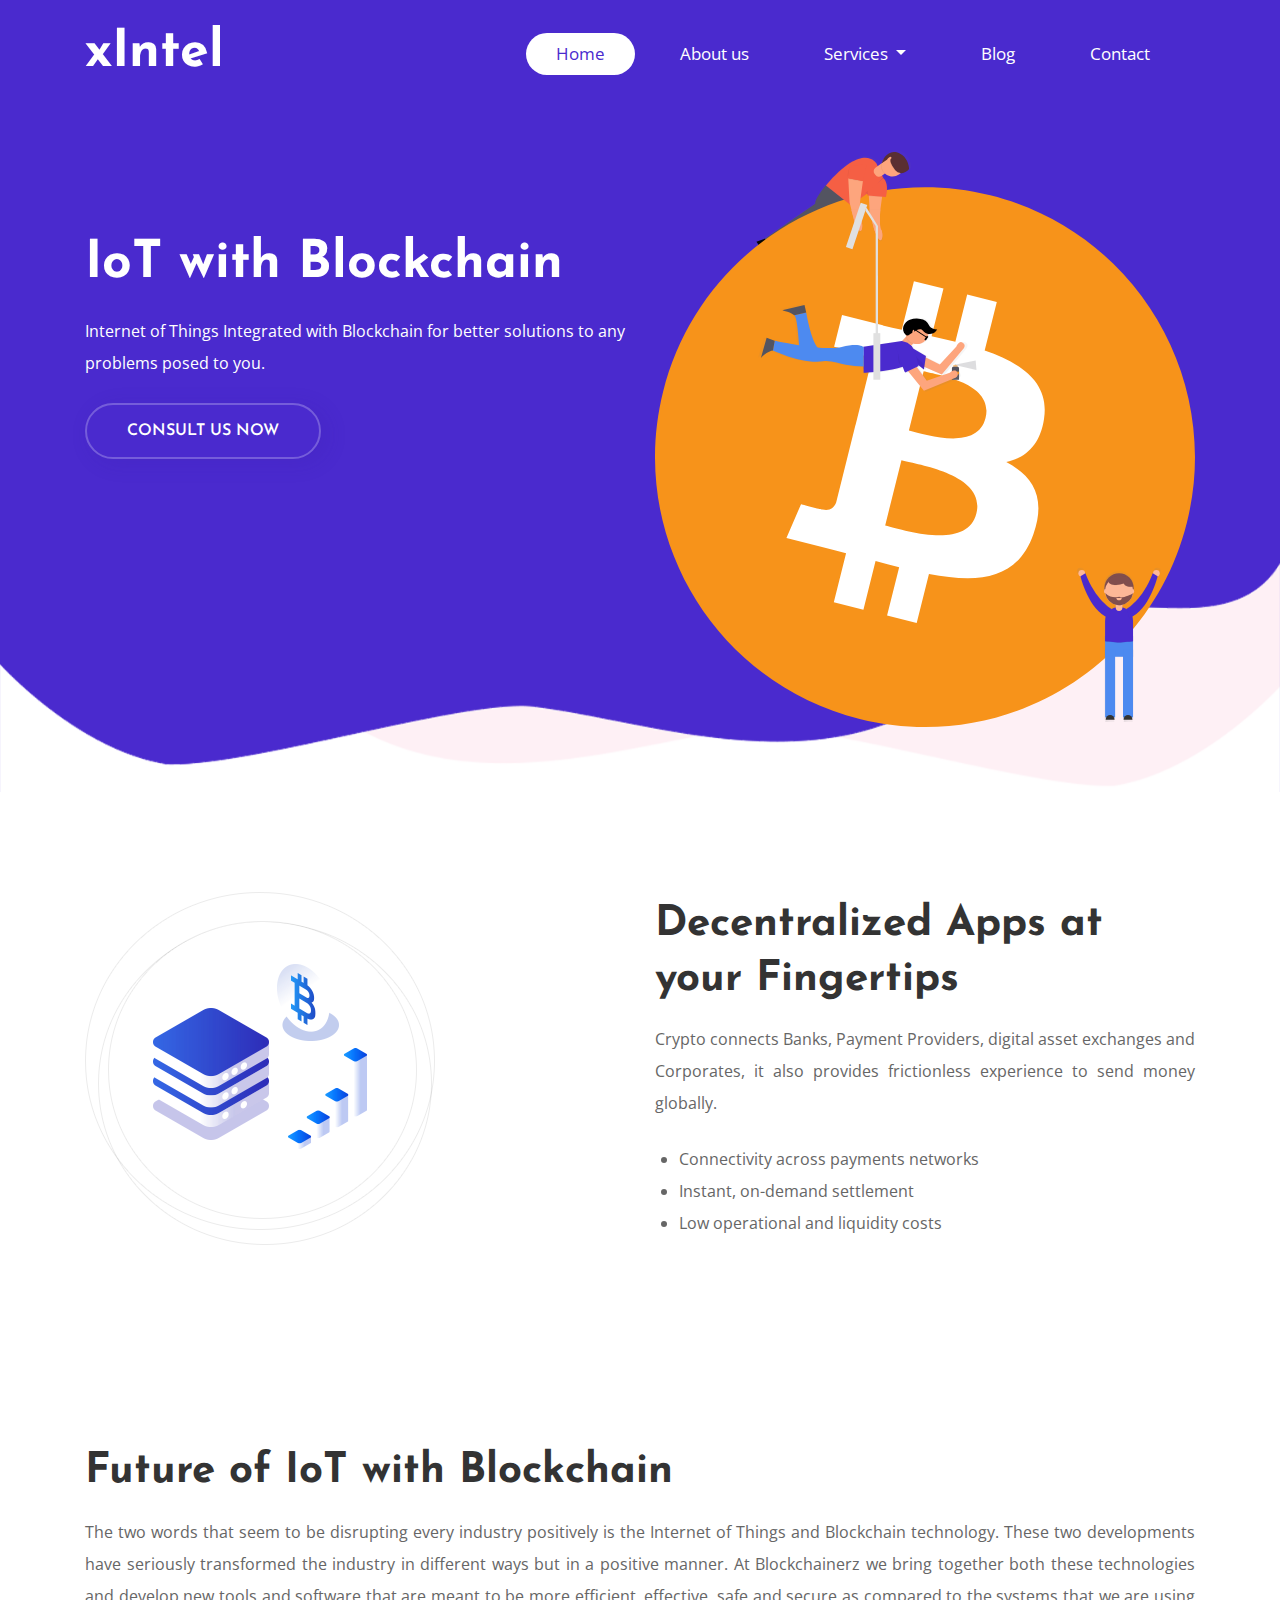
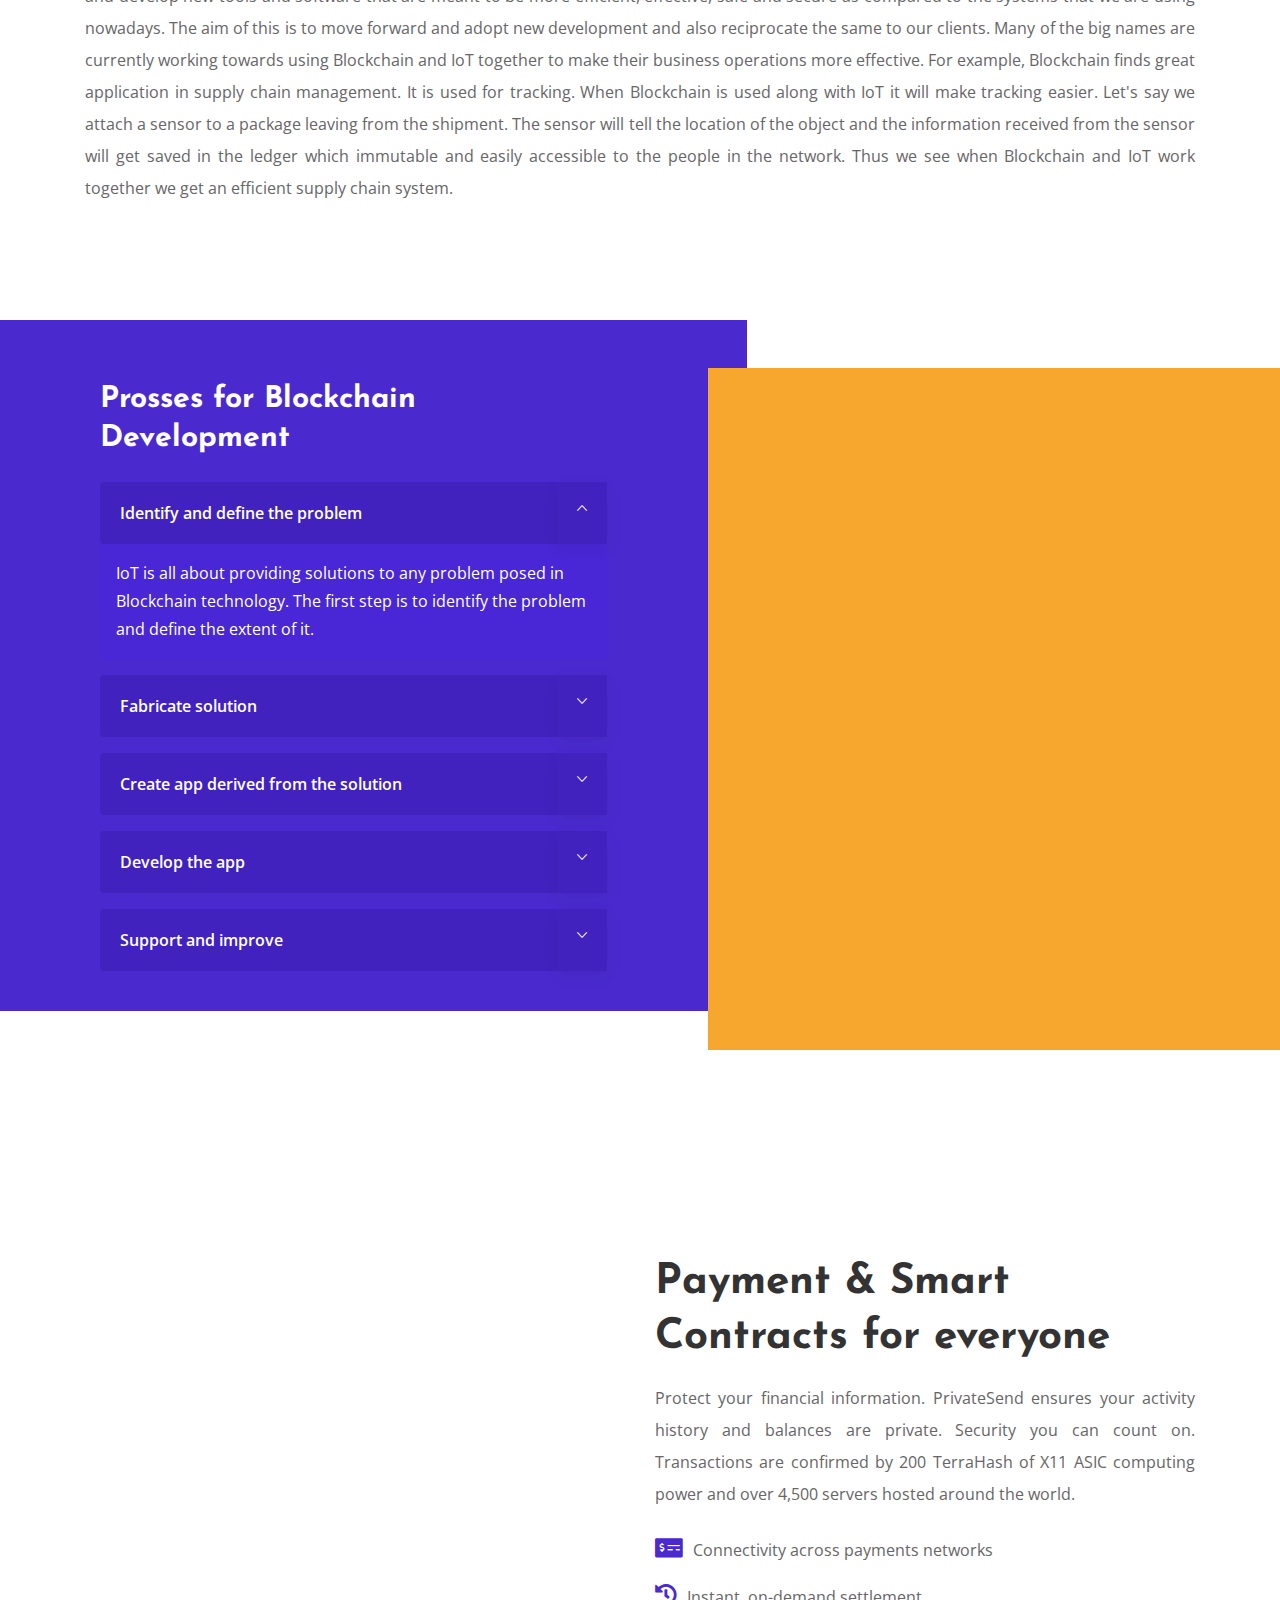
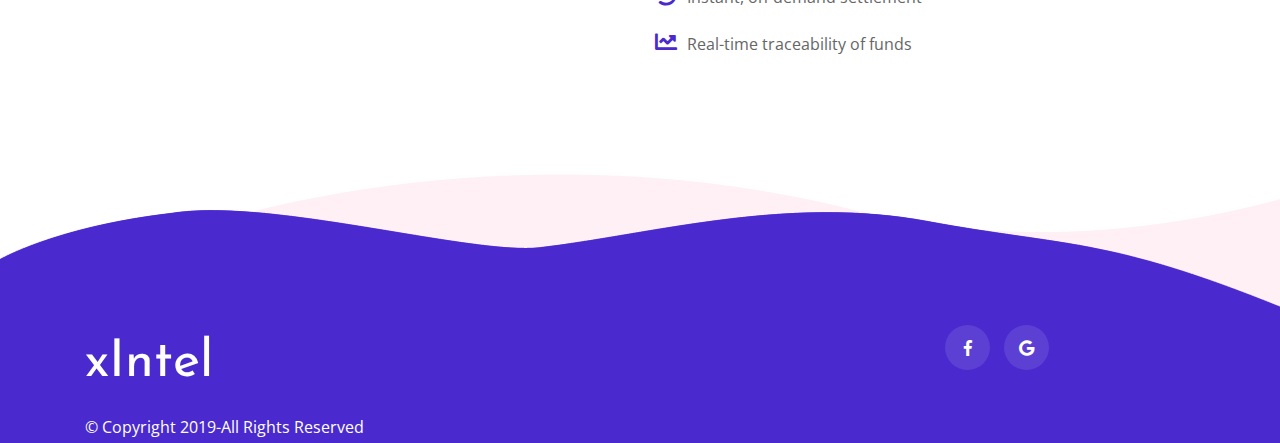
<file: blockchain/index.html>
<!doctype html>
<html lang="en">
    <head>
        <!-- Required meta tags -->
        <meta charset="utf-8">
        <meta name="viewport" content="width=device-width, initial-scale=1, shrink-to-fit=no">
        <title>Xintel | Blockchain</title>
        <!-- Favicon -->
       <!--  <link rel="shortcut icon" href="images/favicon.ico"> -->
        <!-- Bootstrap CSS -->
        <link rel="stylesheet" href="css/bootstrap.min.css">
        <!-- Magnific Popup -->
        <link rel="stylesheet" href="css/magnific-popup.css" />
        <!-- Typography CSS -->
        <link rel="stylesheet" href="css/typography.css">
        <!-- Style CSS -->
        <link rel="stylesheet" href="css/style.css">
        <!-- Responsive CSS -->
        <link rel="stylesheet" href="css/responsive.css">
    </head>
    <body>
        <!-- loading -->
        <div id="loading">
            <div id="loading-center">
                <img src="images/loader.gif" alt="loder">
            </div>
        </div>
        <!-- loading End -->
        <!-- Header-->
        <header>
            <div class="container">
                <div class="row">
                    <div class="col-sm-12">
                        <nav class="navbar navbar-expand-lg navbar-light">
                            <a class="navbar-brand" href="index.html">
                            <h1 class="logo text-white font-weight-bold">xIntel</h1> 
                                <!-- <img src="images/logo.png" class="img-fluid logo" alt="img"> -->
                                <!-- <img src="images/logo-white.png" class="img-fluid logo-white" alt="img"> -->
                            </a>
                             <a class="navbar-brand" href="home.html"><h1 class="logo-stiky logo-white">xIntel</h1></a>
                            <button class="navbar-toggler" type="button" data-toggle="collapse" data-target="#navbarSupportedContent" aria-controls="navbarSupportedContent" aria-expanded="false" aria-label="Toggle navigation">
                            <span class="navbar-toggler-icon"></span>
                            </button>
                            <div class="collapse navbar-collapse" id="navbarSupportedContent">
                <ul class="navbar-nav ml-auto">
                  <li class="nav-item active">
                    <a class="nav-link" href="../home.html">Home</a>
                  </li>
                  <li class="nav-item">
                    <a class="nav-link" href="../about.html">About us</a>
                  </li>

                  <li class="nav-item dropdown">
        <a class="nav-link dropdown-toggle" href="http://example.com" id="navbarDropdownMenuLink" data-toggle="dropdown" aria-haspopup="true" aria-expanded="false">
         Services
        </a>
        <ul class="dropdown-menu " aria-labelledby="navbarDropdownMenuLink">
          <li><a class="dropdown-item" href="../ml/index.html">Machine Learning</a></li>
           <li><a class="dropdown-item" href="index.html">Blockchain</a></li>
          <!-- <li><a class="dropdown-item" href="#">Chatbot</a></li> -->
          <li class="dropdown-submenu "><a class="dropdown-item dropdown-toggle" href="#">IoT App Dev.</a>
            <ul class="dropdown-menu">
            <li><a class="dropdown-item" href="../agriculture_1.html"> IoT in Agriculture</a></li>
            <li><a class="dropdown-item" href="../healthcare.html"> IoT in Healthcare</a></li>
             <li><a class="dropdown-item" href="../automotive.html"> IoT in Automotive</a></li>
             <li> <a class="dropdown-item" href="../smart_city.html">IoT in Smart City</a></li>
      
            </ul>
          </li>
        </ul>
      </li>


                           <!-- <li class="nav-item">
                              <a class="nav-link" href="../digital-marketing/index.html">Machine Learning</a>
                           </li>
 -->

                  <li class="nav-item">
                              <a class="nav-link" href="../blog.html">Blog</a>
                    </li>

                     <li class="nav-item">
                              <a class="nav-link" href="../contact_1.html">Contact</a>
                           </li>
                 
                </ul>
              </div>
                        </nav>
                    </div>
                </div>
            </div>
        </header>
        <!-- Header-->
        <!-- Banner-->
        <div class="banner main-bg ">
            <div class="container">
                <div class="row">
                    <div class="col-lg-6">
                        <div class="banner-text">
                            <h1 class="font-weight-bold text-white mb-3">IoT with Blockchain</h1>
                            <p class="text-white mb-4">Internet of Things Integrated with Blockchain for better solutions to any problems posed to you.</p>
                            <a class="button-banner" href="../contact_1.html">Consult Us Now</a>
                        </div>
                    </div>
                    <div class="col-lg-6">
                        <div class="banner-type">
                           <!--  <img class="img-fluid banner-round wow fadeIn animated bounce slower" src="images/banner/02.svg"> -->
                            <div class="wow fadeInRight">
                                <img class="img-fluid banner-person" src="images/banner/03.svg">
                            </div>
                        </div>
                    </div>
                </div>
            </div>
            <img class="img-fluid banner-after" src="images/banner/shap.png" alt="image">
            <div class="content--canvas">
            </div>
        </div>
        <!-- Banner-->

<section class="how-it-works">
            <div class="container">
                <div class="row">
                    <div class="col-lg-6">
                        <img src="images/bg/01.png" class="img-fluid wow fadeInLeft" alt="">
                    </div>
                    <div class="col-lg-6 align-self-center ">
                        <h2 class="mb-3 iq-rmt-30 font-weight-bold">Decentralized Apps at your Fingertips</h2>
                        <p class="text-justify">Crypto connects Banks, Payment Providers, digital asset exchanges and Corporates, it also provides frictionless experience to send money globally.</p>
                       
                         <ul class="list-style_2 text-left mt-4 pl-4">
                            <li><span class="">Connectivity across payments networks</span></li>
                            <li><span class="">Instant, on-demand settlement</span></li>
                            <li><span class="">Low operational and liquidity costs</span></li>
                           
                        </ul>
                       
                    </div>
                </div>
            </div>
        </section>

        <!-- How It Works-->
        <section class="how-it-works">
            <div class="container">
                <div class="row">
                    <!-- <div class="col-lg-6">
                        <img src="images/bg/01.png" class="img-fluid wow fadeInLeft" alt="">
                    </div> -->
                    <div class="col-lg-12 align-self-center ">
                        <h2 class="mb-3 iq-rmt-30 font-weight-bold">Future of IoT with Blockchain</h2>
                        <p class="text-justify">The two words that seem to be disrupting every industry positively is the Internet of Things and Blockchain technology. These two developments have seriously transformed the industry in different ways but in a positive manner. At Blockchainerz we bring together both these technologies and develop new tools and software that are meant to be more efficient, effective, safe and secure as compared to the systems that we are using nowadays. The aim of this is to move forward and adopt new development and also reciprocate the same to our clients. Many of the big names are currently working towards using Blockchain and IoT together to make their business operations more effective. For example, Blockchain finds great application in supply chain management. It is used for tracking. When Blockchain is used along with IoT it will make tracking easier. Let's say we attach a sensor to a package leaving from the shipment. The sensor will tell the location of the object and the information received from the sensor will get saved in the ledger which immutable and easily accessible to the people in the network. Thus we see when Blockchain and IoT work together we get an efficient supply chain system.</p>
                       
                    </div>
                </div>
            </div>
        </section>
        <!-- How It Works-->
        <!--=================================
        MAIN CONTENT -->
        <div class="main-content">
           
           
            <!-- Frequently start-->
            <section class="iq-asked pt-0">
                <div class="container-fluid pl-0 pr-0">
                    <div class="row no-gutters row-eq-height">
                        <div class="col-lg-7 col-sm-12 main-bg">
                            <div class="iq-frequently">
                                <h3 class="text-white mb-4 font-weight-bold">Prosses for Blockchain Development</h3>
                                <div class="iq-accordion">
                                    <div class="iq-ad-block ad-active">
                                        <a href="javascript:void(0)" class="ad-title">Identify and define the problem</a>
                                        <div class="ad-details">
                                            <p>IoT is all about providing solutions to any problem posed in Blockchain technology. The first step is to identify the problem and define the extent of it.</p>
                                        </div>
                                    </div>
                                    <div class="iq-ad-block">
                                        <a href="javascript:void(0)" class="ad-title">Fabricate solution</a>
                                        <div class="ad-details">
                                            <p>Now that the problem has been defined, the solutions and other derivatives of it can be used to devise or arrive at a particular solution.</p>
                                        </div>
                                    </div>
                                    <div class="iq-ad-block">
                                        <a href="javascript:void(0)" class="ad-title">Create app derived from the solution</a>
                                        <div class="ad-details">
                                            <p>Create an App or any other asset to test out the solutions that have been concluded to solve the problem with all the requirements in place.</p>
                                        </div>
                                    </div>
                                    <div class="iq-ad-block">
                                        <a href="javascript:void(0)" class="ad-title">Develop the app</a>
                                        <div class="ad-details">
                                            <p>Now that the asset or the app has been created, you can implement the problem that has been posed and test out the theory to see if It is solving the said problem.</p>
                                        </div>
                                    </div>
                                    <div class="iq-ad-block">
                                        <a href="javascript:void(0)" class="ad-title">Support and improve</a>
                                        <div class="ad-details">
                                            <p>The app or the asset is running successfully without any glitches and users are reaping the benefits. Provide continuous support and improve the app or asset.</p>
                                        </div>
                                    </div>
                                </div>
                            </div>
                        </div>
                        <div class="col-lg-5 col-sm-12 pink-bg mt-5 text-center">
                            <div class="iq-asked-img position-relative;">
                                <img class="img-fluid wow fadeIn animated bounce slower" src="images/device/03.png" alt="drive10">
                            </div>
                            
                        </div>
                    </div>
                </div>
            </section>
            <!-- Frequently End-->
           
            <section class="how-it-works">
            <div class="container">
                <div class="row">
                    <div class="col-lg-6">
                        <img src="images/bg/02.png" class="img-fluid wow fadeInLeft" alt="">
                    </div>
                    <div class="col-lg-6 align-self-center ">
                        <h2 class="mb-3 iq-rmt-30 font-weight-bold">Payment & Smart Contracts for everyone</h2>
                        <p class="text-justify">Protect your financial information. PrivateSend ensures your activity history and balances are private. Security you can count on. Transactions are confirmed by 200 TerraHash of X11 ASIC computing power and over 4,500 servers hosted around the world.
                        </p>
                       <ul class="list-style text-left mt-4">
                            <li><i class="fas fa-money-check-alt blue-color"></i><span class="">Connectivity across payments networks</span></li>
                            <li><i class="fas fa-history blue-color"></i><span class="">Instant, on-demand settlement</span></li>
                            <li><i class="fas fa-chart-line blue-color"></i><span class="">Real-time traceability of funds</span></li>
                            
                        </ul>
                       
                    </div>
                </div>
            </div>
        </section>
            
        </div>
        <!--=================================
        MAIN CONTENT -->
        <!--=================================
        Clients -->
        <!-- Footer start-->
        <footer id="contact" class="iq-footerr main-bg fshap ">
            <img class="img-fluid fshap-after" src="images/banner/fshap.png" alt="image">
            <div class="footer-top">
                <div class="container">
                    <div class="row">
                    <div class="col-lg-5 col-md-6 col-sm-6 ">
                            <a class="navbar-brand" href="../home.html"><h1 class="logo-stiky text-white">xIntel</h1>
                     
                     </a>
                  <div class="link mt-2 text-white">© Copyright 2019-All Rights Reserved<a href=""></a></div>
                    </div>
                        <div class="col-lg-2 col-md-6 col-sm-6 ">
                           
                        </div>
                        <div class="col-lg-2 col-md-6 col-sm-6 iq-rmt-20">
                            
                        </div>
                        <div class="col-lg-3 col-md-6 col-sm-6 ">
                           <ul class="info-share d-inline">
                                <li><a href="https://www.facebook.com/XIntel-569775043529753/?modal=admin_todo_tour"><i class="fab fa-facebook-f"></i></a></li>
                               
                                <li><a href="https://aboutme.google.com/u/0/?referer=gplus"><i class="fab fa-google"></i></a></li>
                               
                            </ul>
                        </div>
                        
                    </div>
                </div>
            </div>
            <!-- back-to-top -->
            <div id="back-to-top">
                <a class="top" id="top" href="#top"><span>Scroll Up</span> <i class="ion-ios-arrow-thin-up"></i></a>
            </div>
            <!-- back-to-top End -->
        </footer>
        <!--=================================
        Chatbot -->
        <!-- <div id="body">
            <div id="chat-circle" class="btn btn-raised">
                <i class="ion-chatbubble-working"></i>
            </div>
            <div class="chat-box">
                <div class="chat-box-header">
                    <h5 class="title">ChatBot</h5>
                    <span class="chat-box-toggle"><i class="ion-close-round"></i></span>
                </div>
                <div class="chat-box-body">
                    <div class="chat-box-overlay">
                    </div>
                    <div class="chat-logs">
                    </div>
                    <!--chat-log
                </div>
                <div class="chat-input">
                    <form>
                        <input type="text" id="chat-input" placeholder="Send a message..." />
                        <button type="submit" class="chat-submit" id="chat-submit"><i class="ion-ios-paperplane"></i></button>
                    </form>
                </div>
            </div>
        </div> --> 
                <!--=================================
        Chatbot -->
        <!--=================================
        
        <!-- Optional JavaScript -->
        <!-- jQuery first -->
        <script src="js/jquery-3.3.1.min.js"></script>
        <!-- popper -->
        <script src="js/popper.min.js"></script>
        <!-- bootstrap -->
        <script src="js/bootstrap.min.js"></script>
        <!-- chatbot -->
        <script src="js/chatbot.js"></script>
        <!-- countdown -->
        <script src="js/countdown.js"></script>
        <!-- Magnific-popup JavaScript -->
        <script src="js/jquery.magnific-popup.min.js"></script>
        <!-- Owl Carousel -->
        <script src="js/owl.carousel.min.js"></script>
        <!-- Wow -->
        <script src="js/wow.min.js"></script>
        <!-- jquery.countTo -->
        <script src="js/counto.js"></script>
        <!--custom -->
        <script src="js/custom.js"></script>
         <script>
         $('.dropdown-menu a.dropdown-toggle').on('click', function(e) {
  if (!$(this).next().hasClass('show')) {
    $(this).parents('.dropdown-menu').first().find('.show').removeClass("show");
  }
  var $subMenu = $(this).next(".dropdown-menu");
  $subMenu.toggleClass('show');


  $(this).parents('li.nav-item.dropdown.show').on('hidden.bs.dropdown', function(e) {
    $('.dropdown-submenu .show').removeClass("show");
  });


  return false;
});
      </script>
    </body>
</html>
</file>
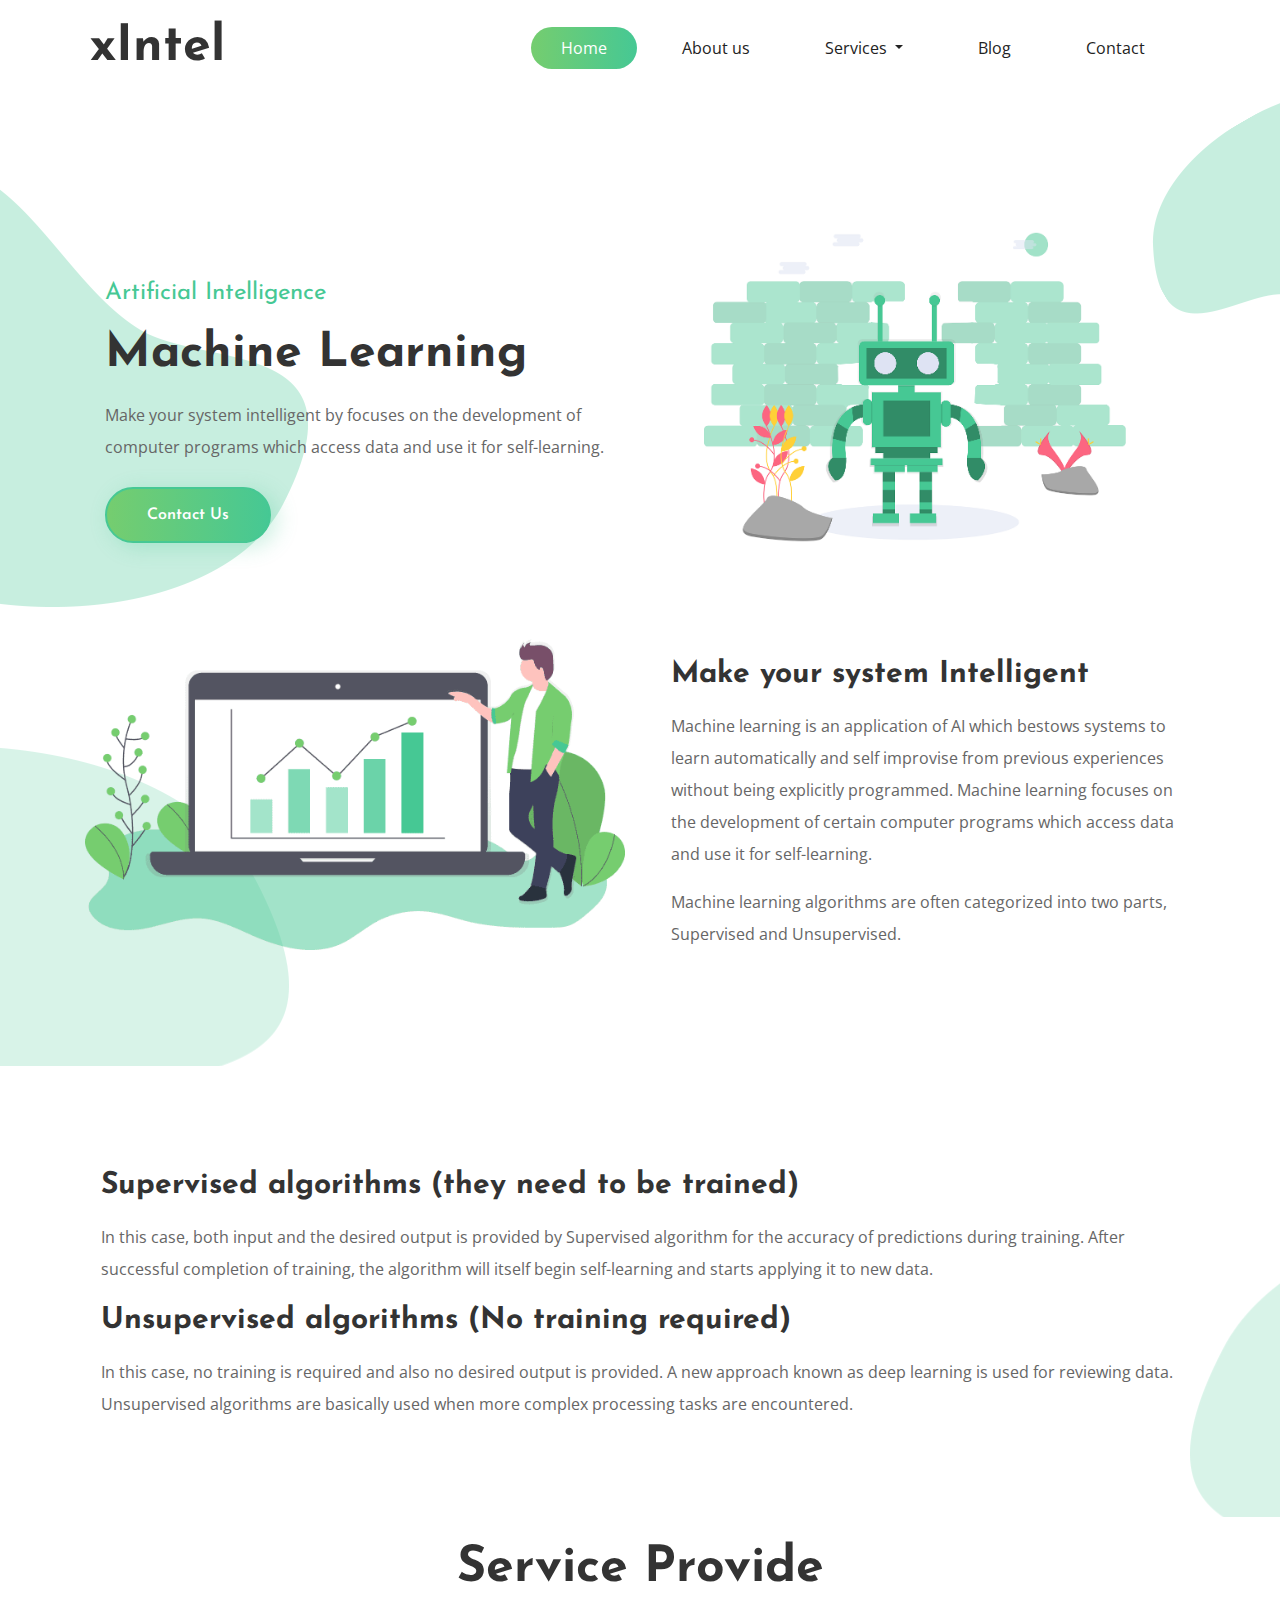
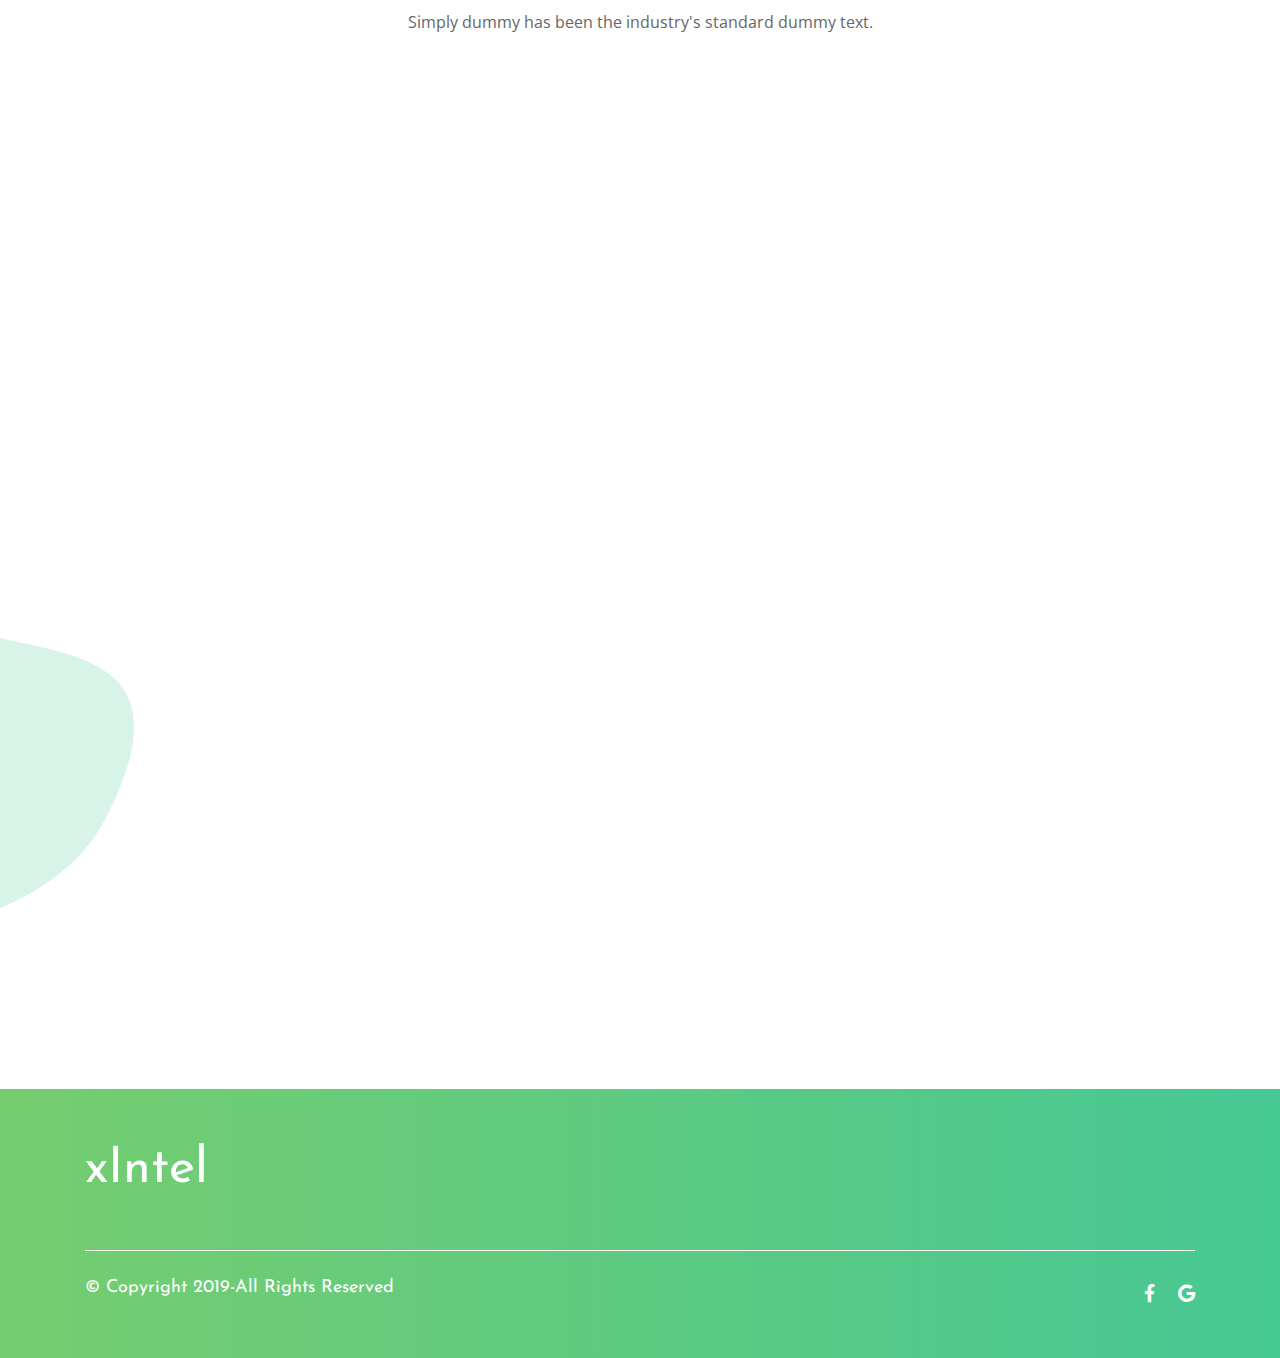
<file: ml/index.html>
<!doctype html>
<html lang="en">
  <head>
    <!-- Required meta tags -->
    <meta charset="utf-8">
    <meta name="viewport" content="width=device-width, initial-scale=1, shrink-to-fit=no">
     <title>xIntel</title>
   
    <!-- Bootstrap CSS -->
    <link rel="stylesheet" href="css/bootstrap.min.css">
    <!-- Magnific Popup -->
    <link rel="stylesheet" type="text/css" href="css/magnific-popup.css" />
    <!-- Typography CSS -->
    <link rel="stylesheet" href="css/typography.css">
    <!-- Style CSS -->
    <link rel="stylesheet" href="css/style.css">
    <!-- Responsive CSS -->
    <link rel="stylesheet" href="css/responsive.css">
  </head>
  <body>
    <!-- loading -->
    <div id="loading">
      <div id="loading-center">
        <img src="images/loader.gif" alt="loder">
      </div>
    </div>
    <!-- loading End -->
    <!-- Header-->
    <header>
      <!-- <div class="container-fluid sub-header">
        <div class="row">
          <div class="col-auto mr-auto">
            <div class="btn-group">
              <button class="btn btn-secondary btn-sm dropdown-toggle" type="button" data-toggle="dropdown" aria-haspopup="true" aria-expanded="false">
              English
              </button>
              <div class="dropdown-menu">
                <a class="dropdown-item" href="#">Arabic</a>
                <a class="dropdown-item" href="#">Chinese</a>
                <a class="dropdown-item" href="#">French</a>
              </div>
            </div>
          </div>
          <div class="col-auto sub-main">
            <nav aria-label="breadcrumb">
              <ol class="breadcrumb">
                <li class="breadcrumb-item"><a href="login.html">Login</a></li>
                <li class="breadcrumb-item" aria-current="page"><a href="register.html">Register</a></li>
              </ol>
              <div class="request-btn"><a href="#">Request a Demo</a></div>
            </nav>
          </div>
        </div>
      </div> -->
      <div class="container-fluid main-header">
        <div class="row">
          <div class="col-sm-12">
            <nav class="navbar navbar-expand-lg navbar-light">
             <!--  <a class="navbar-brand" href="../home.html">
                <img src="images/logo.png" class="img-fluid logo" alt="img">
                <img src="images/logo-white.png" class="img-fluid logo-white" alt="img">
              </a> -->

              <a class="navbar-brand" href="../home.html">
                <h2 class="logo font-weight-bold">xIntel</h2>
              </a>
              <a class="navbar-brand" href="../home.html">
                <h2 class="img-fluid text-white logo-white">xIntel</h2>
              </a>

              <button class="navbar-toggler" type="button" data-toggle="collapse" data-target="#navbarSupportedContent" aria-controls="navbarSupportedContent" aria-expanded="false" aria-label="Toggle navigation">
              <span class="navbar-toggler-icon"></span>
              </button>
              <div class="collapse navbar-collapse" id="navbarSupportedContent">
                <ul class="navbar-nav ml-auto">
                  <li class="nav-item active">
                    <a class="nav-link" href="../home.html">Home</a>
                  </li>
                  <li class="nav-item">
                    <a class="nav-link" href="../about.html">About us</a>
                  </li>

                  <li class="nav-item dropdown">
        <a class="nav-link dropdown-toggle" href="http://example.com" id="navbarDropdownMenuLink" data-toggle="dropdown" aria-haspopup="true" aria-expanded="false">
         Services
        </a>
        <ul class="dropdown-menu " aria-labelledby="navbarDropdownMenuLink">
          <li><a class="dropdown-item" href="index.html">Machine Learning</a></li>
           <li><a class="dropdown-item" href="../blockchain/index.html">Blockchain</a></li>
          <!-- <li><a class="dropdown-item" href="#">Chatbot</a></li> -->
          <li class="dropdown-submenu "><a class="dropdown-item dropdown-toggle" href="#">IoT App Dev.</a>
            <ul class="dropdown-menu">
            <li><a class="dropdown-item" href="../agriculture_1.html"> IoT in Agriculture</a></li>
            <li><a class="dropdown-item" href="../healthcare.html"> IoT in Healthcare</a></li>
             <li><a class="dropdown-item" href="../automotive.html"> IoT in Automotive</a></li>
             <li> <a class="dropdown-item" href="../smart_city.html">IoT in Smart City</a></li>
      
            </ul>
          </li>
        </ul>
      </li>


                           <!-- <li class="nav-item">
                              <a class="nav-link" href="../digital-marketing/index.html">Machine Learning</a>
                           </li>
 -->

                  <li class="nav-item">
                              <a class="nav-link" href="../blog.html">Blog</a>
                    </li>

                     <li class="nav-item">
                              <a class="nav-link" href="../contact_1.html">Contact</a>
                           </li>
                 
                </ul>
              </div>
            </nav>
          </div>
        </div>
      </div>
    </header>
    <!-- Header-->
    <!-- Banner-->
    <div class="banner">
      <div class="container-fluid">
        <div class="row">
          <div class="col-lg-6">
            <div class="banner-text">
              <h5 class="main-color mb-3">Artificial Intelligence</h5>
              <h1 class="font-weight-bold  mb-3">Machine Learning</h1>
              <p class=" mb-4">Make your system intelligent by focuses on the development of computer programs which access data and use it for self-learning.</p>
              <div class="align-items-center d-flex">
                <a class="button" href="../contact_1.html">Contact Us</a>
                
              </div>
            </div>
          </div>
          <div class="col-lg-6">
            <div class="banner-type wow fadeInRight">
             <img class="img-fluid top-img1 w-100" src="images/works/screen-1.png" alt="image">
            </div>
          </div>
        </div>
      </div>
    </div>
    <!-- Banner-->
    <!--=================================
    MAIN CONTENT -->
    <div class="main-content">
     
      <!-- Easy Pricing Plans-->
      <section class="pt-0 finding-shap">
        <div class="container">
          <div class="row">
            <div class="col-md-6">
              <div class="fully-dedicated wow slideInLeft">
                <img src="images/works/ml_1.png" class="img-fluid " alt="">
              </div>
            </div>
            <div class="col-md-6 text-left align-self-center">
              <div class="ml-3 mt-3">
                <h3 class="font-weight-bold">Make your system Intelligent</h3>
                <p class="mt-3">Machine learning is an application of AI which bestows systems to learn automatically and self
improvise from previous experiences without being explicitly programmed. Machine learning
focuses on the development of certain computer programs which access data and use it for
self-learning.</p>
<p>Machine learning algorithms are often categorized into two parts, Supervised and Unsupervised.</p>
                
              </div>
            </div>
          </div>
        </div>
      </section>
      <!-- Easy Pricing Plans-->
     
      <section class="get-tips-tricks tricks-shap">
        <div class="container">

          <div class="row flex-row-reverse">
            
            <div class="col-md-12 text-left align-self-center">
              <div class="ml-3 ">
                <h3 class="font-weight-bold">Supervised algorithms (they need to be trained)</h3>
                <p class="mt-3">In this case, both input and the desired output is provided by Supervised algorithm for the
accuracy of predictions during training. After successful completion of training, the algorithm
will itself begin self-learning and starts applying it to new data.</p>


<h3 class="font-weight-bold">Unsupervised algorithms (No training required)</h3>
                <p class="mt-3">In this case, no training is required and also no desired output is provided. A new approach known as deep learning is used for reviewing data. Unsupervised algorithms are basically used when more complex processing tasks are encountered.</p>
                
              </div>
            </div>
          </div>
        </div>
      </section>
      <section class="service-provide Service-shap pt-0">
        <div class="container">
          <div class="row">
            <div class="col-sm-12">
              <div class="title-box">
                <h2 class="title font-weight-bold">Service Provide</h2>
                <p class="sub-title">Simply dummy has been the industry's standard dummy text.</p>
              </div>
            </div>
          </div>
          <div class="row">
            <div class="col-lg-4 col-md-4">
              <div class="rplr-30">
                <div class="future-services services text-center wow slideInUp" data-wow-duration="0.5s">
                  <div class="future-img">
                    <img src="images/services/01.png" class="img-fluid mb-4" alt="">
                  </div>
                  <h4 class="mb-3">Consultancy</h4>
                  <p class="mb-0">We are motivated to provide state of the art services to our clients and consulting is one such aspect where you will get to know about areas of application of technologies.</p>
                </div>
              </div>
            </div>
            <div class="col-lg-4 col-md-4">
              <div class="rplr-30">
                <div class="future-services services text-center wow slideInUp" data-wow-duration="1s">
                  <div class="future-img">
                    <img src="images/services/06.png" class="img-fluid mb-4" alt="">
                  </div>
                  <h4 class="mb-3">Solutions</h4>
                  <p class="mb-0">We are motivated to provide the clients looking for IT-based solutions. We have a team of seasoned developers and programmers who know how to create a customized solutions.</p>
                </div>
              </div>
            </div>
            <div class="col-lg-4 col-md-4">
              <div class="rplr-30">
                <div class="future-services services text-center wow slideInUp" data-wow-duration="1.5s">
                  <div class="future-img">
                    <img src="images/services/03.png" class="img-fluid mb-4" alt="">
                  </div>
                  <h4 class="mb-3">Architecture</h4>
                  <p class="mb-0">After figuring out the perfect solution for our client’s problem, we team up with our clients to know the exact architect needed to connect their devices seamlessly. 0</p>
                </div>
              </div>
            </div>
            <div class="col-lg-4 col-md-4">
              <div class="rplr-30">
                <div class="future-services services text-center wow slideInUp" data-wow-duration="0.5s">
                  <div class="future-img">
                    <img src="images/services/05.png" class="img-fluid mb-4" alt="">
                  </div>
                  <h4 class="mb-3">Module Development</h4>
                  <p class="mb-0">After choosing the right technology, we will assist you to develop a specific module for your business, helping you to reach your goal and make the most of new technologies. 0</p>
                </div>
              </div>
            </div>
            <div class="col-lg-4 col-md-4">
              <div class="rplr-30">
                <div class="future-services services text-center wow slideInUp" data-wow-duration="1s">
                  <div class="future-img">
                    <img src="images/services/04.png" class="img-fluid mb-4" alt="">
                  </div>
                  <h4 class="mb-3">Testing</h4>
                  <p class="mb-0">We offer advanced quality testing service, ensuring that devices/system connected operate based on the data that is available. We ensure security, performance, and compatibility.</p>
                </div>
              </div>
            </div>
            <div class="col-lg-4 col-md-4">
              <div class="rplr-30">
                <div class="future-services services text-center wow slideInUp" data-wow-duration="1.5s">
                  <div class="future-img">
                    <img src="images/services/02.png" class="img-fluid mb-4" alt="">
                  </div>
                  <h4 class="mb-3">Support</h4>
                  <p class="mb-0">Our technical team will assist you, in case, if you have any confusion or question regarding the solution. We will help you towards successful implementation and execution. 0</p>
                </div>
              </div>
            </div>
          </div>
        </div>
      </section>
      <!--=================================
     
    </div>
    <!--=================================
    MAIN CONTENT -->
    <!--=================================
    Clients -->
    <!-- Footer start-->
    <footer id="contact" class="main-bg pt-5 pb-5">
      <div class="container">
        <div class="row">
          <div class="col-auto mr-auto">
            <div class="footer-logo">
              <a href="../home.html"><h2 class="img-fluid text-white logo-white">xIntel</h2></a>
            </div>
          </div>
          <div class="col-auto right-footer">
           <!--  <ul class="nav footer-menu">
              <li class="nav-item">
                <a class="nav-link " href="index.html">Home</a>
              </li>
              <li class="nav-item">
                <a class="nav-link" href="about-us.html">About Us</a>
              </li>
              <li class="nav-item">
                <a class="nav-link" href="services.html">Services</a>
              </li>
              <li class="nav-item">
                <a class="nav-link" href="contact.html">Contact Us</a>
              </li>
            </ul> -->
          </div>
        </div>
        <hr class="pt-5">
        <div class="pt-3">
          <div class="row justify-content-between">
            <div class="col-auto mr-auto">
              <h6 class="text-white iq-font-18">© Copyright 2019-All Rights Reserved</h6>
            </div>
            <div class="col-auto">
              <div class="social-icone">
                <ul>
                  <li class="d-inline"><a href="https://www.facebook.com/XIntel-569775043529753/?modal=admin_todo_tour"><i class="fab fa-facebook-f"></i></a></li>
                 <!--  <li class="d-inline"><a href="#"><i class="fab fa-twitter"></i></a></li> -->
                  <li class="d-inline"><a href="https://aboutme.google.com/u/0/?referer=gplus"><i class="fab fa-google"></i></a></li>
                  
                </ul>
              </div>
            </div>
          </div>
        </div>
      </div>
      <!-- back-to-top -->
      <div id="back-to-top">
        <a class="top" id="top" href="#top"><span>Scroll Up</span> <i class="ion-ios-arrow-thin-up"></i></a>
      </div>
      <!-- back-to-top End -->
      
    </footer>
    <!-- Optional JavaScript -->
    <!-- jQuery first -->
    <script src="js/jquery-3.3.1.min.js"></script>
    <!-- popper -->
    <script src="js/popper.min.js"></script>
    <!-- bootstrap -->
    <script src="js/bootstrap.min.js"></script>
    <!-- Owl Carousel -->
    <script src="js/owl.carousel.min.js"></script>
    <!-- main -->
    <script src="js/main.js"></script>
    <!--custom -->
    <script src="js/custom.js"></script>
     <script>
         $('.dropdown-menu a.dropdown-toggle').on('click', function(e) {
  if (!$(this).next().hasClass('show')) {
    $(this).parents('.dropdown-menu').first().find('.show').removeClass("show");
  }
  var $subMenu = $(this).next(".dropdown-menu");
  $subMenu.toggleClass('show');


  $(this).parents('li.nav-item.dropdown.show').on('hidden.bs.dropdown', function(e) {
    $('.dropdown-submenu .show').removeClass("show");
  });


  return false;
});
      </script>
  </body>
</html>
</file>
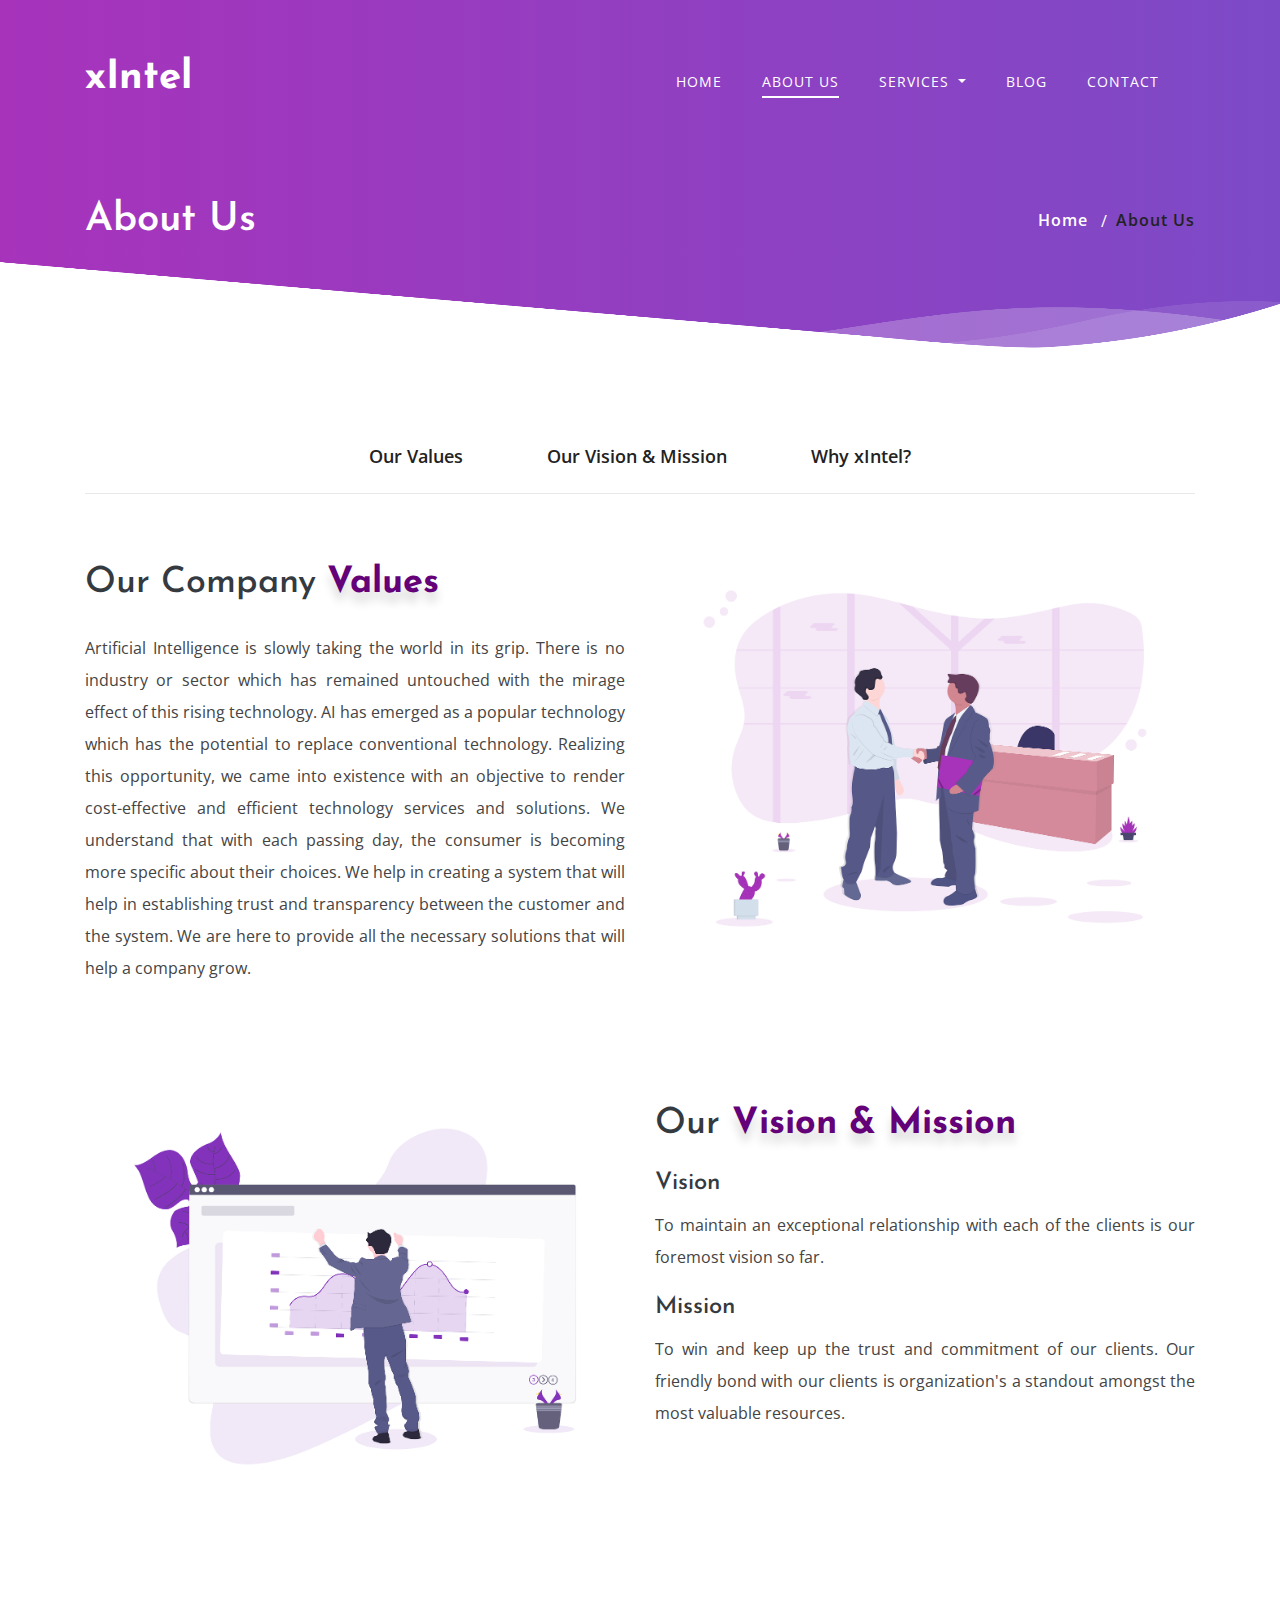
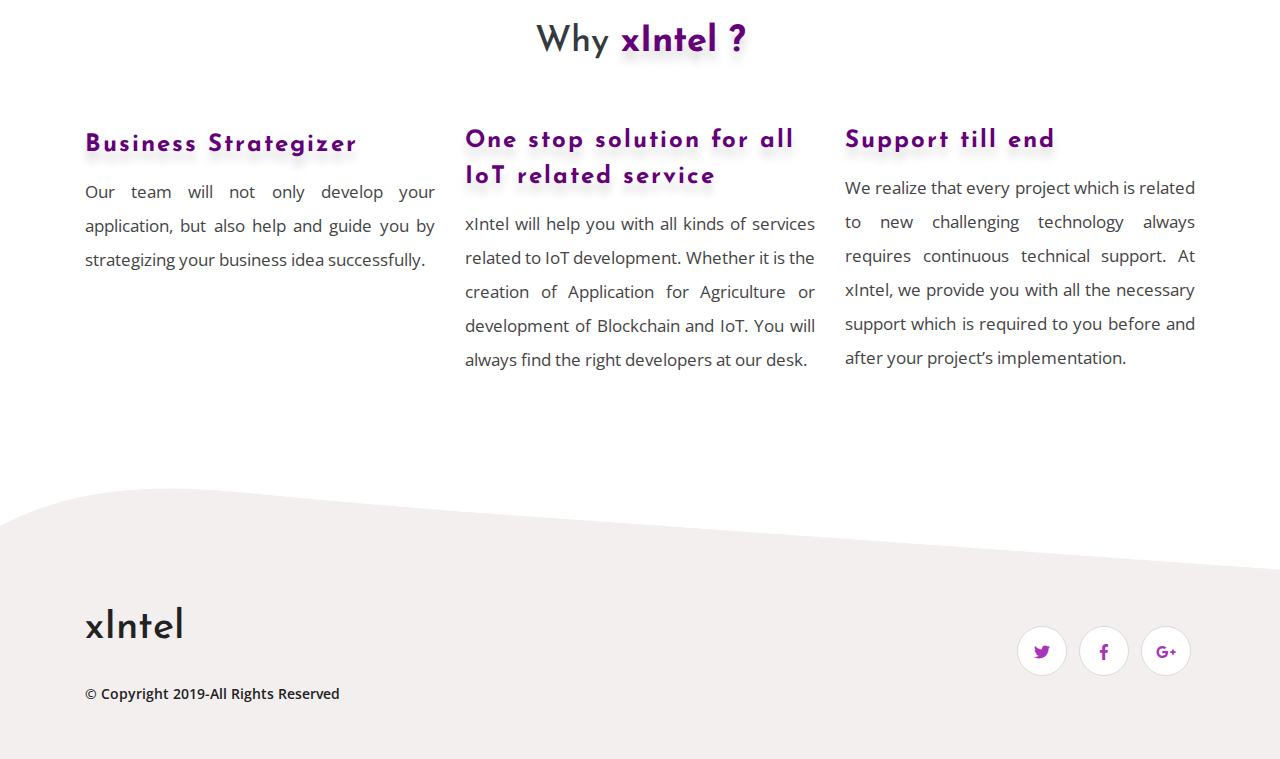
<file: about.html>
<!doctype html>
<html lang="en">
   <head>
      <!-- Required meta tags -->
      <meta charset="utf-8">
      <meta name="viewport" content="width=device-width, initial-scale=1, shrink-to-fit=no">
      <title>xIntel</title>
      <!-- Favicon -->
          <!-- Bootstrap CSS -->
      <link rel="stylesheet" href="css/bootstrap.min.css">
      <!-- Magnific Popup CSS-->
      <link rel="stylesheet" href="css/magnific-popup.css">
      <!-- Chatbot -->
      <link rel="stylesheet" href="css/chatbot.css">
      <!-- Typography CSS -->
      <link rel="stylesheet" href="css/typography.css">
      <!-- Style CSS -->
      <link rel="stylesheet" href="css/style.css">
       <link rel="stylesheet" href="css/style2.css">
      <!-- Responsive CSS -->
      <link rel="stylesheet" href="css/responsive.css">
   </head>
   <body>
      <!-- loading -->
      <div id="loading">
         <div id="loading-center">
            <img src="images/loader.gif" alt="loder">
         </div>
      </div>
      <!-- loading End -->
         <!--=================================
         Header -->
     <header id="header">
         <div class="container">
            <div class="row align-items-center">
               <div class="col-lg-12">
                  <nav class="navbar navbar-expand-lg navbar-light">
                     <!-- <a class="navbar-brand" href="index.html">
                     <img class="logo" src="images/logo.png" alt="image">
                     <img class="logo-stiky" src="images/logo-stiky.png" alt="image">
                     </a> -->
                     <a class="navbar-brand" href="home.html"><h1 class="logo text-white font-weight-bold">xIntel</h1> 
                     
                     </a>
                     <a class="navbar-brand" href="home.html"><h1 class="logo-stiky">xIntel</h1>
                     
                     </a>

                     <button class="navbar-toggler" type="button" data-toggle="collapse" data-target="#navbarNavDropdown" aria-controls="navbarNavDropdown" aria-expanded="false" aria-label="Toggle navigation">
                     <span class="navbar-toggler-icon"></span>
                     </button>
                     <div class="collapse navbar-collapse" id="navbarNavDropdown">
                        <ul class="navbar-nav ml-auto">
                           <li class="nav-item">
                              <a class="nav-link " href="home.html">Home</a>
                           </li>
                         

<li class="nav-item">
                              <a class="nav-link active" href="about.html">About us</a>
                           </li>
              
              <li class="nav-item dropdown">
        <a class="nav-link dropdown-toggle" href="http://example.com" id="navbarDropdownMenuLink" data-toggle="dropdown" aria-haspopup="true" aria-expanded="false">
         Services
        </a>
        <ul class="dropdown-menu " aria-labelledby="navbarDropdownMenuLink">
          <li><a class="dropdown-item" href="ml/index.html">Machine Learning</a></li>
          <li><a class="dropdown-item" href="blockchain/index.html">Blockchain</a></li>
          <!-- <li><a class="dropdown-item" href="#">Chatbot</a></li> -->
          <li class="dropdown-submenu "><a class="dropdown-item dropdown-toggle" href="#">IoT App Dev.</a>
            <ul class="dropdown-menu">
            <li><a class="dropdown-item" href="agriculture_1.html"> IoT in Agriculture</a></li>
            <li><a class="dropdown-item" href="healthcare.html"> IoT in Healthcare</a></li>
             <li><a class="dropdown-item" href="automotive.html"> IoT in Automotive</a></li>
             <li> <a class="dropdown-item" href="smart_city.html">IoT in Smart City</a></li>
      
            </ul>
          </li>
        </ul>
      </li>
                  

                           <li class="nav-item">
                              <a class="nav-link" href="blog.html">Blog</a>
                           </li>

                           <li class="nav-item">
                              <a class="nav-link" href="contact_1.html">Contact</a>
                           </li>
                          
                        </ul>
                     </div>
                  </nav>
               </div>
               <!-- <div class="col-lg-3 text-right">
                  <ul class="login">
                     <li class="d-inline"><a href="login.html">Login</a></li>
                     <li class="d-inline active"><a href="register.html">Register</a></li>
                  </ul>
               </div> -->
            </div>
         </div>
      </header>
      <!--=================================
         Header -->
      <!--=================================
         Banner -->
      <div class="breadcrumbs">
         <div class="container">
            <div class="row align-items-center">
               <div class="col-md-6 col-sm-12">
                  <h1 class="title">About Us</h1>
               </div>
               <div class="col-md-6 col-sm-12 text-right">
                  <ul>
                     <li class="d-inline"><a href="home.html">Home</a></li>
                     <li class="d-inline active">About Us</li>
                  </ul>
               </div>
            </div>
         </div>
         <img class="img-fluid breadcrumbs-after" src="images/banner/banner-after.png" alt="image">
      </div>
      <!--=================================
         Banner -->
      <!--=================================
         MAIN CONTENT -->
      <div class="main-content">
         <!--=================================
            About Us -->
         <section class="iq-about">
            <div class="container">
               <div class="row">
                  <div class="col-sm-12">
                     <ul class="about-manu text-center">
                        <li class="d-inline"><a href="#values" class="active">Our Values</a></li>
                        <li class="d-inline"><a href="#team">Our Vision & Mission</a></li>
                        <li class="d-inline"><a href="#partners">Why xIntel?</a></li>
                     </ul>
                     <div class="about-content mt-5">
                        <div id="values" class="mb-0">
                           <div class="row mt-5 pt-3" >
                              <div class="col-lg-6 col-md-12" id="text_second">
                                 <div class="title-box">
                                    <h2 class="title-light text-dark">Our Company <span>Values</span></h2>
                                 </div>
                                 <!-- <p class="mt-4"><strong></strong></p> -->
                                 <p class="mt-4 text-justify">Artificial Intelligence is slowly taking the world in its grip. There is no industry or sector which
has remained untouched with the mirage effect of this rising technology. AI has emerged as a
popular technology which has the potential to replace conventional technology. Realizing this
opportunity, we came into existence with an objective to render cost-effective and efficient
technology services and solutions. We understand that with each passing day, the consumer is
becoming more specific about their choices. We help in creating a system that will help in
establishing trust and transparency between the customer and the system. We are here to provide
all the necessary solutions that will help a company grow.</p>
                              </div>
                              <div class="col-lg-6 col-md-12 r-mt3" id="first_img">
                               
                                 <img class="img-fluid top-img1 w-100" src="images/works/values.png" alt="image">
                              </div>
                           </div>
                          
                        </div>


                        
                     <div class="row align-items-center mt-5">

                        <div class="col-lg-6 col-md-12 mt-5">
                       <img class="img-fluid" src="images/about/about-img2.png" alt="image">
                  </div>
                  <div class="col-lg-6 col-md-12">
                     <div class="title-box">
                        <h2 class="title-light text-dark">Our<span> Vision & Mission</span></h2>
                     </div>
                     <h3 class="title text-dark mt-3"><span>Vision</span></h3>
                     <p class="mt-1 text-justify">To maintain an exceptional relationship with each of the clients is our foremost vision so far.
</p>

<h3 class="title text-dark mt-3"><span>Mission</span></h3>
                     <p class="mt-1 text-justify"> To win and keep up the trust and commitment of our clients. Our friendly bond with our clients is organization's a standout amongst the most valuable resources. 


</p>


                   
                  </div>
                  
               </div>
                        
                        <div id="partners" class="d-block">
                           <div class="row justify-content-md-center">
                              <div class="col-lg-8 col-md-12 text-center">
                                 <div class="title-box">
                                    <h2 class="title-light text-dark">Why<span> xIntel ?</span></h2>
                                    
                                 </div>
                              </div>
                           </div>
                          <div class="row ">
                  <div class="col-lg-4 col-sm-12 pt-5">
                     <div class="title-box pt-1">
                        <h3 class="title text-dark"><span>Business Strategizer</span></h3>
                     <p class="pt-1 text-justify">Our team will not only develop your application, but also help and guide you by strategizing your business idea successfully.
</p>
                     </div>
                  </div>
                  <div class="col-lg-4 col-sm-12">
                     <div class="title-box mt-5">
                        <h3 class="title text-dark "><span>One stop solution for all IoT related service</span></h3>
                     <p class="pt-1 text-justify"> xIntel will help you with all kinds of services related to IoT development. Whether it is the creation of Application for Agriculture or development of Blockchain and IoT. You will always find the right developers at our desk.

</p>
                     </div>
                  </div>

                   <div class="col-lg-4 col-sm-12">
                     <div class="title-box mt-5">
                        <h3 class="title text-dark "><span>Support till end</span></h3>
                     <p class="pt-1 text-justify">We realize that every project which is related to new challenging  technology always requires continuous technical support. At xIntel, we provide you with all the necessary support which is required to you before and after your project’s implementation.



</p>
                     </div>
                  </div>
                 
               </div>
                  
                        </div>



                     </div>

                  </div>
               </div>
            </div>
         </section>
         <!--=================================
            About Us -->
      </div>
      <!--=================================
         MAIN CONTENT -->
            <!--=================================
         Footer -->
      <footer>
         <img class="img-fluid footer-before" src="images/footer-before.png" alt="image">
         <div class="container">
            <div class="row align-items-center">
               <div class="col-lg-3 col-md-4 col-sm-12 re-center">
                  <!-- <a href="index.html"><img class="img-fluid logo" alt="#" src="images/footer-logo.png"></a> -->
                  <a class="navbar-brand" href="home.html"><h1 class="logo-stiky">xIntel</h1>
                     
                     </a>
                  <div class="link mt-2">© Copyright 2019-All Rights Reserved<a href="https://iqonicthemes.com/"></a></div>
               </div>
               <div class="col-lg-6 col-md-4 col-sm-12 text-center text-uppercase">
                  
               </div>
               <div class="col-lg-3 col-md-4 col-sm-12 text-right r-mt3">
                  <ul class="media-box">
                     <li><a href="#"><i class="fab fa-twitter"></i></a></li>
                     <li><a href="#"><i class="fab fa-facebook-f"></i></a></li>
                     <li><a href="#"><i class="fab fa-google-plus-g"></i></a></li>
                  </ul>
               </div>
            </div>
         </div>
         <!-- back-to-top -->
         <div id="back-to-top">
            <a class="top" id="top" href="#top"><i class="ion-ios-arrow-thin-up"></i></a>
         </div>
         <!-- back-to-top End -->
      </footer>
      <!--=================================
         Footer -->      
      <!--=================================
         Chatbot -->     
      <!-- <div id="body">
         <div id="chat-circle" class="btn btn-raised">
            <i class="ion-chatbubble-working"></i>
         </div>
         <div class="chat-box">
            <div class="chat-box-header">
               <h5 class="title">ChatBot</h5>
               <span class="chat-box-toggle"><i class="ion-close-round"></i></span>
            </div>
            <div class="chat-box-body">
               <div class="chat-box-overlay">   
               </div>
               <div class="chat-logs">
               </div>
               chat-log
            </div>
            <div class="chat-input">
               <form>
                  <input type="text" id="chat-input" placeholder="Send a message..."/>
                  <button type="submit" class="chat-submit" id="chat-submit"><i class="ion-ios-paperplane"></i></button>
               </form>
            </div>
         </div>
      </div> -->
      <!--=================================
         Chatbot --> 
      <!--=================================
        
      <!-- Optional JavaScript -->
      <!-- jQuery first, then Popper.js, then Bootstrap JS -->
      <script src="js/jquery-3.3.1.min.js"></script>
      <script src="js/popper.min.js"></script>
      <script src="js/bootstrap.min.js"></script>
      <!-- Owl Carousel -->
      <script src="js/owl.carousel.min.js"></script>
      <!-- Wow -->
      <script src="js/wow.min.js"></script>
      <!-- App Min -->
      <script src="js/app.min.js"></script>
      <!-- Chatbot -->
      <script src="js/chatbot.js"></script>
      <!-- main -->
      <script src="js/main.js"></script>
      <!-- Custom -->
      <script src="js/custom.js"></script>
      <script>
         $('.dropdown-menu a.dropdown-toggle').on('click', function(e) {
  if (!$(this).next().hasClass('show')) {
    $(this).parents('.dropdown-menu').first().find('.show').removeClass("show");
  }
  var $subMenu = $(this).next(".dropdown-menu");
  $subMenu.toggleClass('show');


  $(this).parents('li.nav-item.dropdown.show').on('hidden.bs.dropdown', function(e) {
    $('.dropdown-submenu .show').removeClass("show");
  });


  return false;
});
      </script>
   </body>
</html>
</file>
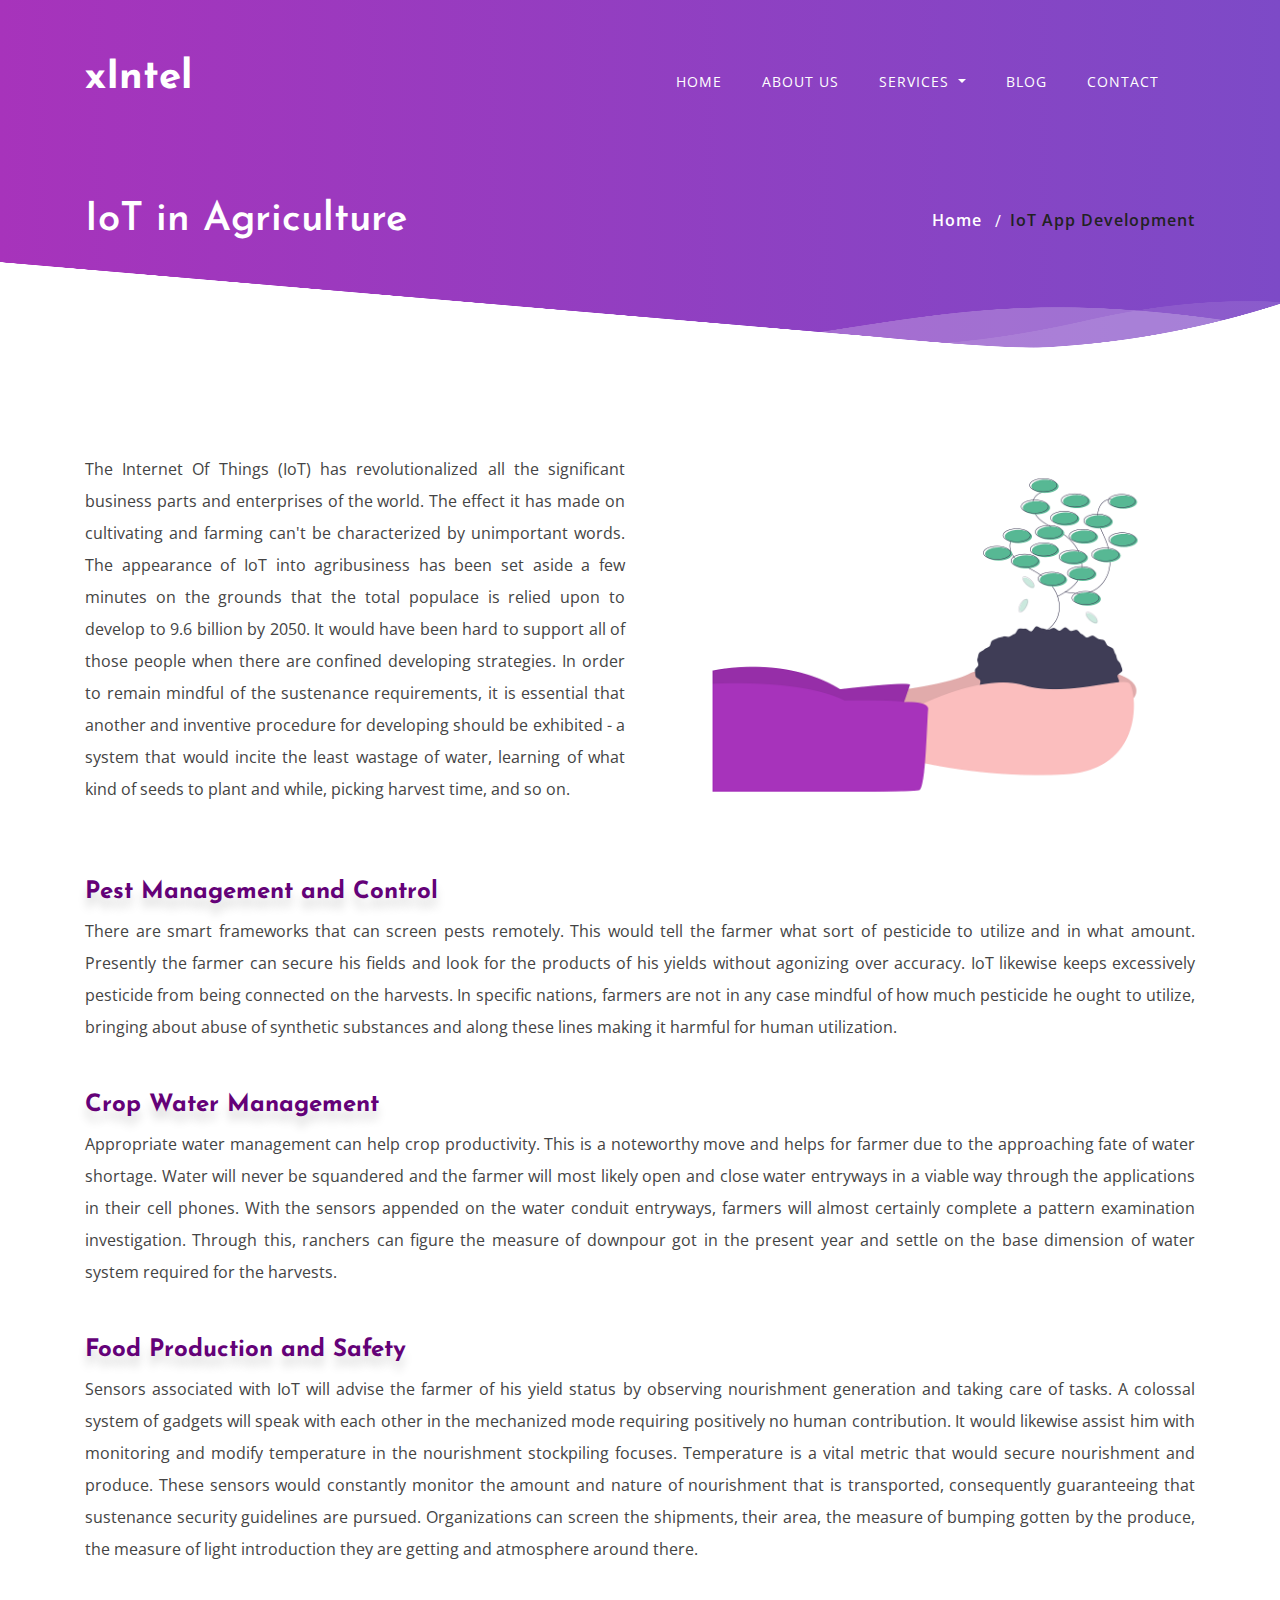
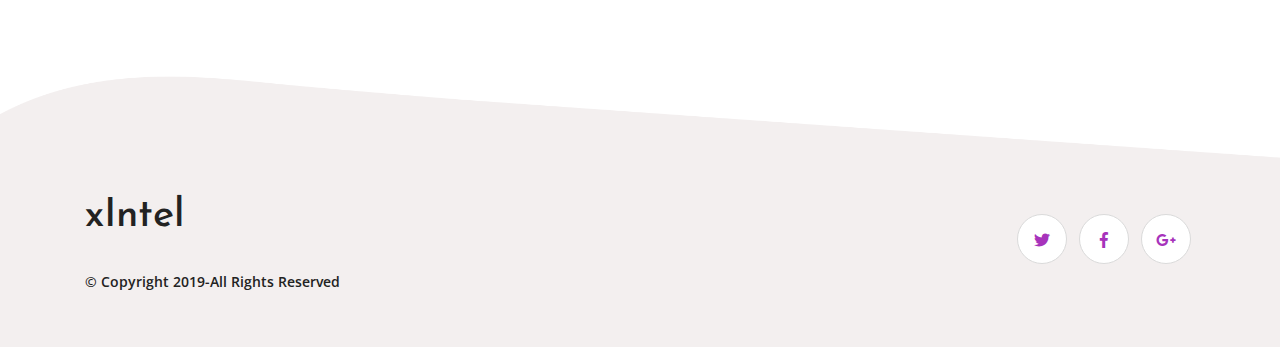
<file: agriculture_1.html>
<!doctype html>
<html lang="en">
   <head>
      <!-- Required meta tags -->
      <meta charset="utf-8">
      <meta name="viewport" content="width=device-width, initial-scale=1, shrink-to-fit=no">
      <title>xIntel</title>
      <!-- Favicon -->
     
      <!-- Bootstrap CSS -->
      <link rel="stylesheet" href="css/bootstrap.min.css">
      <!-- Magnific Popup CSS-->
      <link rel="stylesheet" href="css/magnific-popup.css">
      <!-- Chatbot -->
      <link rel="stylesheet" href="css/chatbot.css">
      <!-- Typography CSS -->
      <link rel="stylesheet" href="css/typography.css">
      <!-- Style CSS -->
      <link rel="stylesheet" href="css/style.css">
       <link rel="stylesheet" href="css/style2.css">
      <!-- Responsive CSS -->
      <link rel="stylesheet" href="css/responsive.css">

   </head>
   <body>
      <!-- loading -->
      <div id="loading">
         <div id="loading-center">
            <img src="images/loader.gif" alt="loder">
         </div>
      </div>
      <!-- loading End -->
         <!--=================================
         Header -->
     <header id="header">
         <div class="container">
            <div class="row align-items-center">
               <div class="col-lg-12">
                  <nav class="navbar navbar-expand-lg navbar-light">
                     <!-- <a class="navbar-brand" href="index.html">
                     <img class="logo" src="images/logo.png" alt="image">
                     <img class="logo-stiky" src="images/logo-stiky.png" alt="image">
                     </a> -->
                     <a class="navbar-brand" href="home.html"><h1 class="logo text-white font-weight-bold">xIntel</h1> 
                     
                     </a>
                     <a class="navbar-brand" href="home.html"><h1 class="logo-stiky">xIntel</h1>
                     
                     </a>

                     <button class="navbar-toggler" type="button" data-toggle="collapse" data-target="#navbarNavDropdown" aria-controls="navbarNavDropdown" aria-expanded="false" aria-label="Toggle navigation">
                     <span class="navbar-toggler-icon"></span>
                     </button>
                     <div class="collapse navbar-collapse" id="navbarNavDropdown">
                        <ul class="navbar-nav ml-auto">
                           <li class="nav-item">
                              <a class="nav-link " href="home.html">Home</a>
                           </li>
                           
                         

<li class="nav-item">
                              <a class="nav-link" href="about.html">About us</a>
                           </li>
              
              <li class="nav-item dropdown">
        <a class="nav-link dropdown-toggle" href="http://example.com" id="navbarDropdownMenuLink" data-toggle="dropdown" aria-haspopup="true" aria-expanded="false">
         Services
        </a>
        <ul class="dropdown-menu " aria-labelledby="navbarDropdownMenuLink">
          <li><a class="dropdown-item" href="ml/index.html">Machine Learning</a></li>
          <li><a class="dropdown-item" href="blockchain/index.html">Blockchain</a></li>
          <!-- <li><a class="dropdown-item" href="#">Chatbot</a></li> -->
          <li class="dropdown-submenu "><a class="dropdown-item dropdown-toggle" href="#">IoT App Dev.</a>
            <ul class="dropdown-menu">
            <li><a class="dropdown-item active" href="agriculture_1.html"> IoT in Agriculture</a></li>
            <li><a class="dropdown-item" href="healthcare.html"> IoT in Healthcare</a></li>
             <li><a class="dropdown-item" href="automotive.html"> IoT in Automotive</a></li>
             <li> <a class="dropdown-item" href="smart_city.html">IoT in Smart City</a></li>
      
            </ul>
          </li>
        </ul>
      </li>
                  

                           <li class="nav-item">
                              <a class="nav-link" href="blog.html">Blog</a>
                           </li>

                           <li class="nav-item">
                              <a class="nav-link" href="contact_1.html">Contact</a>
                           </li>
                          
                        </ul>
                     </div>
                  </nav>
               </div>
               <!-- <div class="col-lg-3 text-right">
                  <ul class="login">
                     <li class="d-inline"><a href="login.html">Login</a></li>
                     <li class="d-inline active"><a href="register.html">Register</a></li>
                  </ul>
               </div> -->
            </div>
         </div>
      </header>
      <!--=================================
         Header -->
      <!--=================================
         Banner -->
      <div class="breadcrumbs">
         <div class="container">

            <div class="row align-items-center">
               <div class="col-md-6 col-sm-12">
                  <h1 class="title">IoT in Agriculture</h1>
               </div>
               <div class="col-md-6 col-sm-12 text-right">
                  <ul>
                     <li class="d-inline"><a href="home.html">Home</a></li>
                     <li class="d-inline active">IoT App Development</li>
                  </ul>
               </div>
            </div>
         </div>
         <img class="img-fluid breadcrumbs-after" src="images/banner/banner-after.png" alt="image">
      </div>
      <!--=================================
         Banner -->
      <!--=================================
         MAIN CONTENT -->
      <div class="main-content">
         <section class="privacy-policy">
            <div class="container">
<div class="row align-items-center">
                  <div class="col-lg-6 col-md-12">
                     
                     <p class="mt-1 text-justify">The Internet Of Things (IoT) has revolutionalized all the significant business parts and
enterprises of the world. The effect it has made on cultivating and farming can't be characterized
by unimportant words. The appearance of IoT into agribusiness has been set aside a few minutes
on the grounds that the total populace is relied upon to develop to 9.6 billion by 2050. It would
have been hard to support all of those people when there are confined developing strategies. In
order to remain mindful of the sustenance requirements, it is essential that another and inventive
procedure for developing should be exhibited - a system that would incite the least wastage of
water, learning of what kind of seeds to plant and while, picking harvest time, and so on.</p>
                  </div>
                  <div class="col-lg-6 col-md-12" >

                  <div>
                    <img class="img-fluid top-img1 w-100" src="images/works/agri.png" id="zoomin" alt="image">
                  </div>

                     
                  </div>
               </div>
               <div class="row">
                  <div class="col-sm-12 text-justify">
                     
                     <div class="mt-5">
                        <h4 class="title-box"><span>Pest Management and Control</span> </h4>
                        <p>There are smart frameworks that can screen pests remotely. This would tell the farmer what sort
of pesticide to utilize and in what amount. Presently the farmer can secure his fields and look for
the products of his yields without agonizing over accuracy. IoT likewise keeps excessively
pesticide from being connected on the harvests. In specific nations, farmers are not in any case
mindful of how much pesticide he ought to utilize, bringing about abuse of synthetic substances
and along these lines making it harmful for human utilization.</p>
                     </div>
                     <div class="mt-5">
                        <h4 class="title-box"><span>Crop Water Management</span></h4>
                        <p>Appropriate water management can help crop productivity. This is a noteworthy move and helps
for farmer due to the approaching fate of water shortage. Water will never be squandered and the
farmer will most likely open and close water entryways in a viable way through the applications
in their cell phones. With the sensors appended on the water conduit entryways, farmers will
almost certainly complete a pattern examination investigation. Through this, ranchers can figure
the measure of downpour got in the present year and settle on the base dimension of water
system required for the harvests.</p>
                     </div>
                     <div class="mt-5">
                        <h4 class="title-box"><span>Food Production and Safety</span></h4>
                        <p>Sensors associated with IoT will advise the farmer of his yield status by observing nourishment
generation and taking care of tasks. A colossal system of gadgets will speak with each other in the mechanized mode requiring positively no human contribution. It would likewise assist him
with monitoring and modify temperature in the nourishment stockpiling focuses. Temperature is
a vital metric that would secure nourishment and produce. These sensors would constantly
monitor the amount and nature of nourishment that is transported, consequently guaranteeing
that sustenance security guidelines are pursued. Organizations can screen the shipments, their
area, the measure of bumping gotten by the produce, the measure of light introduction they are
getting and atmosphere around there.</p>
                     </div>
                     
                    
                  </div>
               </div>
            </div>
         </section>
      </div>
      <!--=================================
         Main Content -->
            <!--=================================
         Footer -->
        <footer>
         <img class="img-fluid footer-before" src="images/footer-before.png" alt="image">
         <div class="container">
            <div class="row align-items-center">
               <div class="col-lg-3 col-md-4 col-sm-12 re-center">
                  <!-- <a href="index.html"><img class="img-fluid logo" alt="#" src="images/footer-logo.png"></a> -->
                  <a class="navbar-brand" href="home.html"><h1 class="logo-stiky">xIntel</h1>
                     
                     </a>
                  <div class="link mt-2">© Copyright 2019-All Rights Reserved<a href="https://iqonicthemes.com/"></a></div>
               </div>
               <div class="col-lg-6 col-md-4 col-sm-12 text-center text-uppercase">
                  
               </div>
               <div class="col-lg-3 col-md-4 col-sm-12 text-right r-mt3">
                  <ul class="media-box">
                     <li><a href="#"><i class="fab fa-twitter"></i></a></li>
                     <li><a href="#"><i class="fab fa-facebook-f"></i></a></li>
                     <li><a href="#"><i class="fab fa-google-plus-g"></i></a></li>
                  </ul>
               </div>
            </div>
         </div>
         <!-- back-to-top -->
         <div id="back-to-top">
            <a class="top" id="top" href="#top"><i class="ion-ios-arrow-thin-up"></i></a>
         </div>
         <!-- back-to-top End -->
      </footer>
      <!--=================================
         Footer -->       
      <!--=================================
         Chatbot -->     
      <!-- <div id="body">
         <div id="chat-circle" class="btn btn-raised">
            <i class="ion-chatbubble-working"></i>
         </div>
         <div class="chat-box">
            <div class="chat-box-header">
               <h5 class="title">ChatBot</h5>
               <span class="chat-box-toggle"><i class="ion-close-round"></i></span>
            </div>
            <div class="chat-box-body">
               <div class="chat-box-overlay">   
               </div>
               <div class="chat-logs">
               </div>
               chat-log
            </div>
            <div class="chat-input">
               <form>
                  <input type="text" id="chat-input" placeholder="Send a message..."/>
                  <button type="submit" class="chat-submit" id="chat-submit"><i class="ion-ios-paperplane"></i></button>
               </form>
            </div>
         </div>
      </div> -->
      <!--=================================
         Chatbot --> 
      <!--=================================
      
      <!-- Optional JavaScript -->
      <!-- jQuery first, then Popper.js, then Bootstrap JS -->
      <script src="js/jquery-3.3.1.min.js"></script>
      <script src="js/popper.min.js"></script>
      <script src="js/bootstrap.min.js"></script>
      <!-- Owl Carousel -->
      <script src="js/owl.carousel.min.js"></script>
      <!-- Wow -->
      <script src="js/wow.min.js"></script>
      <!-- App Min -->
      <script src="js/app.min.js"></script>
      <!-- Chatbot -->
      <script src="js/chatbot.js"></script>
      <!-- main -->
      <script src="js/main.js"></script>
      <!-- Custom -->
      <script src="js/custom.js"></script>
      <script>
         $('.dropdown-menu a.dropdown-toggle').on('click', function(e) {
  if (!$(this).next().hasClass('show')) {
    $(this).parents('.dropdown-menu').first().find('.show').removeClass("show");
  }
  var $subMenu = $(this).next(".dropdown-menu");
  $subMenu.toggleClass('show');


  $(this).parents('li.nav-item.dropdown.show').on('hidden.bs.dropdown', function(e) {
    $('.dropdown-submenu .show').removeClass("show");
  });


  return false;
});
      </script>
   </body>
</html>
</file>
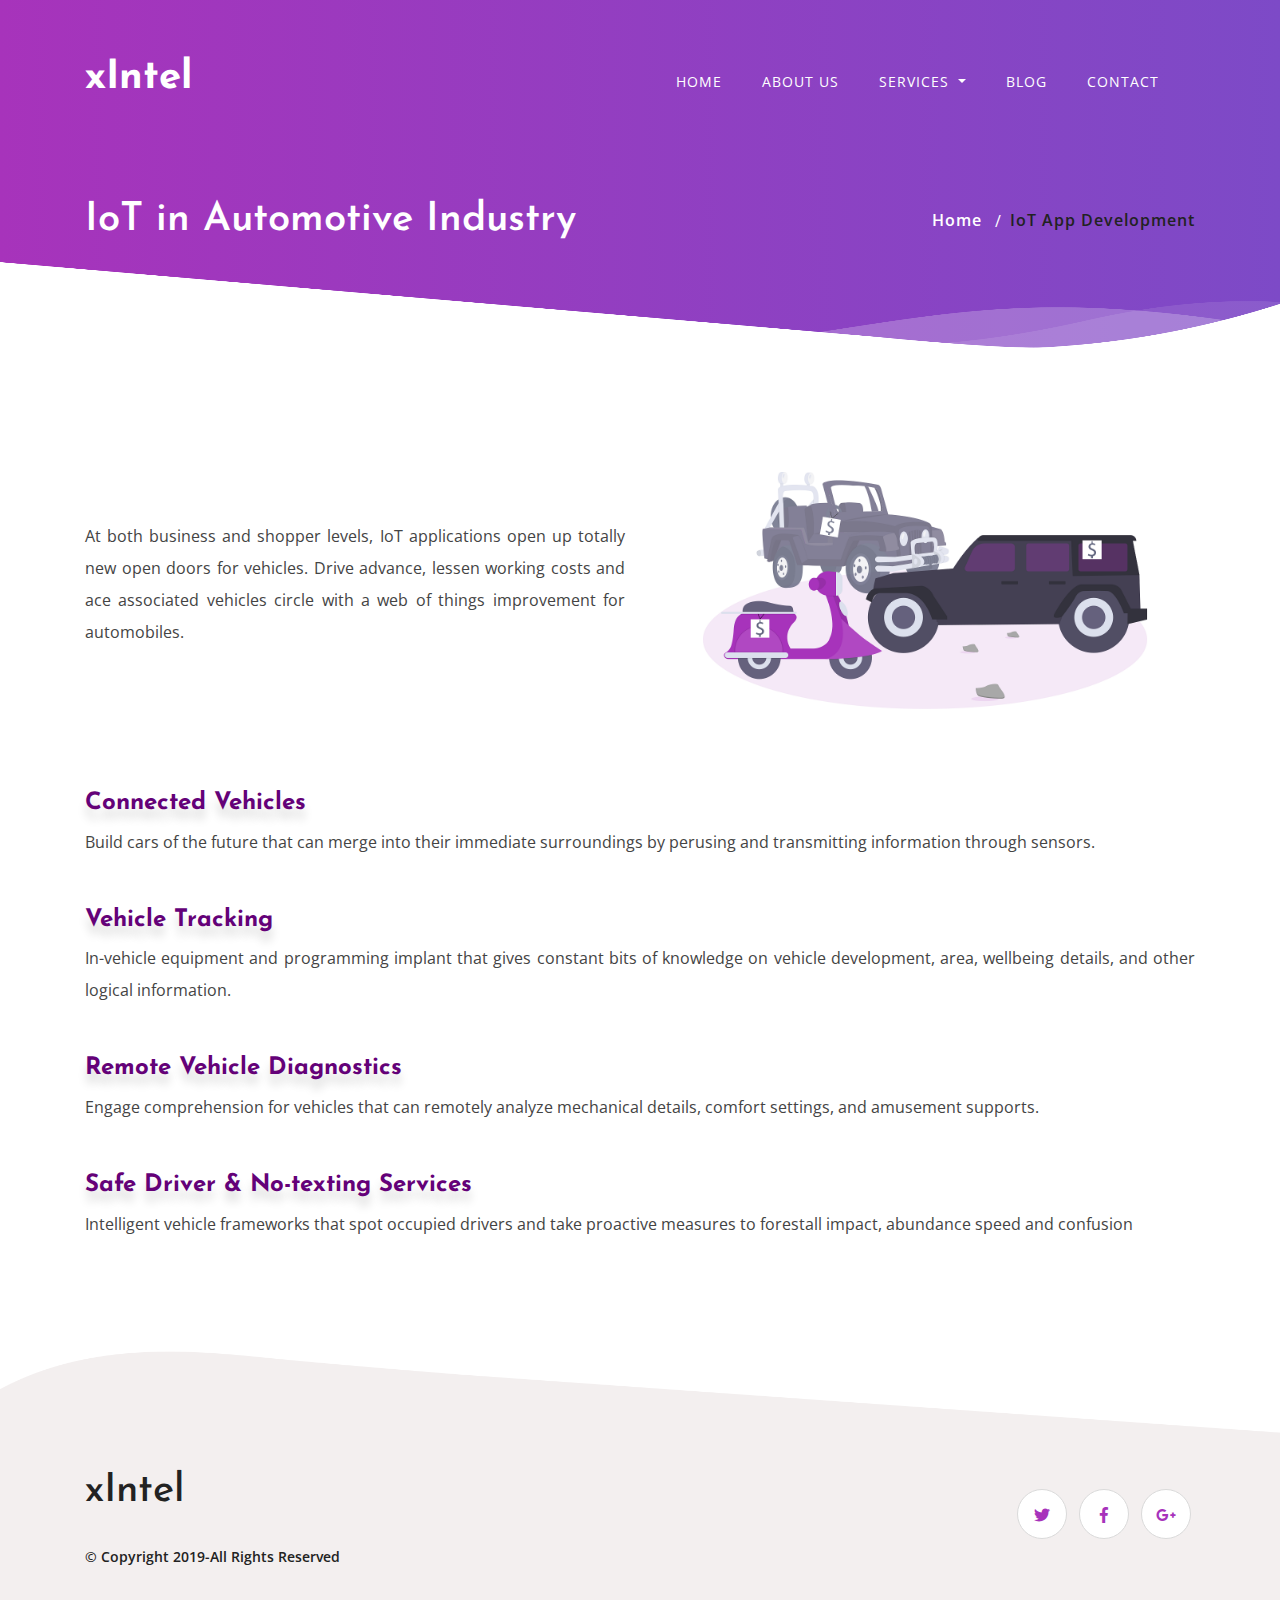
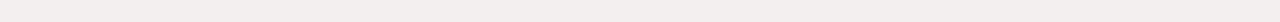
<file: automotive.html>
<!doctype html>
<html lang="en">
   <head>
      <!-- Required meta tags -->
      <meta charset="utf-8">
      <meta name="viewport" content="width=device-width, initial-scale=1, shrink-to-fit=no">
      <title>xIntel</title>
      <!-- Favicon -->
     
      <!-- Bootstrap CSS -->
      <link rel="stylesheet" href="css/bootstrap.min.css">
      <!-- Magnific Popup CSS-->
      <link rel="stylesheet" href="css/magnific-popup.css">
      <!-- Chatbot -->
      <link rel="stylesheet" href="css/chatbot.css">
      <!-- Typography CSS -->
      <link rel="stylesheet" href="css/typography.css">
      <!-- Style CSS -->
      <link rel="stylesheet" href="css/style.css">
       <link rel="stylesheet" href="css/style2.css">
      <!-- Responsive CSS -->
      <link rel="stylesheet" href="css/responsive.css">
   </head>
   <body>
      <!-- loading -->
      <div id="loading">
         <div id="loading-center">
            <img src="images/loader.gif" alt="loder">
         </div>
      </div>
      <!-- loading End -->
           <!--=================================
         Header -->
     <header id="header">
         <div class="container">
            <div class="row align-items-center">
               <div class="col-lg-12">
                  <nav class="navbar navbar-expand-lg navbar-light">
                     <!-- <a class="navbar-brand" href="index.html">
                     <img class="logo" src="images/logo.png" alt="image">
                     <img class="logo-stiky" src="images/logo-stiky.png" alt="image">
                     </a> -->
                     <a class="navbar-brand" href="home.html"><h1 class="logo text-white font-weight-bold">xIntel</h1> 
                     
                     </a>
                     <a class="navbar-brand" href="home.html"><h1 class="logo-stiky">xIntel</h1>
                     
                     </a>

                     <button class="navbar-toggler" type="button" data-toggle="collapse" data-target="#navbarNavDropdown" aria-controls="navbarNavDropdown" aria-expanded="false" aria-label="Toggle navigation">
                     <span class="navbar-toggler-icon"></span>
                     </button>
                     <div class="collapse navbar-collapse" id="navbarNavDropdown">
                        <ul class="navbar-nav ml-auto">
                           <li class="nav-item">
                              <a class="nav-link " href="home.html">Home</a>
                           </li>
                           
                        

<li class="nav-item">
                              <a class="nav-link" href="about.html">About us</a>
                           </li>
              
              <li class="nav-item dropdown">
        <a class="nav-link dropdown-toggle" href="http://example.com" id="navbarDropdownMenuLink" data-toggle="dropdown" aria-haspopup="true" aria-expanded="false">
         Services
        </a>
        <ul class="dropdown-menu " aria-labelledby="navbarDropdownMenuLink">
          <li><a class="dropdown-item" href="ml/index.html">Machine Learning</a></li>
          <li><a class="dropdown-item" href="blockchain/index.html">Blockchain</a></li>
          <!-- <li><a class="dropdown-item" href="#">Chatbot</a></li> -->
          <li class="dropdown-submenu "><a class="dropdown-item dropdown-toggle" href="#">IoT App Dev.</a>
            <ul class="dropdown-menu">
            <li><a class="dropdown-item" href="agriculture_1.html"> IoT in Agriculture</a></li>
            <li><a class="dropdown-item" href="healthcare.html"> IoT in Healthcare</a></li>
             <li><a class="dropdown-item active" href="automotive.html"> IoT in Automotive</a></li>
             <li> <a class="dropdown-item" href="smart_city.html">IoT in Smart City</a></li>
      
            </ul>
          </li>
        </ul>
      </li>
                  

                           <li class="nav-item">
                              <a class="nav-link" href="blog.html">Blog</a>
                           </li>

                           <li class="nav-item">
                              <a class="nav-link" href="contact_1.html">Contact</a>
                           </li>
                          
                        </ul>
                     </div>
                  </nav>
               </div>
               <!-- <div class="col-lg-3 text-right">
                  <ul class="login">
                     <li class="d-inline"><a href="login.html">Login</a></li>
                     <li class="d-inline active"><a href="register.html">Register</a></li>
                  </ul>
               </div> -->
            </div>
         </div>
      </header>
      <!--=================================
         Header -->
      <!--=================================
         Banner -->
      <div class="breadcrumbs">
         <div class="container">

            <div class="row align-items-center">
               <div class="col-md-6 col-sm-12">
                  <h1 class="title">IoT in Automotive Industry</h1>
               </div>
               <div class="col-md-6 col-sm-12 text-right">
                  <ul>
                     <li class="d-inline"><a href="home.html">Home</a></li>
                     <li class="d-inline active">IoT App Development</li>
                  </ul>
               </div>
            </div>
         </div>
         <img class="img-fluid breadcrumbs-after" src="images/banner/banner-after.png" alt="image">
      </div>
      <!--=================================
         Banner -->
      <!--=================================
         MAIN CONTENT -->
      <div class="main-content">
         <section class="privacy-policy">
            <div class="container">
               <div class="row align-items-center">
                  <div class="col-lg-6 col-md-12">
                    
                     <p class="mt-1 text-justify">At both business and shopper levels, IoT applications open up totally new open doors for
vehicles. Drive advance, lessen working costs and ace associated vehicles circle with a web of
things improvement for automobiles.</p>
                  </div>
                  <div class="col-lg-6 col-md-12">
                     <img class="img-fluid top-img1 w-100" src="images/works/auto.png" id="zoomin" alt="image">
                  </div>
               </div>

               <div class="row">
                  <div class="col-sm-12 text-justify">
                     
                     <div class="mt-5">
                        <h4 class="title-box"><span>Connected Vehicles</span> </h4>
                        <p>Build cars of the future that can merge into their immediate surroundings by perusing and
transmitting information through sensors.</p>
                     </div>
                     <div class="mt-5">
                        <h4 class="title-box"><span>Vehicle Tracking</span></h4>
                        <p>In-vehicle equipment and programming implant that gives constant bits of knowledge on vehicle
development, area, wellbeing details, and other logical information.</p>
                     </div>
                     <div class="mt-5">
                        <h4 class="title-box"><span>Remote Vehicle Diagnostics</span></h4>
                        <p>Engage comprehension for vehicles that can remotely analyze mechanical details, comfort
settings, and amusement supports.</p>
                     </div>

                     <div class="mt-5">
                        <h4 class="title-box"><span>Safe Driver & No-texting Services</span></h4>
                        <p>Intelligent vehicle frameworks that spot occupied drivers and take proactive measures to forestall
impact, abundance speed and confusion</p>
                     </div>
                     
                    
                  </div>
               </div>
            </div>
         </section>
      </div>
      <!--=================================
         Main Content -->
            <!--=================================
         Footer -->
       <footer>
         <img class="img-fluid footer-before" src="images/footer-before.png" alt="image">
         <div class="container">
            <div class="row align-items-center">
               <div class="col-lg-3 col-md-4 col-sm-12 re-center">
                  <!-- <a href="index.html"><img class="img-fluid logo" alt="#" src="images/footer-logo.png"></a> -->
                  <a class="navbar-brand" href="home.html"><h1 class="logo-stiky">xIntel</h1>
                     
                     </a>
                  <div class="link mt-2">© Copyright 2019-All Rights Reserved<a href="https://iqonicthemes.com/"></a></div>
               </div>
               <div class="col-lg-6 col-md-4 col-sm-12 text-center text-uppercase">
                  
               </div>
               <div class="col-lg-3 col-md-4 col-sm-12 text-right r-mt3">
                  <ul class="media-box">
                     <li><a href="#"><i class="fab fa-twitter"></i></a></li>
                     <li><a href="#"><i class="fab fa-facebook-f"></i></a></li>
                     <li><a href="#"><i class="fab fa-google-plus-g"></i></a></li>
                  </ul>
               </div>
            </div>
         </div>
         <!-- back-to-top -->
         <div id="back-to-top">
            <a class="top" id="top" href="#top"><i class="ion-ios-arrow-thin-up"></i></a>
         </div>
         <!-- back-to-top End -->
      </footer>
      <!--=================================
         Footer -->       
      <!--=================================
         Chatbot -->     
      <!-- <div id="body">
         <div id="chat-circle" class="btn btn-raised">
            <i class="ion-chatbubble-working"></i>
         </div>
         <div class="chat-box">
            <div class="chat-box-header">
               <h5 class="title">ChatBot</h5>
               <span class="chat-box-toggle"><i class="ion-close-round"></i></span>
            </div>
            <div class="chat-box-body">
               <div class="chat-box-overlay">   
               </div>
               <div class="chat-logs">
               </div>
               chat-log
            </div>
            <div class="chat-input">
               <form>
                  <input type="text" id="chat-input" placeholder="Send a message..."/>
                  <button type="submit" class="chat-submit" id="chat-submit"><i class="ion-ios-paperplane"></i></button>
               </form>
            </div>
         </div>
      </div> -->
      <!--=================================
         Chatbot --> 
      <!--=================================
      
      <!-- Optional JavaScript -->
      <!-- jQuery first, then Popper.js, then Bootstrap JS -->
      <script src="js/jquery-3.3.1.min.js"></script>
      <script src="js/popper.min.js"></script>
      <script src="js/bootstrap.min.js"></script>
      <!-- Owl Carousel -->
      <script src="js/owl.carousel.min.js"></script>
      <!-- Wow -->
      <script src="js/wow.min.js"></script>
      <!-- App Min -->
      <script src="js/app.min.js"></script>
      <!-- Chatbot -->
      <script src="js/chatbot.js"></script>
      <!-- main -->
      <script src="js/main.js"></script>
      <!-- Custom -->
      <script src="js/custom.js"></script>
      <script>
         $('.dropdown-menu a.dropdown-toggle').on('click', function(e) {
  if (!$(this).next().hasClass('show')) {
    $(this).parents('.dropdown-menu').first().find('.show').removeClass("show");
  }
  var $subMenu = $(this).next(".dropdown-menu");
  $subMenu.toggleClass('show');


  $(this).parents('li.nav-item.dropdown.show').on('hidden.bs.dropdown', function(e) {
    $('.dropdown-submenu .show').removeClass("show");
  });


  return false;
});
      </script>
   </body>
</html>
</file>
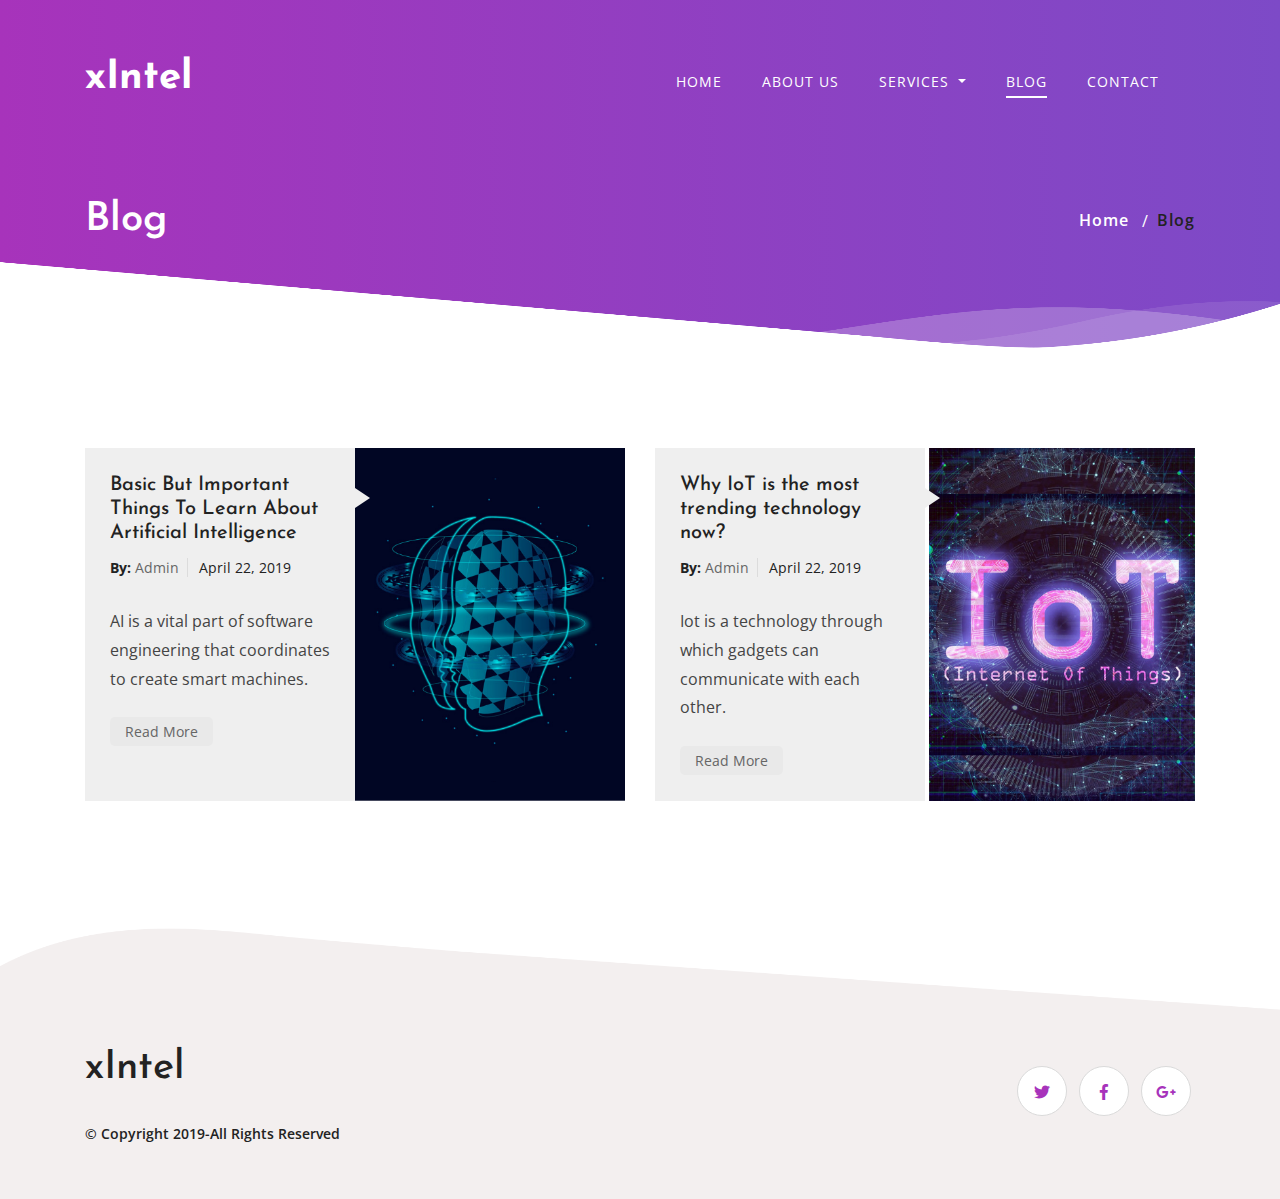
<file: blog.html>
<!doctype html>
<html lang="en">
   <head>
      <!-- Required meta tags -->
      <meta charset="utf-8">
      <meta name="viewport" content="width=device-width, initial-scale=1, shrink-to-fit=no">
      <title>xIntel</title>
      <!-- Favicon -->
     
      <!-- Bootstrap CSS -->
      <link rel="stylesheet" href="css/bootstrap.min.css">
      <!-- Magnific Popup CSS-->
      <link rel="stylesheet" href="css/magnific-popup.css">
      <!-- Chatbot -->
      <link rel="stylesheet" href="css/chatbot.css">
      <!-- Typography CSS -->
      <link rel="stylesheet" href="css/typography.css">
      <!-- Style CSS -->
      <link rel="stylesheet" href="css/style.css">
       <link rel="stylesheet" href="css/style2.css">
      <!-- Responsive CSS -->
      <link rel="stylesheet" href="css/responsive.css">
   </head>
   <body>
      <!-- loading -->
      <div id="loading">
         <div id="loading-center">
            <img src="images/loader.gif" alt="loder">
         </div>
      </div>
      <!-- loading End -->
      <!--=================================
         Header -->
    <header id="header">
         <div class="container">
            <div class="row align-items-center">
               <div class="col-lg-12">
                  <nav class="navbar navbar-expand-lg navbar-light">
                     <!-- <a class="navbar-brand" href="index.html">
                     <img class="logo" src="images/logo.png" alt="image">
                     <img class="logo-stiky" src="images/logo-stiky.png" alt="image">
                     </a> -->
                     <a class="navbar-brand" href="home.html"><h1 class="logo text-white font-weight-bold">xIntel</h1> 
                     
                     </a>
                     <a class="navbar-brand" href="home.html"><h1 class="logo-stiky">xIntel</h1>
                     
                     </a>

                     <button class="navbar-toggler" type="button" data-toggle="collapse" data-target="#navbarNavDropdown" aria-controls="navbarNavDropdown" aria-expanded="false" aria-label="Toggle navigation">
                     <span class="navbar-toggler-icon"></span>
                     </button>
                     <div class="collapse navbar-collapse" id="navbarNavDropdown">
                        <ul class="navbar-nav ml-auto">
                           <li class="nav-item">
                              <a class="nav-link " href="home.html">Home</a>
                           </li>
                           
                        

<li class="nav-item">
                              <a class="nav-link" href="about.html">About us</a>
                           </li>
              
              <li class="nav-item dropdown">
        <a class="nav-link dropdown-toggle" href="http://example.com" id="navbarDropdownMenuLink" data-toggle="dropdown" aria-haspopup="true" aria-expanded="false">
         Services
        </a>
        <ul class="dropdown-menu " aria-labelledby="navbarDropdownMenuLink">
          <li><a class="dropdown-item" href="ml/index.html">Machine Learning</a></li>
          <li><a class="dropdown-item" href="blockchain/index.html">Blockchain</a></li>
          <!-- <li><a class="dropdown-item" href="#">Chatbot</a></li> -->
          <li class="dropdown-submenu "><a class="dropdown-item dropdown-toggle" href="#">IoT App Dev.</a>
            <ul class="dropdown-menu">
            <li><a class="dropdown-item" href="agriculture_1.html"> IoT in Agriculture</a></li>
            <li><a class="dropdown-item" href="healthcare.html"> IoT in Healthcare</a></li>
             <li><a class="dropdown-item" href="automotive.html"> IoT in Automotive</a></li>
             <li> <a class="dropdown-item" href="smart_city.html">IoT in Smart City</a></li>
      
            </ul>
          </li>
        </ul>
      </li>
                  

                           <li class="nav-item">
                              <a class="nav-link active" href="blog.html">Blog</a>
                           </li>

                           <li class="nav-item">
                              <a class="nav-link" href="contact_1.html">Contact</a>
                           </li>
                          
                        </ul>
                     </div>
                  </nav>
               </div>
               <!-- <div class="col-lg-3 text-right">
                  <ul class="login">
                     <li class="d-inline"><a href="login.html">Login</a></li>
                     <li class="d-inline active"><a href="register.html">Register</a></li>
                  </ul>
               </div> -->
            </div>
         </div>
      </header>
      <!--=================================
         Header -->
      <!--=================================
         Banner -->
      <div class="breadcrumbs">
         <div class="container">
            <div class="row align-items-center">
               <div class="col-md-6 col-sm-12">
                  <h1 class="title">Blog</h1>
               </div>
               <div class="col-md-6 col-sm-12 text-right">
                  <ul>
                     <li class="d-inline"><a href="index.html">Home</a></li>
                     <li class="d-inline active">Blog</li>
                  </ul>
               </div>
            </div>
         </div>
         <img class="img-fluid breadcrumbs-after" src="images/banner/banner-after.png" alt="image">
      </div>
      <!--=================================
         Banner -->
     <!--=================================
         MAIN CONTENT -->
      <div class="main-content">
         <!--=================================
            Blog -->
         <section class="blog">
            <div class="container">
               <div class="row">
                  <div class="col-lg-6 col-md-12 col-sm-12">
                       <div class="blog-box mt-2 mb-2">
                        <div class="row no-gutters row-eq-height pb-4">
                           <div class="col-sm-6 iq-shadow">
                              <div class="content">
                                  <h5 class="mb-2"><a href="blog-detail.html">Basic But Important Things To Learn About Artificial Intelligence</a></h5>
                                  <ul>
                                    <li><span>By:</span> <a href="#">Admin</a></li>
                                    <li>April 22, 2019</li>
                                 </ul>
                                 <p class="mt-4">AI is a vital part of software engineering that coordinates to create smart machines.</p>
                                 <ul class="iq-tag mt-4">
                                    <li><a href="blog-detail.html">Read More</a></li>
                                  
                                 </ul>
                              </div>
                           </div>
                           <div class="col-sm-6">
                              <img class="img-fluid" src="images/blog/blog_1.png" alt="image">
                           </div>
                        </div>
                     </div>
                  </div>
                  <div class="col-lg-6 col-md-12 col-sm-12">
                     <div class="blog-box mt-2 mb-2">
                        <div class="row no-gutters row-eq-height pb-4">
                           <div class="col-sm-6 iq-shadow">
                            <div class="content">
                                 <h5 class="mb-2"><a href="blog-detail.html">Why IoT is the most trending technology now?</a></h5>
                                 <ul>
                                    <li><span>By:</span> <a href="#">Admin</a></li>
                                    <li>April 22, 2019</li>
                                 </ul>
                                 <p class="mt-4">Iot is a technology through which gadgets can communicate with each other.</p>
                                 <ul class="iq-tag mt-4">
                                    <li><a href="blog-detail.html">Read More</a></li>
                                    
                                 </ul>
                              </div>
                           </div>
                          <div class="col-sm-6">
                              <img class="img-fluid" src="images/blog/blog_2.png" alt="image">
                           </div>
                        </div>
                     </div>
                  </div>
                  
                 
               </div>
            </div>
         </section>
         <!--=================================
            Blog -->
      </div>
      <!--=================================
         MAIN CONTENT -->
              <!--=================================
         Footer -->
      <footer>
         <img class="img-fluid footer-before" src="images/footer-before.png" alt="image">
         <div class="container">
            <div class="row align-items-center">
               <div class="col-lg-3 col-md-4 col-sm-12 re-center">
                  <!-- <a href="index.html"><img class="img-fluid logo" alt="#" src="images/footer-logo.png"></a> -->
                  <a class="navbar-brand" href="home.html"><h1 class="logo-stiky">xIntel</h1>
                     
                     </a>
                  <div class="link mt-2">© Copyright 2019-All Rights Reserved<a href="https://iqonicthemes.com/"></a></div>
               </div>
               <div class="col-lg-6 col-md-4 col-sm-12 text-center text-uppercase">
                  
               </div>
               <div class="col-lg-3 col-md-4 col-sm-12 text-right r-mt3">
                  <ul class="media-box">
                     <li><a href="#"><i class="fab fa-twitter"></i></a></li>
                     <li><a href="#"><i class="fab fa-facebook-f"></i></a></li>
                     <li><a href="#"><i class="fab fa-google-plus-g"></i></a></li>
                  </ul>
               </div>
            </div>
         </div>
         <!-- back-to-top -->
         <div id="back-to-top">
            <a class="top" id="top" href="#top"><i class="ion-ios-arrow-thin-up"></i></a>
         </div>
         <!-- back-to-top End -->
      </footer>
      <!--=================================
         Footer -->  
      <!--=================================
         Chatbot -->     
      <!-- <div id="body">
         <div id="chat-circle" class="btn btn-raised">
            <i class="ion-chatbubble-working"></i>
         </div>
         <div class="chat-box">
            <div class="chat-box-header">
               <h5 class="title">ChatBot</h5>
               <span class="chat-box-toggle"><i class="ion-close-round"></i></span>
            </div>
            <div class="chat-box-body">
               <div class="chat-box-overlay">   
               </div>
               <div class="chat-logs">
               </div>
               chat-log
            </div>
            <div class="chat-input">
               <form>
                  <input type="text" id="chat-input" placeholder="Send a message..."/>
                  <button type="submit" class="chat-submit" id="chat-submit"><i class="ion-ios-paperplane"></i></button>
               </form>
            </div>
         </div>
      </div> -->
      <!--=================================
         Chatbot --> 
      <!--=================================
       
      <!-- Optional JavaScript -->
      <!-- jQuery first, then Popper.js, then Bootstrap JS -->
      <script src="js/jquery-3.3.1.min.js"></script>
      <script src="js/popper.min.js"></script>
      <script src="js/bootstrap.min.js"></script>
      <!-- Owl Carousel -->
      <script src="js/owl.carousel.min.js"></script>
      <!-- Wow -->
      <script src="js/wow.min.js"></script>
      <!-- App Min -->
      <script src="js/app.min.js"></script>
      <!-- Chatbot -->
      <script src="js/chatbot.js"></script>
      <!-- main -->
      <script src="js/main.js"></script>
      <!-- Custom -->
      <script src="js/custom.js"></script>
        <script>
         $('.dropdown-menu a.dropdown-toggle').on('click', function(e) {
  if (!$(this).next().hasClass('show')) {
    $(this).parents('.dropdown-menu').first().find('.show').removeClass("show");
  }
  var $subMenu = $(this).next(".dropdown-menu");
  $subMenu.toggleClass('show');


  $(this).parents('li.nav-item.dropdown.show').on('hidden.bs.dropdown', function(e) {
    $('.dropdown-submenu .show').removeClass("show");
  });


  return false;
});
      </script>
   </body>
</html>
</file>
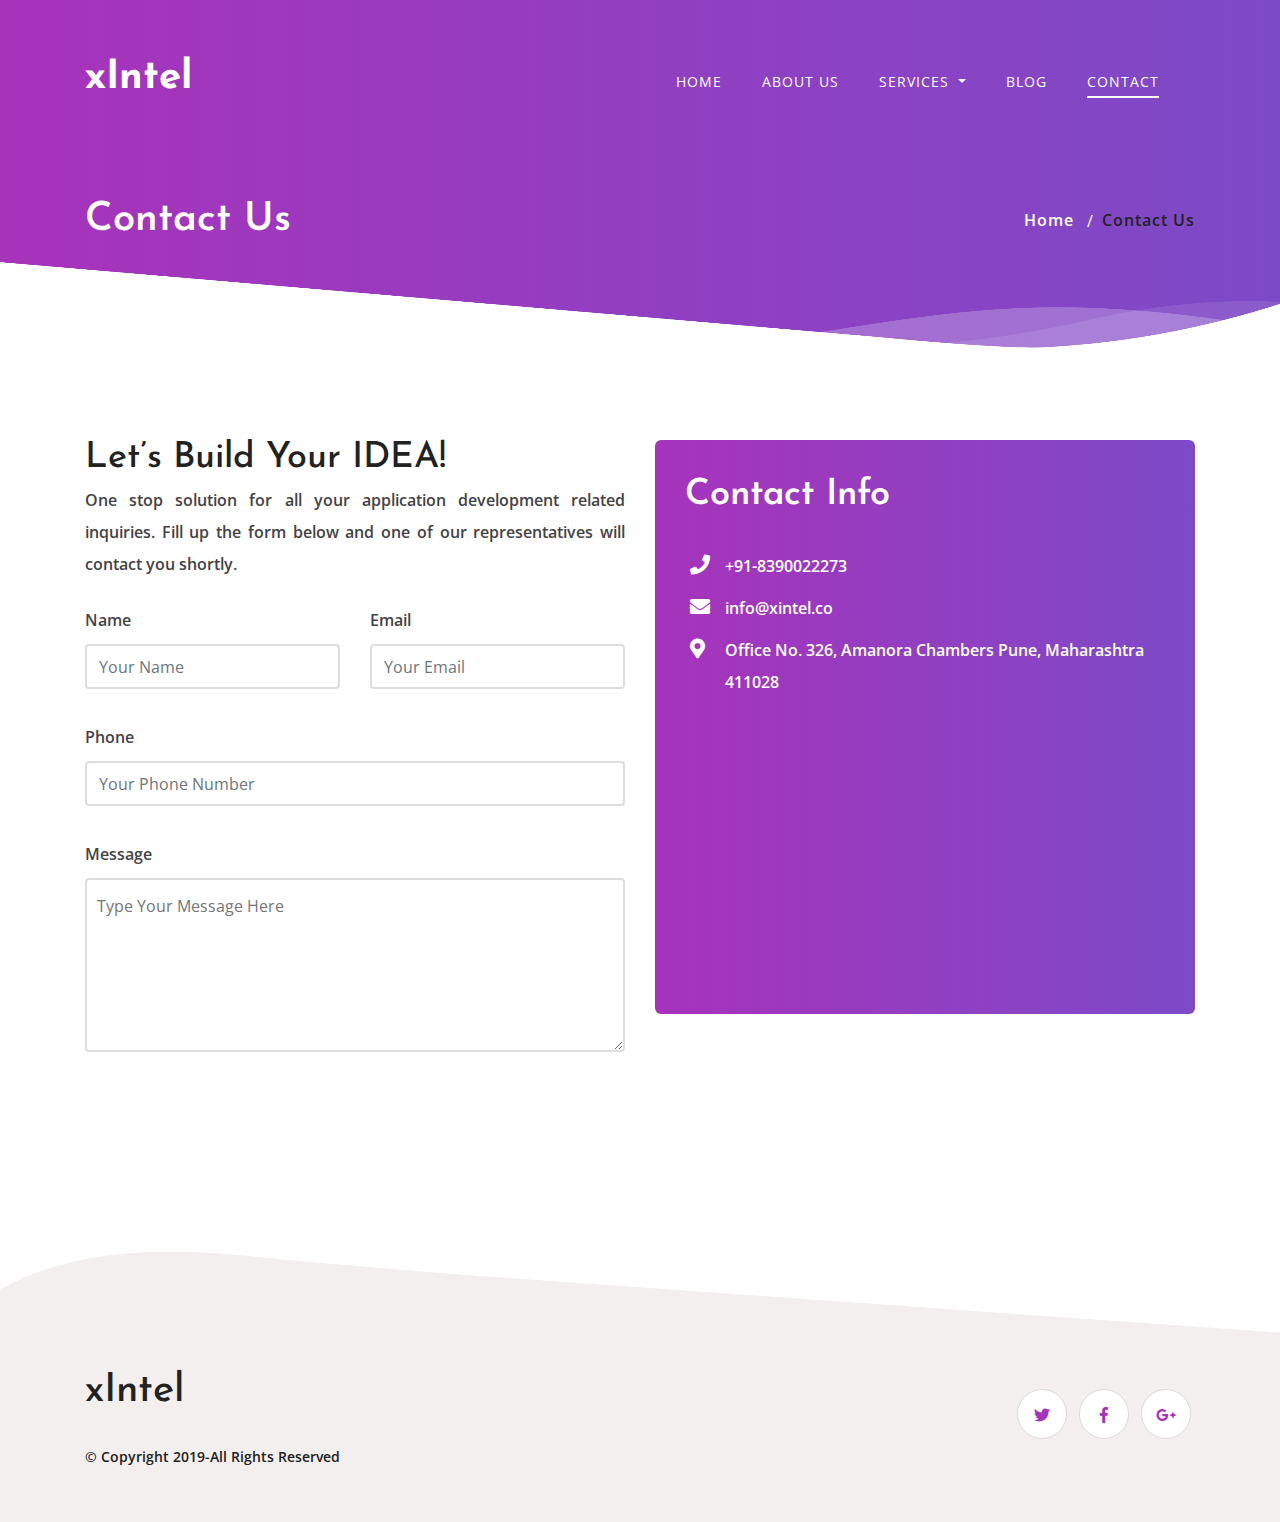
<file: contact_1.html>
<!doctype html>
<html lang="en">
   <head>
      <!-- Required meta tags -->
      <meta charset="utf-8">
      <meta name="viewport" content="width=device-width, initial-scale=1, shrink-to-fit=no">
      <title>xIntel</title>
     
      <!-- Bootstrap CSS -->
      <link rel="stylesheet" href="css/bootstrap.min.css">
      <!-- Magnific Popup CSS-->
      <link rel="stylesheet" href="css/magnific-popup.css">
      <!-- Chatbot -->
      <link rel="stylesheet" href="css/chatbot.css">
      <!-- Typography CSS -->
      <link rel="stylesheet" href="css/typography.css">
      <!-- Style CSS -->
      <link rel="stylesheet" href="css/style.css">
       <link rel="stylesheet" href="css/style2.css">
      <!-- Responsive CSS -->
      <link rel="stylesheet" href="css/responsive.css">
   </head>
   <body>
      <!-- loading -->
      <div id="loading">
         <div id="loading-center">
            <img src="images/loader.gif" alt="loder">
         </div>
      </div>
      <!-- loading End -->
          <!--=================================
         Header -->
    <header id="header">
         <div class="container">
            <div class="row align-items-center">
               <div class="col-lg-12">
                  <nav class="navbar navbar-expand-lg navbar-light">
                     <!-- <a class="navbar-brand" href="index.html">
                     <img class="logo" src="images/logo.png" alt="image">
                     <img class="logo-stiky" src="images/logo-stiky.png" alt="image">
                     </a> -->
                     <a class="navbar-brand" href="home.html"><h1 class="logo text-white font-weight-bold">xIntel</h1> 
                     
                     </a>
                     <a class="navbar-brand" href="home.html"><h1 class="logo-stiky">xIntel</h1>
                     
                     </a>

                     <button class="navbar-toggler" type="button" data-toggle="collapse" data-target="#navbarNavDropdown" aria-controls="navbarNavDropdown" aria-expanded="false" aria-label="Toggle navigation">
                     <span class="navbar-toggler-icon"></span>
                     </button>
                     <div class="collapse navbar-collapse" id="navbarNavDropdown">
                        <ul class="navbar-nav ml-auto">
                           <li class="nav-item">
                              <a class="nav-link " href="home.html">Home</a>
                           </li>
                           
                         

<li class="nav-item">
                              <a class="nav-link" href="about.html">About us</a>
                           </li>
              
              <li class="nav-item dropdown">
        <a class="nav-link dropdown-toggle" href="http://example.com" id="navbarDropdownMenuLink" data-toggle="dropdown" aria-haspopup="true" aria-expanded="false">
         Services
        </a>
        <ul class="dropdown-menu " aria-labelledby="navbarDropdownMenuLink">
          <li><a class="dropdown-item" href="ml/index.html">Machine Learning</a></li>
          <li><a class="dropdown-item" href="blockchain/index.html">Blockchain</a></li>
          <!-- <li><a class="dropdown-item" href="#">Chatbot</a></li> -->
          <li class="dropdown-submenu "><a class="dropdown-item dropdown-toggle" href="#">IoT App Dev.</a>
            <ul class="dropdown-menu">
            <li><a class="dropdown-item" href="agriculture_1.html"> IoT in Agriculture</a></li>
            <li><a class="dropdown-item" href="healthcare.html"> IoT in Healthcare</a></li>
             <li><a class="dropdown-item" href="automotive.html"> IoT in Automotive</a></li>
             <li> <a class="dropdown-item" href="smart_city.html">IoT in Smart City</a></li>
      
            </ul>
          </li>
        </ul>
      </li>
                  

                           <li class="nav-item">
                              <a class="nav-link" href="blog.html">Blog</a>
                           </li>

                           <li class="nav-item">
                              <a class="nav-link active" href="contact_1.html">Contact</a>
                           </li>
                          
                        </ul>
                     </div>
                  </nav>
               </div>
               <!-- <div class="col-lg-3 text-right">
                  <ul class="login">
                     <li class="d-inline"><a href="login.html">Login</a></li>
                     <li class="d-inline active"><a href="register.html">Register</a></li>
                  </ul>
               </div> -->
            </div>
         </div>
      </header>
      <!--=================================
         Header -->
      <!--=================================
         Banner -->
      <div class="breadcrumbs">
         <div class="container">
            <div class="row align-items-center">
               <div class="col-md-6 col-sm-12">
                  <h1 class="title">Contact Us</h1>
               </div>
               <div class="col-md-6 col-sm-12 text-right">
                  <ul>
                     <li class="d-inline"><a href="home.html">Home</a></li>
                     <li class="d-inline active">Contact Us</li>
                  </ul>
               </div>
            </div>
         </div>
         <img class="img-fluid breadcrumbs-after" src="images/banner/banner-after.png" alt="image">
      </div>
      <!--=================================
         Banner -->
      <!--=================================
         MAIN CONTENT -->
      <div class="main-content">
         <!--=================================
            Contact -->
         <section class="iq-contactbox">
            <div class="container">
               <div class="row">
                  <div class="col-lg-6">
                     <div class="contact-box">
                      <h3>Let’s Build Your IDEA!</h3>
                      <p class="text-justify">One stop solution for all your application development related inquiries. Fill up the form below and one of our representatives will contact you shortly.</p>
                        <form class="p-0" id="contact">
                           <div class="contact-form mt-4">
                              <div class="row">
                                 <div class="col-lg-6 col-sm-12 mb-3">
                                    <div class="form-group">
                                       <label class="mb-2">Name</label>
                                       <input type="text" name="name"  class="form-control" id="name" placeholder="Your Name">
                                    </div>
                                 </div>
                                 <div class="col-lg-6 col-sm-12 mb-3">
                                    <div class="form-group">
                                       <label class="mb-2">Email</label>
                                       <input type="text" name="email" class="form-control" id="email" placeholder="Your Email">
                                    </div>
                                 </div>
                                 <div class="col-lg-12 col-sm-12 mb-3">
                                    <div class="form-group">
                                       <label class="mb-2">Phone</label>
                                       <input type="text" name="phone" class="form-control" id="phone" placeholder="Your Phone Number">
                                    </div>
                                 </div>
                                 <div class="col-lg-12 col-sm-12 mb-3">
                                    <div class="form-group section-field textarea wow fadeInUp" data-wow-duration="2.5s">
                                       <label class="mb-2">Message</label>
                                       <textarea class="input-message w-100" name="message"  id="message" placeholder="Type Your Message Here" rows="5"></textarea>
                                    </div>
                                    <input type="hidden" name="action" value="sendEmail">
                                    <div class="section-field iq-mt-20">
                                     <div class="g-recaptcha" data-sitekey="6LdA3mYUAAAAANpUuZTLbKM_s23tTHlcdJ7dYfgI"></div>
                                    </div>
                                    <button id="submit" name="submit" type="submit" value="Send" class="button pull-right wow fadeInUp mt-3" data-wow-duration="1.0s">Send Message</button>
                                 </div> 
                              </div>
                           </div>
                        </form>
                     </div>
                  </div>
                  <div class="col-lg-6 r-mt3">
                     <div class="contact-bg">
                        <h2>Contact Info</h2>
                        <div class="row">
                           <div class="col-sm-12">
                              <ul class="iq-contact text-white">
                                 <li>
                                    <i class="fas fa-phone"></i>
                                    <p>+91-8390022273</p>
                                 </li>
                                 <li>
                                    <i class="fas fa-envelope"></i>
                                    <p>info@xintel.co</p>
                                 </li>
                                 <li>
                                    <i class="fas fa-map-marker-alt"></i>
                                    <p> Office No. 326, Amanora Chambers Pune, Maharashtra 411028</p>
                                 </li>
                              </ul>
                           </div>
                           <div class="col-sm-12">
                              <iframe class="w-100 mt-3" src="https://www.google.com/maps/embed?pb=!1m26!1m12!1m3!1d60533.0480654169!2d73.86039492454987!3d18.514639327472988!2m3!1f0!2f0!3f0!3m2!1i1024!2i768!4f13.1!4m11!3e6!4m3!3m2!1d18.520430299999997!2d73.8567437!4m5!1s0x3bc2c1810d0860d9%3A0xd3c78616933a74eb!2scyperts!3m2!1d18.518698699999998!2d73.9351373!5e0!3m2!1sen!2sin!4v1554448610051!5m2!1sen!2sin" style="border:0" allowfullscreen></iframe>

                              
                           </div>
                        </div>
                     </div>
                  </div>
               </div>
            </div>
         </section>
         <!--=================================
            Contact -->
      </div>
      <!--=================================
         MAIN CONTENT -->
            <!--=================================
         Footer -->
      <footer>
         <img class="img-fluid footer-before" src="images/footer-before.png" alt="image">
         <div class="container">
            <div class="row align-items-center">
               <div class="col-lg-3 col-md-4 col-sm-12 re-center">
                  <!-- <a href="index.html"><img class="img-fluid logo" alt="#" src="images/footer-logo.png"></a> -->
                  <a class="navbar-brand" href="home.html"><h1 class="logo-stiky">xIntel</h1>
                     
                     </a>
                  <div class="link mt-2">© Copyright 2019-All Rights Reserved<a href="https://iqonicthemes.com/"></a></div>
               </div>
               <div class="col-lg-6 col-md-4 col-sm-12 text-center text-uppercase">
                  
               </div>
               <div class="col-lg-3 col-md-4 col-sm-12 text-right r-mt3">
                  <ul class="media-box">
                     <li><a href="#"><i class="fab fa-twitter"></i></a></li>
                     <li><a href="#"><i class="fab fa-facebook-f"></i></a></li>
                     <li><a href="#"><i class="fab fa-google-plus-g"></i></a></li>
                  </ul>
               </div>
            </div>
         </div>
         <!-- back-to-top -->
         <div id="back-to-top">
            <a class="top" id="top" href="#top"><i class="ion-ios-arrow-thin-up"></i></a>
         </div>
         <!-- back-to-top End -->
      </footer>
      <!--=================================
         Footer -->  
      <!--=================================
         Chatbot -->     
     <!--  <div id="body">
        <div id="chat-circle" class="btn btn-raised">
           <i class="ion-chatbubble-working"></i>
        </div>
        <div class="chat-box">
           <div class="chat-box-header">
              <h5 class="title">ChatBot</h5>
              <span class="chat-box-toggle"><i class="ion-close-round"></i></span>
           </div>
           <div class="chat-box-body">
              <div class="chat-box-overlay">   
              </div>
              <div class="chat-logs">
              </div>
              chat-log
           </div>
           <div class="chat-input">
              <form>
                 <input type="text" id="chat-input" placeholder="Send a message..."/>
                 <button type="submit" class="chat-submit" id="chat-submit"><i class="ion-ios-paperplane"></i></button>
              </form>
           </div>
        </div>
     </div> -->
      <!--=================================
         Chatbot --> 
      <!--=================================
       
      <!-- Optional JavaScript -->
      <!-- jQuery first, then Popper.js, then Bootstrap JS -->
      <script src="js/jquery-3.3.1.min.js"></script>
      <script src="js/popper.min.js"></script>
      <script src="js/bootstrap.min.js"></script>
      <!-- Owl Carousel -->
      <script src="js/owl.carousel.min.js"></script>
      <!-- Wow -->
      <script src="js/wow.min.js"></script>
      <!-- Google captcha code Js -->
      <script src='https://www.google.com/recaptcha/api.js'></script>
      <!-- App Min -->
      <script src="js/app.min.js"></script>
      <!-- Chatbot -->
      <script src="js/chatbot.js"></script>
      <!-- main -->
      <script src="js/main.js"></script>
      <!-- Custom -->
      <script src="js/custom.js"></script>
      <script>
         $('.dropdown-menu a.dropdown-toggle').on('click', function(e) {
  if (!$(this).next().hasClass('show')) {
    $(this).parents('.dropdown-menu').first().find('.show').removeClass("show");
  }
  var $subMenu = $(this).next(".dropdown-menu");
  $subMenu.toggleClass('show');


  $(this).parents('li.nav-item.dropdown.show').on('hidden.bs.dropdown', function(e) {
    $('.dropdown-submenu .show').removeClass("show");
  });


  return false;
});
      </script>
   </body>
</html>
</file>
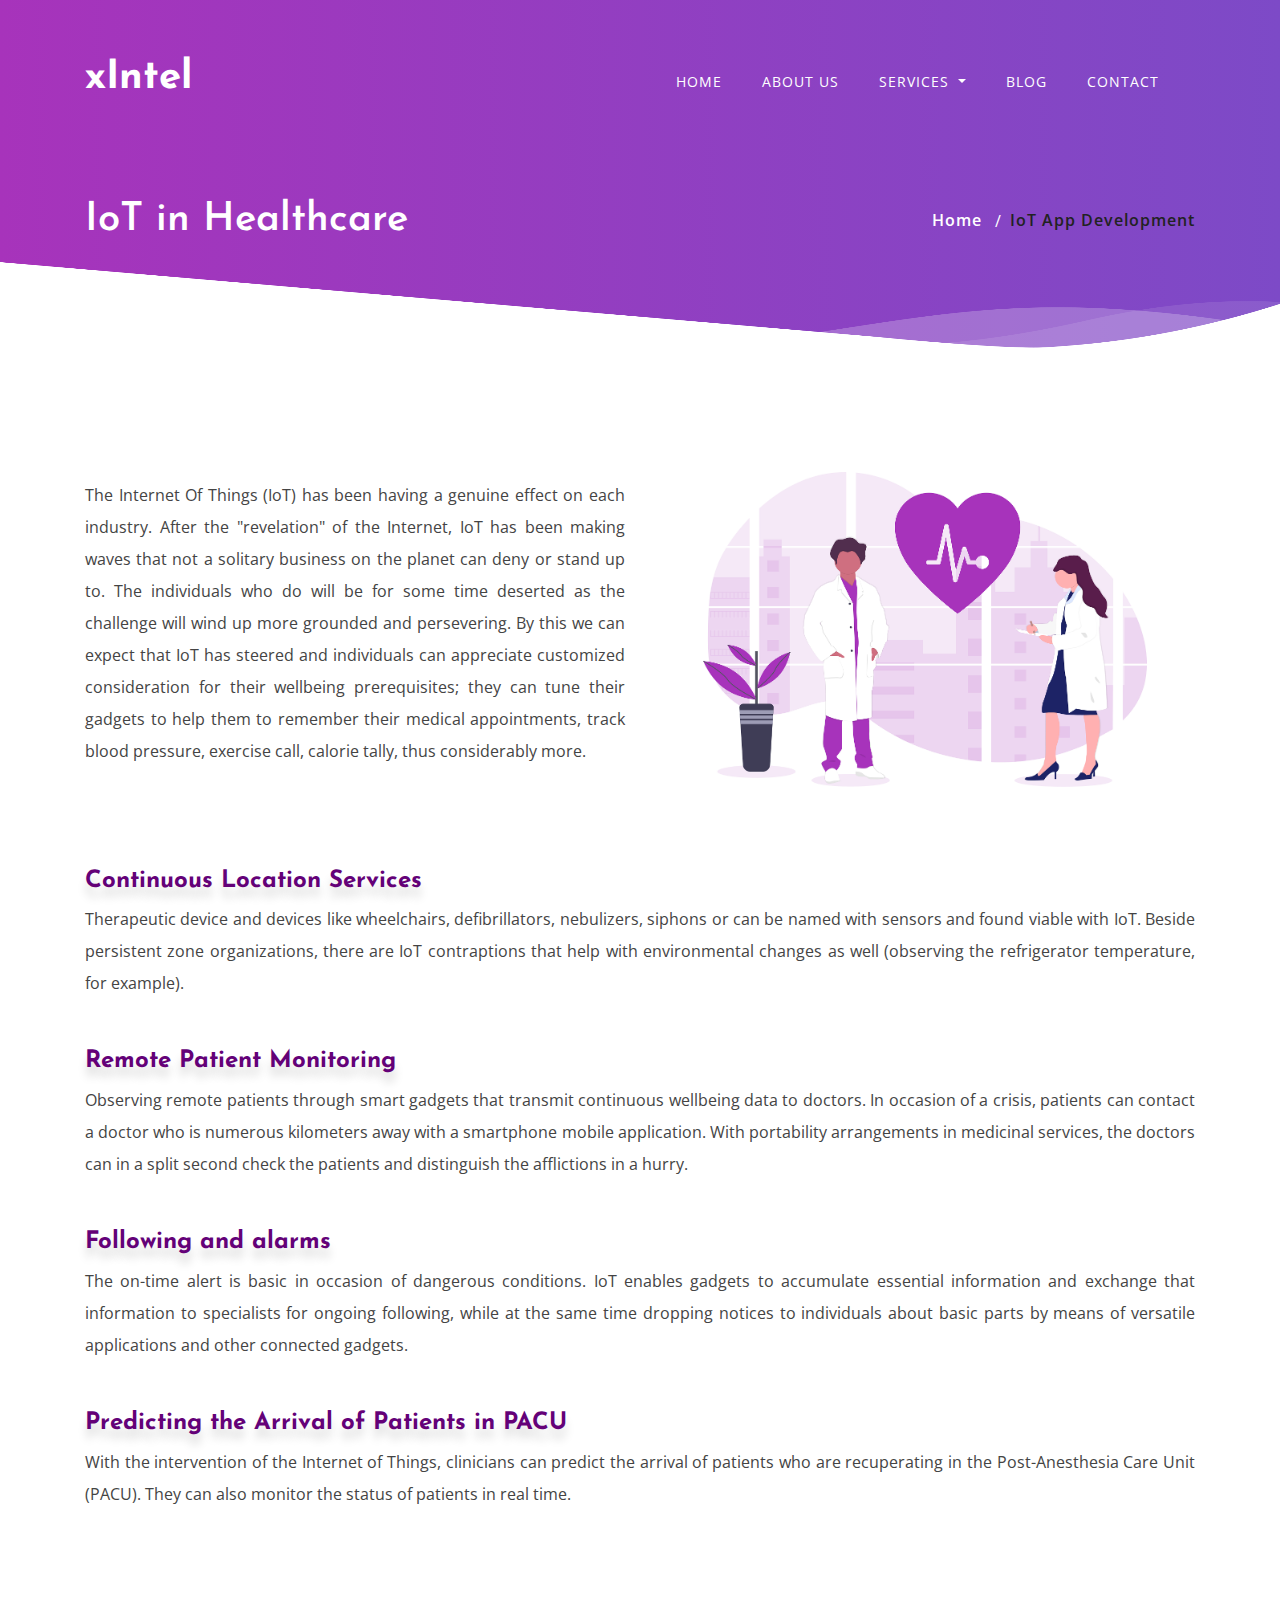
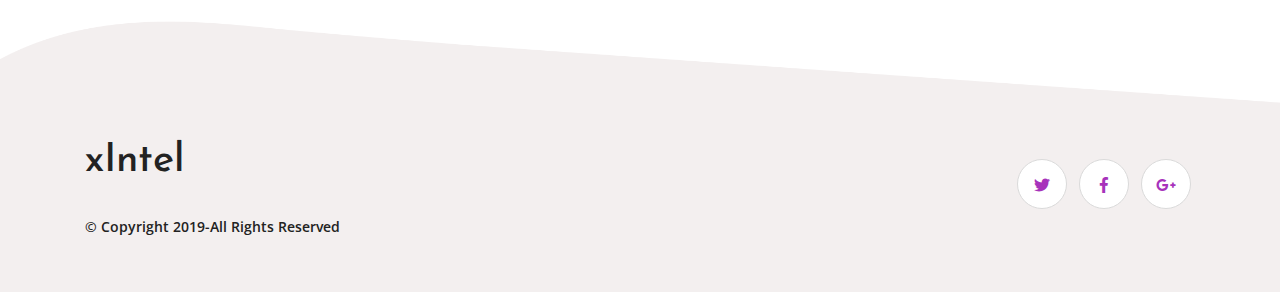
<file: healthcare.html>
<!doctype html>
<html lang="en">
   <head>
      <!-- Required meta tags -->
      <meta charset="utf-8">
      <meta name="viewport" content="width=device-width, initial-scale=1, shrink-to-fit=no">
      <title>xIntel</title>
      <!-- Favicon -->
     
      <!-- Bootstrap CSS -->
      <link rel="stylesheet" href="css/bootstrap.min.css">
      <!-- Magnific Popup CSS-->
      <link rel="stylesheet" href="css/magnific-popup.css">
      <!-- Chatbot -->
      <link rel="stylesheet" href="css/chatbot.css">
      <!-- Typography CSS -->
      <link rel="stylesheet" href="css/typography.css">
      <!-- Style CSS -->
      <link rel="stylesheet" href="css/style.css">
       <link rel="stylesheet" href="css/style2.css">
      <!-- Responsive CSS -->
      <link rel="stylesheet" href="css/responsive.css">
   </head>
   <body>
      <!-- loading -->
      <div id="loading">
         <div id="loading-center">
            <img src="images/loader.gif" alt="loder">
         </div>
      </div>
      <!-- loading End -->
          <!--=================================
         Header -->
    <header id="header">
         <div class="container">
            <div class="row align-items-center">
               <div class="col-lg-12">
                  <nav class="navbar navbar-expand-lg navbar-light">
                     <!-- <a class="navbar-brand" href="index.html">
                     <img class="logo" src="images/logo.png" alt="image">
                     <img class="logo-stiky" src="images/logo-stiky.png" alt="image">
                     </a> -->
                     <a class="navbar-brand" href="home.html"><h1 class="logo text-white font-weight-bold">xIntel</h1> 
                     
                     </a>
                     <a class="navbar-brand" href="home.html"><h1 class="logo-stiky">xIntel</h1>
                     
                     </a>

                     <button class="navbar-toggler" type="button" data-toggle="collapse" data-target="#navbarNavDropdown" aria-controls="navbarNavDropdown" aria-expanded="false" aria-label="Toggle navigation">
                     <span class="navbar-toggler-icon"></span>
                     </button>
                     <div class="collapse navbar-collapse" id="navbarNavDropdown">
                        <ul class="navbar-nav ml-auto">
                           <li class="nav-item">
                              <a class="nav-link " href="home.html">Home</a>
                           </li>
                           
                         

<li class="nav-item">
                              <a class="nav-link" href="about.html">About us</a>
                           </li>
              
              <li class="nav-item dropdown">
        <a class="nav-link dropdown-toggle" href="http://example.com" id="navbarDropdownMenuLink" data-toggle="dropdown" aria-haspopup="true" aria-expanded="false">
         Services
        </a>
        <ul class="dropdown-menu " aria-labelledby="navbarDropdownMenuLink">
          <li><a class="dropdown-item" href="ml/index.html">Machine Learning</a></li>
          <li><a class="dropdown-item" href="blockchain/index.html">Blockchain</a></li>
          <!-- <li><a class="dropdown-item" href="#">Chatbot</a></li> -->
          <li class="dropdown-submenu "><a class="dropdown-item dropdown-toggle" href="#">IoT App Dev.</a>
            <ul class="dropdown-menu">
            <li><a class="dropdown-item" href="agriculture_1.html"> IoT in Agriculture</a></li>
            <li><a class="dropdown-item active" href="healthcare.html"> IoT in Healthcare</a></li>
             <li><a class="dropdown-item" href="automotive.html"> IoT in Automotive</a></li>
             <li> <a class="dropdown-item" href="smart_city.html">IoT in Smart City</a></li>
      
            </ul>
          </li>
        </ul>
      </li>
                  

                           <li class="nav-item">
                              <a class="nav-link" href="blog.html">Blog</a>
                           </li>

                           <li class="nav-item">
                              <a class="nav-link" href="contact_1.html">Contact</a>
                           </li>
                          
                        </ul>
                     </div>
                  </nav>
               </div>
               <!-- <div class="col-lg-3 text-right">
                  <ul class="login">
                     <li class="d-inline"><a href="login.html">Login</a></li>
                     <li class="d-inline active"><a href="register.html">Register</a></li>
                  </ul>
               </div> -->
            </div>
         </div>
      </header>
      <!--=================================
         Header -->
      <!--=================================
         Banner -->
      <div class="breadcrumbs">
         <div class="container">

            <div class="row align-items-center">
               <div class="col-md-6 col-sm-12">
                  <h1 class="title">IoT in Healthcare</h1>
               </div>
               <div class="col-md-6 col-sm-12 text-right">
                  <ul>
                     <li class="d-inline"><a href="home.html">Home</a></li>
                     <li class="d-inline active">IoT App Development</li>
                  </ul>
               </div>
            </div>
         </div>
         <img class="img-fluid breadcrumbs-after" src="images/banner/banner-after.png"  alt="image">
      </div>
      <!--=================================
         Banner -->
      <!--=================================
         MAIN CONTENT -->
      <div class="main-content">
         <section class="privacy-policy">
            <div class="container">
               <div class="row align-items-center">
                  <div class="col-lg-6 col-md-12">
                    
                     <p class="mt-1 text-justify">The Internet Of Things (IoT) has been having a genuine effect on each industry. After the
"revelation" of the Internet, IoT has been making waves that not a solitary business on the planet
can deny or stand up to. The individuals who do will be for some time deserted as the challenge
will wind up more grounded and persevering. By this we can expect that IoT has steered and
individuals can appreciate customized consideration for their wellbeing prerequisites; they can
tune their gadgets to help them to remember their medical appointments, track blood pressure,
exercise call, calorie tally, thus considerably more.</p>
                  </div>
                  <div class="col-lg-6 col-md-12">
                     <img class="img-fluid top-img1 w-100" src="images/works/health.png" id="zoomin" alt="image">
                  </div>
               </div>

               <div class="row">
                  <div class="col-sm-12 text-justify">
                     
                     <div class="mt-5">
                        <h4 class="title-box"><span>Continuous Location Services</span> </h4>
                        <p>Therapeutic device and devices like wheelchairs, defibrillators, nebulizers, siphons or can be
named with sensors and found viable with IoT. Beside persistent zone organizations, there are
IoT contraptions that help with environmental changes as well (observing the refrigerator
temperature, for example).</p>
                     </div>
                     <div class="mt-5">
                        <h4 class="title-box"><span>Remote Patient Monitoring</span></h4>
                        <p>Observing remote patients through smart gadgets that transmit continuous wellbeing data to
doctors. In occasion of a crisis, patients can contact a doctor who is numerous kilometers away
with a smartphone mobile application. With portability arrangements in medicinal services, the
doctors can in a split second check the patients and distinguish the afflictions in a hurry.</p>
                     </div>
                     <div class="mt-5">
                        <h4 class="title-box"><span>Following and alarms</span></h4>
                        <p>The on-time alert is basic in occasion of dangerous conditions. IoT enables gadgets to
accumulate essential information and exchange that information to specialists for ongoing
following, while at the same time dropping notices to individuals about basic parts by means of
versatile applications and other connected gadgets.</p>
                     </div>

                     <div class="mt-5">
                        <h4 class="title-box"><span>Predicting the Arrival of Patients in PACU</span></h4>
                        <p>With the intervention of the Internet of Things, clinicians can predict the arrival of patients who
are recuperating in the Post-Anesthesia Care Unit (PACU). They can also monitor the status of
patients in real time.</p>
                     </div>
                     
                    
                  </div>
               </div>
            </div>
         </section>
      </div>
      <!--=================================
         Main Content -->
            <!--=================================
         Footer -->
        <footer>
         <img class="img-fluid footer-before" src="images/footer-before.png" alt="image">
         <div class="container">
            <div class="row align-items-center">
               <div class="col-lg-3 col-md-4 col-sm-12 re-center">
                  <!-- <a href="index.html"><img class="img-fluid logo" alt="#" src="images/footer-logo.png"></a> -->
                  <a class="navbar-brand" href="home.html"><h1 class="logo-stiky">xIntel</h1>
                     
                     </a>
                  <div class="link mt-2">© Copyright 2019-All Rights Reserved<a href="https://iqonicthemes.com/"></a></div>
               </div>
               <div class="col-lg-6 col-md-4 col-sm-12 text-center text-uppercase">
                  
               </div>
               <div class="col-lg-3 col-md-4 col-sm-12 text-right r-mt3">
                  <ul class="media-box">
                     <li><a href="#"><i class="fab fa-twitter"></i></a></li>
                     <li><a href="#"><i class="fab fa-facebook-f"></i></a></li>
                     <li><a href="#"><i class="fab fa-google-plus-g"></i></a></li>
                  </ul>
               </div>
            </div>
         </div>
         <!-- back-to-top -->
         <div id="back-to-top">
            <a class="top" id="top" href="#top"><i class="ion-ios-arrow-thin-up"></i></a>
         </div>
         <!-- back-to-top End -->
      </footer>
      <!--=================================
         Footer -->       
      <!--=================================
         Chatbot -->     
      <!-- <div id="body">
         <div id="chat-circle" class="btn btn-raised">
            <i class="ion-chatbubble-working"></i>
         </div>
         <div class="chat-box">
            <div class="chat-box-header">
               <h5 class="title">ChatBot</h5>
               <span class="chat-box-toggle"><i class="ion-close-round"></i></span>
            </div>
            <div class="chat-box-body">
               <div class="chat-box-overlay">   
               </div>
               <div class="chat-logs">
               </div>
               chat-log
            </div>
            <div class="chat-input">
               <form>
                  <input type="text" id="chat-input" placeholder="Send a message..."/>
                  <button type="submit" class="chat-submit" id="chat-submit"><i class="ion-ios-paperplane"></i></button>
               </form>
            </div>
         </div>
      </div> -->
      <!--=================================
         Chatbot --> 
      <!--=================================
      
      <!-- Optional JavaScript -->
      <!-- jQuery first, then Popper.js, then Bootstrap JS -->
      <script src="js/jquery-3.3.1.min.js"></script>
      <script src="js/popper.min.js"></script>
      <script src="js/bootstrap.min.js"></script>
      <!-- Owl Carousel -->
      <script src="js/owl.carousel.min.js"></script>
      <!-- Wow -->
      <script src="js/wow.min.js"></script>
      <!-- App Min -->
      <script src="js/app.min.js"></script>
      <!-- Chatbot -->
      <script src="js/chatbot.js"></script>
      <!-- main -->
      <script src="js/main.js"></script>
      <!-- Custom -->
      <script src="js/custom.js"></script>
      <script>
         $('.dropdown-menu a.dropdown-toggle').on('click', function(e) {
  if (!$(this).next().hasClass('show')) {
    $(this).parents('.dropdown-menu').first().find('.show').removeClass("show");
  }
  var $subMenu = $(this).next(".dropdown-menu");
  $subMenu.toggleClass('show');


  $(this).parents('li.nav-item.dropdown.show').on('hidden.bs.dropdown', function(e) {
    $('.dropdown-submenu .show').removeClass("show");
  });


  return false;
});
      </script>
   </body>
</html>
</file>
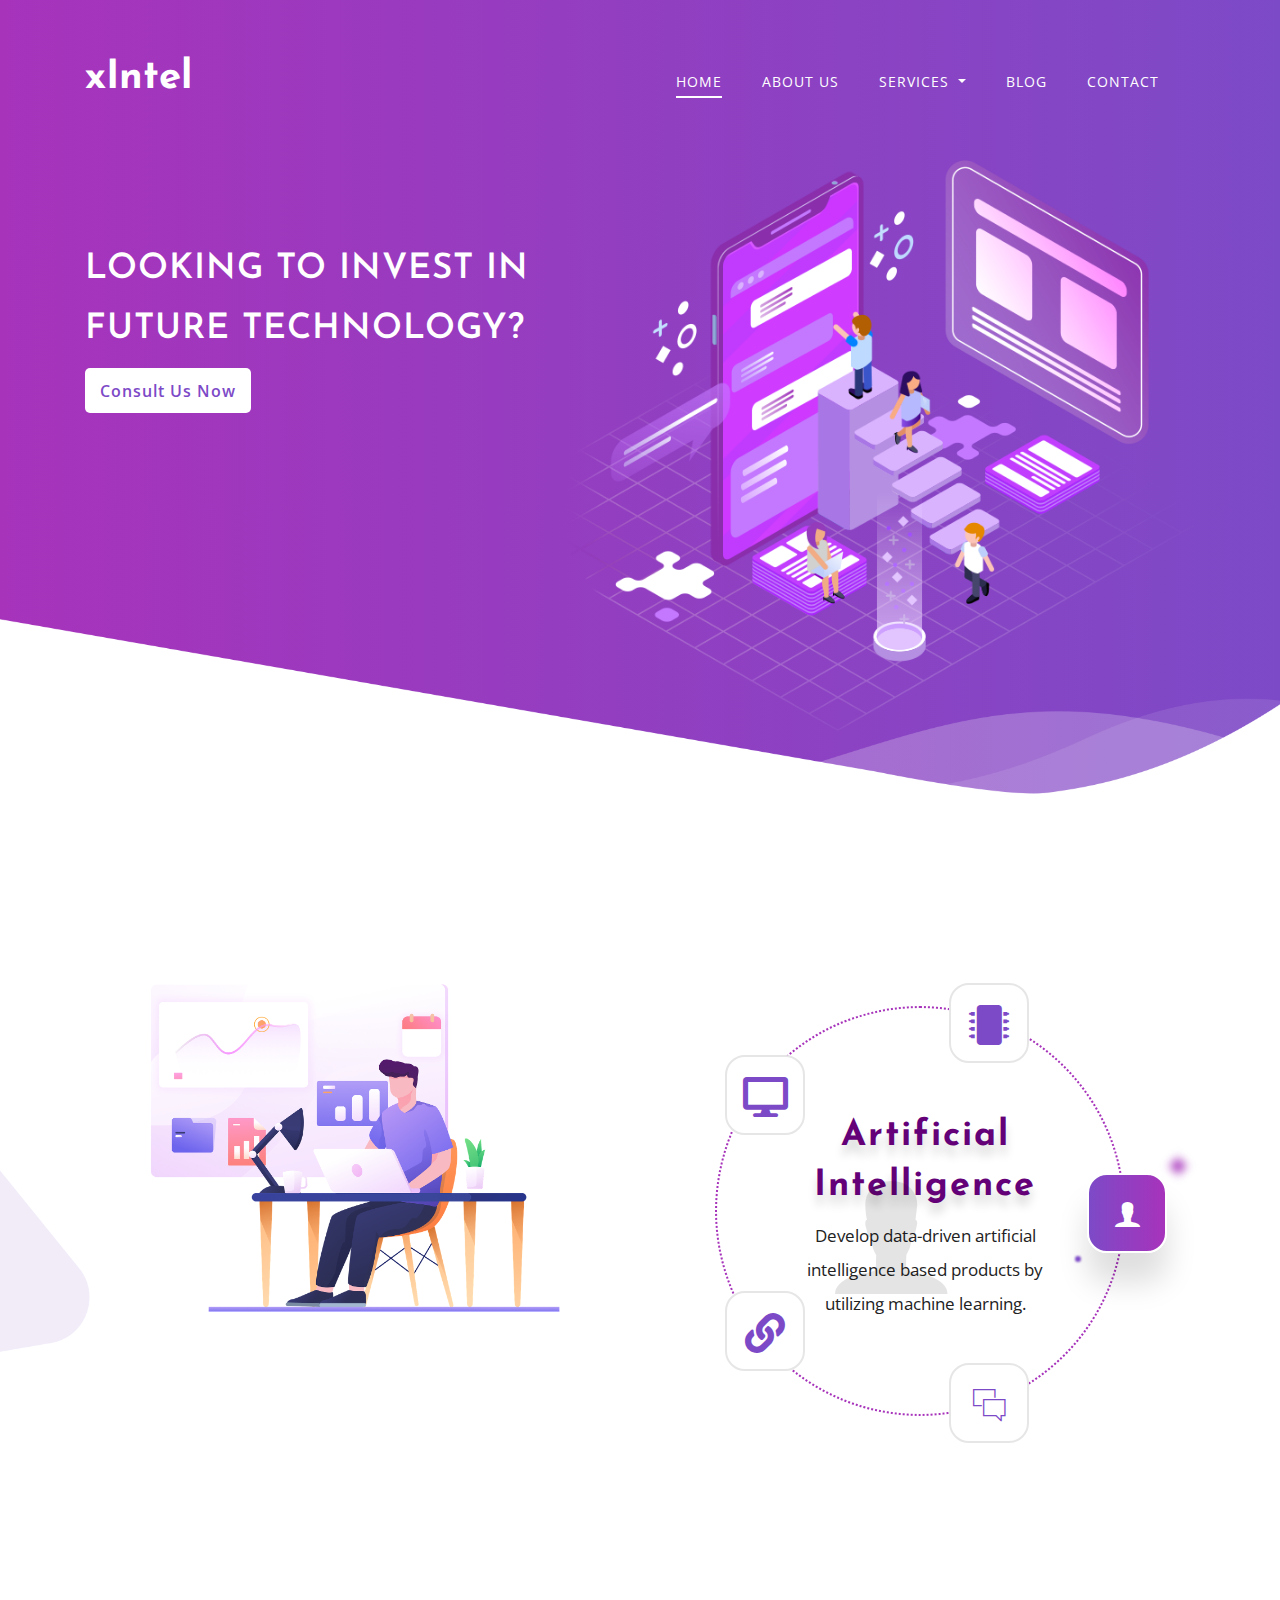
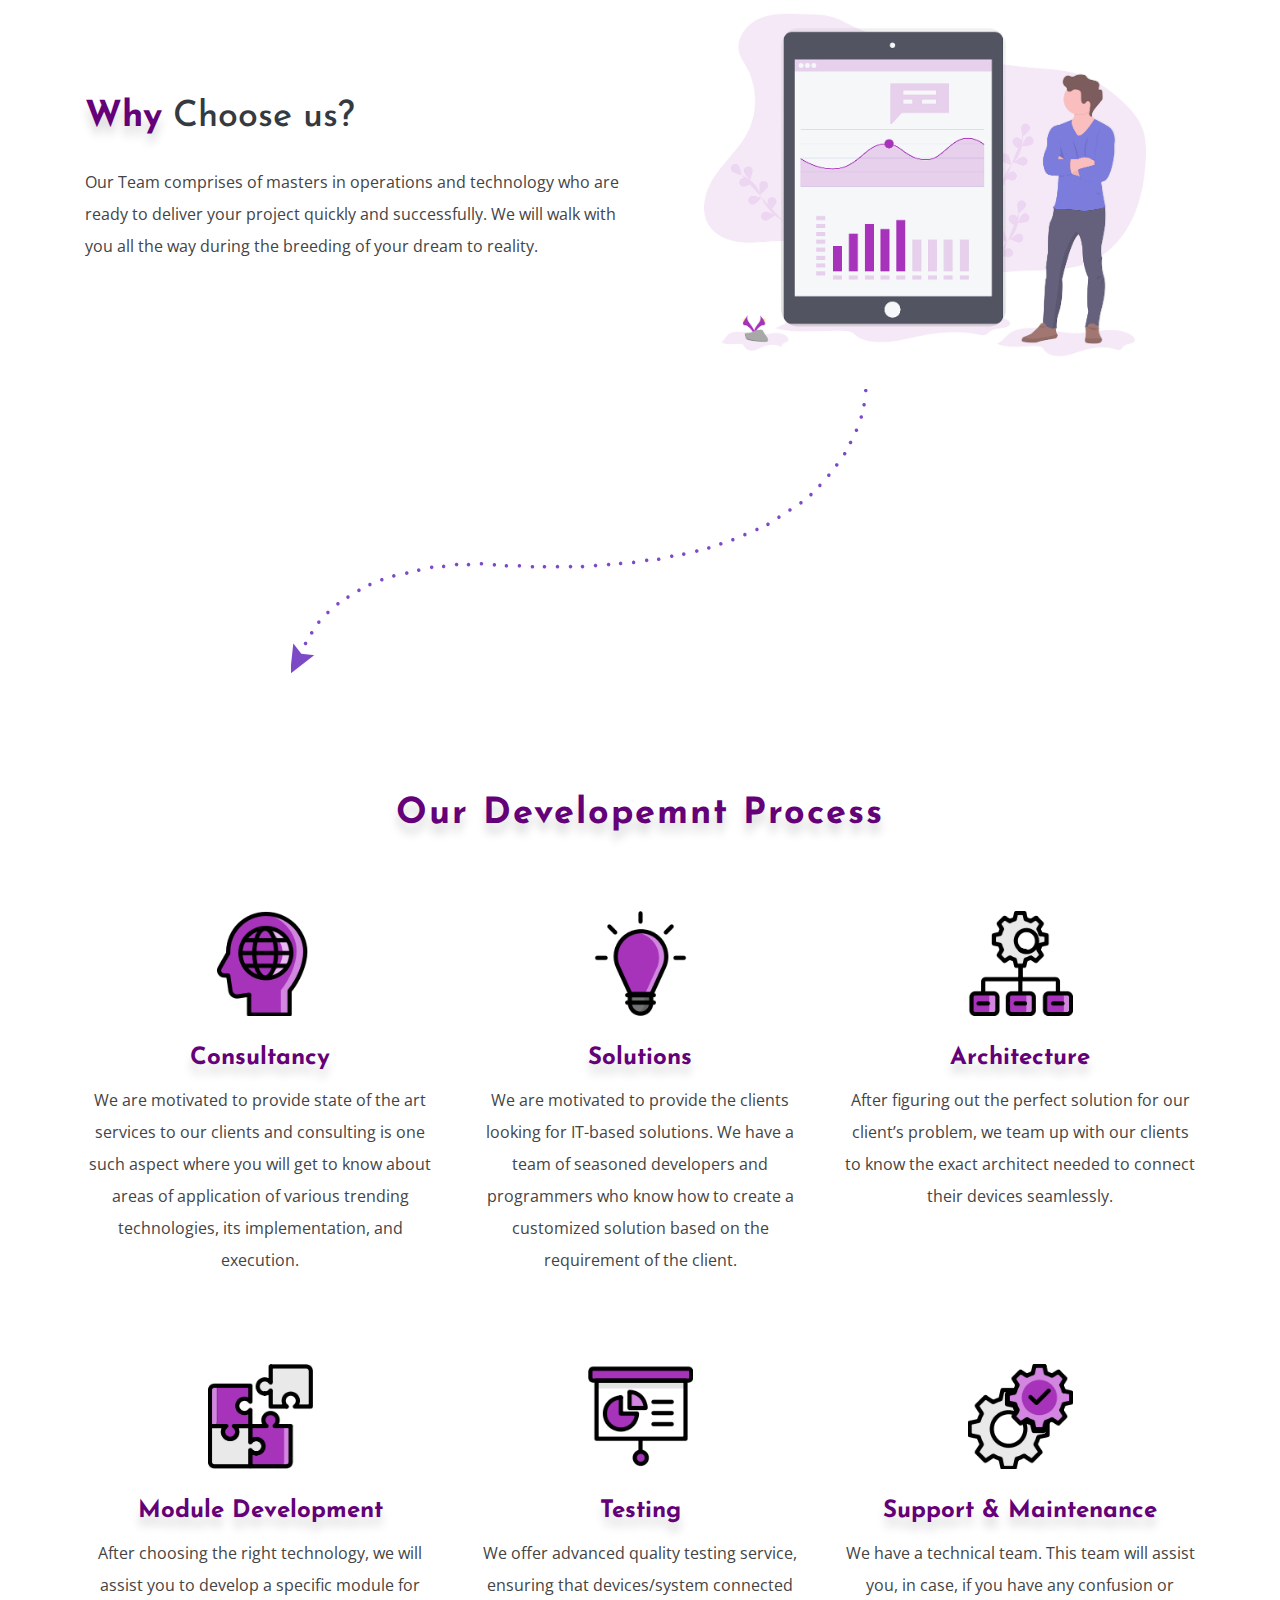
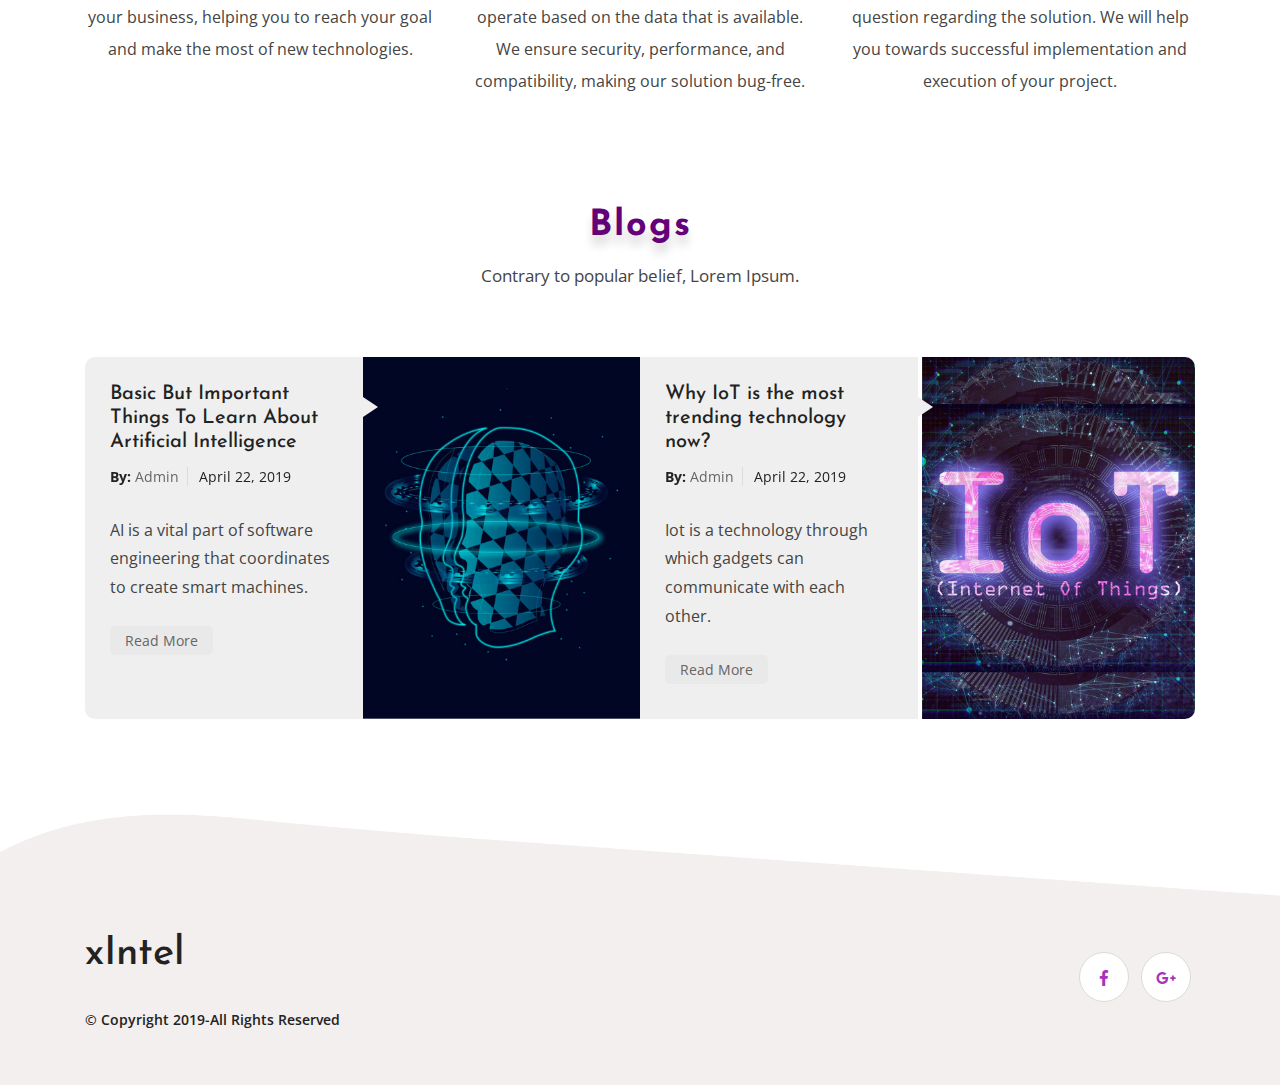
<file: home.html>
<!doctype html>
<html lang="en">
   <head>
      <!-- Required meta tags -->
      <meta charset="utf-8">
      <meta name="viewport" content="width=device-width, initial-scale=1, shrink-to-fit=no">
      <title>xIntel</title>
      
      <!-- Bootstrap CSS -->
      <link rel="stylesheet" href="css/bootstrap.min.css">
      <!-- Magnific Popup CSS-->
      <link rel="stylesheet" href="css/magnific-popup.css">
      <!-- Circle CSS-->
      <link rel="stylesheet" href="css/circle.css">
      <!-- Chatbot -->
      <link rel="stylesheet" href="css/chatbot.css">
      <!-- Typography CSS -->
      <link rel="stylesheet" href="css/typography.css">
      <!-- Style CSS -->
      <link rel="stylesheet" href="css/style.css">
      <link rel="stylesheet" href="css/style2.css">
      <!-- Responsive CSS -->
      <link rel="stylesheet" href="css/responsive.css">
   </head>
   <body>
      <!-- loading -->
      <div id="loading">
         <div id="loading-center">
            <img src="images/loader.gif" alt="loder">
         </div>
      </div>
      <!-- loading End -->
      <!--=================================
         Header -->
    <header id="header">
         <div class="container">
            <div class="row align-items-center">
               <div class="col-lg-12">
                  <nav class="navbar navbar-expand-lg navbar-light">
                     <!-- <a class="navbar-brand" href="index.html">
                     <img class="logo" src="images/logo.png" alt="image">
                     <img class="logo-stiky" src="images/logo-stiky.png" alt="image">
                     </a> -->
               <a class="navbar-brand" href="home.html"><h1 class="logo text-white font-weight-bold">xIntel</h1> </a>
               <a class="navbar-brand" href="home.html"><h1 class="logo-stiky">xIntel</h1></a>

                     <button class="navbar-toggler" type="button" data-toggle="collapse" data-target="#navbarNavDropdown" aria-controls="navbarNavDropdown" aria-expanded="false" aria-label="Toggle navigation">
                     <span class="navbar-toggler-icon"></span>
                     </button>
                     <div class="collapse navbar-collapse" id="navbarNavDropdown">
                        <ul class="navbar-nav ml-auto">
                           <li class="nav-item">
                              <a class="nav-link active" href="home.html">Home</a>
                           </li>
                           
                          <!-- <li class="nav-item dropdown">
                              <a class="nav-link dropdown-toggle" href="#" id="navbarDropdown" role="button" data-toggle="dropdown" aria-haspopup="true" aria-expanded="false">
                              IoT App Development
                              </a>
                              <div class="dropdown-menu" aria-labelledby="navbarDropdown">
                                 <a class="dropdown-item" href="agriculture_1.html"> IoT in Agriculture</a>
                                 <a class="dropdown-item" href="healthcare.html"> IoT in Healthcare</a>
                                 
                                 <a class="dropdown-item" href="automotive.html"> IoT in Automotive</a>
                                 
                                 <a class="dropdown-item" href="smart_city.html">IoT in Smart City</a>
                                 
                              </div>
                           </li> -->

<li class="nav-item">
                              <a class="nav-link" href="about.html">About us</a>
                           </li>
              
              <li class="nav-item dropdown">
        <a class="nav-link dropdown-toggle" href="http://example.com" id="navbarDropdownMenuLink" data-toggle="dropdown" aria-haspopup="true" aria-expanded="false">
         Services
        </a>
        <ul class="dropdown-menu " aria-labelledby="navbarDropdownMenuLink">
          <li><a class="dropdown-item" href="ml/index.html">Machine Learning</a></li>
          <li><a class="dropdown-item" href="blockchain/index.html">Blockchain</a></li>
          <!-- <li><a class="dropdown-item" href="#">Chatbot</a></li> -->
          <li class="dropdown-submenu "><a class="dropdown-item dropdown-toggle" href="#">IoT App Dev.</a>
            <ul class="dropdown-menu">
            <li><a class="dropdown-item" href="agriculture_1.html"> IoT in Agriculture</a></li>
            <li><a class="dropdown-item" href="healthcare.html"> IoT in Healthcare</a></li>
             <li><a class="dropdown-item" href="automotive.html"> IoT in Automotive</a></li>
             <li> <a class="dropdown-item" href="smart_city.html">IoT in Smart City</a></li>
      
            </ul>
          </li>
        </ul>
      </li>
                  
                         <!--  <li class="nav-item">
                              <a class="nav-link" href="digital-marketing/index.html">Machine Learning</a>
                           </li> -->

                           <li class="nav-item">
                              <a class="nav-link" href="blog.html">Blog</a>
                           </li>

                           <li class="nav-item">
                              <a class="nav-link" href="contact_1.html">Contact</a>
                           </li>

                          
                          
                        </ul>
                     </div>
                  </nav>
               </div>
               <!-- <div class="col-lg-3 text-right">
                  <ul class="login">
                     <li class="d-inline"><a href="login.html">Login</a></li>
                     <li class="d-inline active"><a href="register.html">Register</a></li>
                  </ul>
               </div> -->
            </div>
         </div>
      </header>
      <!--=================================
         Header -->
      <!--=================================
         Banner -->
      <div id="banner" class="banner">
         <div class="banner-text">
            <div class="container">
               <div class="row">
                  <div class="col-lg-5 col-md-12 col-sm-12">
                     <h1 class="text-uppercase">looking to invest in future technology?</h1>
                     
                    
                     <form>
<div class="form-row align-items-center justify-content-lg-start justify-content-center">

<div class="col-auto">
<a href="contact_1.html"><button type="button" class="button mb-1 consult" >Consult Us Now</button></a> 
</div>
</div>
</form>
                  </div>
                  <div class="col-lg-7 col-md-12 col-sm-12 text-right">
                     <img class="img-fluid banner-img" src="images/banner/banner-img.png" alt="image">
                  </div>
               </div>
            </div>
         </div>
         <img class="img-fluid banner-after" src="images/banner/banner-after.png" alt="image">
      </div>
      <!--=================================
         Banner -->
      <!--=================================
         MAIN CONTENT -->
      <div class="main-content">
         <!--=================================
            Features -->
         <section class="iq-features">
            <div class="bg"><img src="images/works/work-bg.png" alt="img"></div>
            <div class="container">
               <div class="row">
                  <div class="col-lg-6 col-md-12 text-center">
                     <img class="img-fluid top-img1" src="images/works/01.gif" alt="image"> 
                  </div>
                  <div class="col-lg-6 col-md-12">
                     <div class="holderCircle">
                        <div class="round"></div>
                        <div class="dotCircle">
                           <span class="itemDot active itemDot1" data-tab="1">
                           <i class="ion-ios-person"></i>
                           <span class="forActive"></span>
                           </span>
                           <span class="itemDot itemDot2" data-tab="2">
                           <i class="ion-ios-chatboxes-outline"></i>
                           <span class="forActive"></span>
                           </span>
                           <span class="itemDot itemDot3" data-tab="3">
                           <i class="fa fa-link" aria-hidden="true"></i>
                           <span class="forActive"></span>
                           </span>
                           <span class="itemDot itemDot4" data-tab="4">
                           <i class="fa fa-desktop" aria-hidden="true"></i>
                           <span class="forActive"></span>
                           </span>
                           <span class="itemDot itemDot5" data-tab="5">
                           <i class="fa fa-microchip" aria-hidden="true"></i>                           <span class="forActive"></span>
                           </span>
                           <!-- <span class="itemDot itemDot6" data-tab="6">
                           <i class="ion-ios-briefcase-outline"></i>
                           <span class="forActive"></span>
                           </span> -->
                        </div>
                        <div class="contentCircle">
                           <div class="CirItem title-box active CirItem1">
                              <h2 class="title"><span>Artificial Intelligence</span></h2>
                              <p>Develop data-driven artificial intelligence based products by utilizing machine learning.</p>
                              <i class="ion-ios-person"></i>
                           </div>
                           <div class="CirItem title-box CirItem2">
                              <h2 class="title"><span>Chat Bot </span></h2>
                              <p>Adopt a chatbot and beat your competitors by contacting your customers directly.</p>
                              <i class="ion-ios-chatboxes-outline"></i>
                           </div>
                           <div class="CirItem title-box CirItem3">
                              <h2 class="title"><span>Blockchain</span></h2>
                              <p>Irrespective of the industry where you want to implement this technology, we have the expertise that will help in achieving the same. </p>
                              <i class="fa fa-link" aria-hidden="true"></i>
                           </div>
                           <div class="CirItem title-box CirItem4">
                              <h2 class="title"><span>IoT</span></h2>
                              <p>The Internet Of Things has revolutionalized all the significant business of the world. We hold the expertise in IoT App. Development.</p>
                              <i class="fa fa-desktop" aria-hidden="true"></i>
                           </div>
                            <div class="CirItem title-box CirItem5">
                              <h2 class="title"><span>Machine Learning</span></h2>
                              <p>Make your system intelligent by focuses on the development of computer programs which access data and use it for self-learning.</p>
                              <i class="fa fa-microchip" aria-hidden="true"></i>
                           </div>
                           
                     </div>
                  </div>
               </div>
            </div>
         </section>
         <!--=================================
            Features -->
         <!--=================================
            How it Works -->
         <section class="iq-works">
            <div class="container">
              
               <div class="row align-items-center works-arrow1">
                  <div class="col-lg-6 col-sm-12">
                     <div class="title-box">
                        <h2 class="title-light text-dark"><span>Why</span> Choose us?</h2>
                     </div>
                     <p class="mt-4">Our Team comprises of  masters in operations and technology who are ready to deliver your project quickly and successfully. We will walk with you all the way during the breeding of your dream to reality.</p>
                     <!--  <ul class="mt-4">
                       <li class="mt-2"><i class="fas fa-check-circle"></i>Contrary to popular belief</li>
                       <li class="mt-2"><i class="fas fa-check-circle"></i>The standard chunk of Lorem Ipsum used since</li>
                       <li class="mt-2"><i class="fas fa-check-circle"></i>There are many variations of passages</li>
                       <li class="mt-2"><i class="fas fa-check-circle"></i>Many desktop publishing packages</li>
                                          </ul> -->
                  </div>
                  <div class="col-lg-6 col-sm-12">
                     <div class="works-box mt-0">
                        <!-- <img class="img-fluid top-bg" src="images/works/work-bg.png" alt="image">
                        <img class="img-fluid works-img1" src="images/works/works-img1.png" alt="image"> -->
                        <img class="img-fluid top-img1 i-size" src="images/img/04.png" alt="image">
                     </div>
                  </div>
               </div>
              
               <div class="row align-items-center m-top">
                  <div class="container">
                  <div class="col-lg-8  offset-lg-2 col-sm-12 text-center">
                     <div class="title-box">
                        <h2 class="title text-dark"><span>Our Developemnt Process</span></h2>
                        
                     </div>
                     
                  </div>
                  <div class="row mt-5 text-justify text-center">
                              <div class="col-lg-4 col-md-12">
                                 <div class="row">
                                    
                                    <div class="col-sm-12 my-4" > <img src="images/img/i5.png" alt="" class="dev_icon"></div>
                                    
                                 </div>
                                 
                                
                                 <div class="title-box ">
                                    <h3 class="dev_process"> Consultancy</h3>
                                 </div>
                                 <p class="mt-2">We are motivated to provide state of the art services to our clients and consulting is one such
aspect where you will get to know about areas of application of various trending technologies, its
implementation, and execution.</p>
                                
                              </div>
                              <div class="col-lg-4 col-md-12">
                                 <div class="row">
                                    
                                    <div class="col-sm-12 my-4"> <img src="images/img/i2.png" alt=""  class="dev_icon"></div>
                                    
                                 </div>
                                 <div class="title-box">
                                    <h3 class="dev_process"><span>Solutions</span></h3>
                                 </div>
                                 <p class="mt-2">We are motivated to provide the clients looking for IT-based solutions. We have a team of
seasoned developers and programmers who know how to create a customized solution based on
the requirement of the client.</p>
                                
                              </div>

                              <div class="col-lg-4 col-md-12 ">
                                 <div class="row">
                                    
                                    <div class="col-sm-12 my-4" > <img src="images/img/i4.png" alt="" class="dev_icon"></div>
                                    
                                 </div>
                                 <div class="title-box">
                                    <h3 class="dev_process"><span>Architecture</span></h3>
                                 </div>
                                 <p class="mt-2">After figuring out the perfect solution for our client’s  problem, we team up with our clients to know the exact architect needed to connect their devices seamlessly.</p>
                                
                              </div>
                            </div>

                            <div class="row mt-5 text-justify text-center">
                              <div class="col-lg-4 col-md-12">
                                 <div class="row ">
                                    
                                    <div class="col-sm-12 my-4" > <img src="images/img/i1.png" alt="" class="dev_icon"></div>
                                    
                                 </div>
                                 <div class="title-box">
                                    <h3 class="dev_process"><span> Module Development</span></h3>
                                 </div>
                                 <p class="mt-2">After choosing the right technology, we will assist you to develop a specific module for your
business, helping you to reach your goal and make the most of new technologies.</p>
                                 
                              </div>
                              <div class="col-lg-4 col-md-12">
                                 <div class="row">
                                    
                                    <div class="col-sm-12 my-4" > <img src="images/img/i6.png" alt="" class="dev_icon"></div>
                                    
                                 </div>
                                 <div class="title-box">
                                    <h3 class="dev_process"><span>Testing</span></h3>
                                 </div>
                                 <p class="mt-2">We offer advanced quality testing service, ensuring that devices/system connected operate based
on the data that is available. We ensure security, performance, and compatibility, making our
solution bug-free.</p>
                               
                              </div>

                              <div class="col-lg-4 col-md-12 ">
                                 <div class="row">
                                    
                                    <div class="col-sm-12 my-4" > <img src="images/img/i3.png" alt="" class="dev_icon"></div>
                                    
                                 </div>
                                 <div class="title-box">
                                    <h3 class="dev_process"><span>Support & Maintenance</span></h3>
                                 </div>
                                 <p class="mt-2">We have a technical team. This team will assist you, in case, if you have any confusion or question regarding the solution. We will help you towards successful implementation and execution of your project.</p>
                                 
                              </div>
                            </div>
                            </div>
               </div>
            </div>
         </section>
         <!--=================================
            How it Works -->
        
         <!--=================================
            Blog -->
         <section class="iq-blog pt-2">
            <div class="container">
               <div class="row justify-content-md-center">
                  <div class="col-sm-8 text-center">
                     <div class="title-box">
                        <h2 class="title text-dark"><span>Blogs </span></h2>
                        <p class="mt-2">Contrary to popular belief, Lorem Ipsum.</p>
                     </div>
                  </div>
               </div>
               <div class="owl-carousel mt-5" data-autoplay="true" data-loop="true" data-nav="false" data-dots="true" data-items="2" data-items-laptop="2" data-items-tab="1" data-items-mobile="1" data-items-mobile-sm="1">
                  <div class="item">
                     <div class="blog-box">
                        <div class="row no-gutters row-eq-height">
                           <div class="col-sm-6 iq-shadow">
                              <div class="content">
                                 <h5 class="mb-2"><a href="blog-detail.html">Basic But Important Things To Learn About Artificial Intelligence</a></h5>
                                 <ul>
                                    <li><span>By:</span> <a href="#">Admin</a></li>
                                    <li>April 22, 2019</li>
                                 </ul>
                                 <p class="mt-4">AI is a vital part of software engineering that coordinates to create smart machines.</p>
                                 <ul class="iq-tag mt-4">
                                    <li><a href="blog-detail.html">Read More</a></li>
                                  
                                 </ul>
                              </div>
                           </div>
                           <div class="col-sm-6">
                              <img class="img-fluid" src="images/blog/blog_1.png" alt="image">
                           </div>
                        </div>
                     </div>
                  </div>
                  <div class="item">
                     <div class="blog-box">
                        <div class="row no-gutters row-eq-height">
                           <div class="col-sm-6 iq-shadow">
                              <div class="content">
                                 <h5 class="mb-2"><a href="blog-detail.html">Why IoT is the most trending technology now?</a></h5>
                                 <ul>
                                    <li><span>By:</span> <a href="#">Admin</a></li>
                                    <li>April 22, 2019</li>
                                 </ul>
                                 <p class="mt-4">Iot is a technology through which gadgets can communicate with each other.</p>
                                 <ul class="iq-tag mt-4">
                                    <li><a href="blog-detail.html">Read More</a></li>
                                    
                                 </ul>
                              </div>
                           </div>
                           <div class="col-sm-6">
                              <img class="img-fluid" src="images/blog/blog_2.png" alt="image">
                           </div>
                        </div>
                     </div>
                  </div>
                  <!-- <div class="item">
                     <div class="blog-box">
                        <div class="row no-gutters row-eq-height">
                           <div class="col-sm-6 iq-shadow">
                              <div class="content">
                                 <h5 class="mb-2"><a href="blog-detail.html">Established fact that a reader will be</a></h5>
                                 <ul>
                                    <li><span>By:</span> <a href="#">Admin</a></li>
                                    <li>May 10, 2018</li>
                                 </ul>
                                 <p class="mt-4">Build virtual agents to automate business processes such as front desk customer engagement.</p>
                                 <ul class="iq-tag mt-4">
                                    <li><a href="#">Design</a></li>
                                    <li><a href="#">Style</a></li>
                                 </ul>
                              </div>
                           </div>
                           <div class="col-sm-6">
                              <img class="img-fluid" src="images/blog/blog-img1.jpg" alt="image">
                           </div>
                        </div>
                     </div>
                  </div> -->
                  <!-- <div class="item">
                     <div class="blog-box">
                        <div class="row no-gutters row-eq-height">
                           <div class="col-sm-6 iq-shadow">
                              <div class="content">
                                 <h5 class="mb-2"><a href="blog-detail.html">Established fact that a reader will be</a></h5>
                                 <ul>
                                    <li><span>By:</span> <a href="#">Admin</a></li>
                                    <li>May 10, 2018</li>
                                 </ul>
                                 <p class="mt-4">Build virtual agents to automate business processes such as front desk customer engagement.</p>
                                 <ul class="iq-tag mt-4">
                                    <li><a href="#">Design</a></li>
                                    <li><a href="#">Style</a></li>
                                 </ul>
                              </div>
                           </div>
                           <div class="col-sm-6">
                              <img class="img-fluid" src="images/blog/blog-img2.jpg" alt="image">
                           </div>
                        </div>
                     </div>
                  </div> -->
               </div>
            </div>
         </section>
         <!--=================================
            Blog -->
         
      </div>
      <!--=================================
         MAIN CONTENT -->
      <!--=================================
         Footer -->
      <footer>
         <img class="img-fluid footer-before" src="images/footer-before.png" alt="image">
         <div class="container">
            <div class="row align-items-center">
               <div class="col-lg-3 col-md-4 col-sm-12 re-center">
                  <!-- <a href="index.html"><img class="img-fluid logo" alt="#" src="images/footer-logo.png"></a> -->
                  <a class="navbar-brand" href="home.html"><h1 class="logo-stiky">xIntel</h1>
                     
                     </a>
                  <div class="link mt-2">© Copyright 2019-All Rights Reserved<a href=""></a></div>
               </div>
               <div class="col-lg-6 col-md-4 col-sm-12 text-center text-uppercase">
                  
               </div>
               <div class="col-lg-3 col-md-4 col-sm-12 text-right r-mt3">
                  <ul class="media-box">
                    <!--  <li><a href="#"><i class="fab fa-twitter"></i></a></li> -->
                     <li><a href="https://www.facebook.com/XIntel-569775043529753/?modal=admin_todo_tour"><i class="fab fa-facebook-f"></i></a></li>
                     <li><a href="https://aboutme.google.com/u/0/?referer=gplus"><i class="fab fa-google-plus-g"></i></a></li>
                  </ul>
               </div>
            </div>
         </div>
         <!-- back-to-top -->
         <div id="back-to-top">
            <a class="top" id="top" href="#top"><i class="ion-ios-arrow-thin-up"></i></a>
         </div>
         <!-- back-to-top End -->
      </footer>
      <!--=================================
         Footer -->  
      <!-- =================================
         Chatbot     
      <div id="body">
         <div id="chat-circle" class="btn btn-raised">
            <i class="ion-chatbubble-working"></i>
         </div>
         <div class="chat-box">
            <div class="chat-box-header">
               <h5 class="title">ChatBot</h5>
               <span class="chat-box-toggle"><i class="ion-close-round"></i></span>
            </div>
            <div class="chat-box-body">
               <div class="chat-box-overlay">   
               </div>
               <div class="chat-logs">
               </div>
               chat-log
            </div>
            <div class="chat-input">
               <form>
                  <input type="text" id="chat-input" placeholder="Send a message..."/>
                  <button type="submit" class="chat-submit" id="chat-submit"><i class="ion-ios-paperplane"></i></button>
               </form>
            </div>
         </div>
      </div>
      =================================
         Chatbot  -->
      <!--=================================
         Cookies -->
      
      <!--=================================
         Cookies -->
      <!-- Optional JavaScript -->
      <!-- jQuery first, then Popper.js, then Bootstrap JS -->
      <script src="js/jquery-3.3.1.min.js"></script>
      <script src="js/popper.min.js"></script>
      <script src="js/bootstrap.min.js"></script>
      <!-- Owl Carousel -->
      <script src="js/owl.carousel.min.js"></script>
      <!-- Wow -->
      <script src="js/wow.min.js"></script>
      <!-- App Min -->
      <script src="js/app.min.js"></script>
      <!-- Circle -->
      <script src="js/circle.js"></script>
      <!-- Chatbot -->
      <script src="js/chatbot.js"></script>
      <!-- main -->
      <script src="js/main.js"></script>
      <!-- Custom -->
      <script src="js/custom.js"></script>
      <script>
         $('.dropdown-menu a.dropdown-toggle').on('click', function(e) {
  if (!$(this).next().hasClass('show')) {
    $(this).parents('.dropdown-menu').first().find('.show').removeClass("show");
  }
  var $subMenu = $(this).next(".dropdown-menu");
  $subMenu.toggleClass('show');


  $(this).parents('li.nav-item.dropdown.show').on('hidden.bs.dropdown', function(e) {
    $('.dropdown-submenu .show').removeClass("show");
  });


  return false;
});
      </script>
   </body>
</html>
</file>
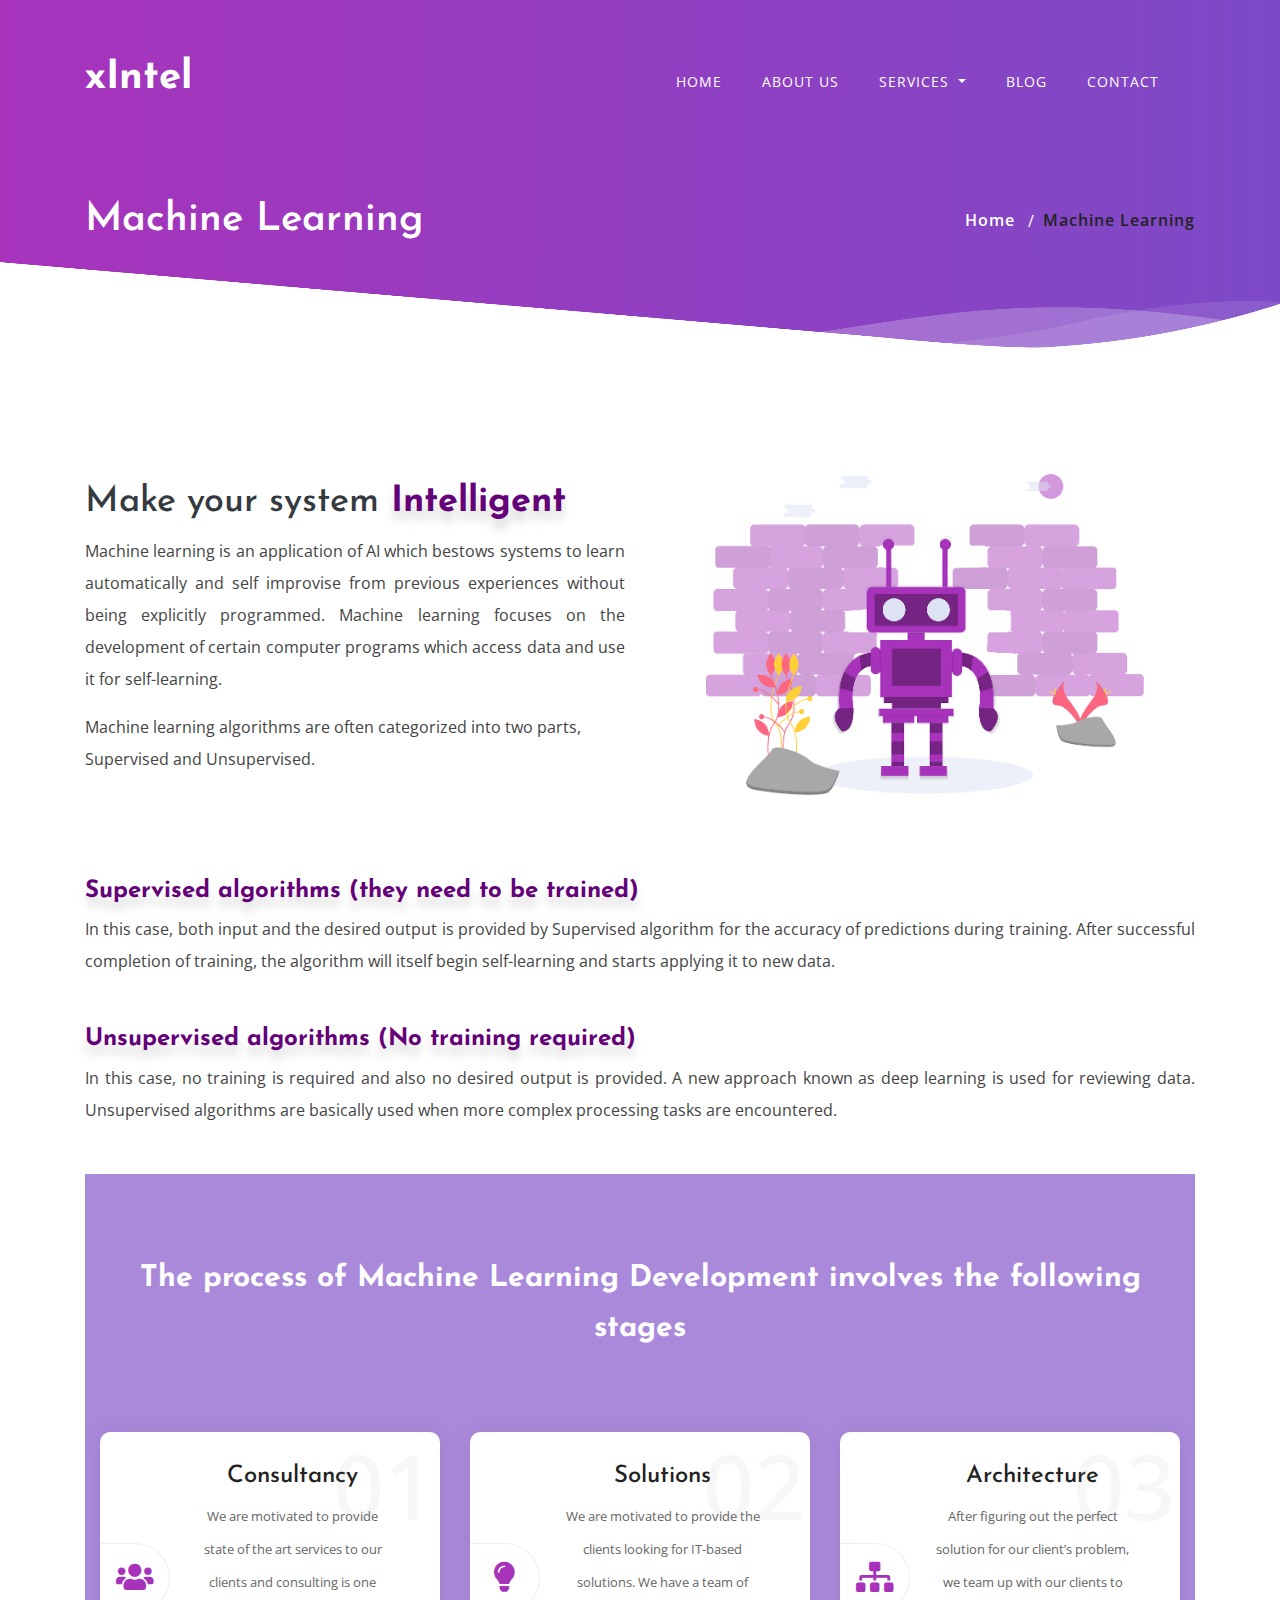
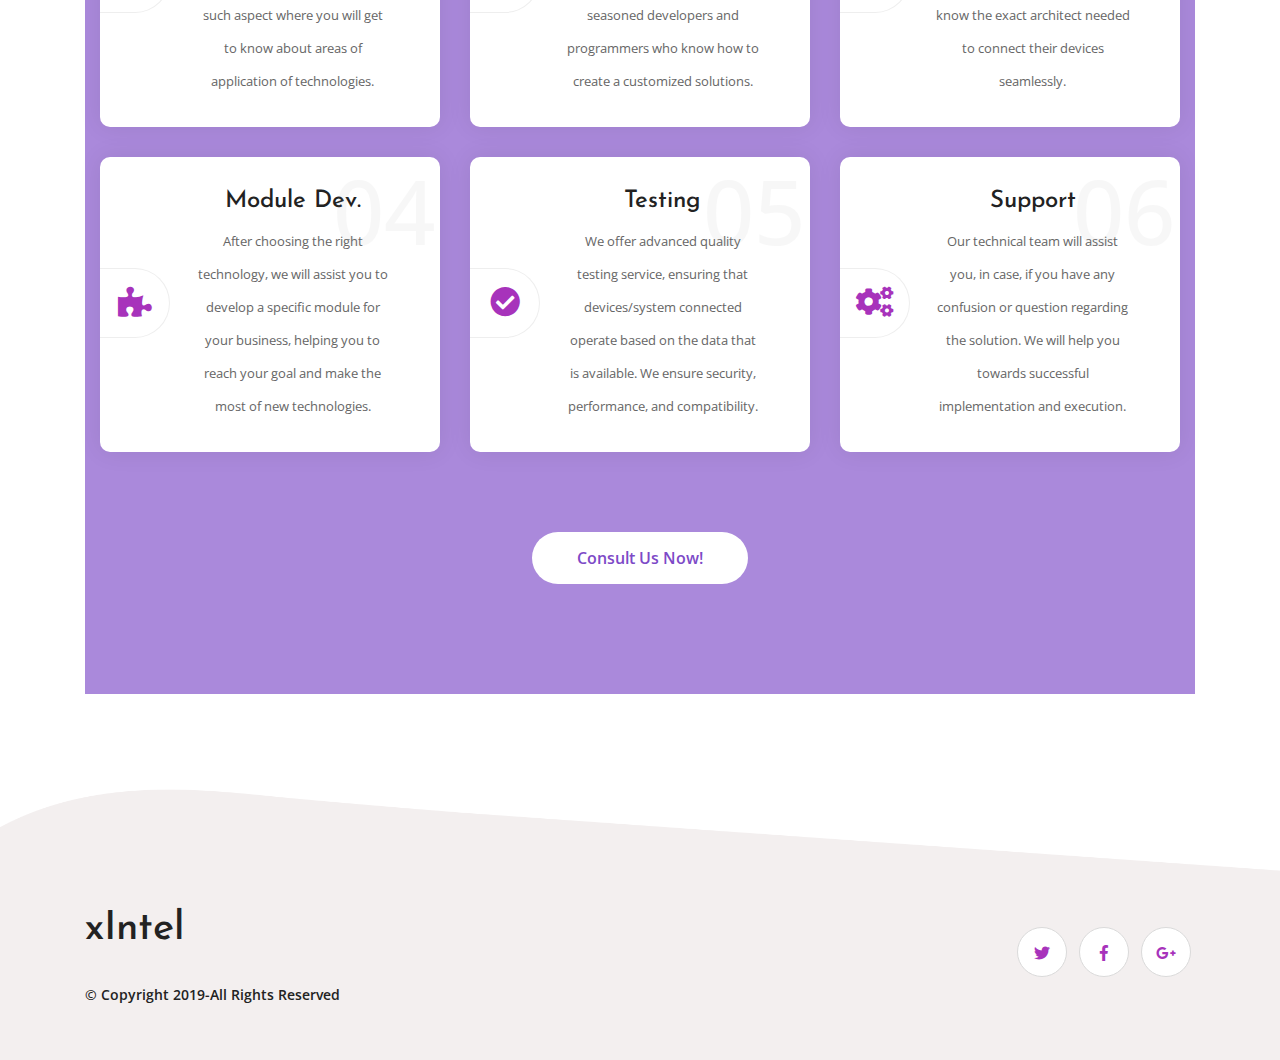
<file: machine_learning.html>
<!doctype html>
<html lang="en">
   <head>
      <!-- Required meta tags -->
      <meta charset="utf-8">
      <meta name="viewport" content="width=device-width, initial-scale=1, shrink-to-fit=no">
      <title>xIntel</title>
      <!-- Favicon -->
     
      <!-- Bootstrap CSS -->
      <link rel="stylesheet" href="css/bootstrap.min.css">
      <!-- Magnific Popup CSS-->
      <link rel="stylesheet" href="css/magnific-popup.css">
      <!-- Chatbot -->
      <link rel="stylesheet" href="css/chatbot.css">
      <!-- Typography CSS -->
      <link rel="stylesheet" href="css/typography.css">
      <!-- Style CSS -->
      <link rel="stylesheet" href="css/style.css">
      <link rel="stylesheet" href="css/style2.css">
      <link rel="stylesheet" href="css/ml.css">
      <!-- Responsive CSS -->
      <link rel="stylesheet" href="css/responsive.css">
   </head>
   <body>
      <!-- loading -->
      <div id="loading">
         <div id="loading-center">
            <img src="images/loader.gif" alt="loder">
         </div>
      </div>
      <!-- loading End -->
            <!--=================================
         Header -->
    <header id="header">
         <div class="container">
            <div class="row align-items-center">
               <div class="col-lg-12">
                  <nav class="navbar navbar-expand-lg navbar-light">
                     <!-- <a class="navbar-brand" href="index.html">
                     <img class="logo" src="images/logo.png" alt="image">
                     <img class="logo-stiky" src="images/logo-stiky.png" alt="image">
                     </a> -->
                     <a class="navbar-brand" href="home.html"><h1 class="logo text-white font-weight-bold">xIntel</h1> 
                     
                     </a>
                     <a class="navbar-brand" href="home.html"><h1 class="logo-stiky">xIntel</h1>
                     
                     </a>

                     <button class="navbar-toggler" type="button" data-toggle="collapse" data-target="#navbarNavDropdown" aria-controls="navbarNavDropdown" aria-expanded="false" aria-label="Toggle navigation">
                     <span class="navbar-toggler-icon"></span>
                     </button>
                     <div class="collapse navbar-collapse" id="navbarNavDropdown">
                        <ul class="navbar-nav ml-auto">
                           <li class="nav-item">
                              <a class="nav-link" href="home.html">Home</a>
                           </li>
                           
                        

<li class="nav-item">
                              <a class="nav-link " href="about.html">About us</a>
                           </li>
              
              <li class="nav-item dropdown">
        <a class="nav-link dropdown-toggle" href="http://example.com" id="navbarDropdownMenuLink" data-toggle="dropdown" aria-haspopup="true" aria-expanded="false">
         Services
        </a>
        <ul class="dropdown-menu " aria-labelledby="navbarDropdownMenuLink">
          <li><a class="dropdown-item active" href="ml/index.html">Machine Learning</a></li>
          <li><a class="dropdown-item" href="blockchain/index.html">Blockchain</a></li>
          <!-- <li><a class="dropdown-item" href="#">Chatbot</a></li> -->
          <li class="dropdown-submenu "><a class="dropdown-item dropdown-toggle" href="#">IoT App Dev.</a>
            <ul class="dropdown-menu">
            <li><a class="dropdown-item" href="agriculture_1.html"> IoT in Agriculture</a></li>
            <li><a class="dropdown-item" href="healthcare.html"> IoT in Healthcare</a></li>
             <li><a class="dropdown-item" href="automotive.html"> IoT in Automotive</a></li>
             <li> <a class="dropdown-item" href="smart_city.html">IoT in Smart City</a></li>
      
            </ul>
          </li>
        </ul>
      </li>
                  

                           <li class="nav-item">
                              <a class="nav-link" href="blog.html">Blog</a>
                           </li>

                           <li class="nav-item">
                              <a class="nav-link" href="contact_1.html">Contact</a>
                           </li>
                          
                        </ul>
                     </div>
                  </nav>
               </div>
               <!-- <div class="col-lg-3 text-right">
                  <ul class="login">
                     <li class="d-inline"><a href="login.html">Login</a></li>
                     <li class="d-inline active"><a href="register.html">Register</a></li>
                  </ul>
               </div> -->
            </div>
         </div>
      </header>
      <!--=================================
         Header -->
      <!--=================================
         Banner -->
      <div class="breadcrumbs">
         <div class="container">

            <div class="row align-items-center">
               <div class="col-md-6 col-sm-12">
                  <h1 class="title">Machine Learning</h1>
               </div>
               <div class="col-md-6 col-sm-12 text-right">
                  <ul>
                     <li class="d-inline"><a href="home.html">Home</a></li>
                     <li class="d-inline active">Machine Learning</li>
                  </ul>
               </div>
            </div>
         </div>
         <img class="img-fluid breadcrumbs-after" src="images/banner/banner-after.png" alt="image">
      </div>
      <!--=================================
         Banner -->
      <!--=================================
         MAIN CONTENT -->
      <div class="main-content">
         <section class="privacy-policy">
            <div class="container">

<div class="row align-items-center">
                  <div class="col-lg-6 col-md-12">
                     <div class="title-box">
                        <h2 class="title-light text-dark">Make your system<span> Intelligent</span></h2>
                     </div>
                     <p class="mt-1 text-justify">Machine learning is an application of AI which bestows systems to learn automatically and self
improvise from previous experiences without being explicitly programmed. Machine learning
focuses on the development of certain computer programs which access data and use it for
self-learning.</p>
                     <p>Machine learning algorithms are often categorized into two parts, Supervised and Unsupervised.</p>
                  </div>
                  <div class="col-lg-6 col-md-12">
                     <img class="img-fluid top-img1 w-100" src="images/works/screen-1.png" alt="image">
                  </div>
               </div>

               <div class="row">
                  <div class="col-sm-12 text-justify">
                    
                     <div class="mt-5">
                        <h4 class="title-box"><span>Supervised algorithms (they need to be trained)</span> </h4>
                        <p>In this case, both input and the desired output is provided by Supervised algorithm for the
accuracy of predictions during training. After successful completion of training, the algorithm
will itself begin self-learning and starts applying it to new data.</p>
                     </div>
                     <div class="mt-5">
                        <h4 class="title-box"><span>Unsupervised algorithms (No training required)</span></h4>
                        <p>In this case, no training is required and also no desired output is provided. A new approach
known as deep learning is used for reviewing data. Unsupervised algorithms are basically used
when more complex processing tasks are encountered.</p>
                     </div>
                     <div class="mt-5">
                        <!-- <h4 class="title-box"><span>The process of machine learning involves seven stages:</span></h4> -->
                        <div class="main-section categories-view1-full">
                <span class="light-transparent"></span>
                <div class="container">
                    <div class="row">

                        <div class="col-md-12">
                            
                            <!-- FancyTitle -->
                            <div class="fancy-title-view1 fancy-title-view1-color">
                                <h2>The process of Machine Learning Development involves the following stages</h2>
                                
                            </div>
                            <!-- FancyTitle -->

                            <!-- Categories List -->
                            <div class="categories categories-view1 text-center">
                                <ul class="row">
                                    <li class="col-md-4">
                                        <div class="categories-view1-wrap">
                                          <i class="fa fa-users" aria-hidden="true"></i>

                                            <h4>Consultancy</h4>
                                            <small>
We are motivated to provide state of the art services to our clients and consulting is one such aspect where you will get to know about areas of application of technologies.</small>
                                            <span>01</span>
                                        </div>
                                    </li>
                                    <li class="col-md-4">
                                        <div class="categories-view1-wrap">
                                            <i class="fas fa-lightbulb"></i>
                                            <h4>Solutions</h4>
                                            <small>
We are motivated to provide the clients looking for IT-based solutions. We have a team of seasoned developers and programmers who know how to create a customized solutions.</small>
                                            <span>02</span>
                                        </div>
                                    </li>
                                    <li class="col-md-4">
                                        <div class="categories-view1-wrap">
                                            <i class="fa fa-sitemap" aria-hidden="true"></i>
                                            <h4>Architecture</h4>
                                            <small>
After figuring out the perfect solution for our client’s problem, we team up with our clients to know the exact architect needed to connect their devices seamlessly.</small>
                                            <span>03</span>
                                        </div>
                                    </li>
                                    <li class="col-md-4">
                                        <div class="categories-view1-wrap">
                                            <i class="fa fa-puzzle-piece" aria-hidden="true"></i>
                                            <h4>Module Dev.</h4>
                                            <small>
After choosing the right technology, we will assist you to develop a specific module for your business, helping you to reach your goal and make the most of new technologies.</small>
                                            <span>04</span>
                                        </div>
                                    </li>
                                    <li class="col-md-4">
                                        <div class="categories-view1-wrap">
                                           <i class="fa fa-check-circle" aria-hidden="true"></i>
                                            <h4>Testing</h4>
                                            <small>
We offer advanced quality testing service, ensuring that devices/system connected operate based on the data that is available. We ensure security, performance, and compatibility.</small>
                                            <span>05</span>
                                        </div>
                                    </li>
                                    <li class="col-md-4">
                                        <div class="categories-view1-wrap">
                                            <i class="fa fa-cogs" aria-hidden="true"></i>
                                            <h4>Support</h4>
                                            <small>
Our technical team will assist you, in case, if you have any confusion or question regarding the solution. We will help you towards successful implementation and execution.</small>
                                            <span>06</span>
                                        </div>
                                    </li>
                                </ul>
                            </div>
                            <!-- Categories List -->

                            <div class="more-spacer"></div>
                            <div class="main-load-btn"> <a href="contact_1.html">Consult Us Now!</a> </div>

                        </div>

                    </div>
                </div>
            </div>
                     </div>
                     
                    
                  </div>
               </div>
            </div>
         </section>
      </div>
      <!--=================================
         Main Content -->
            <!--=================================
         Footer -->
        <footer>
         <img class="img-fluid footer-before" src="images/footer-before.png" alt="image">
         <div class="container">
            <div class="row align-items-center">
               <div class="col-lg-3 col-md-4 col-sm-12 re-center">
                  <!-- <a href="index.html"><img class="img-fluid logo" alt="#" src="images/footer-logo.png"></a> -->
                  <a class="navbar-brand" href="home.html"><h1 class="logo-stiky">xIntel</h1>
                     
                     </a>
                  <div class="link mt-2">© Copyright 2019-All Rights Reserved<a href="https://iqonicthemes.com/"></a></div>
               </div>
               <div class="col-lg-6 col-md-4 col-sm-12 text-center text-uppercase">
                  
               </div>
               <div class="col-lg-3 col-md-4 col-sm-12 text-right r-mt3">
                  <ul class="media-box">
                     <li><a href="#"><i class="fab fa-twitter"></i></a></li>
                     <li><a href="#"><i class="fab fa-facebook-f"></i></a></li>
                     <li><a href="#"><i class="fab fa-google-plus-g"></i></a></li>
                  </ul>
               </div>
            </div>
         </div>
         <!-- back-to-top -->
         <div id="back-to-top">
            <a class="top" id="top" href="#top"><i class="ion-ios-arrow-thin-up"></i></a>
         </div>
         <!-- back-to-top End -->
      </footer>
      <!--=================================
         Footer -->       
      <!--=================================
         Chatbot -->     
      <!-- <div id="body">
         <div id="chat-circle" class="btn btn-raised">
            <i class="ion-chatbubble-working"></i>
         </div>
         <div class="chat-box">
            <div class="chat-box-header">
               <h5 class="title">ChatBot</h5>
               <span class="chat-box-toggle"><i class="ion-close-round"></i></span>
            </div>
            <div class="chat-box-body">
               <div class="chat-box-overlay">   
               </div>
               <div class="chat-logs">
               </div>
               chat-log
            </div>
            <div class="chat-input">
               <form>
                  <input type="text" id="chat-input" placeholder="Send a message..."/>
                  <button type="submit" class="chat-submit" id="chat-submit"><i class="ion-ios-paperplane"></i></button>
               </form>
            </div>
         </div>
      </div> -->
      <!--=================================
         Chatbot --> 
      <!--=================================
      
      <!-- Optional JavaScript -->
      <!-- jQuery first, then Popper.js, then Bootstrap JS -->
      <script src="js/jquery-3.3.1.min.js"></script>
      <script src="js/popper.min.js"></script>
      <script src="js/bootstrap.min.js"></script>
      <!-- Owl Carousel -->
      <script src="js/owl.carousel.min.js"></script>
      <!-- Wow -->
      <script src="js/wow.min.js"></script>
      <!-- App Min -->
      <script src="js/app.min.js"></script>
      <!-- Chatbot -->
      <script src="js/chatbot.js"></script>
      <!-- main -->
      <script src="js/main.js"></script>
      <!-- Custom -->
      <script src="js/custom.js"></script>
      <script>
         $('.dropdown-menu a.dropdown-toggle').on('click', function(e) {
  if (!$(this).next().hasClass('show')) {
    $(this).parents('.dropdown-menu').first().find('.show').removeClass("show");
  }
  var $subMenu = $(this).next(".dropdown-menu");
  $subMenu.toggleClass('show');


  $(this).parents('li.nav-item.dropdown.show').on('hidden.bs.dropdown', function(e) {
    $('.dropdown-submenu .show').removeClass("show");
  });


  return false;
});
      </script>
   </body>
</html>
</file>
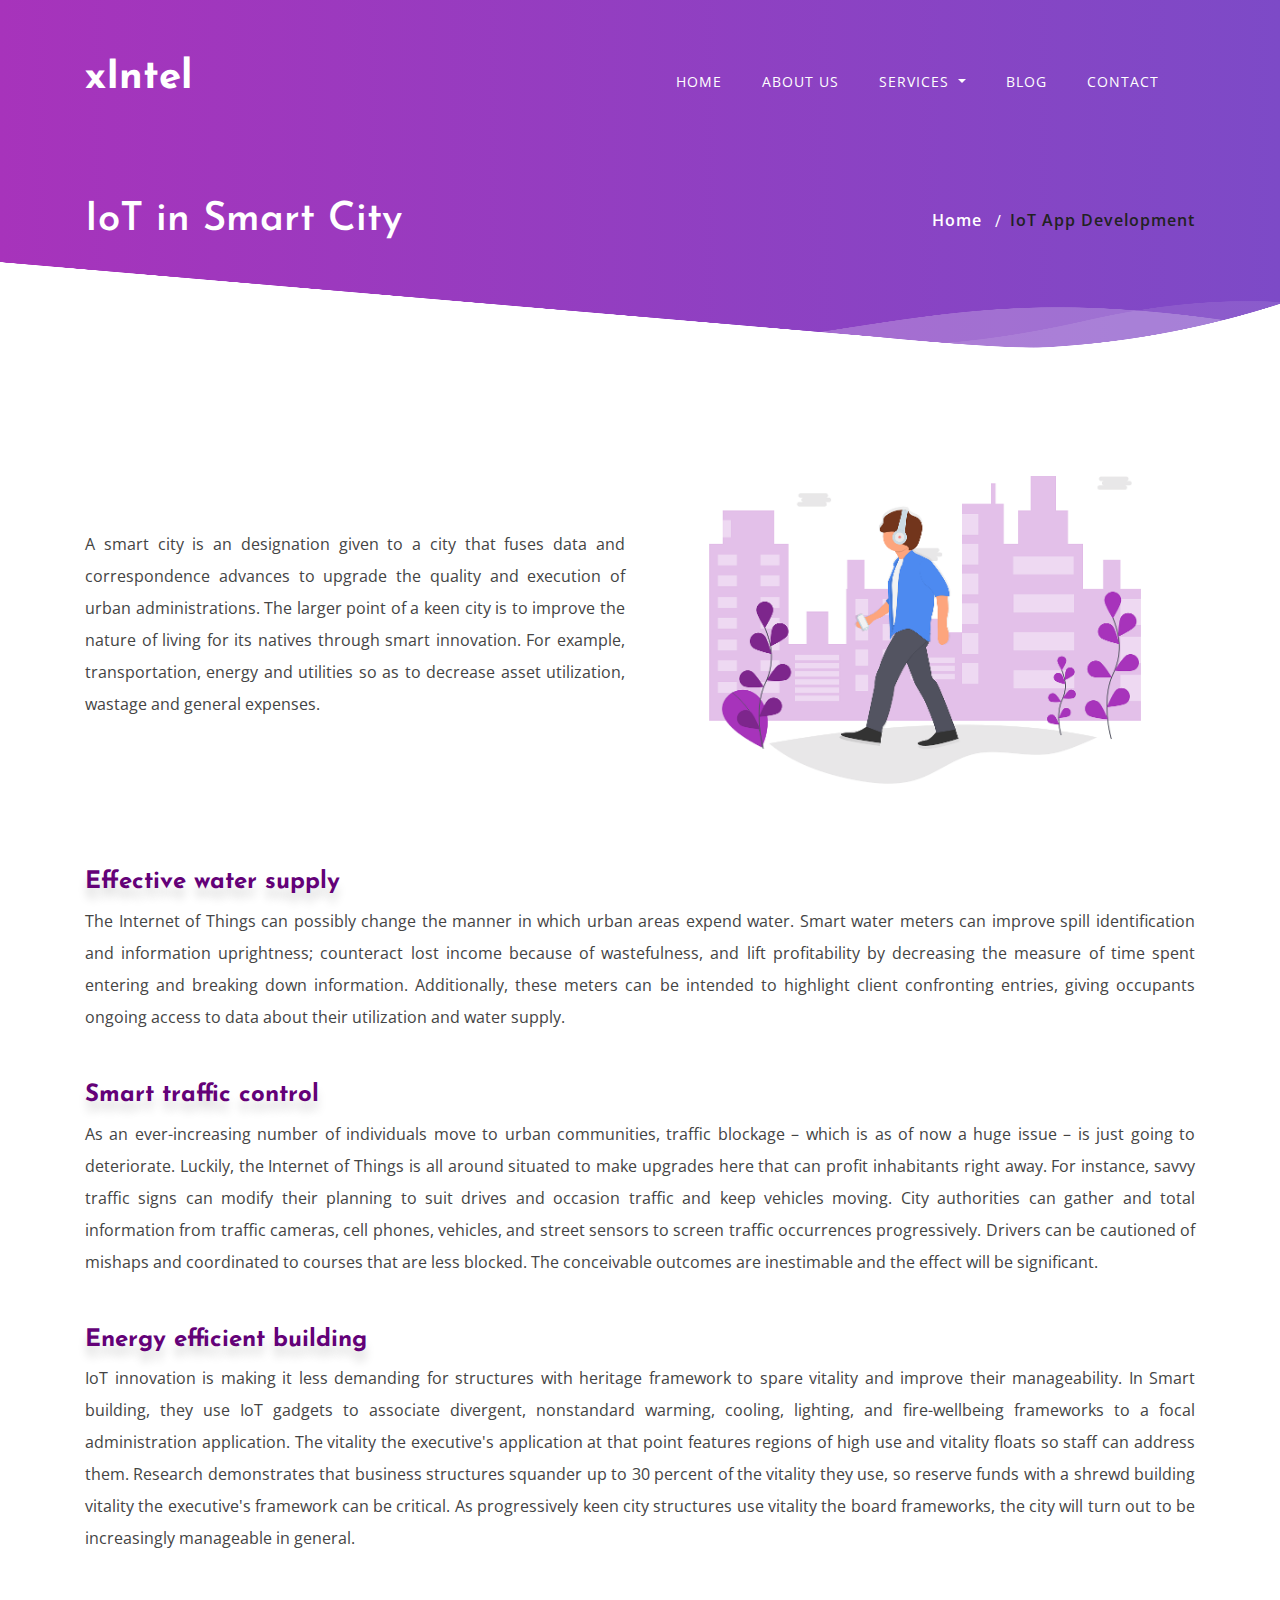
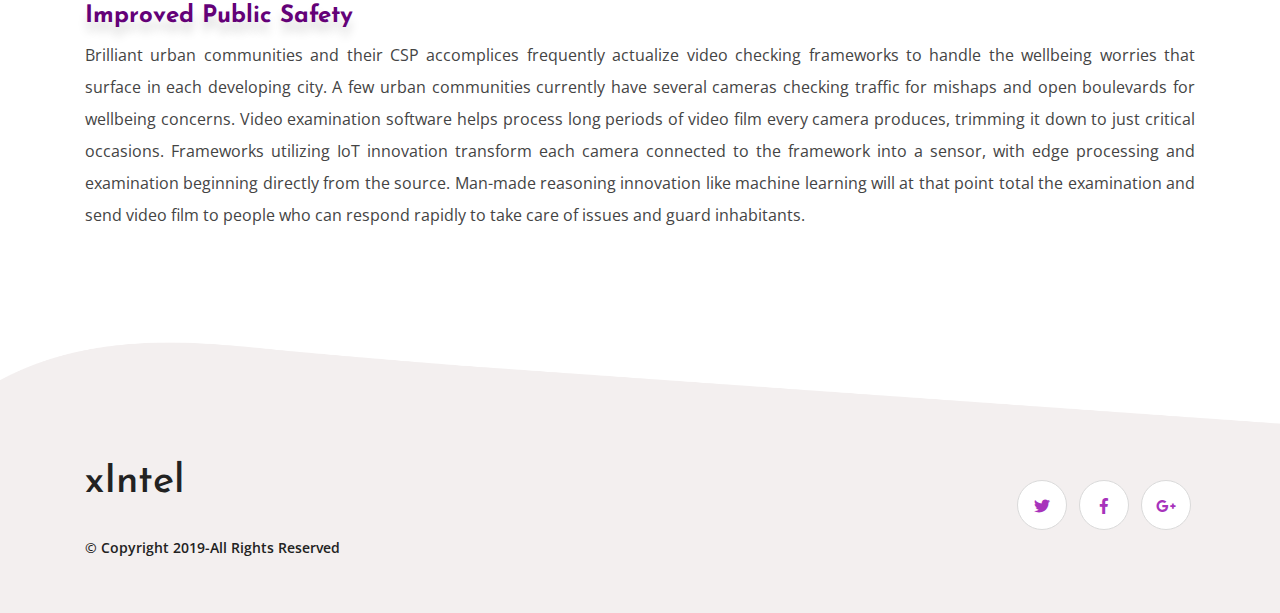
<file: smart_city.html>
<!doctype html>
<html lang="en">
   <head>
      <!-- Required meta tags -->
      <meta charset="utf-8">
      <meta name="viewport" content="width=device-width, initial-scale=1, shrink-to-fit=no">
      <title>xIntel</title>
      <!-- Favicon -->
     
      <!-- Bootstrap CSS -->
      <link rel="stylesheet" href="css/bootstrap.min.css">
      <!-- Magnific Popup CSS-->
      <link rel="stylesheet" href="css/magnific-popup.css">
      <!-- Chatbot -->
      <link rel="stylesheet" href="css/chatbot.css">
      <!-- Typography CSS -->
      <link rel="stylesheet" href="css/typography.css">
      <!-- Style CSS -->
      <link rel="stylesheet" href="css/style.css">
       <link rel="stylesheet" href="css/style2.css">
      <!-- Responsive CSS -->
      <link rel="stylesheet" href="css/responsive.css">
   </head>
   <body>
      <!-- loading -->
      <div id="loading">
         <div id="loading-center">
            <img src="images/loader.gif" alt="loder">
         </div>
      </div>
      <!-- loading End -->
            <!--=================================
         Header -->
    <header id="header">
         <div class="container">
            <div class="row align-items-center">
               <div class="col-lg-12">
                  <nav class="navbar navbar-expand-lg navbar-light">
                     <!-- <a class="navbar-brand" href="index.html">
                     <img class="logo" src="images/logo.png" alt="image">
                     <img class="logo-stiky" src="images/logo-stiky.png" alt="image">
                     </a> -->
                     <a class="navbar-brand" href="home.html"><h1 class="logo text-white font-weight-bold">xIntel</h1> 
                     
                     </a>
                     <a class="navbar-brand" href="home.html"><h1 class="logo-stiky">xIntel</h1>
                     
                     </a>

                     <button class="navbar-toggler" type="button" data-toggle="collapse" data-target="#navbarNavDropdown" aria-controls="navbarNavDropdown" aria-expanded="false" aria-label="Toggle navigation">
                     <span class="navbar-toggler-icon"></span>
                     </button>
                     <div class="collapse navbar-collapse" id="navbarNavDropdown">
                        <ul class="navbar-nav ml-auto">
                           <li class="nav-item">
                              <a class="nav-link" href="home.html">Home</a>
                           </li>
                           
                          <!-- <li class="nav-item dropdown">
                              <a class="nav-link dropdown-toggle" href="#" id="navbarDropdown" role="button" data-toggle="dropdown" aria-haspopup="true" aria-expanded="false">
                              IoT App Development
                              </a>
                              <div class="dropdown-menu" aria-labelledby="navbarDropdown">
                                 <a class="dropdown-item" href="agriculture_1.html"> IoT in Agriculture</a>
                                 <a class="dropdown-item" href="healthcare.html"> IoT in Healthcare</a>
                                 
                                 <a class="dropdown-item" href="automotive.html"> IoT in Automotive</a>
                                 
                                 <a class="dropdown-item" href="smart_city.html">IoT in Smart City</a>
                                 
                              </div>
                           </li> -->

<li class="nav-item">
                              <a class="nav-link" href="about.html">About us</a>
                           </li>
              
              <li class="nav-item dropdown">
        <a class="nav-link dropdown-toggle" href="http://example.com" id="navbarDropdownMenuLink" data-toggle="dropdown" aria-haspopup="true" aria-expanded="false">
         Services
        </a>
        <ul class="dropdown-menu " aria-labelledby="navbarDropdownMenuLink">
          <li><a class="dropdown-item" href="ml/index.html">Machine Learning</a></li>
          <li><a class="dropdown-item" href="blockchain/index.html">Blockchain</a></li>
          <!-- <li><a class="dropdown-item" href="#">Chatbot</a></li> -->
          <li class="dropdown-submenu "><a class="dropdown-item dropdown-toggle" href="#">IoT App Dev.</a>
            <ul class="dropdown-menu">
            <li><a class="dropdown-item" href="agriculture_1.html"> IoT in Agriculture</a></li>
            <li><a class="dropdown-item" href="healthcare.html"> IoT in Healthcare</a></li>
             <li><a class="dropdown-item" href="automotive.html"> IoT in Automotive</a></li>
             <li> <a class="dropdown-item active" href="smart_city.html">IoT in Smart City</a></li>
      
            </ul>
          </li>
        </ul>
      </li>
                  

                           <li class="nav-item">
                              <a class="nav-link" href="blog.html">Blog</a>
                           </li>

                           <li class="nav-item">
                              <a class="nav-link" href="contact_1.html">Contact</a>
                           </li>
                          
                        </ul>
                     </div>
                  </nav>
               </div>
               <!-- <div class="col-lg-3 text-right">
                  <ul class="login">
                     <li class="d-inline"><a href="login.html">Login</a></li>
                     <li class="d-inline active"><a href="register.html">Register</a></li>
                  </ul>
               </div> -->
            </div>
         </div>
      </header>
      <!--=================================
         Header -->
      <!--=================================
         Banner -->
      <div class="breadcrumbs">
         <div class="container">

            <div class="row align-items-center">
               <div class="col-md-6 col-sm-12">
                  <h1 class="title">IoT in Smart City</h1>
               </div>
               <div class="col-md-6 col-sm-12 text-right">
                  <ul>
                     <li class="d-inline"><a href="home.html">Home</a></li>
                     <li class="d-inline active">IoT App Development</li>
                  </ul>
               </div>
            </div>
         </div>
         <img class="img-fluid breadcrumbs-after" src="images/banner/banner-after.png" alt="image">
      </div>
      <!--=================================
         Banner -->
      <!--=================================
         MAIN CONTENT -->
      <div class="main-content">
         <section class="privacy-policy">
            <div class="container">
               
 <div class="row align-items-center">
                  <div class="col-lg-6 col-md-12">
                    
                     <p class="mt-1 text-justify">A smart city is an designation given to a city that fuses data and correspondence advances to upgrade the quality and execution of urban administrations. The larger point of a keen city is to improve the nature of living for its natives through smart innovation. For example, transportation, energy and utilities so as to decrease asset utilization, wastage and general expenses.</p>
                  </div>
                  <div class="col-lg-6 col-md-12">
                     <img class="img-fluid top-img1 w-100" src="images/works/smartcity.png" id="zoomin" alt="image">
                  </div>
               </div>



               <div class="row">
                  <div class="col-sm-12 text-justify">
                     <div class="mt-2">
<!--                         <h4 class="iq-tw-7">Terms of Use - Vizion Installment</h4> -->
                        <p></p>
                     </div>
                     <div class="mt-5">
                        <h4 class="title-box"><span>Effective water supply</span> </h4>
                        <p>The Internet of Things can possibly change the manner in which urban areas expend water.
Smart water meters can improve spill identification and information uprightness; counteract lost
income because of wastefulness, and lift profitability by decreasing the measure of time spent
entering and breaking down information. Additionally, these meters can be intended to highlight
client confronting entries, giving occupants ongoing access to data about their utilization and
water supply.</p>
                     </div>
                     <div class="mt-5">
                        <h4 class="title-box"><span>Smart traffic control</span></h4>
                        <p>As an ever-increasing number of individuals move to urban communities, traffic blockage –
which is as of now a huge issue – is just going to deteriorate. Luckily, the Internet of Things is
all around situated to make upgrades here that can profit inhabitants right away. For instance,
savvy traffic signs can modify their planning to suit drives and occasion traffic and keep vehicles
moving. City authorities can gather and total information from traffic cameras, cell phones,
vehicles, and street sensors to screen traffic occurrences progressively. Drivers can be cautioned
of mishaps and coordinated to courses that are less blocked. The conceivable outcomes are
inestimable and the effect will be significant.</p>
                     </div>
                     <div class="mt-5">
                        <h4 class="title-box"><span>Energy efficient building</span></h4>
                        <p>IoT innovation is making it less demanding for structures with heritage framework to spare
vitality and improve their manageability. In Smart building, they use IoT gadgets to associate
divergent, nonstandard warming, cooling, lighting, and fire-wellbeing frameworks to a focal
administration application. The vitality the executive's application at that point features regions
of high use and vitality floats so staff can address them. Research demonstrates that business
structures squander up to 30 percent of the vitality they use, so reserve funds with a shrewd
building vitality the executive's framework can be critical. As progressively keen city structures
use vitality the board frameworks, the city will turn out to be increasingly manageable in general.</p>
                     </div>

                     <div class="mt-5">
                        <h4 class="title-box"><span>Improved Public Safety</span></h4>
                        <p>Brilliant urban communities and their CSP accomplices frequently actualize video checking
frameworks to handle the wellbeing worries that surface in each developing city. A few urban
communities currently have several cameras checking traffic for mishaps and open boulevards
for wellbeing concerns. Video examination software helps process long periods of video film
every camera produces, trimming it down to just critical occasions. Frameworks utilizing IoT
innovation transform each camera connected to the framework into a sensor, with edge
processing and examination beginning directly from the source. Man-made reasoning innovation
like machine learning will at that point total the examination and send video film to people who
can respond rapidly to take care of issues and guard inhabitants.</p>
                     </div>
                     
                    
                  </div>
               </div>
            </div>
         </section>
      </div>
      <!--=================================
         Main Content -->
            <!--=================================
         Footer -->
       <footer>
         <img class="img-fluid footer-before" src="images/footer-before.png" alt="image">
         <div class="container">
            <div class="row align-items-center">
               <div class="col-lg-3 col-md-4 col-sm-12 re-center">
                  <!-- <a href="index.html"><img class="img-fluid logo" alt="#" src="images/footer-logo.png"></a> -->
                  <a class="navbar-brand" href="home.html"><h1 class="logo-stiky">xIntel</h1>
                     
                     </a>
                  <div class="link mt-2">© Copyright 2019-All Rights Reserved<a href="https://iqonicthemes.com/"></a></div>
               </div>
               <div class="col-lg-6 col-md-4 col-sm-12 text-center text-uppercase">
                  
               </div>
               <div class="col-lg-3 col-md-4 col-sm-12 text-right r-mt3">
                  <ul class="media-box">
                     <li><a href="#"><i class="fab fa-twitter"></i></a></li>
                     <li><a href="#"><i class="fab fa-facebook-f"></i></a></li>
                     <li><a href="#"><i class="fab fa-google-plus-g"></i></a></li>
                  </ul>
               </div>
            </div>
         </div>
         <!-- back-to-top -->
         <div id="back-to-top">
            <a class="top" id="top" href="#top"><i class="ion-ios-arrow-thin-up"></i></a>
         </div>
         <!-- back-to-top End -->
      </footer>
      <!--=================================
         Footer -->       
      <!--=================================
         Chatbot -->     
      <!-- <div id="body">
         <div id="chat-circle" class="btn btn-raised">
            <i class="ion-chatbubble-working"></i>
         </div>
         <div class="chat-box">
            <div class="chat-box-header">
               <h5 class="title">ChatBot</h5>
               <span class="chat-box-toggle"><i class="ion-close-round"></i></span>
            </div>
            <div class="chat-box-body">
               <div class="chat-box-overlay">   
               </div>
               <div class="chat-logs">
               </div>
               chat-log
            </div>
            <div class="chat-input">
               <form>
                  <input type="text" id="chat-input" placeholder="Send a message..."/>
                  <button type="submit" class="chat-submit" id="chat-submit"><i class="ion-ios-paperplane"></i></button>
               </form>
            </div>
         </div>
      </div> -->
      <!--=================================
         Chatbot --> 
      <!--=================================
      
      <!-- Optional JavaScript -->
      <!-- jQuery first, then Popper.js, then Bootstrap JS -->
      <script src="js/jquery-3.3.1.min.js"></script>
      <script src="js/popper.min.js"></script>
      <script src="js/bootstrap.min.js"></script>
      <!-- Owl Carousel -->
      <script src="js/owl.carousel.min.js"></script>
      <!-- Wow -->
      <script src="js/wow.min.js"></script>
      <!-- App Min -->
      <script src="js/app.min.js"></script>
      <!-- Chatbot -->
      <script src="js/chatbot.js"></script>
      <!-- main -->
      <script src="js/main.js"></script>
      <!-- Custom -->
      <script src="js/custom.js"></script>
      <script>
         $('.dropdown-menu a.dropdown-toggle').on('click', function(e) {
  if (!$(this).next().hasClass('show')) {
    $(this).parents('.dropdown-menu').first().find('.show').removeClass("show");
  }
  var $subMenu = $(this).next(".dropdown-menu");
  $subMenu.toggleClass('show');


  $(this).parents('li.nav-item.dropdown.show').on('hidden.bs.dropdown', function(e) {
    $('.dropdown-submenu .show').removeClass("show");
  });


  return false;
});
      </script>
   </body>
</html>
</file>
<file: blockchain/css/typography.css>
/*
Template: Vizion-Al/ML-Data Analysis Responsive HTML5 Template
Author: iqonicthemes.in
Version: 1.0
Design and Developed by: iqonicthemes.in

*/



/*================================================
[  Table of contents  ]
================================================

1  Google Font
2  Import Css
3  General
5  Text color
6  Title
7  Button
8  Background  color
9  Background overlay color
10 Back to Top
11 Loader
12 Extra class


======================================
[ End table content ]
======================================*/

/*---------------------------------------------------------------------
Google Font
-----------------------------------------------------------------------*/
@import url('https://fonts.googleapis.com/css?family=Josefin+Sans:400,600,700|Open+Sans:300,400,600');

/*---------------------------------------------------------------------
import Css
-----------------------------------------------------------------------*/
@import url("all.min.css");
@import url("owl.carousel.min.css");
@import url("ionicons.min.css");
@import url("chatbot.css");
@import url("wow.css");

/*---------------------------------------------------------------------
General
-----------------------------------------------------------------------*/
*::-moz-selection { background: #4a2ace; color: #fff; text-shadow: none; }
::-moz-selection { background: #4a2ace; color: #fff; text-shadow: none; }
::selection { background: #4a2ace; color: #fff; text-shadow: none; }
body { font-family: 'Open Sans', sans-serif; font-weight: normal; font-style: normal; font-size: 16px; line-height: 2em; color: #666666; }
a { -webkit-transition: all 0.3s ease-out 0s; -moz-transition: all 0.3s ease-out 0s; -ms-transition: all 0.3s ease-out 0s; -o-transition: all 0.3s ease-out 0s; transition: all 0.3s ease-out 0s; }
a:focus { text-decoration: none !important; }
a:focus, a:hover { color: #4a2ace; text-decoration: none !important; }
a, button { outline: medium none !important; color: #4a2ace; }
h1, h2, h3, h4, h5, h6 { font-family: 'Josefin Sans', sans-serif; font-style: normal; font-weight: normal; color: #333333; margin: 0px; }
h1 a, h2 a, h3 a, h4 a, h5 a, h6 a { color: inherit; }
label { font-weight: normal; }
h1 { font-size: 52px; line-height: 1.3em; }
h2 { font-size: 42px; line-height: 1.3em; }
h3 { font-size: 30px; line-height: 1.3em; }
h4 { font-size: 26px; line-height: 1.3em; }
h5 { font-size: 24px; line-height: 1.3em; }
h6 { font-size: 20px; line-height: 1.3em; }
ul { margin: 0px; padding: 0px; }
hr { margin: 0; padding: 0px; border-bottom: 1px solid #cccccc; display: inline-block; width: 100%; border-top: 0px; }


/*---------------------------------------------------------------------
Text color
-----------------------------------------------------------------------*/
.main-color { color: #4a2ace; }
.blue-color { color: #4a2ace; }
.text-white { color: #ffffff; }
.text-black { color: #333333; }
.text-gray { color: #666666; }


/*---------------------------------------------------------------------
Heading Title
-----------------------------------------------------------------------*/
.title-box { margin-bottom: 75px; text-align: center; }
.title-box .title { margin-bottom: 15px; }
.title-box .sub-title { margin: 0 150px; }

/*----------------------------------------------------------------------
 Buttons
-----------------------------------------------------------------------*/
.button { color: #4a2ace; cursor: pointer; padding: 10px 40px; font-weight: 600; font-size: 16px; border: 2px solid #4a2ace; position: relative; background: #ffffff; font-family: 'Josefin Sans', sans-serif; display: inline-block; -webkit-border-radius: 90px; -moz-border-radius: 90px; border-radius: 90px; -webkit-box-shadow: 6px 4px 20px 1px rgba(56, 27, 170, 0.15); -moz-box-shadow: 6px 4px 20px 1px rgba(56, 27, 170, 0.15); box-shadow: 6px 4px 20px 1px rgba(56, 27, 170, 0.15); }
.button:hover, .button:focus { color: #ffffff; background: #4a2ace; }

/*---------------------------------------------------------------------
Background  color
-----------------------------------------------------------------------*/
.white-bg { background: #ffffff; }
.gray-bg { background: #f3f4fb; }
.main-bg { background: #4a2ace; }
.black-bg { background: #333333; }
.dark-bg { background: #222222 }

/*---------------------------------------------------------------------
Background overlay color
-----------------------------------------------------------------------*/

/* Background Gradient Black */
.bg-over-black-10:before { background: rgba(0, 0, 0, 0.1); content: ""; height: 100%; left: 0; position: absolute; top: 0; width: 100%; z-index: 0; }
.bg-over-black-20:before { background: rgba(0, 0, 0, 0.2); content: ""; height: 100%; left: 0; position: absolute; top: 0; width: 100%; z-index: 0; }
.bg-over-black-30:before { background: rgba(0, 0, 0, 0.3); content: ""; height: 100%; left: 0; position: absolute; top: 0; width: 100%; z-index: 0; }
.bg-over-black-40:before { background: rgba(0, 0, 0, 0.4); content: ""; height: 100%; left: 0; position: absolute; top: 0; width: 100%; z-index: 0; }
.bg-over-black-50:before { background: rgba(0, 0, 0, 0.5); content: ""; height: 100%; left: 0; position: absolute; top: 0; width: 100%; z-index: 0; }
.bg-over-black-60:before { background: rgba(0, 0, 0, 0.6); content: ""; height: 100%; left: 0; position: absolute; top: 0; width: 100%; z-index: 0; }
.bg-over-black-70:before { background: rgba(0, 0, 0, 0.7); content: ""; height: 100%; left: 0; position: absolute; top: 0; width: 100%; z-index: 0; }
.bg-over-black-80:before { background: rgba(0, 0, 0, 0.8); content: ""; height: 100%; left: 0; position: absolute; top: 0; width: 100%; z-index: 0; }
.bg-over-black-90:before { background: rgba(0, 0, 0, 0.9); content: ""; height: 100%; left: 0; position: absolute; top: 0; width: 100%; z-index: 0; }

/* Background Gradient White */
.bg-over-white-10:before { background: rgba(255, 255, 255, 0.1); content: ""; height: 100%; left: 0; position: absolute; top: 0; width: 100%; z-index: 0; }
.bg-over-white-20:before { background: rgba(255, 255, 255, 0.2); content: ""; height: 100%; left: 0; position: absolute; top: 0; width: 100%; z-index: 0; }
.bg-over-white-30:before { background: rgba(255, 255, 255, 0.3); content: ""; height: 100%; left: 0; position: absolute; top: 0; width: 100%; z-index: 0; }
.bg-over-white-40:before { background: rgba(255, 255, 255, 0.4); content: ""; height: 100%; left: 0; position: absolute; top: 0; width: 100%; z-index: 0; }
.bg-over-white-50:before { background: rgba(255, 255, 255, 0.5); content: ""; height: 100%; left: 0; position: absolute; top: 0; width: 100%; z-index: 0; }
.bg-over-white-60:before { background: rgba(255, 255, 255, 0.6); content: ""; height: 100%; left: 0; position: absolute; top: 0; width: 100%; z-index: 0; }
.bg-over-white-70:before { background: rgba(255, 255, 255, 0.7); content: ""; height: 100%; left: 0; position: absolute; top: 0; width: 100%; z-index: 0; }
.bg-over-white-80:before { background: rgba(255, 255, 255, 0.8); content: ""; height: 100%; left: 0; position: absolute; top: 0; width: 100%; z-index: 0; }
.bg-over-white-90:before { background: rgba(255, 255, 255, 0.9); content: ""; height: 100%; left: 0; position: absolute; top: 0; width: 100%; z-index: 0; }

/*---------------------------------------------------------------------
Back to Top
-----------------------------------------------------------------------*/
#back-to-top .top { z-index: 999; position: absolute; margin: 0px; color: #ffffff; bottom: 1%; right: 1%; z-index: 9; font-weight: 600; overflow: hidden; }
#back-to-top .top i { font-size: 28px; vertical-align: middle; }
#back-to-top:hover .top i { top: 0; }
#back-to-top .top:hover { color: rgba(255, 255, 255, 0.6); }

/*---------------------------------------------------------------------
Loader
-----------------------------------------------------------------------*/
#loading { width: 100%; height: 100%; display: flex; flex-direction: column; justify-content: center; align-items: center; position: fixed; top: 0; left: 0; right: 0; bottom: 0; background: #ffffff; z-index: 9999; }
#loading img{width: 150px;}



/*---------------------------------------------------------------------
Extra class
---------------------------------------------------------------------*/
section { background: #ffffff; padding: 100px 0; }


/*----------------
 Row with equal height columns
----------------*/
.row-eq-height { display: -webkit-box; display: -webkit-flex; display: -ms-flexbox; display: flex; }



/*************************
   BG - Images
*************************/
.parallax { background-size: cover !important; -webkit-background-size: cover !important; -moz-background-size: cover !important; -ms-background-size: cover !important; position: relative; z-index: 0; background-origin: initial; background-position: center center !important; background-repeat: no-repeat; }
</file>
<file: blockchain/css/style.css>
/*
Template: Vizion-Al/ML-Data Analysis Responsive HTML5 Template
Author: iqonicthemes.in
Version: 1.0
Design and Developed by: iqonicthemes.in
*/

/*================================================
[  Table of contents  ]
================================================
1  Header
2  Banner
3  Frequently Asked Questions
4  Team
5  Pricing
6  Blog
7  Clients
8  Footer
9  Breadcrumbs
10 Tab
11 login 
12 Contact page
13 Blog Detail
14 Testimonials
15 Coming Soon
16 Cookie

/*---------------------------------------------------------------------
1 header
-----------------------------------------------------------------------*/
header { position: absolute; display: inline-block; width: 100%; padding: 15px 0; -webkit-transition: all 0.3s ease-out 0s; -moz-transition: all 0.3s ease-out 0s; -ms-transition: all 0.3s ease-out 0s; -o-transition: all 0.3s ease-out 0s; transition: all 0.3s ease-out 0s; }
header a.navbar-brand img { height: 40px; }
header .navbar-light { padding: 0; }
header .navbar-light .navbar-nav .nav-link, header .navbar-light .navbar-nav .nav-link:focus { color: #ffffff; font-size: 17px; margin-right: 15px; padding: 5px 30px; border-radius: 90px; }
.navbar-light .navbar-nav .show>.nav-link { color: #ffffff; }
header .navbar-light .navbar-nav li.active .nav-link, header .navbar-light .navbar-nav li .nav-link:hover { background: #ffffff; color: #4a2ace; }
.dropdown-item:active, .dropdown-item:hover { background: #ffffff; color: #4a2ace; }
header { position: absolute; width: 100%; z-index: 99; }
/* Header sticky */
header.menu-sticky { background: #ffffff; padding: 12px 0; -webkit-box-shadow: 0px 0px 30px 0px rgba(0, 0, 0, 0.1); -moz-box-shadow: 0px 0px 30px 0px rgba(0, 0, 0, 0.1); box-shadow: 0px 0px 30px 0px rgba(0, 0, 0, 0.1); position: fixed; z-index: 99; }
header.menu-sticky .container-fluid { padding: 0px 50px; }
header.menu-sticky .navbar.navbar-light .navbar-brand img { height: 40px; }
header.menu-sticky .navbar-light .navbar-nav li.active .nav-link, header.menu-sticky .navbar-light .navbar-nav li .nav-link:hover { background: #4a2ace; color: #ffffff; }
header.menu-sticky .navbar-light .navbar-nav .nav-link, header.menu-sticky .navbar-light .navbar-nav .nav-link:focus { color: #000000; }

/* logo change */
header a.navbar-brand .logo-white { display: none; }
header.menu-sticky a.navbar-brand .logo { display: none; }
header.menu-sticky a.navbar-brand .logo-white { opacity: 1; display: block; }
header .navbar-toggler:not(:disabled):not(.disabled) { background: #ffffff; }


/*dropdown-item*/
.dropdown-item.active, .dropdown-item:active { color: #4a2ace; background-color: transparent; }

/*---------------------------------------------------------------------
2 Banner
-----------------------------------------------------------------------*/
.banner { padding: 150px 0 65px 0; position: relative; }
.banner-after { content: ""; bottom: -1px; left: 0; width: 100%; height: 230px; background-size: cover; display: inline-block; position: absolute; }
.button-banner { color: #ffffff; cursor: pointer; padding: 10px 40px; text-transform: uppercase; font-weight: 600; font-size: 16px; border: 2px solid #755dda; position: relative; font-family: 'Josefin Sans', sans-serif; display: inline-block; -webkit-border-radius: 90px; -moz-border-radius: 90px; border-radius: 90px; -webkit-box-shadow: 6px 4px 20px 1px rgba(56, 27, 170, 0.15); -moz-box-shadow: 6px 4px 20px 1px rgba(56, 27, 170, 0.15); box-shadow: 6px 4px 20px 1px rgba(56, 27, 170, 0.15); }
.button-banner:hover, .button-banner:focus { background-color: #ffffff; }
.banner-round { position: absolute; top: -10%; }
.banner-person { position: relative; z-index: 9;overflow-y: hidden; }
.banner .banner-text { padding-top: 15%; }


/*---------------------------------------------------------------------
List Style
-----------------------------------------------------------------------*/
.list-style li { margin: 0 0 15px; padding: 0; list-style: none; font-size: 16px; }
.list-style li:last-child { margin-bottom: 0; }
.list-style li i { margin-right: 10px; font-size: 22px; }
.easy-btn { padding: 10px 70px; }  

/*---------------------------------------------------------------------
3 Frequently Asked Questions
-----------------------------------------------------------------------*/
.iq-asked { position: relative; margin-bottom: 30px; overflow: hidden; }
.iq-accordion { z-index: 9; position: relative; }
.iq-accordion .ad-title { position: relative; padding: 20px 50px 20px 20px; font-size: 16px; line-height: normal; cursor: pointer; background-color: #4122be; display: block; text-align: left; color: #ffffff; font-weight: 600; text-decoration: none; border-radius: 4px; }
.iq-accordion .ad-title:before { -webkit-box-shadow: 0px 5px 15px 0px rgba(0, 0, 0, 0.06); -moz-box-shadow: 0px 5px 15px 0px rgba(0, 0, 0, 0.06); box-shadow: 0px 5px 15px 0px rgba(0, 0, 0, 0.06); cursor: pointer; content: "\f3d0"; font-family: "Ionicons"; position: absolute; top: 0; right: 0; display: block; padding: 14px 20px; color: #ffffff; font-size: 16px; line-height: 24px; height: 100%; font-weight: normal; -webkit-transition: all 0.25s ease-in-out 0s; -moz-transition: all 0.25s ease-in-out 0s; transition: all 0.25s ease-in-out 0s; background: #4122be; }
.iq-accordion .ad-active .ad-title:before { content: "\f3d8"; font-family: "Ionicons"; }
.iq-accordion .ad-details { display: none; overflow: hidden; text-align: left; padding: 15px 15px; color: #ffffff; line-height: 28px; background: #4927d6; border: 1px solid #4927d6; border-top: none; }
.iq-accordion .ad-details p { margin-bottom: 0; }
.iq-accordion .iq-ad-block { margin-bottom: 16px; }
.iq-accordion .iq-ad-block:last-child { margin-bottom: 0; }
.iq-frequently { padding: 60px 140px 40px 100px; }
.iq-asked-img { background:#f7a72e; height: 100%; padding: 50px; }
.iq-asked-img:before { content: ""; background: #f7a72e; bottom: -39px; left: 0; display: inline-block; width: 114%; height: 40px; position: absolute; z-index: 9; margin-left: -39px; }
.iq-asked-img:after { content: ""; background:#f7a72e; left: -39px; display: inline-block; width: 39px; height: 100%; position: absolute; top: 0; z-index: 9; }
.iq-asked-img img{    position: absolute;
    left: 50%;
    top: 50%;
    -webkit-transform: translate(-50%, -50%);
    transform: translate(-50%, -50%);}
/*---------------------------------------------------------------------
video
-----------------------------------------------------------------------*/
.iq-video{display: inline-block; width: 60px; height: 60px; text-align: center; font-size: 29px; color: #4a2ace; float: left; border-radius: 100%; line-height: 62px; z-index: 9; position: relative; }
.iq-video i{ margin-left: 5px;color: #ffffff; }
.play-video { position: absolute; z-index: 9; top: 40px; border: 2px dashed #ffffff; border-radius: 100%; left: 0; }

/*---------------------------------------------------------------------
4 Team
-----------------------------------------------------------------------*/
.iq-team:hover .iq-team-info { bottom: 0; }
.iq-team { position: relative; overflow: hidden; }
.iq-team .iq-team-info { padding: 10px 20px; background: none; position: absolute; bottom: -84px; background: #f2f2f2; left: 0; display: inline-block; width: 100%; -webkit-transition: all 0.5s ease-out 0s; -moz-transition: all 0.5s ease-out 0s; -ms-transition: all 0.5s ease-out 0s; -o-transition: all 0.5s ease-out 0s; transition: all 0.5s ease-out 0s; border: 1px solid #f2f2f2 }
.iq-team .iq-team-info span { font-family: 'Josefin Sans', sans-serif; font-weight: 600; }
.iq-team .share { background: none; position: absolute; left: -65px; top: 12px; width: 40px; -webkit-transition: all 0.5s ease-out 0s; -moz-transition: all 0.5s ease-out 0s; -ms-transition: all 0.5s ease-out 0s; -o-transition: all 0.5s ease-out 0s; transition: all 0.5s ease-out 0s; }
.iq-team:hover .share { left: 15px; }
.iq-team .share ul li { margin: 5px 0; }
.iq-team .share ul li a { color: #ffffff; width: 45px; height: 45px; line-height: 50px; background: #ffffff; color: #4122be; border-radius: 90px; text-align: center; display: inline-block; }
.iq-team .share ul li a:hover { color: #ffffff; background: #4a2ace; }
.iq-team .iq-team-img { position: relative; }
.iq-team .iq-team-img img { width: 100%; }
.iq-team .iq-team-img:before { content: ""; bottom: 0; opacity: 0; left: 0; position: absolute; width: 100%; height: 100%; background: rgba(71, 38, 205, 0); background: -moz-linear-gradient(top, rgba(71, 38, 205, 0) 0%, rgba(71, 38, 205, 1) 100%); background: -webkit-gradient(left top, left bottom, color-stop(0%, rgba(71, 38, 205, 0)), color-stop(100%, rgba(71, 38, 205, 1))); background: -webkit-linear-gradient(top, rgba(71, 38, 205, 0) 0%, rgba(71, 38, 205, 1) 100%); background: -o-linear-gradient(top, rgba(71, 38, 205, 0) 0%, rgba(71, 38, 205, 1) 100%); background: -ms-linear-gradient(top, rgba(71, 38, 205, 0) 0%, rgba(71, 38, 205, 1) 100%); background: linear-gradient(to bottom, rgba(71, 38, 205, 0) 0%, rgba(71, 38, 205, 1) 100%); filter: progid:DXImageTransform.Microsoft.gradient(startColorstr='#4122be', endColorstr='#4122be', GradientType=0); -webkit-transition: all 0.3s ease-out 0s; -moz-transition: all 0.3s ease-out 0s; -ms-transition: all 0.3s ease-out 0s; -o-transition: all 0.3s ease-out 0s; transition: all 0.3s ease-out 0s; }
.iq-team:hover .iq-team-img:before { opacity: 1; }
.iq-team .share ul { list-style: none; }

/*---------------------------------------------------------------------
5 Pricing
-----------------------------------------------------------------------*/
.pricing-box { background: #ffffff; padding-bottom: 30px; border: 1px solid #e2e2e2; border-right: none; border-radius: 4px; }
.pricing-box .price { color: #ffffff; display: inline-block; width: 100%; }
.pricing-box .price .currency { font-size: 32px; font-weight: bold; display: inline-block; vertical-align: baseline; margin-right: 5px; }
.pricing-box .price strong { display: inline-block; font-size: 36px; font-weight: bold; margin-top: 20px; }
.pricing-box .price .month { font-size: 14px; font-weight: bold; }
.pricing-box .listing ul li { padding: 10px 0; margin: 0; list-style-type: none; font-family: 'Josefin Sans', sans-serif; font-weight: 600; }
.pricing-box .listing ul li i { font-size: 20px; margin-left: 10px; }
.pricing-box .price-blog { position: relative; }
.pricing-box .price-blog:before { content: ""; width: 0; height: 0; border-left: 10px solid transparent; border-right: 10px solid transparent; border-top: 15px solid #ffffff; position: absolute; z-index: 9; top: 0; left: 50%; margin-left: -10px; }
.pricing-box .pricing-box.active { margin-top: -20px; padding-bottom: 60px; box-shadow: 0 0 25px 0px rgba(0, 0, 0, 0.1); -webkit-box-shadow: 0 0 25px 0px rgba(0, 0, 0, 0.1); -moz-box-shadow: 0 0 25px 0px rgba(0, 0, 0, 0.1); }
.pricing-box .pricing-box.active .price-head { padding: 20px 0; margin: 0; font-size: 18px; font-weight: 500; color: #4122be; }
.pricing-box .nav-pills { display: block; }
.pricing-box .nav-pills .nav-item { display: inline-block; }
.pricing-box .nav-pills .nav-link { border: none; -webkit-border-radius: 3px; -moz-border-radius: 3px; border-radius: 3px; margin-right: 2px; background: #f4f4f4; padding: 10px 25px; font-size: 16px; }
.pricing-box .nav-pills .nav-link.active, .pricing-box .nav-pills .show>.nav-link, .pricing-box .nav-pills .nav-link:hover { background: #4122be; color: #ffffff; -webkit-box-shadow: 0px 6px 20px -5px rgba(0, 0, 0, 0.20); -moz-box-shadow: 0px 6px 20px -5px rgba(0, 0, 0, 0.20); box-shadow: 0px 6px 20px -5px rgba(0, 0, 0, 0.20); }
.iq-pricing .row.no-gutters .col-lg-4.col-sm-12:last-child { border-right: 1px solid #e2e2e2; }
.pricing-box .price-head { font-size: 18px; font-weight: 600;     color: #222222;}
.time-of-year { font-size: 14px; position: relative; text-align: center; width: 200px; -webkit-transform: translateZ(0); /* webkit flicker fix */ -webkit-font-smoothing: antialiased; /* webkit text rendering fix */ }
.time-of-year .tooltip { background: #ffffff; color: #222222; border: 1px solid #d1d1d1; border-radius: 3px; bottom: 35px; font-size: 14px; display: block; left: 50%; opacity: 0; padding: 15px; pointer-events: none; position: absolute; width: 320px; z-index: 1102; -webkit-transform: translateY(10px); -moz-transform: translateY(10px); -ms-transform: translateY(10px); -o-transform: translateY(10px); transform: translateY(10px); -webkit-transition: all .7s ease-out; -moz-transition: all .7s ease-out; -ms-transition: all .7s ease-out; -o-transition: all .7s ease-out; transition: all .7s ease-out; margin-left: -160px; }

/* This is the grey triangle behind the yellow one that makes the border continuous */
.time-of-year .tooltip:before { bottom: -22px; content: " "; display: block; height: 20px; left: 50%; position: absolute; border-color: #a9a9a9 transparent transparent transparent; border-style: solid; border-width: 11px; margin-left: -14px; }

/* Yellow triangle */
.time-of-year .tooltip:after { border-left: solid transparent 10px; border-right: solid transparent 10px; border-top: solid #ffffe0 10px; bottom: -10px; content: " "; height: 0; left: 50%; margin-left: -13px; position: absolute; width: 0; }
.time-of-year:hover .tooltip { opacity: 1; pointer-events: auto; -webkit-transform: translateY(0px); -moz-transform: translateY(0px); -ms-transform: translateY(0px); -o-transform: translateY(0px); transform: translateY(0px); color: #222222; }


/*---------------------------------------------------------------------
6 Blog
-----------------------------------------------------------------------*/
.blog-box .content { background: #eeeeee; padding: 30px; position: relative; }
.blog-box .content:after { position: absolute; right: -15px; top: 40px; content: ""; width: 0; height: 0; border-top: 10px solid transparent; border-left: 15px solid #eeeeee; border-bottom: 10px solid transparent; z-index: 9; }
.blog-box .content h3 { line-height: 30px; }
.blog-box .content ul { font-family: 'Josefin Sans', sans-serif; font-size: 14px; font-weight: 400; line-height: 30px; position: relative; z-index: 9; }
.blog-box .content ul li { list-style-type: none; display: inline; padding-right: 8px; border-right: 1px solid #dcdcdc; margin-right: 7px; color: #222222; }
.blog-box .content ul li:last-child { border: none; }
.blog-box .content ul li a { font-weight: normal; color: #666666; }
.blog-box .content ul li a:hover { color: #4a2ace; }
.blog-box .content ul li span { font-weight: bold; color: #222222; }
.blog-box .content p { font-size: 14px; line-height: 24px; }
.blog-box ul.iq-tag li { border: none; padding: 0; margin: 0; }
.blog-box ul.iq-tag li a { background: #e2e2e2; color: #666666; padding: 5px 15px; border-radius: 5px; }
.blog-box ul.iq-tag li a:hover { color: #4a2ace; }
.blog-box .row-eq-height { display: -webkit-box; display: -webkit-flex; display: -ms-flexbox; display: flex; flex-wrap: wrap; }
.blog-box [class*="col-"] { background-color: #eeeeee; }
.iq-blog .owl-carousel .owl-dots{display: none;}
/*---------------------------------------------------------------------
7 Clients
-----------------------------------------------------------------------*/
.clients-box { padding: 20px 10px; border: 1px solid #ffffff; border-radius: 10px; position: relative; top: 0; -webkit-transition: all 0.3s ease-out 0s; -moz-transition: all 0.3s ease-out 0s; -ms-transition: all 0.3s ease-out 0s; -o-transition: all 0.3s ease-out 0s; transition: all 0.3s ease-out 0s; }
.clients-box:hover { top: -6px; border: 1px solid #e2e2e2; -webkit-box-shadow: 0px 10px 46px -4px rgba(0, 0, 0, 0.5); -moz-box-shadow: 0px 10px 46px -4px rgba(0, 0, 0, 0.5); box-shadow: 0px 10px 46px -4px rgba(0, 0, 0, 0.5); }
.iq-clients .owl-carousel .owl-item { padding: 10px 10px 20px 10px; }
.iq-clients .owl-carousel .owl-item img { width: inherit; display: inherit; }

/*---------------------------------------------------------------------
8 Footer
-----------------------------------------------------------------------*/
/*footer-widget*/
footer .iq-contact li { color: #ffffff; margin-bottom: 10px; }
footer .iq-contact i { color: #ffffff; float: left; display: table-cell; width: 30px; line-height: 23px; font-size: 18px; }
footer .iq-contact p { display: table; color: #ffffff; margin-bottom: 0px; padding-left: 5px; }
footer ul li a { color: #ffffff; }
footer ul.menu li a:hover, footer ul.menu li a:focus { color: rgba(255, 255, 255, 0.6); }
footer ul { list-style: none; }
footer .menu li { display: block; border-bottom: 0px; margin-bottom: 14px; line-height: 24px; padding: 0; }
footer ul li { display: inline-block; list-style: none; padding: 0; margin: 0px 5px; }
footer .footer-top .form-control { border-radius: 1.25rem; padding: 20px 28px; background: #4a2ace; border: 1px solid #a393e6; color: #ffffff; }
footer .info-share a { display: block; width: 45px; height: 45px; line-height: 45px; font-size: 16px; color: #ffffff; background: rgba(255, 255, 255, 0.1); text-align: center; border: 1px solid transparent; border-radius: 50%; }
footer .info-share a:hover { border: 1px solid #ffffff; background: rgba(255, 255, 255, 1.0); color: #4a2ace; }
footer .footer-top .form-control { border-radius: 1.25rem; padding: 20px 28px; background: transparent; border: 1px solid #a393e6; color: #ffffff; height: 45px; }
.footer-top { padding-top: 150px }
.fshap { position: relative; }
.fshap-after { content: ""; top: -1px; left: 0; width: 100%; height: 133px; background-size: cover; display: inline-block; position: absolute; }
.input-group>.form-control { flex: none; width: 57% }
footer .footer-top .logo img { width: 150px; }
footer .link a { color: #ffffff; }
footer .link a:hover { color: rgba(255, 255, 255, 0.6); }
footer .input-group { z-index: 1; }
footer .search-btn { padding: 20px 28px; background: #4a2ace; border-radius: 30px; border: 1px solid #a393e6; width: 230px; }
footer .search-btn:focus { background: transparent; box-shadow: none; border: 1px solid #ced4da; }
footer .submit-btn { position: absolute; right: 36px; top: 46px; padding: 7px 40px; }
footer .button:hover, footer .button:focus { background: #ffffff; color: #a393e6; border: 2px solid #4a2ace; }
footer::-webkit-input-placeholder, .iq-coming { /* Chrome */ color: #ffffff; }
footer:-ms-input-placeholder, .iq-coming { /* IE 10+ */ color: #ffffff; }
footer::-moz-placeholder, .iq-coming { /* Firefox 19+ */ color: #ffffff; opacity: 1; }
footer:-moz-placeholder, .iq-coming { /* Firefox 4 - 18 */  color: #ffffff; opacity: 1; }




/*---------------------------------------------------------------------
9 Breadcrumb 
---------------------------------------------------------------------*/
.iq-breadcrumb3 { padding: 203px 0 185px 0; position: relative }
.iq-breadcrumb3-after { content: ""; bottom: -2px; left: 0; width: 100%; height: 92px; display: inline-block; position: absolute; margin-bottom: 0; }
.iq-breadcrumb3.text-left .heading-title { text-align: left; }
.iq-breadcrumb3.text-left .heading-title .title:before { left: 0; margin-left: 0; }
.iq-breadcrumb3.text-left .breadcrumb { color: #ffffff; cursor: pointer; padding: 8px 23px; font-weight: 600; font-size: 18px; border: 2px solid #ffffff; position: relative; font-family: 'Josefin Sans', sans-serif; display: inline-block; -webkit-border-radius: 90px; -moz-border-radius: 90px; border-radius: 90px; -webkit-box-shadow: 6px 4px 20px 1px rgba(56, 27, 170, 0.15); -moz-box-shadow: 6px 4px 20px 1px rgba(56, 27, 170, 0.15); box-shadow: 6px 4px 20px 1px rgba(56, 27, 170, 0.15); margin-bottom: 0; }
.iq-breadcrumb3.text-left .breadcrumb li { display: inline-block; }
.iq-breadcrumb3.text-left .breadcrumb li a i { font-size: 18px; margin-right: 6px; }
.iq-breadcrumb3.text-left .breadcrumb li, .iq-breadcrumb3.text-left .breadcrumb li a:hover { color: rgba(255, 255, 255, 0.6); }
.iq-breadcrumb3.text-left .breadcrumb li a, .iq-breadcrumb3.text-left .breadcrumb-item+.breadcrumb-item::before { color: #ffffff; }

/*---------------------------------------------------------------------
10 Tab
---------------------------------------------------------------------*/
.iq-tab .nav-pills { background: #f8f7ff; padding: 8px; border: 1px solid #f2f0ff; border-radius: 900px; }
.iq-tab .nav-item { width: 100%; }
.iq-tab .nav-item a { background: #ffffff; color: #464855; font-size: 16px; font-weight: 600; padding: 15px 10px; margin-bottom: 8px; -webkit-border-radius: 3px; -moz-border-radius: 3px; border-radius: 3px; position: relative; border: inherit; }
.iq-tab .nav-pills .nav-link { border: none; -webkit-border-radius: 3px; -moz-border-radius: 3px; border-radius: 3px; margin-right: 2px; }
.iq-tab .nav-pills .nav-link.active, .iq-tab .nav-pills .show>.nav-link, .iq-tab .nav-pills .nav-link:hover { background: #4a2ace; color: #ffffff; -webkit-box-shadow: 0px 6px 20px -5px rgba(0, 0, 0, 0.20); -moz-box-shadow: 0px 6px 20px -5px rgba(0, 0, 0, 0.20); box-shadow: 0px 6px 20px -5px rgba(0, 0, 0, 0.20); }
.iq-tab.horizontal .nav-item { width: 16.66%; text-align: center; }
.iq-tab.horizontal .nav-item a { padding: 8px 10px; margin-bottom: 0; border-radius: 90px; }

/*---------------------------------------------------------------------
11 login 
-----------------------------------------------------------------------*/
.iq-login-regi { padding: 80px 0 80px 0; overflow: hidden; }
.iq-login-regi .iq-login { padding: 30px 30px; background-position: left center; background-attachment: fixed; background-repeat: repeat; border: 2px solid #4a2ace; border-radius: 10px; }
.iq-login-regi h5 { font-weight: 600; }
.iq-login-regi h5 i { font-family: FontAwesome; color: #4a2ace; }
.iq-login-regi .iq-login span { font-size: 40px; }
.iq-login-regi .iq-login label { color: #222; font-weight: 600; }
.iq-login-regi .iq-login form .form-control { border-radius: 10px; height: 45px; border: 2px solid #dedede; height: 54px; padding: 20px 20px; }
.iq-login-regi .iq-login form .form-control:focus { border-color: inherit; outline: 0; box-shadow: inherit; }
.iq-login-regi .iq-login form .button { margin: 30px 0; width: 100%; }
.iq-login-regi .iq-login .link { color: #222; font-weight: 600; }
.iq-login-regi .iq-media li { display: inline-block; list-style: none; padding: 0; margin: 0 18px 8px 0; }
.iq-login-regi .iq-media li a { display: block; width: 40px; height: 40px; line-height: 40px; font-size: 16px; text-align: center; -webkit-border-radius: 50%; -moz-border-radius: 50%; border-radius: 50%; color: #ffffff; }
.iq-login-regi .iq-media li i { font-family: FontAwesome; }
.iq-login-regi .iq-media li a.fb { background: #3d5f9a; }
.iq-login-regi .iq-media li a:hover.fb { background: #547abb; }
.iq-login-regi .iq-media li a.tw { background: #44c0f3; }
.iq-login-regi .iq-media li a:hover.tw { background: #0faef0; }
.iq-login-regi .iq-media li a.gplus { background: #dd4b39; }
.iq-login-regi .iq-media li a:hover.gplus { background: #bd3221; }
.iq-login-regi .iq-media li a.lkd { background: #0077B5; }
.iq-login-regi .iq-media li a:hover.lkd { background: #008fda; }
.iq-login-regi form .form-group { margin-bottom: 25px; }
.iq-login-regi .link a:hover { text-decoration: underline !important; }
.error img { margin-top: 80px; }
.iq-login-regi .iq-login form .email-bg { background-color: #ffff; border: 2px solid #dedede; border-radius: 90px; }
.iq-login-regi .iq-login form .email-bg:focus { border: 2px solid #495057; color: #666666 }

/*---------------------------------------------------------------------
12 contact page
-----------------------------------------------------------------------*/
.iq-contactbox .contact-box { background: #ffffff; }
.iq-contactbox .contact-box input { outline: none !important; width: 100%; height: 52px; border: 2px solid #ced4da; border-radius: 30px; padding: 5px 20px; color: #222222;}
.iq-contactbox .contact-box input:hover, .iq-contactbox .contact-box input:focus, .iq-contactbox .contact-box textarea:focus, .iq-contactbox .contact-box textarea:hover { border: 2px solid #4a2ace; }
.iq-contactbox .no-spec { padding: 0; }
.iq-contactbox .contact-bg { border-radius: 10px;padding: 40px 40px; }
.iq-contactbox iframe { height: 330px; }
.iq-contactbox .contact-box textarea { border-radius: 10px; outline: none !important; width: 100%; border: 2px solid #ced4da; padding: 5px 20px; margin-top: 10px;color: #222222; }
.iq-contactbox .contact-box .button { margin-top: 20px; }
.contact-footer { padding: 60px 0 30px; }
.iq-contactbox .iq-contact { position: relative; margin-bottom:  20px; }
.iq-contactbox .iq-contact li { list-style: none; padding: 0; margin: 0px 5px; font-size: 14px;  margin-bottom: 10px; }
.iq-contactbox .iq-contact h5.small-title { margin-bottom: 10px; color: #4a2ace; }
.iq-contactbox .iq-contact p { display: table;  margin-bottom: 0px; padding-left: 5px;     font-size: 16px;}
.iq-contactbox .iq-contact i { color: #4a2ace; float: left; display: table-cell; width: 30px; line-height: 23px; font-size: 18px; }
.iq-contactbox form { border: none; padding: 30px 0; }
.iq-contactbox h2 { color: #4a2ace; margin-bottom: 30px; font-weight: 600; }
.iq-contactbox h3 { font-size: 36px; }
.iq-contactbox p { font-weight: 600; }

/*---------------------------------------------------------------------
13 Blog Detail
-----------------------------------------------------------------------*/
.blogdetailbox .iq-blogbox { margin: 0; }
.blogdetailbox .iq-blogbox .iq-blog-entry .iq-entry-tag span { padding: 10px 10px; color: #ffffff; margin-right: 8px; font-weight: 600; text-transform: capitalize; background-color: #4a2ace; border-radius: 5px; }
.blogdetailbox .iq-blogbox .iq-entry-title h5 { margin: 0; font-size: 30px; line-height: 40px; font-weight: 700; }
.blogdetailbox .iq-blogbox .iq-entry-title { margin-top: 30px; }
.blogdetailbox .iq-blogbox .iq-blog-entry .iq-entry-image { overflow: hidden; }
.blogdetailbox .iq-blogbox .iq-blog-entry .iq-entry-image img { width: 100%; }
.blogdetailbox .iq-blogbox .iq-blog-detail { margin-top: 0px; }
.blogdetailbox .iq-blogbox .iq-detail-box .special-text { margin: 50px 0 30px 0; text-align: center; position: relative; }
.blogdetailbox .iq-blogbox .iq-detail-box .special-text i { color: #815ded; font-size: 60px; position: absolute; left: 0; top: -25px; z-index: 9; opacity: 0.2; }
.blogdetailbox .iq-blogbox .iq-detail-box .special-text p { font-size: 21px; line-height: 34px; font-weight: 600; color: #222222; }
.blogdetailbox .iq-post-sidebar .iq-sidebar-widget .iq-widget-search .form-control:focus { border-color: #4a2ace; }

/*comment form for reply*/
.iq-blogbox .blog-box ul li { list-style-type: none; font-size: 14px; color: #999999; display: inline; border-right: 1px solid #999999; padding-right: 15px; }
.iq-blogbox .blog-box ul li:last-child { border: none; }
.iq-blogbox .blog-box ul li a { text-decoration: none; color: #6163cc; }
.iq-blogbox .blog-box ul li a:hover { color: #4a2ace; }
.blogdetailbox .iq-blog-entry .date small { display: block; font-size: 16px; }
.blogdetailbox .iq-blog-entry .date { padding-top: 16px; color: #ffffff; display: inline-block; text-align: center; border-radius: 100px; width: 80px; height: 80px; font-size: 32px; font-weight: 600; background: #4a2ace; }
.blogdetailbox .iq-blog-entry .media-box li { list-style: none; padding: 0; margin: 10px 0px; }
.blogdetailbox .iq-blog-entry .media-box li a { display: inline-block; width: 50px; height: 50px; line-height: 50px; font-size: 16px; color: #4a2ace; background: #ffffff; border: 1px solid #e6e6e6; text-align: center; -webkit-border-radius: 50%; -moz-border-radius: 50%; border-radius: 50%; }
.blogdetailbox .iq-blog-entry .media-box li a:hover { background: #4a2ace; color: #ffffff; }

/*sidebar title*/
.blogdetailbox .iq-sidebar-widget h5 { position: relative; z-index: 9; font-size: 22px; font-weight: 700; }
.blogdetailbox .iq-post-sidebar { height: 100%; }
.blogdetailbox .iq-sidebar-widget { margin-bottom: 40px; padding: 20px 20px; border: 1px solid #ededed; }
.blogdetailbox .iq-sidebar-widget:last-child { margin-bottom: 0; }

/*SideBar - Search*/
.blogdetailbox .iq-sidebar-widget .iq-widget-search { position: relative; margin: 10px 0; }
.blogdetailbox .iq-sidebar-widget .iq-widget-search input { padding-right: 40px; box-shadow: none; -webkit-border-radius: 30px; -moz-border-radius: 30px; border-radius: 30px; color: #2c3e50; height: 50px; background: #ffffff; transition: all 0.3s ease-in-out; -webkit-transition: all 0.3s ease-in-out; -o-transition: all 0.3s ease-in-out; -moz-transition: all 0.3s ease-in-out; -ms-transition: all 0.3s ease-in-out; }
.blogdetailbox .iq-sidebar-widget .iq-widget-search input:focus { background: #ffffff; }
.blogdetailbox .iq-sidebar-widget .iq-widget-search i { position: absolute; right: 8px; cursor: pointer; padding: 15px 12px; font-size: 24px; }
.blogdetailbox .iq-sidebar-widget .iq-widget-search i:hover { color: #815ded; }

/*about-box*/
.blogdetailbox .iq-sidebar-widget.about-box { border: 1px solid #efefef; padding: 0; }
.blogdetailbox .iq-sidebar-widget.about-box .about-text { padding: 20px 25px; }

/*Tags*/
.blogdetailbox .iq-sidebar-widget ul { width: 100%; padding: 0; margin: 0; }
.blogdetailbox .iq-sidebar-widget ul.iq-tag li a { display: inline-block; color: #222222; -webkit-border-radius: 3px; -moz-border-radius: 3px; border-radius: 3px; margin-right: 5px; font-weight: 600; text-decoration: none; font-size: 14px; }
.blogdetailbox .iq-sidebar-widget ul.iq-tag li a:hover { color: #815ded; }

/*popular post*/
.blogdetailbox .iq-sidebar-widget { border: 1px solid #dddddd; padding: 20px 25px; border-radius: 10px; }
.blogdetailbox .iq-sidebar-widget .iq-post { margin-top: 10px; }
.blogdetailbox .iq-sidebar-widget .iq-post li { display: inline-block; font-size: 14px; line-height: 20px; }
.blogdetailbox .iq-sidebar-widget .post-img { display: table; float: left; margin-right: 10px; }
.blogdetailbox .iq-sidebar-widget .post-img img { vertical-align: top; width: 40px; -webkit-border-radius: 2px; -moz-border-radius: 2px; border-radius: 2px; }
.blogdetailbox .iq-sidebar-widget .post-blog { display: table-cell; }
.blogdetailbox .iq-sidebar-widget .post-blog a { font-weight: 600; color: #1d1e34; text-decoration: none; }
.blogdetailbox .iq-sidebar-widget .post-blog a:hover { color: #815ded; }
.blogdetailbox .iq-sidebar-widget .shop-price del { font-size: 13px; }
.blogdetailbox .iq-sidebar-widget .shop-price strong { font-size: 16px; }

/* Comments Box */
.blogdetailbox .blog-commentbox h3 { position: relative; z-index: 9; font-size: 22px; font-weight: 700; }
.blogdetailbox .blog-commentbox { border: 1px solid #dddddd; padding: 15px; margin-top: 30px; border-radius: 10px; }
.blogdetailbox .blog-commentbox h6 { font-weight: 700; margin-bottom: 5px; }
.blogdetailbox .blog-commentbox .iq-comment-metadata.white a { font-size: 14px; }
.blogdetailbox .blog-commentbox .iq-comment-metadata a { color: #222222; font-size: 14px; text-decoration: none; }
.blogdetailbox .blog-commentbox .iq-comment-metadata a:hover { color: #815ded; }
.blogdetailbox .blog-commentbox .iq-comment-metadata a i { font-size: 20px; position: relative; top: 3px; }
.blogdetailbox .blog-commentbox .iq-comment-metadata.white a:hover { color: #222222; }
.blogdetailbox .iq-comment-list li { margin-top: 0px; margin-bottom: 0; vertical-align: top; padding: 0; position: relative; }
.blogdetailbox .iq-comment-list .iq-comments-media {border-radius:4px; padding: 15px 15px 30px; border: 1px solid #eee; margin-bottom: 20px; }
.blogdetailbox .iq-comment-list .iq-comments-media img { width: 85px; border-radius: 50px; }
.blogdetailbox .iq-comment-list li:last-child .iq-comments-media { border-bottom: none; padding-bottom: 0; }
.blogdetailbox .iq-comment-list ul { list-style-type: none; }
.blogdetailbox .iq-comment-list .btn-black.green { margin: 0; right: 0; top: 15px; position: absolute; padding: 5px 15px; background: none; color: #815ded !important; text-decoration: none; }
.blogdetailbox .iq-comment-list .btn-black.green:hover { color: #222222 !important; }
.blogdetailbox .info-block img { width: 150px; border-radius: 100px; }
.blogdetailbox .info-block { margin: 0 0 30px 0; padding: 30px; }
.blogdetailbox .info-block .media-body h5 { }
.blogdetailbox .info-block .media-body p { font-size: 14px; }
.blogdetailbox .iq-comment-list .iq-comments-media p { font-size: 14px; }
.blogdetailbox .info-block .media-body a { text-decoration: none; }
.blogdetailbox .info-block .media-body a i { font-size: 20px; color: #4a2ace; }
.blogdetailbox .iq-comment-list .media-body { position: relative; }

/*---------------------------------------------------------------------
14 Testimonials
-----------------------------------------------------------------------*/
.feedback-box .title { line-height: 42px; border: 3px solid #dddddd; border-radius: 10px; padding: 20px; position: relative; }
.feedback-box .title:before { content: ""; width: 0; height: 0; border-left: 36px solid transparent; border-right: 0 solid transparent; border-top: 36px solid #dddddd; position: absolute; z-index: 9; bottom: -36px; left: 40px; }
.feedback .carousel-control-prev { width: 100px; height: inherit; position: inherit; opacity: inherit; }
.feedback .carousel-control-next { left: 40px !important; }
.feedback .carousel-control-next-icon, .feedback .carousel-control-prev-icon { width: 100px; height: inherit; }
.feedback .name .sub-title { font-weight: 600; margin-bottom: 0; }
.feedback .name p { font-family: 'Josefin Sans', sans-serif; font-size: 14px; }
.feedback .carousel-control-next, .feedback .carousel-control-prev { color: #222222; font-size: 20px; bottom: 24px; top: inherit; left: 0; -ms-flex-align: left; align-items: left; -ms-flex-pack: left; justify-content: left; text-align: left; }
.feedback .counter .timer { font-size: 40px; font-weight: 600; color: #4a2ace; }

/*---------------------------------------------------------------------
15 Coming Soon 
---------------------------------------------------------------------*/
.coming-height { height: 800px; vertical-align: middle; }
.iq-coming .big-text { font-size: 60px; text-transform: uppercase; color: #ffffff; line-height: 80px; }
.iq-coming img { width: 140px; }
.iq-coming form .form-control { background: rgba(255, 255, 255, 0.5); border: none; }
.iq-coming form .form-control { color: #ffffff;background: transparent; border: 1px solid #a393e6; height: 45px; padding: 0 15px 0 15px; outline: none !important; box-shadow: inherit; width: 280px; border-radius: 90px 0 0 90px; }
.iq-coming form::-webkit-input-placeholder {    / Chrome / color: #ffffff; }
.iq-coming form:-ms-input-placeholder {    / IE 10+ / color: #ffffff; }
.iq-coming form::-moz-placeholder {    / Firefox 19+ / color: #ffffff; opacity: 1; }
.iq-coming form:-moz-placeholder {    / Firefox 4 - 18 /  color: #ffffff; opacity: 1; }
.iq-coming form .button { box-shadow: inherit; border: none; background: #ffffff; padding: 0 15px; border-radius: 0 90px 90px 0; height: 45px; cursor: pointer; color: #4a2ace; }
.iq-coming form .button:hover {color: rgba(74, 42, 206, 0.6);}
.iq-coming .countdown-timer { -webkit-border-radius: 5px; -moz-border-radius: 5px; border-radius: 5px; margin-bottom: 20px; max-width: 300px; margin: 50px auto; border-bottom-left-radius: 15px; }
.iq-coming .countdown-timer h5 { font-size: 14px; letter-spacing: 0.5px; text-align: center; padding-top: 10px; text-shadow: none; }
.iq-coming .countdown-timer .timer { padding: 10px; text-align: center; padding-top: 15px; }
.iq-coming .countdown-timer .timer .timer-wrapper { display: inline-block; width: 200px; height: 50px; }
.iq-coming .countdown-timer .timer .timer-wrapper .time { font-size: 80px; font-weight: bold; color: #33333; margin: 0 50px; float: left; }
.iq-coming .countdown-timer .timer .timer-wrapper .text { font-size: 20px; }
.iq-coming #countdown { list-style: none; margin: 20px 0 30px 0; padding: 0; text-align: center; display: inline-block; }
.iq-coming #countdown li { display: inline-block; margin: 0 20px; }
.iq-coming #countdown li span { font-size: 50px; font-weight: 800; line-height: 80px; color: #ffffff; position: relative; }
.iq-coming #countdown li.seperator { font-size: 50px; line-height: 40px; vertical-align: top; margin: 16px 0px; color: #ffffff; }
.iq-coming #countdown li h6 { color: #ffffff; font-size: 20px; padding-right: 30px; }
.iq-coming .particles-bg { position: relative; overflow: hidden; }
.iq-coming .particles-bg #canvas { position: absolute; display: block; color: rgba(255, 255, 255.0.9); }
.iq-coming #countdown li p { font-size: 16px; font-weight: 600; line-height: 24px; color: #ffffff; }
.iq-coming #countdown li span:after { position: absolute; right: -30px; top: 0; content: ":"; font-size: 50px; color: #ffffff; line-height: 50px; }
.iq-coming #countdown li:last-child  span:after { content: none; }

/*---------------------------------------------------------------------
cookie
-----------------------------------------------------------------------*/
#cookie_div { background: #222222; color: #ffffff; position: fixed; bottom: 0; left: 25%; width: 50%; padding: 8px 20px; display: none; z-index: 999; -webkit-box-shadow: -1px -5px 21px 1px rgba(0, 0, 0, 0.12); -moz-box-shadow: -1px -5px 21px 1px rgba(0, 0, 0, 0.12); box-shadow: -1px -5px 21px 1px rgba(0, 0, 0, 0.12); border-radius: 10px; }
#cookie_div .button { float: right; padding: 5px 20px; font-size: 12px; margin-top: 3px; line-height: 16px; font-weight: 800; border-radius: 10px; letter-spacing: 1px; }


list-style_2 li {
    margin: 0 0 15px!important;
    padding: 0!important;
    
    font-size: 16px!important;
}
</file>
<file: blockchain/css/responsive.css>
/*
Template: Vizion-Al/ML-Data Analysis Responsive HTML5 Template
Author: iqonicthemes.in
Version: 1.0
Design and Developed by: iqonicthemes.in
*/

/*****************
================================================
(  Media Queries  )
================================================
*******************/
@media only screen and (min-width:1890px) and (max-width:2529px) { }
@media(max-width:1399px) { }
@media(max-width:1365px) { }
@media(max-width:1299px) { }
@media(max-width:1199px) {
	.pricing-box { margin-bottom: 30px; }
	footer .info-share a i.fab { line-height: 38px; }
	footer .info-share a { width: 39px; height: 39px; line-height: 38px; }
	.iq-team .share ul li a { width: 30px; height: 30px; line-height: 30px; font-size: 14px; }
	.blog-box .content { padding: 18px; }
	.title i { font-size: 20px; line-height: 30px; }
	footer ul li{margin: 0px 4px;}
	.iq-frequently {
    padding: 60px 90px 40px 50px;
}

}
@media only screen and (min-width : 1024px) { 

}
@media(max-width:992px) {
	.iq-breadcrumb3 h1{font-size: 30px; line-height:40px; text-align: center;}
	section { padding: 50px 0; }
	.iq-team { margin-top: 40px; margin-right: 10px;}
	section { padding: 50px 0; }
	.iq-rmt-30 { margin-top: 30px; }
	.how-it-works { text-align: center; }
	.easy-pricing-plans .pricing-box .button { padding: 10px 14px; font-size: 14px; }
	.title-box { margin-bottom: 40px; }
	.banner { padding: 150px 0 124px 0; }
	.iq-team .share { top: 71px; }
	.iq-team .share ul li { margin: 12px 0; }
	.iq-clients .owl-carousel .owl-item img { margin: 0 auto; }
	footer .submit-btn { right: 45px; }
	.iq-breadcrumb3 nav { text-align: center !important; margin-top: 30px; }
	.banner .banner-text { padding-top: 0; }
	h3 { font-size: 26px; line-height: 36px; }
	.iq-tab.horizontal .nav-item { width: 26%; margin-bottom: 10px; }
	.iq-tab .nav-pills { background-color: transparent; }
	.iq-team .share ul li a { width: 40px; height: 40px; line-height: 42px; }
	.blogdetailbox .iq-sidebar-widget .iq-post li { width: 100% }
	.blogdetailbox .iq-sidebar-widget .post-img img { width: 60px; }
	.iq-breadcrumb3 { padding: 141px 0 185px 0; }
	header .navbar-light .navbar-collapse { position: absolute; top: 62px; width: 100%; background-color: #ffffff; box-shadow: 0px 0px 30px 0px rgba(0, 0, 0, 0.1); }
	header .navbar-light .navbar-toggler { border-color: #815ded; }
	header .navbar-light .navbar-nav .nav-link, header .navbar-light .navbar-nav .nav-link:focus { color: rgba(0, 0, 0, .9); }
	header .navbar-light .navbar-nav li.active .nav-link, header .navbar-light .navbar-nav li .nav-link:hover { color: #4726cd; background: transparent; }
	header.menu-sticky .navbar-light .navbar-nav li.active .nav-link, header.menu-sticky .navbar-light .navbar-nav li .nav-link:hover { color: #4726cd; background: transparent; }
	footer .iq-contact li { width: 100%; }
	footer img.fshap-after { display: none; }
	footer .footer-top { padding-top: 50px;padding-bottom: 25px; }
	.banner img.banner-round { max-width: 74%; top: -13%; right: 17%; }
	.banner img.banner-person { max-width: 74%; left: 7%; }
	.banner .banner-text { text-align: center; margin-bottom: 40px; }
	.banner { padding: 150px 0 9px 0; }
	.iq-pricing .row.no-gutters .col-lg-4.col-sm-12 .pricing-box:last-child { border-right: 1px solid #e2e2e2; }
	.iq-pricing .row.no-gutters .col-lg-4.col-sm-12:last-child { border-right: 1px solid transparent; }
	.play-video { left: 30px; }
	.iq-coming .iq-subscribe .form-group { width: 100%; display: inline-block; }
	.iq-clients .item { margin: 0 !important; }
	.blogdetailbox .re-space{margin-top: 50px;}
	.iq-asked-img img {
    position:inherit;
    left: inherit;
    top: inherit;
    -webkit-transform:inherit;
    transform: inherit;
}
.pink-bg.mt-5{margin-top: 0 !important;}

}
@media(max-width:979px) {
	.how-it-works { text-align: center; }
	.iq-team .share ul li { margin: 5px 0; }
	.iq-breadcrumb3 h3 { text-align: center; }
	.iq-breadcrumb3 nav { text-align: center !important; margin-top: 30px; }
	.iq-team .share { top: 47px; }
	.iq-team:hover .iq-team-info { padding: 0; }
	footer .submit-btn { right: 60px; }
	.iq-breadcrumb3 img.iq-breadcrumb3-after { display: none; }
	.iq-breadcrumb3 { padding: 141px 0 85px 0; }
	.banner img.banner-after { display: none; }
	.banner { padding: 150px 0 65px 0; }
	.iq-frequently { padding: 60px 50px 40px 50px; }
}
@media(max-width:767px) {
	.iq-team-img img { margin-top: 30px; }
	.button-banner { margin-bottom: 40px; }
	.how-it-works { text-align: center; }
	.title-box .sub-title { margin: 0 5px; }
	footer .submit-btn { right: 0px; top: 85px; }
	.iq-tab.horizontal .nav-item { width: 43%; }
	.iq-rmt-20 { margin-top: 30px; }
	h2 { font-size: 34px; line-height: 44px; }
	.blogdetailbox .media { display: inline-block; }
	.blogdetailbox .iq-comment-list .media-body h5 { margin-top: 10px; }
	.iq-coming .iq-subscribe .form-group { width: 100%; }
	footer .footer-top{padding-bottom: 50px;}
	.blogdetailbox .iq-blog-entry .media-box li{margin: 0 6px; float: left;}
	.media-box.mt-4{ margin-top: 0 !important; display: inline-block;}
	.blogdetailbox .iq-blogbox .iq-blog-entry .iq-entry-image img{ margin-top: 40px;}
	
}
@media(max-width:600px) { }
@media(max-width:575px) {
	footer .submit-btn { left: 210px; top: 44px; right: inherit; }
	.iq-coming .iq-subscribe .form-control { width: 100%; }
	.iq-coming .big-text { font-size: 50px;color: #ffffff; line-height: 60px;}
}
@media(max-width:479px) {
	.button-banner { margin-bottom: 40px; }
	.how-it-works { padding: 10px; }
	.title-box .sub-title { margin: 0 5px; }
	.easy-pricing-plans.gray-bg { padding: 30px 0; }
	.title-box .title { margin-bottom: 10px; font-size: 35px; line-height: 45px; }
	.iq-team-img img { margin-top: 30px; }
	.iq-frequently { padding: 45px 15px; }
	h3 { font-size: 25px; line-height: 35px; }
	.iq-tab.horizontal .nav-item { width: 50%; }
	.iq-tab.horizontal .nav-item a { font-size: 14px; font-weight: 700; }
	.blogdetailbox .info-block { padding: 0; }
	.iq-login-regi .iq-login .link { text-align: left; }
	h1 { font-size: 42px; line-height: 52px; }
	.time-of-year .tooltip { width: 280px; left: 63%; }
	.iq-coming #countdown li { margin: 0 50px; }
	.coming-height { height: 1000px; }
    .iq-coming #countdown li span { font-size: 24px; line-height: 24px;}
    .iq-coming #countdown li p { font-size: 14px; line-height: 20px; font-weight: inherit; }
    .iq-coming #countdown li span:after {content: none;}
	.iq-coming form .form-control { width: 230px;}

}
@media(max-width:359px) {
	.iq-coming .big-text { font-size: 32px; line-height: 42px;}
	.iq-coming h5{font-size: 14px;}
	.iq-coming #countdown{margin-top: 20px !important;}
	.iq-coming .form-row>.col, .iq-coming .form-row>[class*=col-]{width: 100%;}
	.iq-coming form .form-control, .iq-coming form .button { width: 100%; border-radius: 90px; text-align: center;}
	.iq-video { width: 50px; height: 50px; font-size: 25px; line-height: 50px; }
	.play-video { left: 20px; top: 15px; }
	footer .submit-btn { left: 175px; }
	.iq-coming #countdown li { margin: 0; width: 100%; }
	footer .info-share a { width: 36px; height: 36px; line-height: 36px; }
	footer .info-share a i.fab { line-height: 36px; }
}
</file>
<file: ml/css/typography.css>
/*
Vizion-Al/ML-Digital Marketing Responsive HTML5 Template
Author: iqonicthemes.in
Version: 1.0
Design and Developed by: iqonicthemes.in
*/

/*================================================
[  Table of contents  ]
================================================

1  Google Font
2  Import Css
3  General
4  Text color
6  Heading Title
7  Button
8  Background  color
9  Back to Top
10 Loader
11 Background overlay color
12 Extra class

======================================
[ End table content ]
======================================*/

/*---------------------------------------------------------------------
Google Font
-----------------------------------------------------------------------*/
@import url('https://fonts.googleapis.com/css?family=Josefin+Sans:400,600,700|Open+Sans:300,400,600');

/*---------------------------------------------------------------------
Import Css
-----------------------------------------------------------------------*/
@import url("all.min.css");
@import url("owl.carousel.min.css");
@import url("ionicons.min.css");
@import url("wow.css");
@import url("magnific-popup.css");

/*---------------------------------------------------------------------
General
-----------------------------------------------------------------------*/
*::-moz-selection { background: #46c894; color: #fff; text-shadow: none; }
::-moz-selection { background: #46c894; color: #fff; text-shadow: none; }
::selection { background: #46c894; color: #fff; text-shadow: none; }
body { font-family: 'Open Sans', sans-serif; font-weight: normal; font-style: normal; font-size: 16px; line-height: 2em; color: #666666; }
a { -webkit-transition: all 0.3s ease-out 0s; -moz-transition: all 0.3s ease-out 0s; -ms-transition: all 0.3s ease-out 0s; -o-transition: all 0.3s ease-out 0s; transition: all 0.3s ease-out 0s; }
a:focus { text-decoration: none !important; }
a:focus, a:hover { color: #46c894; text-decoration: none !important; }
a, button{ outline: medium none !important; color: #46c894; }
h1, h2, h3, h4, h5, h6 { font-family: 'Josefin Sans', sans-serif; font-style: normal; font-weight: normal; color: #333333; margin: 0px; }
h1 a, h2 a, h3 a, h4 a, h5 a, h6 a { color: inherit; }
label { font-weight: normal; }
h1 { font-size: 80px; line-height: 1.3em; }
h2 { font-size: 50px; line-height: 1.3em; }
h3 { font-size: 30px; line-height: 1.3em; }
h4 { font-size: 26px; line-height: 1.3em; }
h5 { font-size: 24px; line-height: 1.3em; }
h6 { font-size: 20px; line-height: 1.3em; }

ul { margin: 0px; padding: 0px; }
hr { margin: 0; padding: 0px; border-bottom: 1px solid #ffffff; display: inline-block; width: 100%; border-top: 0px; }


/*---------------------------------------------------------------------
Text color
-----------------------------------------------------------------------*/
.main-color { color: #46c894; }
.text-white { color: #ffffff; }
.text-black { color: #333333; }
.text-gray { color: #666666; }

/*---------------------------------------------------------------------
Heading Title
-----------------------------------------------------------------------*/
.title-box { margin-bottom: 75px; text-align: center; }
.title-box .title { margin-bottom: 5px; }
.title-box .sub-title { margin: 0 150px; }

/*----------------------------------------------------------------------
 Buttons
-----------------------------------------------------------------------*/
.button { color: #ffffff; cursor: pointer; padding: 10px 40px; font-weight: 600; font-size: 16px; border: 2px solid #46c894; position: relative; background: rgba(117,205,111,1);
background: -moz-linear-gradient(left, rgba(117,205,111,1) 0%, rgba(70,200,148,1) 100%);
background: -webkit-gradient(left top, right top, color-stop(0%, rgba(117,205,111,1)), color-stop(100%, rgba(70,200,148,1)));
background: -webkit-linear-gradient(left, rgba(117,205,111,1) 0%, rgba(70,200,148,1) 100%);
background: -o-linear-gradient(left, rgba(117,205,111,1) 0%, rgba(70,200,148,1) 100%);
background: -ms-linear-gradient(left, rgba(117,205,111,1) 0%, rgba(70,200,148,1) 100%);
background: linear-gradient(to right, rgba(117,205,111,1) 0%, rgba(70,200,148,1) 100%);
filter: progid:DXImageTransform.Microsoft.gradient( startColorstr='#75cd6f', endColorstr='#46c894', GradientType=1 ); font-family: 'Josefin Sans', sans-serif; display: inline-block; -webkit-border-radius: 90px; -moz-border-radius: 90px; border-radius: 90px; -webkit-box-shadow: 6px 4px 20px 1px rgba(70, 200, 148, 0.25); -moz-box-shadow: 6px 4px 20px 1px rgba(70, 200, 148, 0.25); box-shadow: 6px 4px 20px 1px rgba(70, 200, 148, 0.25); }
.button:hover, .button:focus { color: #ffffff; background: #46c894; }
.subscribe-btn{background:#ffffff; color:#333333;  }

/*---------------------------------------------------------------------
Background  color
-----------------------------------------------------------------------*/
.white-bg { background: #ffffff; }
.main-bg { background: #46c894;background: rgba(117,205,111,1);
background: -moz-linear-gradient(left, rgba(117,205,111,1) 0%, rgba(70,200,148,1) 100%);
background: -webkit-gradient(left top, right top, color-stop(0%, rgba(117,205,111,1)), color-stop(100%, rgba(70,200,148,1)));
background: -webkit-linear-gradient(left, rgba(117,205,111,1) 0%, rgba(70,200,148,1) 100%);
background: -o-linear-gradient(left, rgba(117,205,111,1) 0%, rgba(70,200,148,1) 100%);
background: -ms-linear-gradient(left, rgba(117,205,111,1) 0%, rgba(70,200,148,1) 100%);
background: linear-gradient(to right, rgba(117,205,111,1) 0%, rgba(70,200,148,1) 100%);
filter: progid:DXImageTransform.Microsoft.gradient( startColorstr='#75cd6f', endColorstr='#46c894', GradientType=1 ); }
.black-bg { background: #333333; }
.dark-bg { background: #222222 }


/*---------------------------------------------------------------------
Back to Top
-----------------------------------------------------------------------*/
#back-to-top .top { z-index: 999; position: absolute; margin: 0px; color: #ffffff; bottom: 1%; right: 1%; z-index: 9; font-weight: 600; overflow: hidden; }
#back-to-top .top i { font-size: 28px; vertical-align: middle; }
#back-to-top:hover .top i { top: 0; }
#back-to-top .top:hover { color: rgba(255, 255, 255, 0.6); }

/*---------------------------------------------------------------------
Loader
-----------------------------------------------------------------------*/
#loading { width: 100%; height: 100%; display: flex; flex-direction: column; justify-content: center; align-items: center; position: fixed; top: 0; left: 0; right: 0; bottom: 0; background: #ffffff; z-index: 9999; }

#loading img{width: 150px;}

/*---------------------------------------------------------------------
Background overlay color
-----------------------------------------------------------------------*/

/* Background Gradient Black */
.bg-over-black-10:before { background: rgba(195, 245, 225, 1); content: ""; height: 100%; left: 0; position: absolute; top: 0; width: 100%; z-index: 0; }


/*---------------------------------------------------------------------
Extra class
---------------------------------------------------------------------*/
section { background: #ffffff; padding: 100px 0; }



/*----------------
 Row with equal height columns
----------------*/
.row-eq-height { display: -webkit-box; display: -webkit-flex; display: -ms-flexbox; display: flex; }



/*************************
   BG - Images
*************************/
.parallax { background-size: cover !important; -webkit-background-size: cover !important; -moz-background-size: cover !important; -ms-background-size: cover !important; position: relative; z-index: 0; background-origin: initial; background-position: center center !important; background-repeat: no-repeat; }
</file>
<file: ml/css/style.css>
/*
Vizion-Al/ML-Digital Marketing Responsive HTML5 Template
Author: iqonicthemes.in
Version: 1.0
Design and Developed by: iqonicthemes.in
*/

/*================================================
[  Table of contents  ]
================================================
1  Header
2  Banner
3  Features
4  Blog
5  Clients
6  Footer
7  Counter and shap
8  Team
9  Breadcrumbs
10 Tab
11 Login and Register form
12 Contact page 
13 Blog Detail
14 Coming Soon

/*---------------------------------------------------------------------
header
-----------------------------------------------------------------------*/
header { position: absolute; display: inline-block; width: 100%;-webkit-transition: all 0.3s ease-out 0s; -moz-transition: all 0.3s ease-out 0s; -ms-transition: all 0.3s ease-out 0s; -o-transition: all 0.3s ease-out 0s; transition: all 0.3s ease-out 0s; }
header a.navbar-brand img { height: 40px; }
header { position: absolute; width: 100%; z-index: 99; }
header .main-header{ padding: 10px 90px 10px 90px; }
header .sub-header{ padding: 10px 90px; border-bottom: 1px solid #c7eedf;}
header .navbar-light { padding: 0; }
header .sub-header nav{display: flex;}
header .sub-header .request-btn a{ background: #6ecc74; padding: 17px; margin-left: 29px; color: #ffffff;  }
header .sub-header .request-btn a:hover{ background: #46c894;color: #ffffff; }
header .btn-group .btn-secondary{background-color: transparent; color: #222222; border: none;}
header .btn-secondary:not(:disabled):not(.disabled).active, .btn-secondary:not(:disabled):not(.disabled):active, .btn-secondary:not(:disabled):not(.disabled):hover, .show>.btn-secondary.dropdown-toggle{background-color: transparent; border-color: transparent; color:#46c894 ;}
header .btn-secondary.focus, .btn-secondary:focus, .btn-secondary:not(:disabled):not(.disabled).active:focus, .btn-secondary:not(:disabled):not(.disabled):active:focus, .show>.btn-secondary.dropdown-toggle:focus{box-shadow: none;}
header .navbar-light .navbar-nav .nav-link, header .navbar-light .navbar-nav .nav-link:focus { color: #222222; font-size: 16px; margin-right: 15px; padding: 5px 30px; border-radius: 90px; }

header .breadcrumb{background-color: transparent; padding: 0; margin: 0;}
header .breadcrumb .breadcrumb-item a{color: #222222; font-size: 16px;}
header .breadcrumb .breadcrumb-item a:hover{color:#46c894 ;}
.navbar-light .navbar-nav .show>.nav-link { color: #ffffff; }
header .navbar-light .navbar-nav li.active .nav-link, header .navbar-light .navbar-nav li .nav-link:hover { background: rgba(117,205,111,1);
background: -moz-linear-gradient(left, rgba(117,205,111,1) 0%, rgba(70,200,148,1) 100%);
background: -webkit-gradient(left top, right top, color-stop(0%, rgba(117,205,111,1)), color-stop(100%, rgba(70,200,148,1)));
background: -webkit-linear-gradient(left, rgba(117,205,111,1) 0%, rgba(70,200,148,1) 100%);
background: -o-linear-gradient(left, rgba(117,205,111,1) 0%, rgba(70,200,148,1) 100%);
background: -ms-linear-gradient(left, rgba(117,205,111,1) 0%, rgba(70,200,148,1) 100%);
background: linear-gradient(to right, rgba(117,205,111,1) 0%, rgba(70,200,148,1) 100%);
filter: progid:DXImageTransform.Microsoft.gradient( startColorstr='#75cd6f', endColorstr='#46c894', GradientType=1 ); color: #ffffff; }
.dropdown-item:active, .dropdown-item:hover { background: #ffffff; color: #76cd6f; }

/*---------------------------------------------------------------------
 1 Header sticky 
 -----------------------------------------------------------------------*/

header.menu-sticky { background: rgba(117, 205, 111, 1); background: -moz-linear-gradient(left, rgba(117, 205, 111, 1) 0%, rgba(70, 200, 148, 1) 100%); background: -webkit-gradient(left top, right top, color-stop(0%, rgba(117, 205, 111, 1)), color-stop(100%, rgba(70, 200, 148, 1))); background: -webkit-linear-gradient(left, rgba(117, 205, 111, 1) 0%, rgba(70, 200, 148, 1) 100%); background: -o-linear-gradient(left, rgba(117, 205, 111, 1) 0%, rgba(70, 200, 148, 1) 100%); background: -ms-linear-gradient(left, rgba(117, 205, 111, 1) 0%, rgba(70, 200, 148, 1) 100%); background: linear-gradient(to right, rgba(117, 205, 111, 1) 0%, rgba(70, 200, 148, 1) 100%); filter: progid:DXImageTransform.Microsoft.gradient(startColorstr='#75cd6f', endColorstr='#46c894', GradientType=1); -webkit-box-shadow: 0px 0px 30px 0px rgba(0, 0, 0, 0.1); -moz-box-shadow: 0px 0px 30px 0px rgba(0, 0, 0, 0.1); box-shadow: 0px 0px 30px 0px rgba(0, 0, 0, 0.1); position: fixed; z-index: 99; }

header.menu-sticky .navbar.navbar-light .navbar-brand img { height: 40px; }
header.menu-sticky .navbar-light .navbar-nav li.active .nav-link, header.menu-sticky .navbar-light .navbar-nav li .nav-link:hover { background: #ffffff; color: #46c894; }
header.menu-sticky .navbar-light .navbar-nav .nav-link, header.menu-sticky .navbar-light .navbar-nav .nav-link:focus { color: #ffffff; }
header.menu-sticky .main-header{ padding: 10px 90px 10px 90px; }
header.menu-sticky .sub-header{display: none;}

/*---------------------------------------------------------------------
Logo Change
 -----------------------------------------------------------------------*/
header a.navbar-brand .logo-white { display: none; }
header.menu-sticky a.navbar-brand .logo { display: none; }
header.menu-sticky a.navbar-brand .logo-white { opacity: 1; display: block; }
header .navbar-toggler:not(:disabled):not(.disabled) { background: #ffffff; }

/*---------------------------------------------------------------------
dropdown-item
---------------------------------------------------------------------*/
.dropdown-item.active, .dropdown-item:active { color: #46c894; background-color: transparent; }

/*---------------------------------------------------------------------
2 Banner
-----------------------------------------------------------------------*/
.banner { padding: 200px 90px 65px 90px; position: relative;overflow: hidden; }
.button-banner:hover, .button-banner:focus { background-color: #ffffff; }
.banner .banner-text { padding-top: 15%; position: relative;}
.iq-video{border: 1px solid #46c894; display: inline-block; width: 48px; height: 48px; text-align: center; font-size: 29px; color: #46c894;border-radius: 100%; line-height: 1.6; margin-left:20px; background-color: #ffffff; }
.iq-video i{ margin-left: 5px;}
.banner:before{content: '';position: absolute; background: url('../images/banner/shap.png') ; width:70%;height: 70%; background-repeat: no-repeat; left: 0; top: 41%; -webkit-animation: bounce 2s infinite alternate;}
@keyframes bounce {
  from {
    transform: translateY(0px);
  }
  to {
    transform: translateY(-25px);
  }
}
@-webkit-keyframes bounce {
  from {
    transform: translateY(0px);
  }
  to {
    transform: translateY(-25px);
  }
}

.banner-type:before{content: '';position: absolute; background: url('../images/banner/banner-shap.png') ; width:70%;height: 70%; background-repeat: no-repeat; right: -63%; top: -30%; -webkit-animation: bounce 2s infinite alternate;}

/*---------------------------------------------------------------------
List Style
-----------------------------------------------------------------------*/
.list-style li { margin: 0 0 15px; padding: 0; list-style: none; font-size: 16px; }
.list-style li:last-child { margin-bottom: 0; }
.list-style li i { margin-right: 10px; font-size: 18px; }
.easy-btn { padding: 10px 70px; }  

/*---------------------------------------------------------------------
3 Future Services
---------------------------------------------------------------------*/
.services-block { position: relative; }
.services-block:before { background: #46c894; content: ""; height: 85%; left: 0; position: absolute; bottom: 0; width: 100%; z-index: -1; }
.services-bg { padding-top: 80px; border-radius: 5px; background: #fff; -webkit-box-shadow: 0px 0px 30px 0px rgba(108, 99, 255, 0.2); -moz-box-shadow: 0px 0px 30px 0px rgba(108, 99, 255, 0.2); box-shadow: 0px 0px 30px 0px rgba(108, 99, 255, 0.2); }
.future-services {top:0; padding: 30px 30px 30px 30px; position: relative; transition: all 0.3s ease-in-out; transition: all 0.3s ease-in-out; -moz-transition: all 0.3s ease-in-out; -ms-transition: all 0.3s ease-in-out; -o-transition: all 0.3s ease-in-out; -webkit-transition: all 0.3s ease-in-out; }
.future-services:hover{top: -8px; box-shadow: 0px 1px 30px 0px rgba(70, 200, 148, 0.25); background: #ffffff;}
.services-list { margin: 0 0 -120px; padding: 0; position: relative; display: inline-block; width: 100%; }
.services-list li{ list-style: none; margin: 0; padding: 0; float: left; }
.services-list li.one { position: absolute; left: 30px; bottom: 0;  }
.services-list li.two { position: absolute; right: 100px; bottom: 0;  }



/*---------------------------------------------------------------------
4 Blog
-----------------------------------------------------------------------*/
.blog-box .content { background: #e8f8f2; padding: 30px; position: relative; background: ; }
.blog-box .content:after { position: absolute; right: -15px; top: 40px; content: ""; width: 0; height: 0; border-top: 10px solid transparent; border-left: 15px solid #e8f8f2; border-bottom: 10px solid transparent; z-index: 9; }
.blog-box .content h3 { line-height: 30px; }
.blog-box .content ul { font-family: 'Josefin Sans', sans-serif; font-size: 14px; font-weight: 400; line-height: 30px; position: relative; z-index: 9; }
.blog-box .content ul li { list-style-type: none; display: inline; padding-right: 8px; border-right: 1px solid #dcdcdc; margin-right: 7px; color: #222222; }
.blog-box .content ul li:last-child { border: none; }
.blog-box .content ul li a { font-weight: normal; color: #666666; }
.blog-box .content ul li a:hover { color: #46c894; }
.blog-box .content ul li span { font-weight: bold; color: #222222; }
.blog-box .content p { font-size: 14px; line-height: 24px; }
.blog-box ul.iq-tag li { border: none; padding: 0; margin: 0; }
.blog-box ul.iq-tag li a { background: #ffffff; color: #666666; padding: 5px 15px; border-radius: 5px; }
.blog-box ul.iq-tag li a:hover { color: #46c894; }
.blog-box .row-eq-height { display: -webkit-box; display: -webkit-flex; display: -ms-flexbox; display: flex; flex-wrap: wrap; }
.blog-box [class*="col-"] { background-color: #e8f8f2; }
.iq-blog .owl-carousel .owl-dots{display: none;}

/*---------------------------------------------------------------------
5 Clients
-----------------------------------------------------------------------*/
.clients-box { padding: 20px 10px; border: 1px solid #ffffff; border-radius: 10px; position: relative; top: 0; -webkit-transition: all 0.3s ease-out 0s; -moz-transition: all 0.3s ease-out 0s; -ms-transition: all 0.3s ease-out 0s; -o-transition: all 0.3s ease-out 0s; transition: all 0.3s ease-out 0s; }
.clients-box:hover { border: 1px solid #ffffff;top: -6px; -webkit-box-shadow: 0px 10px 46px -4px rgba(70, 200, 148, 0.5); -moz-box-shadow: 0px 10px 46px -4px rgba(70, 200, 148, 0.5); box-shadow: 0px 10px 46px -4px rgba(70, 200, 148, 0.5); }
.iq-clients .owl-carousel .owl-item { padding: 10px 10px 20px 10px; }
.iq-clients .owl-carousel .owl-item img { width: inherit; display: inherit; }


/*---------------------------------------------------------------------
6 Footer
---------------------------------------------------------------------*/
footer.main-bg{position: relative;}
footer .footer-logo img{height: 40px;}
footer .social-icone ul li a{font-size: 18px;color: #ffffff; } 
footer .social-icone ul li{padding-right: 20px;}
footer .row.justify-content-between a:hover,footer .row.justify-content-between a:focus{color: rgba(0,0,0,.5);  }
footer .footer-menu li a {color: #ffffff; font-size: 18px;}
footer .footer-menu li a:hover ,footer .footer-menu li a:focus  {color:rgba(0,0,0,.5);}
footer .social-icone ul li:nth-last-child(1){padding-right: 0;}
.iq-font-18{font-size: 18px;}



/*---------------------------------------------------------------------
7 Counter and shap
---------------------------------------------------------------------*/
.counter{padding: 60px 0;}
.iq-counter3 .iq-counter .timer { font-size: 70px; }
.iq-pt-30{padding-top:25px;}
.Get-tips-tricks .tips-img img{max-width: 120%; }
.service-provide .services{padding: 30px 30px 30px 30px;}
.conection-shap{position: relative; overflow: hidden;}
.conection-shap:before{content: '';position: absolute; background: url('../images/banner/conection-shap.png') ; width:21%;height: 56%; background-repeat: no-repeat; right:0; top: 41%;-webkit-animation: bounce 2s infinite alternate; }
.finding-shap{position: relative;overflow: hidden;}
.finding-shap:before{content: '';position: absolute; background: url('../images/banner/finding-shap.png') ; width:38%;height: 83%; background-repeat: no-repeat; left:0; top: 25%; left: -47px; -webkit-animation: bounce 2s infinite alternate;}
.tricks-shap{position: relative; overflow: hidden;}
.tricks-shap:before{content: '';position: absolute; background: url('../images/banner/tricks-shap.png') ; width:7%;height: 64%; background-repeat: no-repeat; right:0; top: 25%; -webkit-animation: bounce 2s infinite alternate; }
.Service-shap{position: relative; overflow: hidden;}
.Service-shap:before{content: '';position: absolute; background: url('../images/banner/service-shap.png') ; width:23%;height: 55%; background-repeat: no-repeat; left:0; bottom:0; -webkit-animation: bounce 2s infinite alternate;}
.iq-clients{position: relative; overflow: hidden;}
.iq-clients:before{content: '';position: absolute; background: url('../images/banner/footer-shap.png') ; width:15%;height: 89%; background-repeat: no-repeat; right:0; -webkit-animation: bounce 2s infinite alternate;}

/*---------------------------------------------------------------------
8 Team
-----------------------------------------------------------------------*/
.iq-team:hover .iq-team-info { bottom: 0; }
.iq-team { position: relative; overflow: hidden; }
.iq-team .iq-team-info { padding: 10px 20px; background: none; position: absolute; bottom: -84px; background: #f2f2f2; left: 0; display: inline-block; width: 100%; -webkit-transition: all 0.3s ease-out 0s; -moz-transition: all 0.3s ease-out 0s; -ms-transition: all 0.3s ease-out 0s; -o-transition: all 0.3s ease-out 0s; transition: all 0.3s ease-out 0s; border: 1px solid #f2f2f2 }
.iq-team .iq-team-info span { font-family: 'Josefin Sans', sans-serif; font-weight: 600; }
.iq-team .share { background: none; position: absolute; left: -65px; top: 12px; width: 40px; -webkit-transition: all 0.3s ease-out 0s; -moz-transition: all 0.3s ease-out 0s; -ms-transition: all 0.3s ease-out 0s; -o-transition: all 0.3s ease-out 0s; transition: all 0.3s ease-out 0s; }
.iq-team:hover .share { left: 15px; }
.iq-team .share ul li { margin: 5px 0; }
.iq-team .share ul li a { color: #ffffff; width: 45px; height: 45px; line-height: 50px; background: #ffffff; color: #46c894; border-radius: 90px; text-align: center; display: inline-block; }
.iq-team .share ul li a:hover { color: #ffffff; background: rgba(117,205,111,1);
background: -moz-linear-gradient(left, rgba(117,205,111,1) 0%, rgba(70,200,148,1) 100%);
background: -webkit-gradient(left top, right top, color-stop(0%, rgba(117,205,111,1)), color-stop(100%, rgba(70,200,148,1)));
background: -webkit-linear-gradient(left, rgba(117,205,111,1) 0%, rgba(70,200,148,1) 100%);
background: -o-linear-gradient(left, rgba(117,205,111,1) 0%, rgba(70,200,148,1) 100%);
background: -ms-linear-gradient(left, rgba(117,205,111,1) 0%, rgba(70,200,148,1) 100%);
background: linear-gradient(to right, rgba(117,205,111,1) 0%, rgba(70,200,148,1) 100%);
filter: progid:DXImageTransform.Microsoft.gradient( startColorstr='#75cd6f', endColorstr='#46c894', GradientType=1 );  }
.iq-team .iq-team-img { position: relative; }
.iq-team .iq-team-img img { width: 100%; }
.iq-team .iq-team-img:before { content: ""; bottom: 0; opacity: 0; left: 0; position: absolute; width: 100%; height: 100%; background: rgba(71, 38, 205, 0); background: -moz-linear-gradient(top, rgba(71, 38, 205, 0) 0%, rgba(117,205,111,1) 100%); background: -webkit-gradient(left top, left bottom, color-stop(0%, rgba(71, 38, 205, 0)), color-stop(100%, rgba(117,205,111,1))); background: -webkit-linear-gradient(top, rgba(71, 38, 205, 0) 0%, rgba(117,205,111,1) 100%); background: -o-linear-gradient(top, rgba(71, 38, 205, 0) 0%, rgba(117,205,111,1) 100%); background: -ms-linear-gradient(top, rgba(71, 38, 205, 0) 0%, rgba(117,205,111,1) 100%); background: linear-gradient(to bottom, rgba(71, 38, 205, 0) 0%, rgba(117,205,111,1) 100%); filter: progid:DXImageTransform.Microsoft.gradient(startColorstr='#46c894', endColorstr='#46c894', GradientType=0); -webkit-transition: all 0.3s ease-out 0s; -moz-transition: all 0.3s ease-out 0s; -ms-transition: all 0.3s ease-out 0s; -o-transition: all 0.3s ease-out 0s; transition: all 0.3s ease-out 0s; }
.iq-team:hover .iq-team-img:before { opacity: 1; }
.iq-team .share ul { list-style: none; }


/*---------------------------------------------------------------------
9 Breadcrumb 2
---------------------------------------------------------------------*/
.iq-breadcrumb{padding: 203px 0 100px 0;}
.iq-breadcrumb nav{display: inline-block;}

.iq-breadcrumb.text-left .breadcrumb { z-index: 86; text-align: left; position: relative; color: #ffffff; margin-bottom: 0; display: inline-block; width: 100%; background: rgba(117,205,111,1);
background: -moz-linear-gradient(left, rgba(117,205,111,1) 0%, rgba(70,200,148,1) 100%);
background: -webkit-gradient(left top, right top, color-stop(0%, rgba(117,205,111,1)), color-stop(100%, rgba(70,200,148,1)));
background: -webkit-linear-gradient(left, rgba(117,205,111,1) 0%, rgba(70,200,148,1) 100%);
background: -o-linear-gradient(left, rgba(117,205,111,1) 0%, rgba(70,200,148,1) 100%);
background: -ms-linear-gradient(left, rgba(117,205,111,1) 0%, rgba(70,200,148,1) 100%);
background: linear-gradient(to right, rgba(117,205,111,1) 0%, rgba(70,200,148,1) 100%);
filter: progid:DXImageTransform.Microsoft.gradient( startColorstr='#75cd6f', endColorstr='#46c894', GradientType=1 ); -webkit-border-radius: 100px;
-moz-border-radius: 100px;
border-radius: 100px; padding: 10px 30px; -webkit-box-shadow: 0px 0px 30px 0px rgba(70,200,148,0.25);
-moz-box-shadow: 0px 0px 30px 0px rgba(70,200,148,0.25);
box-shadow: 0px 0px 30px 0px rgba(70,200,148,0.25); }
.iq-breadcrumb.text-left .breadcrumb li { display: inline-block; }
.iq-breadcrumb.text-left .breadcrumb li a i { font-size: 18px; margin-right: 6px; }
.iq-breadcrumb.text-left .breadcrumb li, .iq-breadcrumb.text-left .breadcrumb li a:hover { color: #ffffff; }
.iq-breadcrumb.text-left .breadcrumb li a, .iq-breadcrumb.text-left .breadcrumb-item+.breadcrumb-item::before { color: #464855; margin-bottom: 0; }

/*---------------------------------------------------------------------
10 Tab
---------------------------------------------------------------------*/
.iq-tab .nav-pills { background: #d8f3e8; padding: 8px; border: 1px solid #d8f3e8; border-radius: 900px; }
.iq-tab .nav-item { width: 100%; }
.iq-tab .nav-item a { background: #ffffff; color: #464855; font-size: 16px; font-weight: 600; padding: 15px 10px; margin-bottom: 8px; -webkit-border-radius: 3px; -moz-border-radius: 3px; border-radius: 3px; position: relative; border: inherit; }
.iq-tab .nav-pills .nav-link { border: none; -webkit-border-radius: 3px; -moz-border-radius: 3px; border-radius: 3px; margin-right: 2px; }
.iq-tab .nav-pills .nav-link.active, .iq-tab .nav-pills .show>.nav-link, .iq-tab .nav-pills .nav-link:hover { background: rgba(117,205,111,1);
background: -moz-linear-gradient(left, rgba(117,205,111,1) 0%, rgba(70,200,148,1) 100%);
background: -webkit-gradient(left top, right top, color-stop(0%, rgba(117,205,111,1)), color-stop(100%, rgba(70,200,148,1)));
background: -webkit-linear-gradient(left, rgba(117,205,111,1) 0%, rgba(70,200,148,1) 100%);
background: -o-linear-gradient(left, rgba(117,205,111,1) 0%, rgba(70,200,148,1) 100%);
background: -ms-linear-gradient(left, rgba(117,205,111,1) 0%, rgba(70,200,148,1) 100%);
background: linear-gradient(to right, rgba(117,205,111,1) 0%, rgba(70,200,148,1) 100%);
filter: progid:DXImageTransform.Microsoft.gradient( startColorstr='#75cd6f', endColorstr='#46c894', GradientType=1 ); color: #ffffff; -webkit-box-shadow: 0px 6px 20px -5px rgba(0, 0, 0, 0.20); -moz-box-shadow: 0px 6px 20px -5px rgba(0, 0, 0, 0.20); box-shadow: 0px 6px 20px -5px rgba(0, 0, 0, 0.20); }
.iq-tab.horizontal .nav-item { width: 16.66%; text-align: center; }
.iq-tab.horizontal .nav-item a { padding: 8px 10px; margin-bottom: 0; border-radius: 90px; }

/*---------------------------------------------------------------------
11 login and register form
-----------------------------------------------------------------------*/
.iq-login-regi { padding: 180px 0 80px 0; overflow: hidden; }
.iq-login-regi .iq-login { padding: 30px 30px; background-position: left center; background-attachment: fixed; background-repeat: repeat; border: 2px solid #46c894; border-radius: 10px; }
.iq-login-regi h5 { font-weight: 600; }
.iq-login-regi h5 i { font-family: FontAwesome; color: #46c894; }
.iq-login-regi .iq-login span { font-size: 40px; }
.iq-login-regi .iq-login label { color: #222222; font-weight: 600; }
.iq-login-regi .iq-login form .form-control { border-radius: 10px; height: 52px; border: 2px solid #dedede; padding: 20px 20px;}
.iq-login-regi .iq-login form .form-control:focus { border-color: inherit; outline: 0; box-shadow: inherit; }
.iq-login-regi .iq-login form .button { margin: 30px 0; width: 100%; }
.iq-login-regi .iq-login .link { color: #222222; font-weight: 600; }
.iq-login-regi .iq-media li { display: inline-block; list-style: none; padding: 0; margin: 0 18px 8px 0; }
.iq-login-regi .iq-media li a { display: block; width: 40px; height: 40px; line-height: 40px; font-size: 16px; text-align: center; -webkit-border-radius: 50%; -moz-border-radius: 50%; border-radius: 50%; color: #ffffff; }
.iq-login-regi .iq-media li i { font-family: FontAwesome; }
.iq-login-regi .iq-media li a.fb { background: #3d5f9a; }
.iq-login-regi .iq-media li a:hover.fb { background: #547abb; }
.iq-login-regi .iq-media li a.tw { background: #44c0f3; }
.iq-login-regi .iq-media li a:hover.tw { background: #0faef0; }
.iq-login-regi .iq-media li a.gplus { background: #dd4b39; }
.iq-login-regi .iq-media li a:hover.gplus { background: #bd3221; }
.iq-login-regi .iq-media li a.lkd { background: #0077B5; }
.iq-login-regi .iq-media li a:hover.lkd { background: #008fda; }
.iq-login-regi form .form-group { margin-bottom: 25px; }
.iq-login-regi .link a:hover { text-decoration: underline !important; }
.error img { margin-top: 80px; }
.iq-login-regi .iq-login form .email-bg { background-color: #ffff; border: 2px solid #dedede; border-radius: 90px; }
.iq-login-regi .iq-login form .email-bg:focus { border: 2px solid #46c894; color: #222 }

/*---------------------------------------------------------------------
12 contact page
-----------------------------------------------------------------------*/
.iq-contactbox .contact-box { background: #ffffff; }
.iq-contactbox .contact-box input { outline: none !important; width: 100%; height: 52px; border: 2px solid #ced4da; border-radius: 30px; padding: 5px 20px; }
.iq-contactbox .contact-box input:hover, .iq-contactbox .contact-box input:focus, .iq-contactbox .contact-box textarea:focus, .iq-contactbox .contact-box textarea:hover { border: 2px solid #46c894; }
.iq-contactbox .no-spec { padding: 0; }
.iq-contactbox .contact-bg { border-radius: 10px; background: rgba(117,205,111,1);
background: -moz-linear-gradient(left, rgba(117,205,111,1) 0%, rgba(70,200,148,1) 100%);
background: -webkit-gradient(left top, right top, color-stop(0%, rgba(117,205,111,1)), color-stop(100%, rgba(70,200,148,1)));
background: -webkit-linear-gradient(left, rgba(117,205,111,1) 0%, rgba(70,200,148,1) 100%);
background: -o-linear-gradient(left, rgba(117,205,111,1) 0%, rgba(70,200,148,1) 100%);
background: -ms-linear-gradient(left, rgba(117,205,111,1) 0%, rgba(70,200,148,1) 100%);
background: linear-gradient(to right, rgba(117,205,111,1) 0%, rgba(70,200,148,1) 100%);
filter: progid:DXImageTransform.Microsoft.gradient( startColorstr='#75cd6f', endColorstr='#46c894', GradientType=1 );  ; padding: 40px 40px; }
.iq-contactbox iframe { height: 330px; }
.iq-contactbox .contact-box textarea { border-radius: 10px; outline: none !important; width: 100%; border: 2px solid #ced4da; padding: 5px 20px; margin-top: 10px; }
.iq-contactbox .contact-box .button { margin-top: 20px; }
.contact-footer { padding: 60px 0 30px; }
.iq-contactbox .iq-contact { position: relative; margin: 20px 0; }
.iq-contactbox .iq-contact li { list-style: none; padding: 0; margin: 0px 5px; font-size: 14px; color: #ffffff; margin-bottom: 10px; }
.iq-contactbox .iq-contact h5.small-title { margin-bottom: 10px; color: #ffffff; }
.iq-contactbox .iq-contact p { display: table; color: #ffffff; margin-bottom: 0px; padding-left: 5px; }
.iq-contactbox .iq-contact i { color: #ffffff; float: left; display: table-cell; width: 30px; line-height: 23px; font-size: 18px; }
.iq-contactbox form { border: none; padding: 30px 0; }
.iq-contactbox h2 { color: #ffffff;  font-weight: 600; }
.iq-contactbox h3 { font-size: 36px; }
.iq-contactbox p { font-weight: 600; }


/*---------------------------------------------------------------------
13 Blog Detail
-----------------------------------------------------------------------*/
.blogdetailbox .iq-blogbox { margin: 0; }
.blogdetailbox .iq-blogbox .iq-blog-entry .iq-entry-tag span { padding: 10px 10px; color: #ffffff; margin-right: 8px; font-weight: 600; text-transform: capitalize;}
.blogdetailbox .iq-blogbox .iq-entry-title h5 { margin: 0; font-size: 30px; line-height: 40px; font-weight: 700; }
.blogdetailbox .iq-blogbox .iq-entry-title { margin-top: 30px; }
.blogdetailbox .iq-blogbox .iq-blog-entry .iq-entry-image { overflow: hidden; }
.blogdetailbox .iq-blogbox .iq-blog-entry .iq-entry-image img { width: 100%; }
.blogdetailbox .iq-blogbox .iq-blog-detail { margin-top: 0px; }
.blogdetailbox .iq-blogbox .iq-detail-box .special-text { margin: 50px 0 30px 0; text-align: center; position: relative; }
.blogdetailbox .iq-blogbox .iq-detail-box .special-text i { color: #46c894; font-size: 60px; position: absolute; left: 0; top: -25px; z-index: -1; font-family: FontAwesome; opacity: 0.2; }
.blogdetailbox .iq-blogbox .iq-detail-box .special-text p { font-size: 21px; line-height: 34px; font-weight: 600; color: #222222; }
.blogdetailbox .iq-post-sidebar .iq-sidebar-widget .iq-widget-search .form-control:focus { border-color: #46c894; }

/*comment form for reply*/
.iq-blogbox .blog-box ul li { list-style-type: none; font-size: 14px; color: #999999; display: inline; border-right: 1px solid #999999; padding-right: 15px; }
.iq-blogbox .blog-box ul li:last-child { border: none; }
.iq-blogbox .blog-box ul li a { text-decoration: none; color: #6163cc; }
.iq-blogbox .blog-box ul li a:hover { color: #46c894; }
.blogdetailbox .iq-blog-entry .date small { display: block; font-size: 16px; }
.blogdetailbox .iq-blog-entry .date { padding-top: 16px; color: #ffffff; display: inline-block; text-align: center; border-radius: 100px; width: 80px; height: 80px; font-size: 32px; font-weight: 600; }
.blogdetailbox .iq-blog-entry .media-box li { list-style: none; padding: 0; margin: 10px 0px; }
.blogdetailbox .iq-blog-entry .media-box li a { display: inline-block; width: 50px; height: 50px; line-height: 50px; font-size: 16px; color: #46c894; background: #ffffff; border: 1px solid #e6e6e6; text-align: center; -webkit-border-radius: 50%; -moz-border-radius: 50%; border-radius: 50%; }
.blogdetailbox .iq-blog-entry .media-box li a:hover { background: #46c894; color: #ffffff; }


/*sidebar title*/
.blogdetailbox .iq-sidebar-widget h5 { position: relative; z-index: 9; font-size: 22px; font-weight: 700; }
.blogdetailbox .iq-post-sidebar { height: 100%; }
.blogdetailbox .iq-sidebar-widget { margin-bottom: 40px; padding: 20px 20px; border: 1px solid #ededed; }
.blogdetailbox .iq-sidebar-widget:last-child { margin-bottom: 0; }

/*SideBar - Search*/
.blogdetailbox .iq-sidebar-widget .iq-widget-search { position: relative; margin: 10px 0; }
.blogdetailbox .iq-sidebar-widget .iq-widget-search input { padding-right: 40px; box-shadow: none; -webkit-border-radius: 30px; -moz-border-radius: 30px; border-radius: 30px; color: #2c3e50; height: 50px; background: #ffffff; transition: all 0.3s ease-in-out; -webkit-transition: all 0.3s ease-in-out; -o-transition: all 0.3s ease-in-out; -moz-transition: all 0.3s ease-in-out; -ms-transition: all 0.3s ease-in-out; }
.blogdetailbox .iq-sidebar-widget .iq-widget-search input:focus { background: #ffffff; }
.blogdetailbox .iq-sidebar-widget .iq-widget-search i { position: absolute; right: 8px; cursor: pointer; padding: 15px 12px; font-size: 24px; }
.blogdetailbox .iq-sidebar-widget .iq-widget-search i:hover { color: #46c894; }

/*about-box*/
.blogdetailbox .iq-sidebar-widget.about-box { border: 1px solid #efefef; padding: 0; }
.blogdetailbox .iq-sidebar-widget.about-box .about-text { padding: 20px 25px; }

/*Tags*/
.blogdetailbox .iq-sidebar-widget ul { width: 100%; padding: 0; margin: 0; }
.blogdetailbox .iq-sidebar-widget ul.iq-tag li a { display: inline-block; color: #222222; -webkit-border-radius: 3px; -moz-border-radius: 3px; border-radius: 3px; margin-right: 5px; font-weight: 600; text-decoration: none; font-size: 14px; }
.blogdetailbox .iq-sidebar-widget ul.iq-tag li a:hover { color: #46c894; }

/*popular post*/
.blogdetailbox .iq-sidebar-widget { border: 1px solid #dddddd; padding: 20px 25px; border-radius: 10px; }
.blogdetailbox .iq-sidebar-widget .iq-post { margin-top: 10px; }
.blogdetailbox .iq-sidebar-widget .iq-post li { display: inline-block; font-size: 14px; line-height: 20px; }
.blogdetailbox .iq-sidebar-widget .post-img { display: table; float: left; margin-right: 10px; }
.blogdetailbox .iq-sidebar-widget .post-img img { vertical-align: top; width: 40px; -webkit-border-radius: 2px; -moz-border-radius: 2px; border-radius: 2px; }
.blogdetailbox .iq-sidebar-widget .post-blog { display: table-cell; }
.blogdetailbox .iq-sidebar-widget .post-blog a { font-weight: 600; color: #1d1e34; text-decoration: none; }
.blogdetailbox .iq-sidebar-widget .post-blog a:hover { color: #46c894; }
.blogdetailbox .iq-sidebar-widget .shop-price del { font-size: 13px; }
.blogdetailbox .iq-sidebar-widget .shop-price strong { font-size: 16px; }

/* Comments Box */
.blogdetailbox .blog-commentbox h3 { position: relative; z-index: 9; font-size: 22px; font-weight: 700; }
.blogdetailbox .blog-commentbox { border: 1px solid #ddd; padding: 15px; margin-top: 30px; border-radius: 10px; }
.blogdetailbox .blog-commentbox h6 { font-weight: 700; margin-bottom: 5px; }
.blogdetailbox .blog-commentbox .iq-comment-metadata.white a { font-size: 14px; }
.blogdetailbox .blog-commentbox .iq-comment-metadata a { color: #222222; font-size: 14px; text-decoration: none; }
.blogdetailbox .blog-commentbox .iq-comment-metadata a:hover { color: #46c894; }
.blogdetailbox .blog-commentbox .iq-comment-metadata a i { font-size: 20px; position: relative; top: 3px; }
.blogdetailbox .blog-commentbox .iq-comment-metadata.white a:hover { color: #222222; }
.blogdetailbox .iq-comment-list li { margin-top: 0px; margin-bottom: 0; vertical-align: top; padding: 0; position: relative; }
.blogdetailbox .iq-comment-list .iq-comments-media { padding: 15px 15px 30px; -webkit-border-radius:4px; -moz-border-radius:4px; border-radius:4px; border: 1px solid #eee; margin-bottom: 20px; }
.blogdetailbox .iq-comment-list .iq-comments-media img { width: 85px; border-radius: 50px; }
.blogdetailbox .iq-comment-list li:last-child .iq-comments-media { border-bottom: none; padding-bottom: 0; }
.blogdetailbox .iq-comment-list ul { list-style-type: none; }
.blogdetailbox .iq-comment-list .btn-black.green { margin: 0; right: 0; top: 15px; position: absolute; padding: 5px 15px; background: none; color: #46c894 !important; text-decoration: none; }
.blogdetailbox .iq-comment-list .btn-black.green:hover { color: #222222 !important; }
.blogdetailbox .info-block img { width: 150px; border-radius: 100px; }
.blogdetailbox .info-block { margin: 0 0 30px 0; padding: 30px; }
.blogdetailbox .info-block .media-body h5 { }
.blogdetailbox .info-block .media-body p { font-size: 14px; }
.blogdetailbox .iq-comment-list .iq-comments-media p { font-size: 14px; }
.blogdetailbox .info-block .media-body a { text-decoration: none; }
.blogdetailbox .info-block .media-body a i { font-size: 20px; color: #46c894; }
.blogdetailbox .iq-comment-list .media-body { position: relative; }


/*---------------------------------------------------------------------
14 Coming Soon 1
---------------------------------------------------------------------*/
.coming-height { height: 800px; vertical-align: middle; }
.iq-coming .big-text { font-size: 60px; text-transform: uppercase; color: #ffffff; line-height: 80px; }
.iq-coming img { width: 140px; }
.iq-coming form .form-control { background: rgba(255, 255, 255, 0.5); border: none; }
.iq-coming form .form-control { color: #ffffff; background: rgba(255, 255, 255, 0.2); border: none; height: 45px; padding: 0 15px 0 15px; outline: none !important; box-shadow: inherit; width: 280px; border-radius: 90px 0 0 90px; }
.iq-coming form::-webkit-input-placeholder {    / Chrome / color: #ffffff; }
.iq-coming form:-ms-input-placeholder {    / IE 10+ / color: #ffffff; }
.iq-coming form::-moz-placeholder {    / Firefox 19+ / color: #ffffff; opacity: 1; }
.iq-coming form:-moz-placeholder {    / Firefox 4 - 18 /  color: #ffffff; opacity: 1; }
.iq-coming form .button { box-shadow: inherit; border: none; background: #ffffff; padding: 0 15px; border-radius: 0 90px 90px 0; height: 45px; cursor: pointer; color: #46c894; }
.iq-coming form .button:hover{color: rgba(70, 200, 148, 0.6)} 
.iq-coming .countdown-timer { -webkit-border-radius: 5px; -moz-border-radius: 5px; border-radius: 5px; margin-bottom: 20px; max-width: 300px; margin: 50px auto; border-bottom-left-radius: 15px; }
.iq-coming .countdown-timer h5 { font-size: 14px; letter-spacing: 0.5px; text-align: center; padding-top: 10px; text-shadow: none; }
.iq-coming .countdown-timer .timer { padding: 10px; text-align: center; padding-top: 15px; }
.iq-coming .countdown-timer .timer .timer-wrapper { display: inline-block; width: 200px; height: 50px; }
.iq-coming .countdown-timer .timer .timer-wrapper .time { font-size: 80px; font-weight: bold; color: #33333; margin: 0 50px; float: left; }
.iq-coming .countdown-timer .timer .timer-wrapper .text { font-size: 20px; }
.iq-coming #countdown { list-style: none; margin: 20px 0 30px 0; padding: 0; text-align: center; display: inline-block; }
.iq-coming #countdown li { display: inline-block; margin: 0 20px; }
.iq-coming #countdown li span { font-size: 50px; font-weight: 800; line-height: 80px; color: #ffffff; position: relative; }
.iq-coming #countdown li.seperator { font-size: 50px; line-height: 40px; vertical-align: top; margin: 16px 0px; color: #ffffff; }
.iq-coming #countdown li h6 { color: #ffffff; font-size: 20px; padding-right: 30px; }
.iq-coming .particles-bg { position: relative; overflow: hidden; }
.iq-coming .particles-bg #canvas { position: absolute; display: block; color: rgba(255, 255, 255.0.9); }
.iq-coming #countdown li p { font-size: 16px; font-weight: 600; line-height: 24px; color: #ffffff; }
.iq-coming #countdown li span:after { position: absolute; right: -30px; top: 0; content: ":"; font-size: 50px; color: #ffffff; line-height: 50px; }
.iq-coming #countdown li:last-child  span:after { content: none; }


/*---------------------------------------------------------------------
Register Page
---------------------------------------------------------------------*/
.iq-registertbox .register-boxes input:hover, .iq-registertbox .register-boxes  input:focus, .iq-registertbox .register-boxes  textarea:focus, .iq-registertbox .register-boxes  textarea:hover { border: 2px solid #46c894; }

/*---------------------------------------------------------------------
Login Page
---------------------------------------------------------------------*/
.iq-loginbox .login-boxes input:hover, .iq-loginbox .login-boxes input:focus, .iq-loginbox .login-boxes textarea:focus, .iq-loginbox .login-boxes textarea:hover { border: 2px solid #46c894; }

/*---------------------------------------------------------------------
Error 404

---------------------------------------------------------------------*/


/*---------------------------------------------------------------------
cookie
-----------------------------------------------------------------------*/
#cookie_div { background: #222222; color: #ffffff; position: fixed; bottom: 0; left: 25%; width: 50%; padding: 8px 20px; display: none; z-index: 999; -webkit-box-shadow: -1px -5px 21px 1px rgba(0, 0, 0, 0.12); -moz-box-shadow: -1px -5px 21px 1px rgba(0, 0, 0, 0.12); box-shadow: -1px -5px 21px 1px rgba(0, 0, 0, 0.12); border-radius: 10px; }
#cookie_div .button { float: right; padding: 5px 20px; font-size: 12px; margin-top: 3px; line-height: 16px; font-weight: 800; border-radius: 10px; letter-spacing: 1px; }
</file>
<file: ml/css/responsive.css>
/*
Vizion-Al/ML-Digital Marketing Responsive HTML5 Template
Author: iqonicthemes.in
Version: 1.0
Design and Developed by: iqonicthemes.in
*/

/*****************
================================================
(  Media Queries  )
================================================
*******************/
@media only screen and (min-width:1890px) and (max-width:2529px) {
	.conection-shap:before { width: 17%; }
	.iq-clients:before { width: 13%; }
}
@media(max-width:1399px) {
	.banner .banner-text h1 { font-size: 70px; line-height: 80px; }
	.banner:before { top: 36%; }
	.finding-shap:before { width: 42%; left: -125px; }
	.Get-tips-tricks .tips-img img { max-width: 100%; }
	.tricks-shap:before { height: 62%; }
	.Service-shap:before { left: -154px; width: 27%; }
	.iq-clients:before { right: -70px; }
	.error-box { height: 600px; }
}
@media(max-width:1365px) {
	.banner .banner-text h1 { font-size: 60px; line-height: 74px; }
	.banner:before { top: 33%; width: 25%; }
	.finding-shap:before { width: 45%; left: -208px; }
}
@media(max-width:1299px) {
	.banner .banner-text h1 { font-size: 48px; line-height: 58px; }
	.banner-type img { max-width: 119%; }
	.banner:before { top: 28%; width: 32%; left: -15px; height: 71%; }
	.finding-shap:before { width: 58%; left: -281px }
	.tricks-shap:before { top: 34%; }
	.Service-shap:before { left: -223px; width: 40%; }
}
@media(max-width:1199px) {
	header .main-header { padding: 10px 50px 10px 50px; }
	header.menu-sticky .main-header { padding: 10px 50px 10px 50px; }
	.pricing-box { margin-bottom: 30px; }
	footer .info-share a i.fab { line-height: 38px; }
	footer .info-share a { width: 39px; height: 39px; line-height: 38px; }
	.iq-team .share ul li a { width: 30px; height: 30px; line-height: 30px; font-size: 14px; }
	.blog-box .content { padding: 18px; }
	.title i { font-size: 20px; line-height: 30px; }
}
@media screen and (max-width:1024px) { }
@media(max-width:992px) {
	.iq-contactbox .contact-box .button { margin-bottom: 40px; }
	.iq-breadcrumb { padding: 203px 0 70px 0; }
	.banner:before { display: none; }
	.iq-counter3 .iq-counter .timer { font-size: 50px; line-height: 60px; }
	.iq-counter .mt-3 { margin-top: 10px !important; }
	h4 { font-size: 20px; line-height: 30px; }
	h3 { font-size: 24px; line-height: 34px; }
	p { font-size: 14px; line-height: 24px; }
	.iq-team-img img { margin-top: 40px; }
	section { padding: 50px 0; }
	.iq-rmb-30 { margin-bottom: 30px; }
	.how-it-works { text-align: center; }
	.easy-pricing-plans .pricing-box .button { padding: 10px 14px; font-size: 14px; }
	.title-box { margin-bottom: 40px; }
	.banner { padding: 150px 0 124px 0; }
	.iq-team .share { top: 71px; }
	.iq-team .share ul li { margin: 12px 0; }
	.iq-clients .owl-carousel .owl-item img { margin: 0 auto; }
	.banner .banner-text { padding-top: 0; }
	.iq-tab.horizontal .nav-item { width: 26%; margin-bottom: 10px; }
	.iq-tab .nav-pills { background-color: transparent; }
	.iq-rmb-30 { margin-bottom: 30px }
	.iq-team .share ul li a { width: 40px; height: 40px; line-height: 42px; }
	.blogdetailbox .iq-sidebar-widget .iq-post li { width: 100% }
	.blogdetailbox .iq-sidebar-widget .post-img img { width: 60px; }
	header .navbar-light .navbar-collapse { position: absolute; top: 60px; width: 100%; background-color: #ffffff; box-shadow: 0px 0px 30px 0px rgba(0, 0, 0, 0.1); }
	header .navbar-light .navbar-toggler { border-color: #46c894; }
	header .navbar-light .navbar-nav .nav-link, header .navbar-light .navbar-nav .nav-link:focus { color: rgba(0, 0, 0, .9); }
	header .navbar-light .navbar-nav li.active .nav-link, header .navbar-light .navbar-nav li .nav-link:hover { color: #46c894; background: transparent; }
	header.menu-sticky .navbar-light .navbar-nav li.active .nav-link, header.menu-sticky .navbar-light .navbar-nav li .nav-link:hover { color: #46c894; background: transparent; }
	.banner .banner-text { text-align: center; margin-bottom: 40px; }
	header.menu-sticky .navbar-light .navbar-nav .nav-link, header.menu-sticky .navbar-light .navbar-nav .nav-link:focus { color: #222222; }
	.banner { padding: 150px 0 9px 0; }
	.iq-post-sidebar { margin-top: 40px; }
}
@media(max-width:979px) {
	.title-box .sub-title { margin: 0 49px; }
	.banner-type img { max-width: 100%; }
	.how-it-works { text-align: center; }
	.iq-team .share ul li { margin: 5px 0; }
	.iq-team .share { top: 47px; }
	.iq-team:hover .iq-team-info { padding: 0; }
	.iq-breadcrumb3 img.iq-breadcrumb3-after { display: none; }
	.iq-breadcrumb3 { padding: 141px 0 85px 0; }
	.banner img.banner-after { display: none; }
	.banner { padding: 150px 0 65px 0; }
	.iq-frequently { padding: 60px 50px 40px 50px; }
	.iq-video { left: 10px; }
	.banner { padding: 150px 0 24px 0; }
	.finding-shap:before { width: 76%; }
	.Service-shap:before { width: 52%; height: 55%; }
	.tricks-shap:before { top: 26%; height: 74%; }
	.service-provide .services { padding: 30px 15px 20px 15px; }
}
@media(max-width:767px) {
	.iq-coming .big-text { font-size: 50px; line-height: 60px; }
	.service-provide .rplr-30 { padding: 0 30px; }
	.sub-header .btn-group { display: none; }
	.iq-team-img img { margin-top: 30px; }
	.button-banner { margin-bottom: 40px; }
	.how-it-works { text-align: center; }
	.title-box .sub-title { margin: 0 5px; }
	.iq-tab.horizontal .nav-item { width: 43%; }
	.iq-rmt-20 { margin-top: 20px; }
	h2 { font-size: 34px; line-height: 44px; }
	.blogdetailbox .media { display: inline-block; }
	.blogdetailbox .iq-comment-list .media-body h5 { margin-top: 10px; }
	.iq-coming .button { bottom: 0; }
	.iq-video { right: -5px; top: -29px; }
	header.menu-sticky .main-header { padding: 10px 50px 10px 50px; }
	header .main-header { padding: 10px 50px 10px 50px; }
	.finding-shap:before { width: 121%; }
	footer .footer-logo { margin-bottom: 30px; }
	footer .footer-menu li:first-child a { padding: .5rem  1rem .5rem 0; }
	.get-tips-tricks h3 { margin-top: 20px; }
	.Service-shap:before { width: 82%; }
	.iq-detail-box img { margin-top: 30px; width: 100%; }
	.error-box { height: 500px; }
	.blogdetailbox .iq-blog-entry .media-box li { display: inline-block; }
}
@media(max-width:600px) { }
@media(max-width:575px) {
	.iq-coming .iq-subscribe .form-control { width: 100%; }
	.iq-coming .big-text { font-size: 50px; color: #ffffff; line-height: 60px; }
}
@media(max-width:479px) {
	.iq-coming .big-text { font-size: 40px; line-height: 50px; margin-bottom: 30px !important; }
	.iq-tab .nav-pills { background: transparent; border: 1px solid transparent; padding: 0; }
	footer .footer-menu li:last-child a { padding: .5rem  0 .5rem 0.8rem; }
	header.menu-sticky .main-header { padding: 10px 15px 10px 15px; }
	header .main-header { padding: 10px 15px 10px 15px; }
	.banner .banner-text h1 { font-size: 35px; line-height: 45px; }
	header .sub-main { padding-right: 0; }
	header .sub-header { padding: 10px 15px; }
	footer .right-footer { padding-right: 0 }
	footer .footer-menu li:first-child a { padding: .5rem  0.8rem .5rem 0; }
	footer .footer-menu li a { padding: .5rem 0.8rem; font-size: 14px; }
	.Service-shap:before { width: 110%; }
	footer .justify-content-between h6 { margin-bottom: 30px; }
	.button-banner { margin-bottom: 40px; }
	.how-it-works { padding: 10px; }
	.title-box .sub-title { margin: 0 5px; }
	.easy-pricing-plans.gray-bg { padding: 30px 0; }
	.title-box .title { margin-bottom: 10px; font-size: 35px; line-height: 45px; }
	.iq-team-img img { margin-top: 30px; }
	.iq-frequently { padding: 45px 15px; }
	h3 { font-size: 25px; line-height: 35px; }
	.iq-tab.horizontal .nav-item { width: 50%; }
	.iq-tab.horizontal .nav-item a { font-size: 14px; font-weight: 700; }
	.blogdetailbox .info-block { padding: 0; }
	.iq-login-regi .iq-login .link { text-align: left; }
	h1 { font-size: 42px; line-height: 52px; }
	.time-of-year .tooltip { width: 280px; left: 63%; }
	.iq-coming #countdown li { margin: 0; }
	.iq-coming #countdown li span { font-size: 24px; line-height: 24px; }
	.iq-coming #countdown li p { font-size: 14px; line-height: 20px; font-weight: inherit; }
	.iq-coming #countdown li span:after { content: none; }
	.iq-coming form .form-control { width: 230px; }

}
@media(max-width:359px) {
	.iq-coming .big-text { font-size: 32px; line-height: 42px; }
	.iq-coming h5 { font-size: 14px; }
	.iq-coming #countdown { margin-top: 20px !important; }
	.iq-coming .form-row>.col, .iq-coming .form-row>[class*=col-] { width: 100%; }
	.iq-coming form .form-control, .iq-coming form .button { width: 100%; border-radius: 10px; text-align: center; }
}
</file>
<file: css/chatbot.css>
html, body { height: 100%; }
#center-text { display: flex; flex: 1; flex-direction: column; justify-content: center; align-items: center; height: 100%; }
#chat-circle { position: fixed; bottom: 50px; right: 20px; background: #7d4ac7; background: -moz-linear-gradient(left, #7d4ac7 0%, #a733bb 100%); background: -webkit-linear-gradient(left, #7d4ac7 0%, #a733bb 100%); background: linear-gradient(to right, #7d4ac7 0%, #a733bb 100%); filter: progid:DXImageTransform.Microsoft.gradient(startColorstr='#7d4ac7', endColorstr='#a733bb', GradientType=1); border: 2px solid #ffffff; width: 70px; height: 70px; line-height: 50px; border-radius: 10px 10px 0 10px; cursor: pointer; z-index: 102; }
#chat-circle i { font-size: 40px; color: #ffffff; }
.btn#my-btn { background: white; padding-top: 13px; padding-bottom: 12px; border-radius: 45px; padding-right: 40px; padding-left: 40px; color: #5865C3; }
.chat-box { display: none; background: #efefef; position: fixed; right: 20px; bottom: 50px; width: 350px; max-width: 85vw; max-height: 100vh; border-radius: 5px; z-index: 999; }
.chat-box-toggle { float: right; margin-right: 15px;cursor: pointer; position: absolute; right: 5px;top: 10px;}
.chat-box-header { background: #7d4ac7; background: -moz-linear-gradient(left, #7d4ac7 0%, #a733bb 100%); background: -webkit-linear-gradient(left, #7d4ac7 0%, #a733bb 100%); background: linear-gradient(to right, #7d4ac7 0%, #a733bb 100%); filter: progid:DXImageTransform.Microsoft.gradient(startColorstr='#7d4ac7', endColorstr='#a733bb', GradientType=1); border-top-left-radius: 5px; border-top-right-radius: 5px; color: white; text-align: center; padding: 15px 0;}
.chat-box-header .title{margin-bottom: 0; color: #ffffff; font-weight: 600;}
.chat-box-body { position: relative; height: 370px; height: auto; border: 1px solid #cccccc; overflow: hidden; width: 100%;}
.chat-box-body:after { content: ""; background-image: url('[data-uri]'); opacity: 0.1; top: 0; left: 0; bottom: 0; right: 0; height: 100%; position: absolute; z-index: -1; }
#chat-input { background: #f4f7f9; width: 100%; position: relative; height: 47px; padding-top: 10px; padding-right: 50px; padding-bottom: 10px; padding-left: 15px; border: none; resize: none; outline: none; border: 1px solid #ccc; color: #888; border-top: none; border-bottom-right-radius: 5px; border-bottom-left-radius: 5px; overflow: hidden; }
.chat-input > form { margin-bottom: 0; position: relative; border: none; padding: 0;}
#chat-input::-webkit-input-placeholder { /* Chrome/Opera/Safari */
color: #cccccc; }
#chat-input::-moz-placeholder { /* Firefox 19+ */
color: #cccccc; }
#chat-input:-ms-input-placeholder { /* IE 10+ */
color: #cccccc; }
#chat-input:-moz-placeholder { /* Firefox 18- */
color: #cccccc; }
.chat-submit { position: absolute; bottom: 6px; right: 10px; background: transparent; box-shadow: none; border: none; border-radius: 50%; color: #7d4ac7; width: 35px; height: 35px; font-size: 32px; cursor: pointer;}
.chat-logs { padding: 15px; height: 370px; overflow-y: scroll; width: 100%;}
.chat-logs::-webkit-scrollbar-track { -webkit-box-shadow: inset 0 0 6px rgba(0, 0, 0, 0.3); background-color: #F5F5F5; }
.chat-logs::-webkit-scrollbar { width: 5px; background-color: #F5F5F5; }
.chat-logs::-webkit-scrollbar-thumb { background-color: #5A5EB9; }
@media only screen and (max-width:500px) {
  .chat-logs { height: 40vh; }
}
.chat-msg.user > .msg-avatar img { width: 45px; height: 45px; border-radius: 50%; float: left; width: 15%; }
.chat-msg.self > .msg-avatar img { width: 45px; height: 45px; border-radius: 50%; float: right; width: 15%; }
.cm-msg-text { background: white; padding: 4px 20px; color: #666666; max-width: 75%; float: left; margin-left: 10px; position: relative; margin-bottom: 20px; border-radius: 30px; }
.chat-msg { clear: both; }
.chat-msg.self > .cm-msg-text { float: right; margin-right: 10px; background: #5A5EB9; color: white; }
.cm-msg-button>ul>li { list-style: none; float: left; width: 50%; }
.cm-msg-button { clear: both; margin-bottom: 70px; }
</file>
<file: css/typography.css>
/*
Vizion - Al/ML - Chatbot Responsive HTML5 Template
Author: iqonicthemes.in
Version: 1.0
Design and Developed by: iqonicthemes.in
*/
/*================================================
[  Table of contents  ]
================================================
 1 Google Font
 2 Import Css
 3 General
 4 Input and textarea
 5 Text color
 6 Title
 7 Button
 8 Background  color
 9 Background overlay color
10 Back to Top
11 Loader
12 Form
======================================
[ End table content ]
======================================*/
/*---------------------------------------------------------------------
1 Google Font
-----------------------------------------------------------------------*/
@import url('https://fonts.googleapis.com/css?family=Josefin+Sans');
@import url('https://fonts.googleapis.com/css?family=Open+Sans:300,300i,400,400i,600,600i,700,700i,800,800i');
/*---------------------------------------------------------------------
2 import Css
-----------------------------------------------------------------------*/
@import url("fontawesome-all.min.css");
@import url("owl.carousel.css");
@import url("ionicons.min.css");
/*---------------------------------------------------------------------
3 General
-----------------------------------------------------------------------*/
*::-moz-selection { background: #a733bb; color: #ffffff; text-shadow: none; }
::-moz-selection { background: #a733bb; color: #ffffff; text-shadow: none; }
::selection { background: #a733bb; color: #ffffff; text-shadow: none; }
body { font-family: 'Open Sans', sans-serif; font-weight: normal; font-style: normal; font-size: 16px; line-height: 2em; color: #444444; }
a, .btn, .button { -webkit-transition: all 0.3s ease-out 0s; -moz-transition: all 0.3s ease-out 0s; -ms-transition: all 0.3s ease-out 0s; -o-transition: all 0.3s ease-out 0s; transition: all 0.3s ease-out 0s; }
a:focus { text-decoration: none !important; }
a:focus, a:hover { color: #a733bb; text-decoration: none !important; }
a, button { outline: medium none !important; color: #a733bb; }
.uppercase { text-transform: uppercase; }
h1, h2, h3, h4, h5, h6 { margin-top: 0px; color: #222222;  font-family: 'Josefin Sans', sans-serif;}
h1 a, h2 a, h3 a, h4 a, h5 a, h6 a { color: inherit; }
label { font-weight: normal; }
h1 { font-size: 40px; font-style: normal; line-height: 60px; }
h2 { font-size: 36px; font-style: normal; line-height: 50px; }
h3 { font-size: 24px; font-style: normal; line-height: 36px; }
ul { margin: 0px; padding: 0px; }
section { padding: 80px 0; }

/*---------------------------------------------------------------------
4 Input and textarea
-----------------------------------------------------------------------*/
.form-control, textarea { border: 2px solid #dddddd; outline: none; box-shadow: inherit !important; }
textarea { padding: 10px 0 0 10px; border-radius: .25rem; }
.form-control:hover, .form-control:focus, textarea:focus, textarea:hover { border: 2px solid #a733bb; }
/*---------------------------------------------------------------------
5 Text color
-----------------------------------------------------------------------*/
.text-white { color: #ffffff; }
.text-dark { color: #222222; }
/*---------------------------------------------------------------------
6 Title
-----------------------------------------------------------------------*/
.title-box .title { font-weight: 600; letter-spacing: 2px; position: relative; z-index: -1; }
.title-box span { text-shadow: 0 10px 10px rgba(0, 0, 0, .15); font-weight: 800; color: #640178; }
.title-box p {font-size: 17px; line-height: 2em; }
/*---------------------------------------------------------------------
7 Button
-----------------------------------------------------------------------*/
.button { background: #7d4ac7; /* Old browsers */ background: -moz-linear-gradient(left, #7d4ac7 0%, #a733bb 100%); /* FF3.6-15 */ background: -webkit-linear-gradient(left, #7d4ac7 0%, #a733bb 100%); /* Chrome10-25,Safari5.1-6 */ background: linear-gradient(to right, #7d4ac7 0%, #a733bb 100%); /* W3C, IE10+, FF16+, Chrome26+, Opera12+, Safari7+ */ filter: progid:DXImageTransform.Microsoft.gradient(startColorstr='#7d4ac7', endColorstr='#a733bb', GradientType=1); /* IE6-9 */ color: #ffffff; padding: 15px 30px; display: inline-block; text-decoration: none !important; font-size: 16px; line-height: 16px; font-weight: 600; border-radius: 6px; letter-spacing: 1px; }
.button:hover, .button:focus { color: #ffffff; background: #a733bb; /* Old browsers */ background: -moz-linear-gradient(left, #a733bb 0%, #7d4ac7 100%); /* FF3.6-15 */ background: -webkit-linear-gradient(left, #a733bb 0%, #7d4ac7 100%); /* Chrome10-25,Safari5.1-6 */ background: linear-gradient(to right, #a733bb 0%, #7d4ac7 100%); /* W3C, IE10+, FF16+, Chrome26+, Opera12+, Safari7+ */ filter: progid:DXImageTransform.Microsoft.gradient(startColorstr='#a733bb', endColorstr='#7d4ac7', GradientType=1); /* IE6-9 */ }
.read-more { color: #7d4ac7; font-weight: 800; letter-spacing: 1px; position: relative; }
.read-more:hover { color: #a733bb; }
.read-more:before { position: absolute; content: "\f3d1"; letter-spacing: 0; right: -14px; font-size: 20px; font-family: "Ionicons"; bottom: -7px; }
/*---------------------------------------------------------------------
8 Background  color
-----------------------------------------------------------------------*/
.white-bg { background: #ffffff; }
.gray-bg { background: #FAFAFA; }
.main-bg { background: #a733bb; }
.black-bg { background: #828286; }
/*************************
9 BG - Images
*************************/
.parallax { background-size: cover !important; -webkit-background-size: cover !important; -moz-background-size: cover !important; -ms-background-size: cover !important; position: relative; z-index: 0; background-origin: initial; background-position: center center !important; background-repeat: no-repeat; }
/*---------------------------------------------------------------------
Background overlay color
-----------------------------------------------------------------------*/
/* Background Gradient Black */
.bg-over-black-10:before { background: rgba(0, 0, 0, 0.1); content: ""; height: 100%; left: 0; position: absolute; top: 0; width: 100%; z-index: 0; }
.bg-over-black-20:before { background: rgba(0, 0, 0, 0.2); content: ""; height: 100%; left: 0; position: absolute; top: 0; width: 100%; z-index: 0; }
.bg-over-black-30:before { background: rgba(0, 0, 0, 0.3); content: ""; height: 100%; left: 0; position: absolute; top: 0; width: 100%; z-index: 0; }
.bg-over-black-40:before { background: rgba(0, 0, 0, 0.4); content: ""; height: 100%; left: 0; position: absolute; top: 0; width: 100%; z-index: 0; }
.bg-over-black-50:before { background: rgba(0, 0, 0, 0.5); content: ""; height: 100%; left: 0; position: absolute; top: 0; width: 100%; z-index: 0; }
.bg-over-black-60:before { background: rgba(0, 0, 0, 0.6); content: ""; height: 100%; left: 0; position: absolute; top: 0; width: 100%; z-index: 0; }
.bg-over-black-70:before { background: rgba(0, 0, 0, 0.7); content: ""; height: 100%; left: 0; position: absolute; top: 0; width: 100%; z-index: 0; }
.bg-over-black-80:before { background: rgba(0, 0, 0, 0.8); content: ""; height: 100%; left: 0; position: absolute; top: 0; width: 100%; z-index: 0; }
.bg-over-black-90:before { background: rgba(0, 0, 0, 0.9); content: ""; height: 100%; left: 0; position: absolute; top: 0; width: 100%; z-index: 0; }
/*---------------------------------------------------------------------
10 Back to Top
-----------------------------------------------------------------------*/
#back-to-top .top { z-index: 999; position: absolute; margin: 0px; color: #ffffff; background: #7d4ac7; background: -moz-linear-gradient(left, #7d4ac7 0%, #a733bb 100%); background: -webkit-linear-gradient(left, #7d4ac7 0%, #a733bb 100%); background: linear-gradient(to right, #7d4ac7 0%, #a733bb 100%); filter: progid:DXImageTransform.Microsoft.gradient(startColorstr='#7d4ac7', endColorstr='#a733bb', GradientType=1); bottom: 0; right: 20px; z-index: 9; width: 50px; height: 40px; text-align: center; line-height: 40px; border-radius: 6px 6px 0 0; overflow: hidden; }
#back-to-top .top i { font-size: 30px; position: absolute; left: 20px; top: 10px; -webkit-transition: all 0.3s ease-out 0s; -moz-transition: all 0.3s ease-out 0s; -ms-transition: all 0.3s ease-out 0s; -o-transition: all 0.3s ease-out 0s; transition: all 0.3s ease-out 0s; }
#back-to-top:hover .top i { top: 0; }
#back-to-top .top:hover { background: #a733bb; background: -moz-linear-gradient(left, #a733bb 0%, #7d4ac7 100%); background: -webkit-linear-gradient(left, #a733bb 0%, #7d4ac7 100%); background: linear-gradient(to right, #a733bb 0%, #7d4ac7 100%); filter: progid:DXImageTransform.Microsoft.gradient(startColorstr='#a733bb', endColorstr='#7d4ac7', GradientType=1); color: #fff; -webkit-box-shadow: 0px 0px 30px 0px rgba(34, 34, 34, 0.1); -moz-box-shadow: 0px 0px 30px 0px rgba(34, 34, 34, 0.1); box-shadow: 0px 0px 30px 0px rgba(34, 34, 34, 0.1); }
/*---------------------------------------------------------------------
11 Loader
-----------------------------------------------------------------------*/
#loading { width: 100%; height: 100%; display: flex; flex-direction: column; justify-content: center; align-items: center; position: fixed; top: 0; left: 0; right: 0; bottom: 0; background: #ffffff; z-index: 9999; }
#loading img { width: 150px; }
/*---------------------------------------------------------------------
12 Form
-----------------------------------------------------------------------*/
form { padding: 30px 30px; background-position: left center; background-attachment: fixed; background-repeat: repeat; border: 2px solid #a733bb; border-radius: 6px; }
form .form-control { height: 45px; }
form label { font-weight: 600; }
form .link { color: #222222; font-weight: 600; }
button.button { outline: inherit !important; border: none; cursor: pointer; }
form .small-text { font-size: 14px; line-height: 20px; }
</file>
<file: css/style.css>
/*
Vizion - Al/ML - Chatbot Responsive HTML5 Template
Author: iqonicthemes.in
Version: 1.0
Design and Developed by: iqonicthemes.in
*/
/*================================================
[  Table of contents  ]
================================================
 1 Header
 2 Banner
 3 Features
 4 How it Works
 5 Blog
 6 Clients
 7 Footer
 8 Breadcrumbs
 9 About Us
10 Team
11 Pricing
12 Testimonials
13 Contact page
14 Login
15 Register
16 Error
17 Support
18 Cookie
19 Coming Soon
20 Features Page
======================================
[ End table content ]
======================================*/
/*---------------------------------------------------------------------
1 Header
-----------------------------------------------------------------------*/
header { z-index: 999; -webkit-transition: all 0.3s ease-out 0s; -moz-transition: all 0.3s ease-out 0s; -ms-transition: all 0.3s ease-out 0s; -o-transition: all 0.3s ease-out 0s; transition: all 0.3s ease-out 0s; position: absolute; left: 0; width: 100%; top: 40px; }
header .logo { width: 150px; display: block; }
header .logo-stiky { width: 100px; display: none; }
header .navbar-light .navbar-nav .nav-item { margin: 0 20px; }
header .navbar-light .navbar-nav .nav-link { font-size: 14px; font-weight: 400; color: #ffffff; text-transform: uppercase; letter-spacing: 1px; padding-top: 8px; padding-bottom: 0; }
header .navbar-brand { padding-top: 0; padding-bottom: 0; }
header.menu-sticky { position: fixed; padding-top: 0; top: 0; left: 0; display: inline-block; width: 100%; background: #ffffff; z-index: 999; -webkit-box-shadow: 0px 0px 30px 0px rgba(0, 0, 0, 0.4); -moz-box-shadow: 0px 0px 30px 0px rgba(0, 0, 0, 0.4); box-shadow: 0px 0px 30px 0px rgba(0, 0, 0, 0.4); }
header.menu-sticky .button.brd:hover { color: #ffffff; }
header .navbar-light .navbar-toggler { border-color: #dddddd; border-radius: 0; background: #ffffff; }
header.menu-sticky .button.brd { padding: 10px 30px; color: #ffffff; }
header.menu-sticky .logo { width: 40px; }
header .navbar-expand-lg { padding-left: 0; }
header .navbar-light .navbar-nav .nav-item a { color: #ffffff; position: relative; padding: 0;  font-size: 14px;}
header .navbar-light .navbar-nav .nav-item:hover a, header .navbar-light .navbar-nav .nav-item a.active, header .navbar-light .navbar-nav .nav-item a:focus,  header .navbar-light .navbar-nav .nav-item a:focus{color: #ffffff;}
header .navbar-light .navbar-nav .dropdown-menu { padding: 10px 20px;}
header .navbar-light .navbar-nav .nav-item.dropdown a:before{content: none !important;}
header .navbar-light .navbar-nav .nav-item a:before, header .navbar-light .navbar-nav .nav-item.dropdown.active a:before {position: absolute; left: 0; bottom: 0; width: 0; height: 2px; background: #ffffff; content: ""; -webkit-transition: all 0.3s ease-out 0s; -moz-transition: all 0.3s ease-out 0s; -ms-transition: all 0.3s ease-out 0s; -o-transition: all 0.3s ease-out 0s; transition: all 0.3s ease-out 0s;}
header .navbar-light .navbar-nav .nav-item:hover a:before, header .navbar-light .navbar-nav .nav-item a.active:before,  header .navbar-light .navbar-nav .nav-item a:focus:before, header .navbar-light .navbar-nav .nav-item.dropdown.active a:before  {width: 100%;}
header .navbar-light .navbar-nav .active>.nav-link, header .navbar-light .navbar-nav .nav-link.active, header .navbar-light .navbar-nav .nav-link.show, header .navbar-light .navbar-nav .show>.nav-link{ color: #ffffff;}
header.menu-sticky .navbar-light .navbar-nav .nav-item:hover a:before, 
header.menu-sticky .navbar-light .navbar-nav .nav-item a.active:before,
header.menu-sticky .navbar-light .navbar-nav .nav-item a:focus:before  { background: #7d4ac7; }
header.menu-sticky .navbar-light .navbar-nav .nav-item a { color: #222222; }
header.menu-sticky .navbar-light .navbar-nav .nav-item:hover a, header.menu-sticky .navbar-light .navbar-nav .nav-item a.active { color: #7d4ac7; }
header.menu-sticky .logo { display: none; }
header.menu-sticky .logo-stiky { display: block; }
header .navbar-light .navbar-nav .nav-item.dropdown .dropdown-menu a { color: #222222; }
header .navbar-light .navbar-nav .nav-item.dropdown .dropdown-menu a:hover, header .navbar-light .navbar-nav .nav-item.dropdown .dropdown-menu a.active { color: #7d4ac7; }
header .dropdown-item.active, header .dropdown-item:active { background: inherit; }
.login { font-weight: 600; display: inline-block; letter-spacing: 1px;color: #ffffff;}
.login li a {background: transparent; color: #ffffff;  padding: 6px 20px; border-radius: 6px; border: 2px solid rgba(255, 255, 255, 0);}
.login li a:hover { color: #ffffff; border: 2px solid rgba(255, 255, 255, 1.0);}
.login li:last-child{margin-left: 4px;}
.login li:last-child a{background: #ffffff; color: #7d4ac7; border: 2px solid #ffffff;}
.login li:last-child a:hover{background: transparent; color: #ffffff;}
header.menu-sticky .login li a { color: #444444; padding: 6px 10px}
header.menu-sticky .login li a:hover { color: #7d4ac7;}


.form-row::placeholder { color: #ffffff; opacity: 1; /* Firefox */ }
.form-row:-ms-input-placeholder { /* Internet Explorer 10-11 */
color: #ffffff; }
.form-row::-ms-input-placeholder { /* Microsoft Edge */
color: #ffffff; }
/*---------------------------------------------------------------------
2 Banner
-----------------------------------------------------------------------*/
.banner { position: relative; /* Permalink - use to edit and share this gradient: http://colorzilla.com/gradient-editor/#a733bb+0,7d4ac7+100 */ background: #a733bb; /* Old browsers */ background: -moz-linear-gradient(left, #a733bb 0%, #7d4ac7 100%); /* FF3.6-15 */ background: -webkit-linear-gradient(left, #a733bb 0%, #7d4ac7 100%); /* Chrome10-25,Safari5.1-6 */ background: linear-gradient(to right, #a733bb 0%, #7d4ac7 100%); /* W3C, IE10+, FF16+, Chrome26+, Opera12+, Safari7+ */ filter: progid:DXImageTransform.Microsoft.gradient(startColorstr='#a733bb', endColorstr='#7d4ac7', GradientType=1); /* IE6-9 */ }
.banner .banner-img { position: relative; bottom: -40px; z-index: 99; width: 100%;}
.banner .banner-text { padding:120px 0 130px 0; color: #ffffff; letter-spacing: 1px; }
.banner .banner-text h1 { font-size: 35px; font-weight: 600; margin-top: 120px; color: #ffffff; }
.banner .banner-text h3 { color: #ffffff; }
.banner .banner-text h3 span { font-weight: 600; font-size: 18px; color: #ffffff; }
.banner-after { bottom: -2px; left: 0; width: 100%; height: 204px; position: absolute; z-index: 9; }
.banner .banner-text .form-control { color: #ffffff; background: rgba(255, 255, 255, 0.2); border: none; height: 45px; padding: 0 15px 0 15px; outline: none !important; box-shadow: inherit; width: 280px; }
.banner .banner-text .button { box-shadow: inherit; border: none; background: #ffffff; padding: 0 15px; border-radius: 5px; 
	height: 45px; cursor: pointer; }
.banner .banner-text .button i { font-size: 40px; color: #a733bb; }
.banner .banner-text ::-webkit-input-placeholder { /* Chrome */ color: #ffffff; }
.banner .banner-text :-ms-input-placeholder { /* IE 10+ */ color: #ffffff; }
.banner .banner-text ::-moz-placeholder { /* Firefox 19+ */ color: #ffffff; opacity: 1; }
.banner .banner-text :-moz-placeholder { /* Firefox 4 - 18 */  color: #ffffff; opacity: 1; }
.banner form { padding: 0; border: inherit; }
/*---------------------------------------------------------------------
3 Features
-----------------------------------------------------------------------*/
.iq-features { overflow: hidden; padding-bottom: 40px; position: relative; }
.iq-features .top-img1 { width: 100%; -moz-box-shadow: 0px 10px 46px 0 rgba(0, 0, 0, 0.1); border-radius: 32px; }
.iq-features .bg img { position: absolute; opacity: 0.1; width: 25%; left: -230px; top: 250px; -webkit-animation-name: spin; -webkit-animation-duration: 100000ms; -webkit-animation-iteration-count: infinite; -webkit-animation-timing-function: linear; -moz-animation-name: spin; -moz-animation-duration: 100000ms; -moz-animation-iteration-count: infinite; -moz-animation-timing-function: linear; -ms-animation-name: spin; -ms-animation-duration: 100000ms; -ms-animation-iteration-count: infinite; -ms-animation-timing-function: linear; animation-name: spin; animation-duration: 100000ms; animation-iteration-count: infinite; animation-timing-function: linear; }
/*---------------------------------------------------------------------
4 How it Works
-----------------------------------------------------------------------*/
.iq-works { overflow: hidden; }
.iq-works .m-top { margin-top: 400px; }
.iq-works .m-top.works-arrow1 { margin-top: 130px; }
.works-box { position: relative; }
.iq-works i { padding-right: 10px; color: #7d4ac7; }
.iq-works ul li { list-style: none; font-weight: 500; color: #666666; }
.works-box .top-bg { opacity: 0.1; position: relative; left: 10px; top: -30px; width: 85%; -webkit-animation-name: spin; -webkit-animation-duration: 100000ms; -webkit-animation-iteration-count: infinite; -webkit-animation-timing-function: linear; -moz-animation-name: spin; -moz-animation-duration: 100000ms; -moz-animation-iteration-count: infinite; -moz-animation-timing-function: linear; -ms-animation-name: spin; -ms-animation-duration: 100000ms; -ms-animation-iteration-count: infinite; -ms-animation-timing-function: linear; animation-name: spin; animation-duration: 100000ms; animation-iteration-count: infinite; animation-timing-function: linear; }
@-ms-keyframes spin {
from { -ms-transform: rotate(0deg); }
to { -ms-transform: rotate(360deg); }
}
@-moz-keyframes spin {
from { -moz-transform: rotate(0deg); }
to { -moz-transform: rotate(360deg); }
}
@-webkit-keyframes spin {
from { -webkit-transform: rotate(0deg); }
to { -webkit-transform: rotate(360deg); }
}
@keyframes spin {
from { transform: rotate(0deg); }
to { transform: rotate(360deg); }
}
.works-box .works-img1 { position: absolute; left: 30px; bottom: 50px;
width: 80%; -webkit-animation: rotation 300000ms infinite linear; }
@-webkit-keyframes rotation {
from { -webkit-transform: rotate(0deg); }
to { -webkit-transform: rotate(-359deg); }
}
.works-box .top-img1 { left: 100px; bottom: 0px; width: 70%; }
.works-box .top-img1.i-size { width: 100%;  }
.works-arrow1, .works-arrow2 { position: relative; }
.works-arrow1:after { position: absolute; bottom: -285px; left: 221px; content: ""; width: 100%; height: 285px; background: url(../images/works/works-arrow1.png); background-repeat: no-repeat; }
.works-arrow2:after { position: absolute; bottom: -285px; right: -230px; content: ""; width: 100%; height: 285px; background: url(../images/works/works-arrow2.png); background-repeat: no-repeat; }
/*---------------------------------------------------------------------
5 Blog
-----------------------------------------------------------------------*/
.blog-box .content {padding: 25px; position: relative; }
.blog-box .content:after { position: absolute; right: -15px; top: 40px; content: ""; width: 0; height: 0; border-top: 10px solid transparent; border-left: 15px solid #efefef; border-bottom: 10px solid transparent; z-index: 9; }
.blog-box .content h3 { line-height: 30px; }
.blog-box .content ul { font-family: 'Open Sans', sans-serif; font-size: 14px; font-weight: 400; line-height: 30px; position: relative; z-index: 9; }
.blog-box .content ul li { list-style-type: none; display: inline; padding-right: 8px; border-right: 1px solid #dcdcdc; margin-right: 7px; color: #222222; }
.blog-box .content ul li:last-child { border: none; }
.blog-box .content ul li a { font-weight: normal; color: #666666; }
.blog-box .content ul li a:hover { color: #a733bb; }
.blog-box .content ul li span { font-weight: bold; color: #222222; }
.blog-box .content p { font-size: 16px; line-height: 1.8em; }
.blog-box ul.iq-tag li { border: none; padding: 0; margin: 0; }
.blog-box ul.iq-tag li a { background: #e9e9e9; color: #666666; padding: 5px 15px; border-radius: 5px; }
.blog-box ul.iq-tag li a:hover { color: #a733bb; }
.blog-box .row-eq-height { display: -webkit-box; display: -webkit-flex; display: -ms-flexbox; display: flex; flex-wrap: wrap; }
.blog-box [class*="col-"] { background-color: #efefef; }
.iq-blog .owl-carousel.owl-loaded  { overflow: hidden; border-radius: 10px; }
/*---------------------------------------------------------------------
Blog Detail
-----------------------------------------------------------------------*/
.iq-blogdetailbox .iq-blogbox { margin: 0; }
.iq-blogdetailbox .iq-blogbox .iq-blog-entry .iq-entry-tag span { padding: 10px 10px; color: #ffffff; margin-right: 8px; font-weight: 600; text-transform: capitalize; background: #a424dc; background: -moz-linear-gradient(-45deg, #a424dc 0%, #6091fc 100%); background: -webkit-linear-gradient(-45deg, #a424dc 0%, #6091fc 100%); background: linear-gradient(135deg, #a424dc 0%, #6091fc 100%); filter: progid:DXImageTransform.Microsoft.gradient(startColorstr='#a424dc', endColorstr='#6091fc', GradientType=1); }
.iq-blogdetailbox .iq-blogbox .iq-entry-title h5 { margin: 0; font-size: 30px; line-height: 40px; font-weight: 700; }
.iq-blogdetailbox .iq-blogbox .iq-entry-title { margin-top: 30px; }
.iq-blogdetailbox .iq-blogbox .iq-blog-entry .iq-entry-image { overflow: hidden; }
.iq-blogdetailbox .iq-blogbox .iq-blog-entry .iq-entry-image img { width: 100%; }
.iq-blogdetailbox .iq-blogbox .iq-blog-detail { margin-top: 0px; }
.iq-blogdetailbox .iq-blogbox .iq-detail-box .special-text { margin: 50px 0 30px 0; text-align: center; position: relative; }
.iq-blogdetailbox .iq-blogbox .iq-detail-box .special-text i { color: #815ded; font-size: 60px; position: absolute; left: 0; top: -25px; z-index: -1; opacity: 0.2; }
.iq-blogdetailbox .iq-blogbox .iq-detail-box .special-text p { font-size: 21px; line-height: 34px; font-weight: 600; color: #222222; }
/*sidebar title*/
.iq-blogdetailbox .iq-sidebar-widget h5 { position: relative; z-index: 9; font-size: 22px; font-weight: 700; }
.iq-blogdetailbox .iq-post-sidebar { height: 100%; }
.iq-blogdetailbox .iq-sidebar-widget { margin-bottom: 40px; padding: 20px 20px; border: 1px solid #ededed; }
.iq-blogdetailbox .iq-sidebar-widget:last-child { margin-bottom: 0; }
/*SideBar - Search*/
.iq-blogdetailbox .iq-sidebar-widget.search-box { background-image: url('../images/bg/01.png'); }
.iq-blogdetailbox .iq-sidebar-widget .iq-widget-search { position: relative; margin: 10px 0; }
.iq-blogdetailbox .iq-sidebar-widget .iq-widget-search input { padding-right: 40px; box-shadow: none; -webkit-border-radius: 0; -moz-border-radius: 0; border-radius: .25rem; color: #2c3e50; height: 50px; background: #ffffff; transition: all 0.3s ease-in-out; -webkit-transition: all 0.3s ease-in-out; -o-transition: all 0.3s ease-in-out; -moz-transition: all 0.3s ease-in-out; -ms-transition: all 0.3s ease-in-out; }
.iq-blogdetailbox .iq-sidebar-widget .iq-widget-search input:focus { background: #ffffff; }
.iq-blogdetailbox .iq-sidebar-widget .iq-widget-search i { position: absolute; right: 8px; cursor: pointer; padding: 15px 12px; font-size: 24px; }
.iq-blogdetailbox .iq-sidebar-widget .iq-widget-search i:hover { color: #815ded; }
/*about-box*/
.iq-blogdetailbox .iq-sidebar-widget.about-box { border: 1px solid #efefef; padding: 0; }
.iq-blogdetailbox .iq-sidebar-widget.about-box .about-text { padding: 20px 25px; }
/*Tags*/
.iq-blogdetailbox .iq-sidebar-widget ul { width: 100%; padding: 0; margin: 0; }
.iq-blogdetailbox .iq-sidebar-widget ul.iq-tag li a { display: inline-block; color: #222222; -webkit-border-radius: 3px; -moz-border-radius: 3px; border-radius: 3px; margin-right: 5px; font-weight: 600; text-decoration: none; font-size: 14px; }
.iq-blogdetailbox .iq-sidebar-widget ul.iq-tag li a:hover { color: #815ded; }
/*popular post*/
.iq-blogdetailbox .iq-sidebar-widget { border: 1px solid #dddddd; padding: 20px 25px; border-radius: 6px;}
.iq-blogdetailbox .iq-sidebar-widget .iq-post { margin-top: 10px; }
.iq-blogdetailbox .iq-sidebar-widget .iq-post li { display: inline-block; font-size: 14px; line-height: 20px; }
.iq-blogdetailbox .iq-sidebar-widget .post-img { display: table; float: left; margin-right: 10px; }
.iq-blogdetailbox .iq-sidebar-widget .post-img img { vertical-align: top; width: 40px; -webkit-border-radius: 2px; -moz-border-radius: 2px; border-radius: 2px; }
.iq-blogdetailbox .iq-sidebar-widget .post-blog { display: table-cell; }
.iq-blogdetailbox .iq-sidebar-widget .post-blog a { font-weight: 600; color: #1d1e34; text-decoration: none; }
.iq-blogdetailbox .iq-sidebar-widget .post-blog a:hover { color: #815ded; }
.iq-blogdetailbox .iq-sidebar-widget .shop-price del { font-size: 13px; }
.iq-blogdetailbox .iq-sidebar-widget .shop-price strong { font-size: 16px; }
/* Comments Box */
.iq-blogdetailbox .blog-commentbox h3 { position: relative; z-index: 9; font-size: 22px; font-weight: 700; }
.iq-blogdetailbox .blog-commentbox { border: 1px solid #ddd; padding: 15px; margin-top: 30px; }
.iq-blogdetailbox .blog-commentbox h6 { font-weight: 700; margin-bottom: 5px; }
.iq-blogdetailbox .blog-commentbox .iq-comment-metadata.white a { font-size: 14px; }
.iq-blogdetailbox .blog-commentbox .iq-comment-metadata a { color: #222222; font-size: 14px; text-decoration: none; }
.iq-blogdetailbox .blog-commentbox .iq-comment-metadata a:hover { color: #815ded; }
.iq-blogdetailbox .blog-commentbox .iq-comment-metadata a i { font-size: 20px; position: relative; top: 3px; color: #815ded; }
.iq-blogdetailbox .blog-commentbox .iq-comment-metadata.white a:hover { color: #222222; }
.iq-blogdetailbox .iq-comment-list li { margin-top: 0px; margin-bottom: 0; vertical-align: top; padding: 0; position: relative; }
.iq-blogdetailbox .iq-comment-list .iq-comments-media { padding: 15px 15px 30px; -webkit-border-radius: 0; -moz-border-radius: 0; border-radius: 0; border: 1px solid #eee; }
.iq-blogdetailbox .iq-comment-list .iq-comments-media img { width: 85px; border-radius: 50px; }
.iq-blogdetailbox .iq-comment-list li:last-child .iq-comments-media { border-bottom: none; padding-bottom: 0; }
.iq-blogdetailbox .iq-comment-list ul { list-style-type: none; }
.iq-blogdetailbox .iq-comment-list .btn-black.green { margin: 0; right: 0; top: 15px; position: absolute; padding: 5px 15px; background: none; color: #815ded !important; text-decoration: none; font-weight: 600; }
.iq-blogdetailbox .iq-comment-list .btn-black.green:hover { color: #222222 !important; }
.iq-blogdetailbox .info-block img { width: 150px; border-radius: 100px; }
.iq-blogdetailbox .info-block { margin: 0 0 30px 0; padding: 30px; }
.iq-blogdetailbox .info-block .media-body h5 { font-weight: 600; }
.iq-blogdetailbox .info-block .media-body p { font-size: 14px; }
.iq-blogdetailbox .iq-comment-list .iq-comments-media p { font-size: 14px; }
.iq-blogdetailbox .info-block .media-body a { text-decoration: none; }
.iq-blogdetailbox .info-block .media-body a i { font-size: 20px; color: #815ded; }
.iq-blogdetailbox .iq-comment-list .media-body { position: relative; }
.iq-blogdetailbox .iq-comment-list .media-body h5 { font-weight: 600; }
/*comment form for reply*/
.iq-blogdetailbox .blog-contact { margin: 20px 15px; }
.iq-blogdetailbox .blog-contact .formmessage { display: none; }
.iq-blogdetailbox .blog-contact .contact-form textarea { min-height: 140px; border: 2px solid #ced4da; width: 100%; padding: 10px 15px; color: #222222;}
.iq-blogdetailbox .blog-contact .contact-form .section-field input { border-radius: .25rem; height: 45px; border: 2px solid #ced4da; width: 100%; padding: 0 15px;color: #222222; }
.iq-blogdetailbox .blog-contact form { border: none; padding: 0; }
.iq-blogdetailbox .blog-contact .contact-form .section-field input:hover, 
.iq-blogdetailbox .blog-contact .contact-form .section-field input:focus, 
.blog-contact .contact-form .section-field.textarea textarea:hover,
.blog-contact .contact-form .section-field.textarea textarea:focus  { border: 2px solid #a733bb; box-shadow: none; outline: none; }
.iq-blogdetailbox .blog-contact .button { margin-top: 20px; }
.iq-blogbox .blog-box ul li { list-style-type: none; font-size: 14px; color: #999999; display: inline; border-right: 1px solid #999999; padding-right: 15px; }
.iq-blogbox .blog-box ul li:last-child { border: none; }
.iq-blogbox .blog-box ul li a { text-decoration: none; color: #6163cc; }
.iq-blogbox .blog-box ul li a:hover { color: #a424dc; }
.iq-blogdetailbox .iq-blog-entry .date small { display: block; font-size: 16px; }
.iq-blogdetailbox .iq-blog-entry .date {color: #ffffff; display: inline-block; text-align: center; border-radius: 100px;
    font-size: 24px; width: 80px; height: 80px; padding-top: 10px; font-weight: 600; background: #7d4ac7; background: -moz-linear-gradient(left, #7d4ac7 0%, #a733bb 100%); background: -webkit-linear-gradient(left, #7d4ac7 0%, #a733bb 100%); background: linear-gradient(to right, #7d4ac7 0%, #a733bb 100%); filter: progid:DXImageTransform.Microsoft.gradient(startColorstr='#7d4ac7', endColorstr='#a733bb', GradientType=1); }
.iq-blogdetailbox .iq-blog-entry .media-box li { list-style: none; padding: 0; margin: 10px 0px; }
.iq-blogdetailbox .iq-blog-entry .media-box li a { display: block; width: 50px; height: 50px; line-height: 50px; font-size: 16px; 
color: #a733bb; background: #ffffff; border: 1px solid #dadada; text-align: center; -webkit-border-radius: 50%; -moz-border-radius: 50%; border-radius: 50%; }
.iq-blogdetailbox .iq-blog-entry .media-box li a:hover { background: #a733bb; color: #ffffff; }


/*---------------------------------------------------------------------
6 Clients
-----------------------------------------------------------------------*/
.clients-box { padding: 20px 10px; border: 1px solid #ffffff; border-radius: 6px; position: relative; top: 0; -webkit-transition: all 0.3s ease-out 0s; -moz-transition: all 0.3s ease-out 0s; -ms-transition: all 0.3s ease-out 0s; -o-transition: all 0.3s ease-out 0s; transition: all 0.3s ease-out 0s; }
.clients-box:hover { top: -6px; border: 1px solid #e2e2e2; -webkit-box-shadow: 0px 10px 46px -4px rgba(0, 0, 0, 0.5); -moz-box-shadow: 0px 10px 46px -4px rgba(0, 0, 0, 0.5); box-shadow: 0px 10px 46px -4px rgba(0, 0, 0, 0.5); }
.iq-clients .owl-carousel .owl-item { padding: 10px 10px 20px 10px; }
.iq-clients .owl-carousel .owl-item img { width: inherit; display: inherit; }
.iq-clients .timer { position: relative; }
.iq-clients .timer:after {position: absolute; right: -10px; top: -24px; content: "+"; font-size: 24px; font-weight: 600;}
/*---------------------------------------------------------------------
7 Footer
-----------------------------------------------------------------------*/
footer { background: #f3efef; padding: 120px 0 50px 0; position: relative;	 }
footer .link { font-family: 'Open Sans', sans-serif; font-size: 14px; font-weight: 600; line-height: 30px; color: #222222; }
footer .link a, footer ul.copyright li a { color: #222222; }
footer .link a:hover, footer ul.copyright li a:hover { color: #a733bb; }
footer ul.copyright li { list-style-type: none; font-weight: 600; }
/*Social Media*/
footer .media-box { margin: 0; padding: 0; display: inline-block; }
footer .media-box li { display: inline-block; list-style: none; padding: 0; margin: 0px 4px; }
footer .media-box li a { display: block; width: 50px; height: 50px; line-height: 50px; font-size: 16px; color: #a733bb; background: #ffffff; border: 1px solid #dadada; text-align: center; -webkit-border-radius: 50%; -moz-border-radius: 50%; border-radius: 50%;}
footer .media-box li a:hover{color: #ffffff; background: #7d4ac7; background: -moz-linear-gradient(left, #7d4ac7 0%, #a733bb 100%);
    background: -webkit-linear-gradient(left, #7d4ac7 0%, #a733bb 100%); background: linear-gradient(to right, #7d4ac7 0%, #a733bb 100%);
    filter: progid:DXImageTransform.Microsoft.gradient(startColorstr='#7d4ac7', endColorstr='#a733bb', GradientType=1);}
footer .logo { width: 160px; }
.footer-before {     top: -2px;
    left: 0;
    width: 100%;
    height: 99px;
    position: absolute;
    z-index: 9; }
/*---------------------------------------------------------------------
8 Breadcrumbs
-----------------------------------------------------------------------*/
.breadcrumbs { position: relative; padding: 200px 0 120px 0; /* Permalink - use to edit and share this gradient: http://colorzilla.com/gradient-editor/#a733bb+0,7d4ac7+100 */ background: #a733bb; /* Old browsers */ background: -moz-linear-gradient(left, #a733bb 0%, #7d4ac7 100%); /* FF3.6-15 */ background: -webkit-linear-gradient(left, #a733bb 0%, #7d4ac7 100%); /* Chrome10-25,Safari5.1-6 */ background: linear-gradient(to right, #a733bb 0%, #7d4ac7 100%); /* W3C, IE10+, FF16+, Chrome26+, Opera12+, Safari7+ */ filter: progid:DXImageTransform.Microsoft.gradient(startColorstr='#a733bb', endColorstr='#7d4ac7', GradientType=1); /* IE6-9 */ }
.breadcrumbs .banner-img { position: relative; bottom: -120px; z-index: 99; }
.breadcrumbs-after { bottom: -2px; left: 0; width: 100%; height: 100px; position: absolute; z-index: 9; }
.breadcrumbs .title { font-weight: 600; color: #ffffff; margin-bottom: 0; line-height: 40px; }
.breadcrumbs li { list-style-type: none; color: #ffffff; font-weight: 600; letter-spacing: 1px; }
.breadcrumbs ul li a { position: relative; margin-right: 24px; color: #ffffff; }
.breadcrumbs ul li a:after { position: absolute; right: -20px; top: -4px; content: "/"; font-size: 16px; font-weight: normal; }
.breadcrumbs ul li.active { color: #222222; }
/*---------------------------------------------------------------------
9 About Us
-----------------------------------------------------------------------*/
.about-manu li { list-style-type: none; margin: 0 40px; }
.about-manu li a { color: #222222; font-weight: 600; font-size: 18px; position: relative; }
.about-manu li.active a:after { position: absolute; left: 50%; bottom: -15px; content: ""; width: 0; height: 0; border-left: 10px solid transparent; border-right: 10px solid transparent; border-bottom: 10px solid #ffffff; margin-left: -10px; }
.about-manu { -webkit-transition: all 0.3s ease-out 0s; -moz-transition: all 0.3s ease-out 0s; -ms-transition: all 0.3s ease-out 0s; -o-transition: all 0.3s ease-out 0s; transition: all 0.3s ease-out 0s; border-bottom: 1px solid #e8e8e8; padding-bottom: 20px; }
.about-manu.menu-sticky { position: fixed; padding-top: 0; top: 48px; left: 0; display: inline-block; width: 100%; z-index: 99; background: #e8e8e8; padding: 10px 0; border-bottom: inherit; }
.about-content strong { font-size: 16px; }

.about-content .iq-list li { font-family: 'Open Sans', sans-serif; font-size: 14px; font-weight: 600; line-height: 20px; color: #222222; position: relative; list-style-type: none; margin-left: 40px; }
.about-content .iq-list li:before { position: absolute; left: -40px; top: 8px; content: "\f3fe"; font-family: "Ionicons"; font-size: 32px; color: #a733bb; -webkit-transition: all 0.3s ease-out 0s; -moz-transition: all 0.3s ease-out 0s; -ms-transition: all 0.3s ease-out 0s; -o-transition: all 0.3s ease-out 0s; transition: all 0.3s ease-out 0s; }

.about-manu { -webkit-transition: all 0.3s ease-out 0s; -moz-transition: all 0.3s ease-out 0s; -ms-transition: all 0.3s ease-out 0s; -o-transition: all 0.3s ease-out 0s; transition: all 0.3s ease-out 0s; border-bottom: 1px solid #e8e8e8; padding-bottom: 20px; }
.iq-about { position: relative; overflow: hidden; }
.iq-about .bg img { position: absolute; opacity: 0.1; width: 25%; right: -230px; top: 450px; -webkit-animation-name: spin; -webkit-animation-duration: 100000ms; -webkit-animation-iteration-count: infinite; -webkit-animation-timing-function: linear; -moz-animation-name: spin; -moz-animation-duration: 100000ms; -moz-animation-iteration-count: infinite; -moz-animation-timing-function: linear; -ms-animation-name: spin; -ms-animation-duration: 100000ms; -ms-animation-iteration-count: infinite; -ms-animation-timing-function: linear; animation-name: spin; animation-duration: 100000ms; animation-iteration-count: infinite; animation-timing-function: linear;  }
/*---------------------------------------------------------------------
10 Team
-----------------------------------------------------------------------*/
#team, #partners { margin: 120px 0 0 0; }
.team-box .team-img .team-2 { position: absolute; top: 0; left: 0; display: none; }
.team-box:hover .team-img .team-2 { z-index: 9; display: inherit; }
.team-box .title { font-weight: 800; margin-bottom: 0; }
.team-box p { margin-bottom: 0; }
/*---------------------------------------------------------------------
11 Pricing
-----------------------------------------------------------------------*/
.pricing-box { background: #ffffff; padding-bottom: 30px; border: 1px solid #e2e2e2; border-right: none; }
.pricing-box .price { color: #ffffff; display: inline-block; width: 100%; }
.pricing-box .price .currency { font-size: 32px; font-weight: bold; display: inline-block; vertical-align: baseline; margin-right: 5px; }
.pricing-box .price strong { display: inline-block; font-size: 36px; font-weight: bold; margin-top: 20px; }
.pricing-box .price .month { font-size: 14px; font-weight: bold; }
.pricing-box .listing ul li { padding: 10px 0; margin: 0; list-style-type: none; font-family: 'Open Sans', sans-serif; font-weight: 600;    color: #666666; }
.pricing-box .listing ul li i { font-size: 20px; margin-left: 10px; }
.pricing-box .price-blog { background: #7d4ac7; background: -moz-linear-gradient(left, #7d4ac7 0%, #a733bb 100%); background: -webkit-linear-gradient(left, #7d4ac7 0%, #a733bb 100%); background: linear-gradient(to right, #7d4ac7 0%, #a733bb 100%); filter: progid:DXImageTransform.Microsoft.gradient(startColorstr='#7d4ac7', endColorstr='#a733bb', GradientType=1); position: relative; }
.pricing-box .price-blog:before { content: ""; width: 0; height: 0; border-left: 10px solid transparent; border-right: 10px solid transparent; border-top: 15px solid #ffffff; position: absolute; z-index: 9; top: 0; left: 50%; margin-left: -10px; }
.pricing-box .pricing-box.active { margin-top: -20px; padding-bottom: 60px; box-shadow: 0 0 25px 0px rgba(0, 0, 0, 0.1); -webkit-box-shadow: 0 0 25px 0px rgba(0, 0, 0, 0.1); -moz-box-shadow: 0 0 25px 0px rgba(0, 0, 0, 0.1); }
.pricing-box .pricing-box.active .price-head { padding: 20px 0; margin: 0; font-size: 18px; font-weight: 500;  }
.pricing-box .price-head { font-size: 18px; font-weight: 600; color: #222222; }
.iq-pricing .row.no-gutters .col-lg-4.col-sm-12:last-child { border-right: 1px solid #e2e2e2; }
.time-of-year { font-size: 14px; position: relative; text-align: center; width: 200px; -webkit-transform: translateZ(0);  -webkit-font-smoothing: antialiased;}
.time-of-year .tooltip { background: #ffffff; color: #222222; border: 1px solid #d1d1d1; border-radius: 3px; bottom: 35px; font-size: 14px; display: block; left: 50%; opacity: 0; padding: 15px; pointer-events: none; position: absolute; width: 320px; z-index: 1102; -webkit-transform: translateY(10px); -moz-transform: translateY(10px); -ms-transform: translateY(10px); -o-transform: translateY(10px); transform: translateY(10px); -webkit-transition: all .7s ease-out; -moz-transition: all .7s ease-out; -ms-transition: all .7s ease-out; -o-transition: all .7s ease-out; transition: all .7s ease-out; margin-left: -160px; }
.time-of-year .tooltip:before { bottom: -22px; content: " "; display: block; height: 20px; left: 50%; position: absolute; border-color: #a9a9a9 transparent transparent transparent; border-style: solid; border-width: 11px; margin-left: -14px; }
.time-of-year .tooltip:after { border-left: solid transparent 10px; border-right: solid transparent 10px; border-top: solid #ffffe0 10px; bottom: -10px; content: " "; height: 0; left: 50%; margin-left: -13px; position: absolute; width: 0; }
.time-of-year:hover .tooltip { opacity: 1; pointer-events: auto; -webkit-transform: translateY(0px); -moz-transform: translateY(0px); -ms-transform: translateY(0px); -o-transform: translateY(0px); transform: translateY(0px); color: #222222; }
/*---------------------------------------------------------------------
12 Testimonials
-----------------------------------------------------------------------*/
.feedback-box .title { line-height: 36px; border: 3px solid #dddddd; border-radius: 6px; padding: 20px; position: relative; }
.feedback-box .title:before { content: ""; width: 0; height: 0; border-left: 36px solid transparent; border-right: 0 solid transparent; border-top: 36px solid #dddddd; position: absolute; z-index: 9; bottom: -36px; left: 40px; }
.feedback .carousel-control-prev { width: 100px; height: inherit; position: inherit; opacity: inherit; }
.feedback .carousel-control-next { left: 40px !important; }
.feedback .carousel-control-next-icon, .feedback .carousel-control-prev-icon { width: 100px; height: inherit; }
.feedback .name .sub-title { font-weight: 600; margin-bottom: 0; }
.feedback .name p { font-family: 'Open Sans', sans-serif; font-size: 14px; }
.feedback .carousel-control-next, .feedback .carousel-control-prev { color: #222222; font-size: 20px; bottom: 24px; top: inherit; left: 0; -ms-flex-align: left; align-items: left; -ms-flex-pack: left; justify-content: left; text-align: left; }
.feedback .counter .timer { font-size: 40px; font-weight: 600; color: #a733bb; }
/*---------------------------------------------------------------------
13 Contact Page
-----------------------------------------------------------------------*/
.iq-contactbox .no-spec { padding: 0; }
.iq-contactbox .contact-bg { border-radius: 6px; background: #a733bb; /* Old browsers */ background: -moz-linear-gradient(left, #a733bb 0%, #7d4ac7 100%);	 /* FF3.6-15 */ background: -webkit-linear-gradient(left, #a733bb 0%, #7d4ac7 100%);	 /* Chrome10-25,Safari5.1-6 */ background: linear-gradient(to right, #a733bb 0%, #7d4ac7 100%);	  /* W3C, IE10+, FF16+, Chrome26+, Opera12+, Safari7+ */ filter: progid:DXImageTransform.Microsoft.gradient(startColorstr='#a733bb', endColorstr='#7d4ac7', GradientType=1);	   /* IE6-9 */ padding: 30px; }
.iq-contactbox iframe { min-height: 240px; }
.contact-footer { padding: 60px 0 30px; }
.iq-contactbox .iq-contact { position: relative; margin-bottom: 20px; }
.iq-contactbox .iq-contact li { list-style: none; padding: 0; margin: 0px 5px; font-size: 14px; color: #ffffff; margin-bottom: 10px; }
.iq-contactbox .iq-contact h5.small-title { margin-bottom: 10px; color: #ffffff; }
.iq-contactbox .iq-contact p { display: table; color: #ffffff; margin-bottom: 0px; padding-left: 5px; font-size: 16px; }
.iq-contactbox .iq-contact i { color: #ffffff; float: left; display: table-cell; width: 30px; font-size: 20px; line-height: 30px; }
.iq-contactbox input, .iq-contactbox textarea { color: #222222; }
.iq-contactbox form { border: none; }
.iq-contactbox h2 { color: #ffffff; margin-bottom: 30px; font-weight: 600; }
.iq-contactbox h3 { font-size: 36px; }
.iq-contactbox p { font-weight: 600; }
/*---------------------------------------------------------------------
14 Login 
-----------------------------------------------------------------------*/
.iq-login-regi { padding: 80px 0 80px 0; overflow: hidden; }
.iq-login-regi input,.iq-login-regi textarea{ color: #222222; }
.iq-login-regi .iq-login { padding: 30px 30px; background-image: url('../images/bg/01.png'); background-position: left center; background-attachment: fixed; background-repeat: repeat; border: 2px solid #a733bb; border-radius: 6px; }
.iq-login-regi h5 { font-weight: 600; }
.iq-login-regi h5 i { font-family: FontAwesome; color: #a733bb; }
.iq-login-regi .iq-login span { font-size: 40px; }
.iq-login-regi .iq-login label { color: #222222; font-weight: 600; }
.iq-login-regi .iq-login form .form-control { border-radius: 6px; height: 45px; border: 2px solid #dedede; }
.iq-login-regi .iq-login form .form-control:focus { border-color: inherit; outline: 0; box-shadow: inherit; }
.iq-login-regi .iq-login form .button { margin: 30px 0; width: 100%; }
.iq-login-regi .iq-login .link { color: #222222; font-weight: 600; }
.iq-login-regi .iq-media li { display: inline-block; list-style: none; padding: 0; margin: 0 5px 8px 0; }
.iq-login-regi .iq-media li a { display: block; width: 40px; height: 40px; line-height: 40px; font-size: 16px; text-align: center; -webkit-border-radius: 50%; -moz-border-radius: 50%; border-radius: 50%; color: #ffffff; }
.iq-login-regi .iq-media li a.fb { background: #3d5f9a; }
.iq-login-regi .iq-media li a:hover.fb { background: #547abb; }
.iq-login-regi .iq-media li a.tw { background: #44c0f3; }
.iq-login-regi .iq-media li a:hover.tw { background: #0faef0; }
.iq-login-regi .iq-media li a.gplus { background: #dd4b39; }
.iq-login-regi .iq-media li a:hover.gplus { background: #bd3221; }
.iq-login-regi .iq-media li a.lkd { background: #0077B5; }
.iq-login-regi .iq-media li a:hover.lkd { background: #008fda; }
.iq-login-regi .link a:hover { text-decoration: underline !important; }
.iq-login-regi .form-check-input { margin-top: 10px; }
/*---------------------------------------------------------------------
15 Register 
-----------------------------------------------------------------------*/
.iq-login-regi .iq-login.register-box form .button { margin: 15px 0 30px; width: 100%; }
/*---------------------------------------------------------------------
16 Error
----------------------------------------------------------------------*/
.error img { margin-top: 80px; }
.error-box .plus { top: 10%; }
.error .form-box .form-group { width: 70%; }
.error .form-box input { height: 45px; width: 100%; border-radius: inherit; }
.error .form-box .form-control:focus { border: inherit; border-color: inherit; outline: inherit; box-shadow: inherit; }
.error .form-box { margin-bottom: 50px; }
.error .form-box .form-inline { margin-left: 10%; }

/*---------------------------------------------------------------------
17 Support
-----------------------------------------------------------------------*/
.support form { border: none; padding: 0; }
.support form .button { padding: 17px 20px; border-radius: 0 10px 10px 0; }
.support form .form-control { height: 50px; border: 2px solid #7d4ac7; width: 300px; border-radius: 10px 0 0 10px; }
.support form .form-control:focus { box-shadow: none; border-color: }
.feature-box .feature-bg { background: #7d4ac7; background: -moz-linear-gradient(left, #7d4ac7 0%, #a733bb 100%); background: -webkit-linear-gradient(left, #7d4ac7 0%, #a733bb 100%); background: linear-gradient(to right, #7d4ac7 0%, #a733bb 100%); filter: progid:DXImageTransform.Microsoft.gradient(startColorstr='#7d4ac7', endColorstr='#a733bb', GradientType=1); border: 2px solid #ffffff; -webkit-box-shadow: 0 30px 30px 0 rgba(0, 0, 0, .13); -moz-box-shadow: 0 30px 30px 0 rgba(0, 0, 0, .13); box-shadow: 0 30px 30px 0 rgba(0, 0, 0, .13); height: 90px; width: 90px; line-height: 90px; border: 2px solid #dadada; color: #7d4ac7; border-radius: 100%; display: inline-block; }
.feature-box .feature-bg i { color: #ffffff; font-size: 40px; text-align: center; }
.support a { color: #222222; }
.support a:hover { color: #7d4ac7; }
/*---------------------------------------------------------------------
18 Cookie
-----------------------------------------------------------------------*/
#cookie_div { background: #222222; color: #ffffff; position: fixed; bottom: 0; left: 25%; width: 50%; padding: 8px 20px; display: none; z-index: 999; -webkit-box-shadow: -1px -5px 21px 1px rgba(0, 0, 0, 0.12); -moz-box-shadow: -1px -5px 21px 1px rgba(0, 0, 0, 0.12); box-shadow: -1px -5px 21px 1px rgba(0, 0, 0, 0.12); border-radius: 6px; }
#cookie_div .button { float: right; padding: 5px 20px; font-size: 12px; margin-top: 3px; }
/*---------------------------------------------------------------------
19 Coming Soon
-----------------------------------------------------------------------*/
.iq-coming { height: 100vh;}
.iq-coming .big-text { font-size: 60px; text-transform: uppercase; color: #ffffff; line-height: 80px; font-weight: bold;}
.iq-coming img { width: 140px; }
.iq-coming form .form-control { background: rgba(255, 255, 255, 0.5); border: none; }
.iq-coming form .form-control { color: #ffffff; background: rgba(255, 255, 255, 0.2); border: none; height: 45px; padding: 0 15px 0 15px; outline: none !important; box-shadow: inherit; width: 280px; border-radius: 10px 0 0 10px; }
.iq-coming ::-webkit-input-placeholder { /* Chrome */ color: #ffffff; }
.iq-coming :-ms-input-placeholder { /* IE 10+ */ color: #ffffff; }
.iq-coming ::-moz-placeholder { /* Firefox 19+ */ color: #ffffff; opacity: 1; }
.iq-coming :-moz-placeholder { /* Firefox 4 - 18 */  color: #ffffff; opacity: 1; }
.iq-coming form .button { box-shadow: inherit; border: none; background: #ffffff; padding: 0 15px; border-radius: 0 10px 10px 0; height: 45px; cursor: pointer; color: #a733bb; }
.iq-coming .countdown-timer { -webkit-border-radius: 5px; -moz-border-radius: 5px; border-radius: 5px; margin-bottom: 20px; max-width: 300px; margin: 50px auto; border-bottom-left-radius: 15px; }
.iq-coming .countdown-timer h5 { font-size: 14px; letter-spacing: 0.5px; text-align: center; padding-top: 10px; text-shadow: none; }
.iq-coming .countdown-timer .timer { padding: 10px; text-align: center; padding-top: 15px; }
.iq-coming .countdown-timer .timer .timer-wrapper { display: inline-block; width: 200px; height: 50px; }
.iq-coming .countdown-timer .timer .timer-wrapper .time { font-size: 80px; font-weight: bold; color: #33333; margin: 0 50px; float: left; }
.iq-coming .countdown-timer .timer .timer-wrapper .text { font-size: 20px; }
.iq-coming #countdown { list-style: none; margin: 20px 0 30px 0; padding: 0; text-align: center; display: inline-block; }
.iq-coming #countdown li { display: inline-block; margin: 0 20px; }
.iq-coming #countdown li span { font-size: 50px; font-weight: 800; line-height: 80px; color: #ffffff; position: relative; }
.iq-coming #countdown li.seperator { font-size: 50px; line-height: 40px; vertical-align: top; margin: 16px 0px; color: #ffffff; }
.iq-coming #countdown li h6 { color: #ffffff; font-size: 20px; padding-right: 30px; }
.iq-coming .particles-bg { position: relative; overflow: hidden; }
.iq-coming .particles-bg #canvas { position: absolute; display: block; color: rgba(255, 255, 255.0.9); }
.iq-coming #countdown li p { font-size: 16px; font-weight: 600; line-height: 24px; color: #ffffff; }
.iq-coming #countdown li span:after { position: absolute; right: -30px; top: 0; content: ":"; font-size: 50px; color: #ffffff; line-height: 50px; }
.iq-coming #countdown li:last-child  span:after { content: none; }
/*---------------------------------------------------------------------
20 Features Page
-----------------------------------------------------------------------*/
.features-arrow i { padding-right: 10px; color: #7d4ac7; }
.features-arrow ul li { list-style: none; font-weight: 500; color: #666666; }
</file>
<file: css/style2.css>
.dev_process{

    text-align: center;
    text-shadow: 0 10px 10px rgba(0, 0, 0, .15);
    font-weight: 800;
    color: #640178;
}

.consult{
  color:#7d4ac7;
}
.consult:hover{
  color:#a733bb;
}

.dev_icon{
	
	width:30%;
}

.dropdown-submenu {
  position: relative;
}

.dropdown-submenu a::after {
  transform: rotate(-90deg);
  position: absolute;
  right: 6px;
  top: .8em;
}

.dropdown-submenu .dropdown-menu {
  top: 0;
  left: 100%;
  margin-left: .1rem;
  margin-right: .1rem;
}
#ml_back{
	background-color:#a733bb;
}


#zoomin:hover {
            -webkit-transition: width 3s;
           
  -webkit-transform: rotateY(150deg); /* Safari */
  transform: rotateY(170deg); /* Standard syntax */
      transition: all 3s ease;
}
</file>
<file: css/responsive.css>
/*
Vizion - Al/ML - Chatbot Responsive HTML5 Template
Author: iqonicthemes.in
Version: 1.0
Design and Developed by: iqonicthemes.in
*/
/*****************
(  Media Queries  )
*******************/
@media(max-width:1550px) { }

@media(max-width:1470px) { }

@media(max-width:1399px) {
footer:before { top: -64px; }
}


@media(max-width:1199px) {
.banner .banner-text h1 {font-size: 24px; margin-top: 90px; line-height: 42px;}
.banner .banner-img { bottom: -35px; }
.iq-works .m-top { margin-top: 470px; }
.works-arrow2:after { right: -130px; }
header .navbar-light .navbar-nav .nav-item { margin: 0 7px; }
header .navbar-light .navbar-nav .nav-link { font-size: 14px; }
.banner-after { bottom: -23px; }
}


@media(max-width:992px) {
.iq-blogdetailbox .iq-sidebar-widget .iq-post li { display: inherit; }
.iq-blogdetailbox .iq-sidebar-widget .post-img img { width: 100px; }
.iq-blogdetailbox .iq-sidebar-widget .post-blog { padding: 20px 0; }
#values, #team { margin-bottom: 60px; }
footer .text-right { text-align: left !important; }
.iq-blogdetailbox .iq-post-sidebar { margin-top: 30px; }
.iq-blogdetailbox .info-block, .iq-blogdetailbox .iq-comments-media { display: -ms-flexbox; display: inherit; -ms-flex-align: inherit; align-items: inherit; }
.iq-blogdetailbox .info-block img, .iq-blogdetailbox .iq-comments-media img { margin-bottom: 10px; }
.iq-blogdetailbox .iq-comment-list .btn-black.green { margin: 10px 0 0 0; right: inherit; top: inherit; position: inherit; padding: 0; display: inline-block; }
.iq-works .m-top.works-arrow1 { margin-top: 70px; }
.works-box { margin-top: 130px; }
.works-arrow1:after, .works-arrow2:after { display: none; }
.iq-works .m-top { margin-top: 130px; }
.r-mt3 { margin-top: 30px; }
.pricing-box { border-right: 1px solid #e2e2e2; }
header .button.brd { position: absolute; right: 100px; top: -67px; }
header .navbar-light .navbar-collapse { position: absolute; top: 75px; width: 100%; }
header.menu-sticky .navbar-light .navbar-collapse { top: 62px;}
header .navbar-light .navbar-toggler { border: 2px solid #ffffff; background: #ffffff; border-radius: 10px; height: 45px; }
header .navbar-light .navbar-nav .nav-item { margin: 0 20px; }
header .navbar-light .navbar-nav { background: #ffffff; padding: 10px 0; border: 1px solid #dddddd;}
header .navbar-light .navbar-nav .dropdown-menu{border: none; padding: 10px;}
header .navbar-light .navbar-nav .active>.nav-link, .navbar-light .navbar-nav .nav-link.active, .navbar-light .navbar-nav .nav-link.show, .navbar-light .navbar-nav .show>.nav-link { color: #7d4ac7; }
header .navbar-light .navbar-nav .nav-item a { color: #222222; }
header .login { position: absolute; right: 110px; top: -53px; }
.menu-sticky .login { top: -50px; }
.banner .banner-text h1 { font-size: 32px; }
.iq-coming .iq-subscribe .form-group { width: 100%; display: inline-block; }
.blogdetailbox .re-space { margin-top: 50px; }
header .navbar-light .navbar-nav .nav-item:hover a, header .navbar-light .navbar-nav .nav-item a.active, header .navbar-light .navbar-nav .nav-item a:focus, header .navbar-light .navbar-nav .nav-item a:focus {
color: #7d4ac7;}
header.menu-sticky .navbar-light .navbar-nav .nav-item:hover a:before, header.menu-sticky .navbar-light .navbar-nav .nav-item a.active:before, header.menu-sticky .navbar-light .navbar-nav .nav-item a:focus:before {content: none;}
.feedback-box .title { line-height: 30px; font-size: 20px;}
.banner-after { display: none; }
.banner-text{text-align: center;}
.banner .banner-text {padding: 120px 0 0 0;}
.banner .banner-img { width: 100%;}
.iq-blogbox{margin-top: 60px !important;}
.breadcrumbs .title { margin-bottom: 20px;}
#text_second { order: 2 }
#first_img { order: 1 }

}


@media(max-width:979px) {
.r-mt3 { margin-top: 30px; }
.breadcrumbs .text-right { text-align: !important; }
.works-box { margin-top: 140px; }
.title-box h2 { font-size: 32px; }
.support .title-box h2 { font-size: 28px; }
.iq-features .top-img1 { display:none }
.iq-works { margin-top: 0 !important; }
.works-box .top-img1.i-size { width: 45%; }
}


@media (max-width:767px) {
footer .text-right { text-align: center !important; }
footer .text-center { text-align: left !important; }
footer .copyright .d-inline { margin-left: 0 !important; }
footer .copyright { margin-top: 30px; }
.breadcrumbs .text-right { text-align: left !important; }
.about-manu li { margin: 0 30px; }
.container { max-width: 750px; }
.iq-blogdetailbox .info-block { padding: 0; }
.re-center, footer .copyright { text-align: center !important; }
#chat-circle { width: 60px; height: 50px; line-height: 45px;}
#chat-circle i { font-size: 32px;}
header{top: 20px;}
.login { padding: 4px 15px;}
}


@media(max-width:600px) {
.about-manu li { margin: 0 30px; }
#values, #team { margin-bottom: 60px; }
.iq-contactbox .contact-bg { padding: 30px 30px; }
.banner .banner-text h1 { font-size: 30px; }
.banner .banner-text h3 { font-size: 18px; }
.round { width: 320px; height: 320px; top: 0; left: 0; }
.round, .breadcrumbs-after { display: none; }
.contentCircle { top: -120px; position: absolute; width: 100%; }
.dotCircle { top: 50%; width: 300px; }
.holderCircle { width: 100%; }
.banner .banner-text { padding: 120px 0 25px 0; }
.breadcrumbs { padding: 200px 0 90px 0; }
#partners .col-lg-2.col-md-3.col-sm-4.mt-5 { width: 50%; }
.pricing-box .price-blog { padding: 10px 0 !important; }
.contentCircle .CirItem { top: 80px; }
.works-box .top-img1.i-size { width: 100%; }
}


@media(max-width:575px) {
.breadcrumbs .text-rignt { text-align: left !important; }
.about-manu li { margin: 0 20px; }
.iq-blog-entry .col-sm-2.text-center{ text-align: left !important; }
.iq-blogdetailbox { margin-top: 0; }
.iq-blogdetailbox .info-block img { width: 130px; }
.banner .banner-text h1 { font-size: 24px; line-height: 38px; }
.iq-login-regi  .text-right { text-align: left !important; }
.iq-login-regi form { padding: 30px 15px; }
.coming-height { height: 1000px; }
.iq-coming .iq-subscribe .form-control { width: 100%; }
.iq-coming .big-text { font-size: 50px;color: #ffffff; line-height: 60px;}
.iq-blogdetailbox .iq-blog-entry .media-box li { margin: 0 6px; float: left;}
.media-box.mt-4.d-inline-block{margin-top: 0 !important;}
.iq-blogdetailbox .iq-blogbox .iq-blog-entry .iq-entry-image {margin-top: 40px;}
}


@media(max-width:479px) {
.banner .banner-text h1 { font-size: 24px; line-height: 38px; }
.banner .banner-text .form-control { width: 224px; }
.title-box h2 { font-size: 24px; line-height: 34px; }
.iq-works .m-top { margin-top: 80px; }
.iq-works .m-top.works-arrow1 { margin-top: 45px; }
.works-box { margin-top: 250px; }
.about-manu li { margin: 0; width: 100%; display: inherit !important; }
.about-manu.menu-sticky { padding: 0; }
.about-manu li.active a:after { border: inherit !important; }
.about-manu li.active { background: #7d4ac7; background: -moz-linear-gradient(left, #7d4ac7 0%, #a733bb 100%); background: -webkit-linear-gradient(left, #7d4ac7 0%, #a733bb 100%); background: linear-gradient(to right, #7d4ac7 0%, #a733bb 100%); filter: progid:DXImageTransform.Microsoft.gradient(startColorstr='#7d4ac7', endColorstr='#a733bb', GradientType=1); /* IE6-9 */ }
.about-manu li.active a { color: #ffffff; }
.works-box .top-img1 { left: 0; }
.iq-login-regi h1 { font-size: 30px; line-height: 50px; }
.support form .form-control { width: 195px; }
.support .title-box h2 { font-size: 24px; }
header .logo { width: 90px; }
header .login li { padding-right: 5px; margin-right: 1px; }
header .login { right: 75px; top: -48px; font-size: 12px; padding: 0 12px; }
header .navbar { padding: 10px 0; }
.iq-features { overflow: hidden; }
.contentCircle .CirItem i { font-size: 150px; top: -30px; }
.iq-coming #countdown li { margin: 0 ; }
.iq-coming #countdown li span { font-size: 24px; line-height: 24px;}
.iq-coming #countdown li p { font-size: 14px; line-height: 20px; font-weight: inherit; }
.iq-coming #countdown li span:after {content: none;}
.iq-coming form .form-control { width: 230px;}
}


@media(max-width:359px) {
.iq-coming .big-text { font-size: 32px; line-height: 42px;}
.iq-coming h5{font-size: 14px;}
.iq-coming #countdown{margin-top: 20px !important;}
.iq-coming .form-row>.col, .iq-coming .form-row>[class*=col-]{width: 100%;}
.iq-coming form .form-control, .iq-coming form .button { width: 100%; border-radius: 10px; text-align: center;}
header.menu-sticky .login {padding: 0px 10px;}
header .navbar-light .navbar-toggler{padding:0 6px; height: 40px;}
}
</file>
<file: css/circle.css>
/*
	create by nasir farhadi
	email : nasirfarhadi92@gmail.com
	Github : nasirfarhadi92
*/
.holderCircle { width: 500px; height: 500px; border-radius: 100%; margin:60px auto 0px auto;; position: relative; }


.dotCircle { width: 100%; height: 100%; position: absolute; margin: auto; top: 0; left: 0; right: 0; bottom: 0; border-radius: 100%; z-index: 20; }
.dotCircle  .itemDot { display: block; width: 80px; height: 80px; position: absolute; background: #ffffff; color: #7d4ac7; border-radius: 20px; text-align: center; line-height: 80px; font-size: 30px; z-index: 3; cursor: pointer; border: 2px solid #e6e6e6; }
.dotCircle  .itemDot .forActive { width: 56px; height: 56px; position: absolute; top: 0; left: 0; right: 0; bottom: 0; display: none; }
.dotCircle  .itemDot .forActive::after { content: ''; width: 5px; height: 5px; border: 3px solid #7d4ac7; bottom: -31px; left: -14px; filter: blur(1px); position: absolute; border-radius: 100%; }
.dotCircle  .itemDot .forActive::before { content: ''; width: 6px; height: 6px; filter: blur(5px); top: -15px; position: absolute; transform: rotate(-45deg); border: 6px solid #a733bb; right: -39px; }
.dotCircle  .itemDot.active .forActive { display: block; }
.round { position: absolute; left: 40px; top: 45px; width: 410px; height: 410px; border: 2px dotted #a733bb; border-radius: 100%; -webkit-animation: rotation 100s infinite linear; }
.dotCircle .itemDot:hover, .dotCircle .itemDot.active { color: #ffffff; transition: 0.5s;   /* Permalink - use to edit and share this gradient: http://colorzilla.com/gradient-editor/#7d4ac7+0,a733bb+100 */ background: #7d4ac7; /* Old browsers */ background: -moz-linear-gradient(left, #7d4ac7 0%, #a733bb 100%); /* FF3.6-15 */ background: -webkit-linear-gradient(left, #7d4ac7 0%, #a733bb 100%); /* Chrome10-25,Safari5.1-6 */ background: linear-gradient(to right, #7d4ac7 0%, #a733bb 100%); /* W3C, IE10+, FF16+, Chrome26+, Opera12+, Safari7+ */ filter: progid:DXImageTransform.Microsoft.gradient(startColorstr='#7d4ac7', endColorstr='#a733bb', GradientType=1); /* IE6-9 */ border: 2px solid #ffffff; -webkit-box-shadow: 0 30px 30px 0 rgba(0, 0, 0, .13); -moz-box-shadow: 0 30px 30px 0 rgba(0, 0, 0, .13); box-shadow: 0 30px 30px 0 rgba(0, 0, 0, .13); }
.dotCircle .itemDot { font-size: 40px; }
.contentCircle { width: 250px; border-radius: 100%; color: #222222; position: relative; top: 150px; left: 50%; transform: translate(-50%, -50%); }
.contentCircle .CirItem { border-radius: 100%; color: #222222; position: absolute; text-align: center; bottom: 0; left: 0; opacity: 0; transform: scale(0); transition: 0.5s; font-size: 15px; width: 100%; height: 100%; top: 0; right: 0; margin: auto; line-height: 250px; }
.CirItem.active { z-index: 1; opacity: 1; transform: scale(1); transition: 0.5s; }
.contentCircle .CirItem i { font-size: 180px; position: absolute; top: 0; left: 50%; margin-left: -90px; color: #000000; opacity: 0.1; }
@media only screen and (min-width:300px) and (max-width:599px) {
	.holderCircle { width: 300px; height: 300px; margin: 110px auto; }
	.holderCircle::after { width: 100%; height: 100%; }
	.dotCircle { width: 100%; height: 100%; top: 0; right: 0; bottom: 0; left: 0; margin: auto; }
}
@media only screen and (min-width:600px) and (max-width:767px) { }
@media only screen and (min-width:768px) and (max-width:991px) { }
@media only screen and (min-width:992px) and (max-width:1199px) { }
@media only screen and (min-width:1200px) and (max-width:1499px) { }
</file>
<file: css/ml.css>
a,
        a:active,
        a:focus {
            color: #6f6f6f;
            text-decoration: none;
            transition-timing-function: ease-in-out;
            -ms-transition-timing-function: ease-in-out;
            -moz-transition-timing-function: ease-in-out;
            -webkit-transition-timing-function: ease-in-out;
            -o-transition-timing-function: ease-in-out;
            transition-duration: .2s;
            -ms-transition-duration: .2s;
            -moz-transition-duration: .2s;
            -webkit-transition-duration: .2s;
            -o-transition-duration: .2s;
        }
.fancy-title-view1 {
    float: left;
    width: 100%;
    margin-bottom: 70px;
    text-align: center;
}
.fancy-title-view1 h2 {
    margin-bottom: 8px;
    font-size: 30px;
    font-weight: 700;
    display: block;
}
.fancy-title-view1 p {
    margin-bottom: 0px;
    display: inline-block;
    width: 65%;
}
.fancy-title-view1 i {
    font-size: 22px; }
.fancy-title-view1-color h2,
.fancy-title-view1-color p {
    color: #ffffff;
}

        .light-transparent {
    position: absolute;
    left: 0px;
    top: 0px;
    width: 100%;
    height: 100%;
    opacity: 0.65;
    background-color: #7d4ac7;
}
.categories-view1-full {
    padding: 80px 0px 80px 0px;
    margin-top: 0;
    margin-bottom: 0;
    background: url(../images/img/back_3.jpg);
    background-attachment: fixed;
    position: relative;
    min-height: 100vh;
}
.categories,.categories-view1-wrap {
    float: left;
    width: 100%;
}
.categories ul li       { list-style: none; }
.categories > ul > li   {
    float: none;
    display: inline-block;
    margin: 0px 0px 30px 0px;
    vertical-align: top;
}
.categories-view1-wrap {
    box-shadow: 0px 0px 25px 0px rgba(0,0,0,0.08);
    padding: 30px 50px 30px 95px;
    border-radius: 10px;
    position: relative;
    background-color: #ffffff;
}
.categories-view1 i {
    position: absolute;
    left: 0px;
    top: 50%;
    font-size: 30px;
        color: #a733bb;
    width: 70px;
    height: 70px;
    border-radius: 0 100% 100% 0;
    text-align: center;
    padding-top: 18px;
    margin-top: -36px;
    background-color: #ffffff;
    border: 1px solid #eee;
    border-left: none;
    -webkit-transition: all 0.4s ease-in-out;
       -moz-transition: all 0.4s ease-in-out;
        -ms-transition: all 0.4s ease-in-out;
         -o-transition: all 0.4s ease-in-out;
            transition: all 0.4s ease-in-out;
}
.categories-view1 li:hover i {
    color: #ffffff;
    background-color: #a733bb;
}
.categories-view1 a {
    display: block;
    font-size: 18px;
    font-weight: 700;
    margin-bottom: 0px;
}
.categories-view1 small {
    font-size: 13px;
    color: #666;
}
.categories-view1 span {
    position: absolute;
    right: 5px;
    top: 8px;
    font-size: 90px;
    font-weight: 500;
    color: #999;
    opacity: 0.07;
    line-height: 1;
}
.main-load-btn {
    float: left;
    width: 100%;
    text-align: center;
    margin: 30px 0px;
}
.main-load-btn a {
    display: inline-block;
    line-height: 1;
    padding: 18px 45px;
    color: #7d4ac7;;
    border-radius: 40px;
    font-size: 16px;
    font-weight: 600;
    -webkit-transition: all 0.4s ease-in-out;
    -moz-transition: all 0.4s ease-in-out;
    -ms-transition: all 0.4s ease-in-out;
    -o-transition: all 0.4s ease-in-out;
    transition: all 0.4s ease-in-out;
    background-color: #fff;
}
.main-load-btn a:hover {

    color:#640178;

}
.more-spacer {
    float: left;
    width: 100%;
    margin: 10px 0px;
}
</file>
